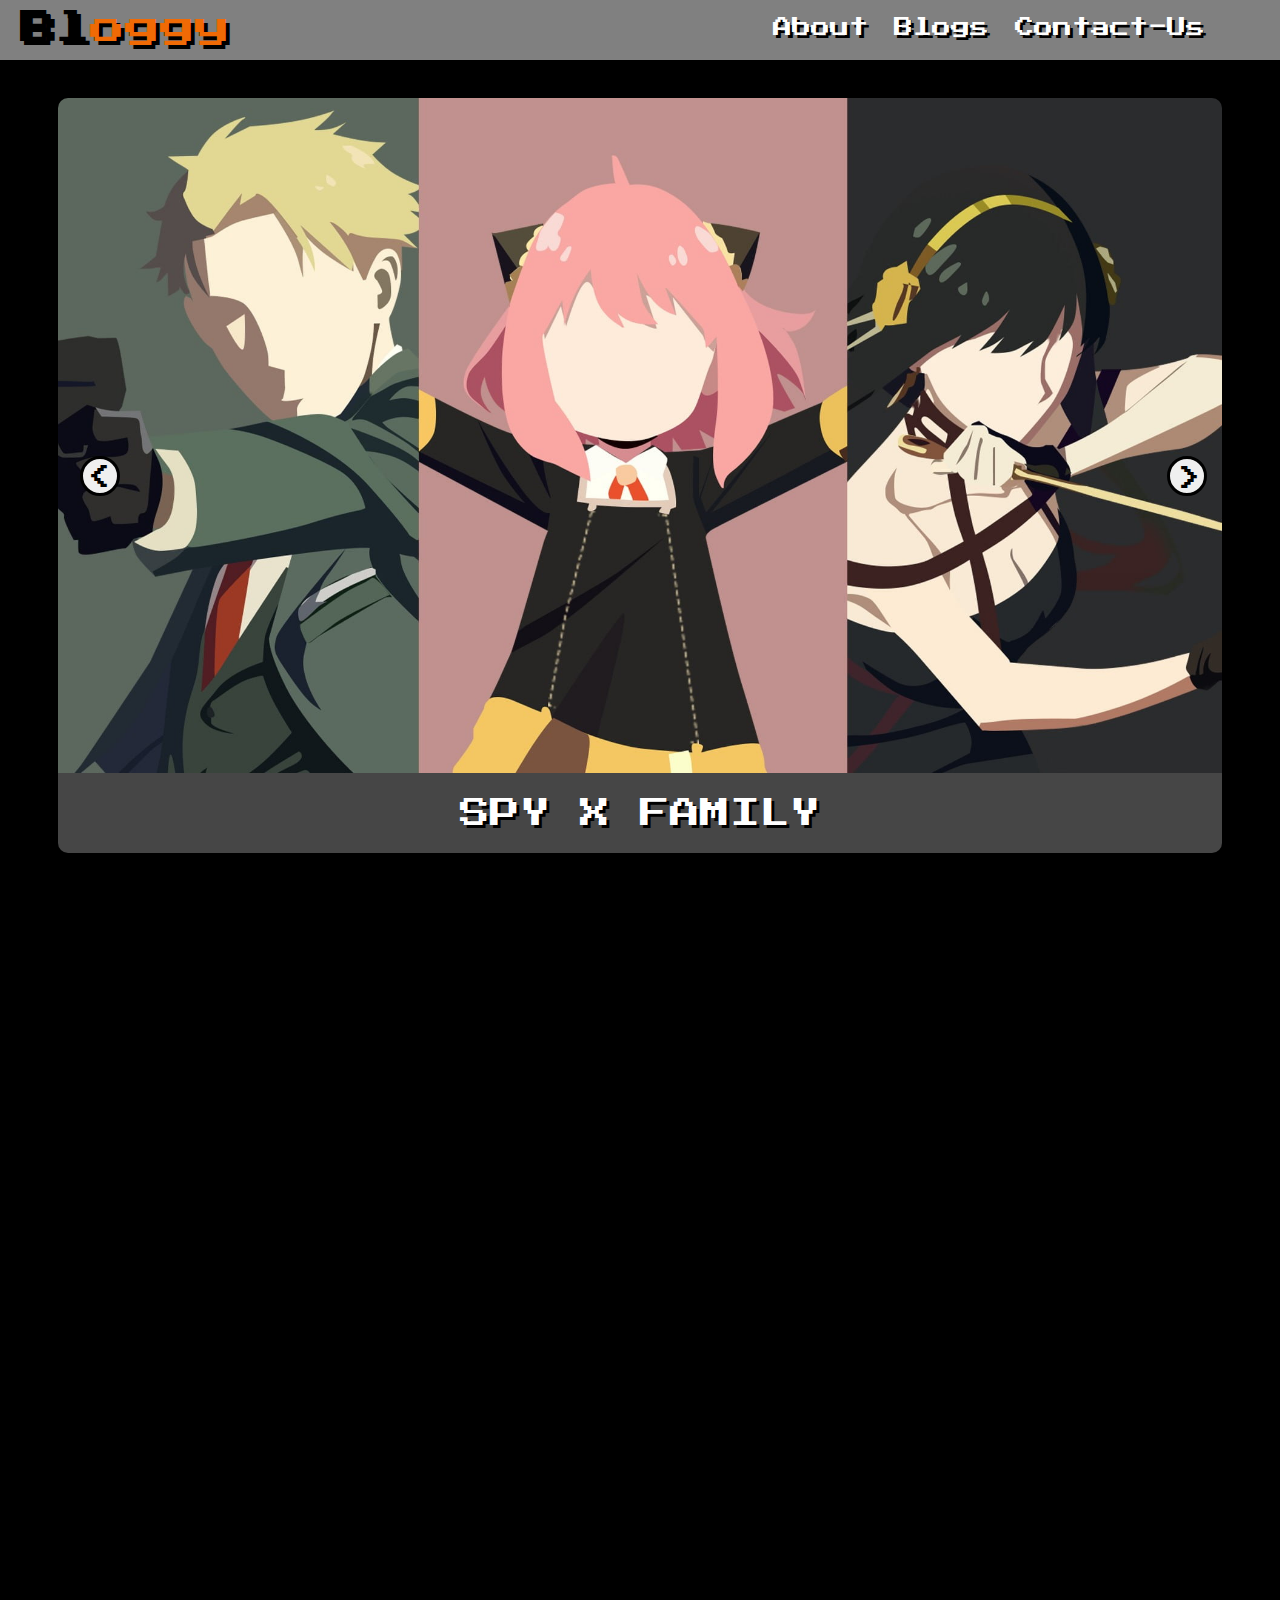
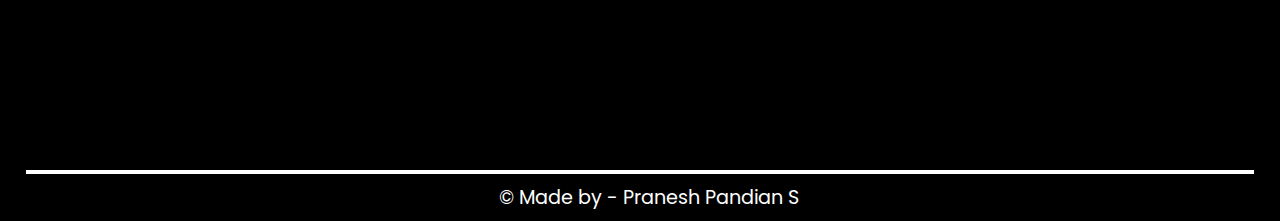
<file: index.html>
<!DOCTYPE html>
<html>
    <head>
        <meta charset="UTF-8">
        <meta http-equiv="X-UA-Compatible" content="IE=edge">
        <meta name="viewport" content="width=device-width, initial-scale=1.0">
        <link rel="stylesheet" href="css/Maincs.css">
        <link rel="icon" href="assets/Bloglogo.png">
        <title>Bloggy</title>
    </head>
    <body>
        <script src="js/Mainjs.js"></script> 

        <div id="loader"></div>

        <nav class="nav" id="homep">
            <div class="menurow">
                <div class="title"> 
                    <p href="#aboutb" id="name" onclick="about()">  Bl<span id="nsplit">oggy</span></p>
                </div>
                <div>
                    <ul class="items">
                        <li id="fst" class="navli" onclick="about()">About</li>
                        <li id="blgs" class="navli" onclick="blog()">Blogs</li>
                        <li id="cnct" class="navli" onclick="cnct()">Contact-Us</li>
                    </ul>
                </div>
            </div>
        </nav>

        <div class="summa">

            <div class="slider">
                <button id="prev" class="imgs" onclick="prev()"><</button><br>
                <img src="assets/spy.jpg" id="img" draggable="false">
                <button id="next" class="imgs" onclick="next()">></button><br>
                <div class="ll">
                <p id="imgp">SPY X FAMILY</p>
                </div>
            </div>

            <div id="pic">
                <img src="assets/jir.png" alt="" id="jir">
                <p id="jirp">Let's Goooo</p>
            </div>

            <div id="blogs" class="reveal">
                <h1 id="blgt">BLOGS</h1>
                <div id="first" class="blgss" onclick="spy()">
                    <img src="assets/spy.jpg" id="spyi" draggable="false">
                    <p id="spyp">SPY X FAMILY</p>
                </div>

                <div id="second" class="blgss" onclick="demon()">
                    <img src="assets/demon.jpg" id="dmi" draggable="false">
                    <p id="dmp">DEMON SLAYER</p>
                </div>

                <div id="third" class="blgss" onclick="jjk()">
                    <img src="assets/jjk.jpg" id="jjki" draggable="false">
                    <p id="jjkp">JUJUTSU KAISEN  </p>
                </div>

                <div id="fourth" class="blgss" onclick="pkm()">
                    <img src="assets/poke.jpg" id="pki" draggable="false">
                    <p id="pkp">POKEMON</p>
                </div>

                <div id="fifth" class="blgss" onclick="csm()">
                    <img src="assets/cs.jpg" id="csi" draggable="false">
                    <p id="csp">CHAINSAW MAN</p>
                </div>

                <div id="sixth" class="blgss" onclick="nar()">
                    <img src="assets/nar.jpg" id="nari" draggable="false">
                    <p id="narp">NARUTO</p>
                </div>

                <div id="seventh" class="blgss" onclick="mov()">
                    <img src="assets/mov.jpg" id="toki" draggable="false">
                    <p id="tokp">TOKYO REVENGERS</p>
                </div>

                <p id="prevb" onclick="prevb()"><</p>
                <p id="nextb" onclick="nextb()">></p>
                <p class="home" onclick="home()">↑</p>
            </div>

        </div>
        <div class="rgn"></div>
        <div id="last">
            <p>&#169; Made by - Pranesh Pandian S</p>
        </div>

    </body>
</html>
</file>
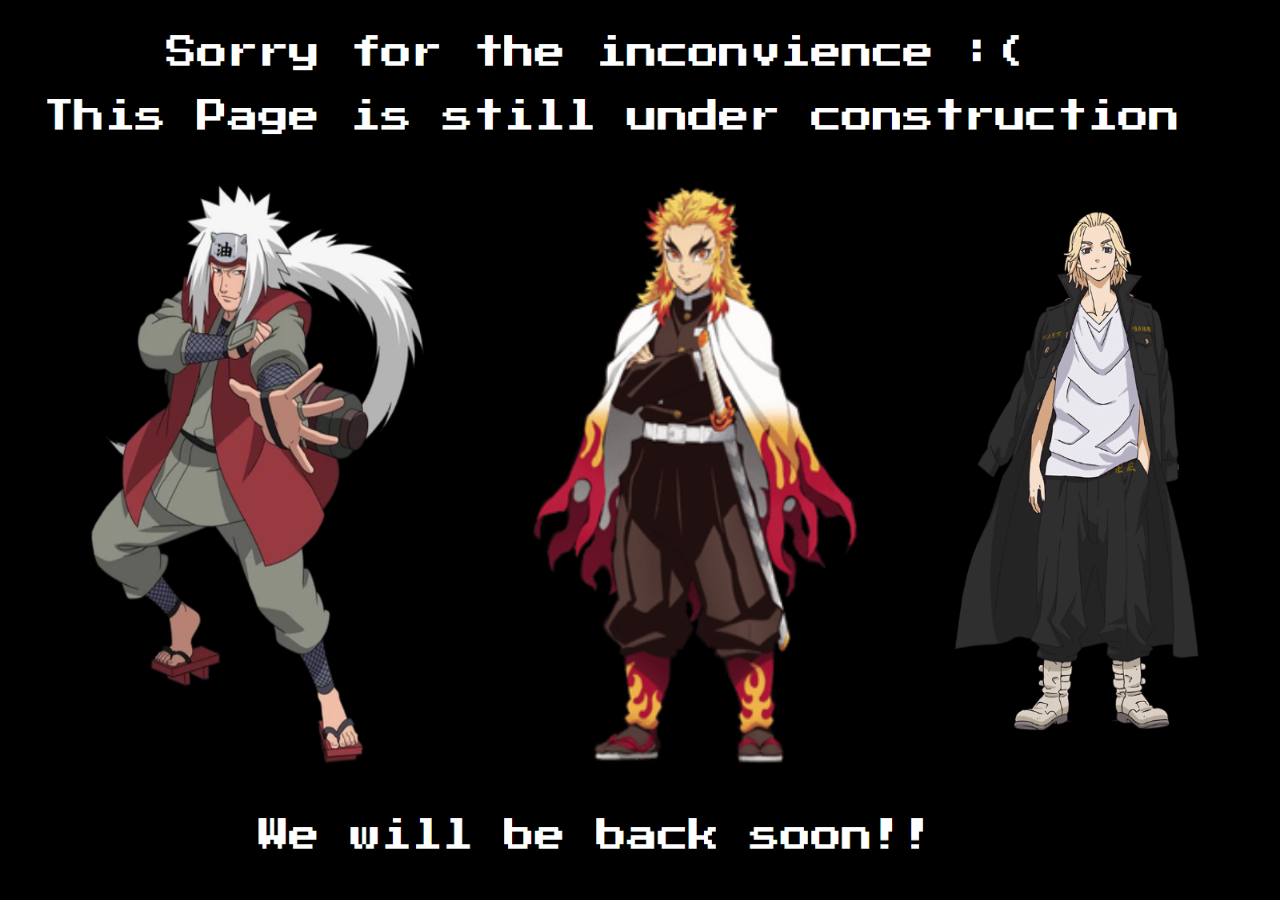
<file: html/about.html>
<!DOCTYPE html>
<html lang="en">
<head>
    <meta charset="UTF-8">
    <meta http-equiv="X-UA-Compatible" content="IE=edge">
    <meta name="viewport" content="width=device-width, initial-scale=1.0">
    <link rel="icon" href="../assets/Bloglogo.png">
    <title>Bloggy - About Us</title>
</head>
<body>
    <img src="../assets/bg2.png" id="pic1" draggable="false">
    <img src="../assets/bg1.png" id="pic2" draggable="false">
</body>
<style>
    body{
        margin: 0;
    }
    #pic1{
        width: 100vw;
        height:100vh;
        margin: 0;
    }
    #pic2{
        display: none;
    }
    @media screen and (max-width:767px) {
        body{
            margin: 0;
        }
        #pic1{
            display: none;
        }
        #pic2{
            display: block;
            width: 100vw;
            height: 100vh;
        }
        
    }
</style>
</html>
</file>
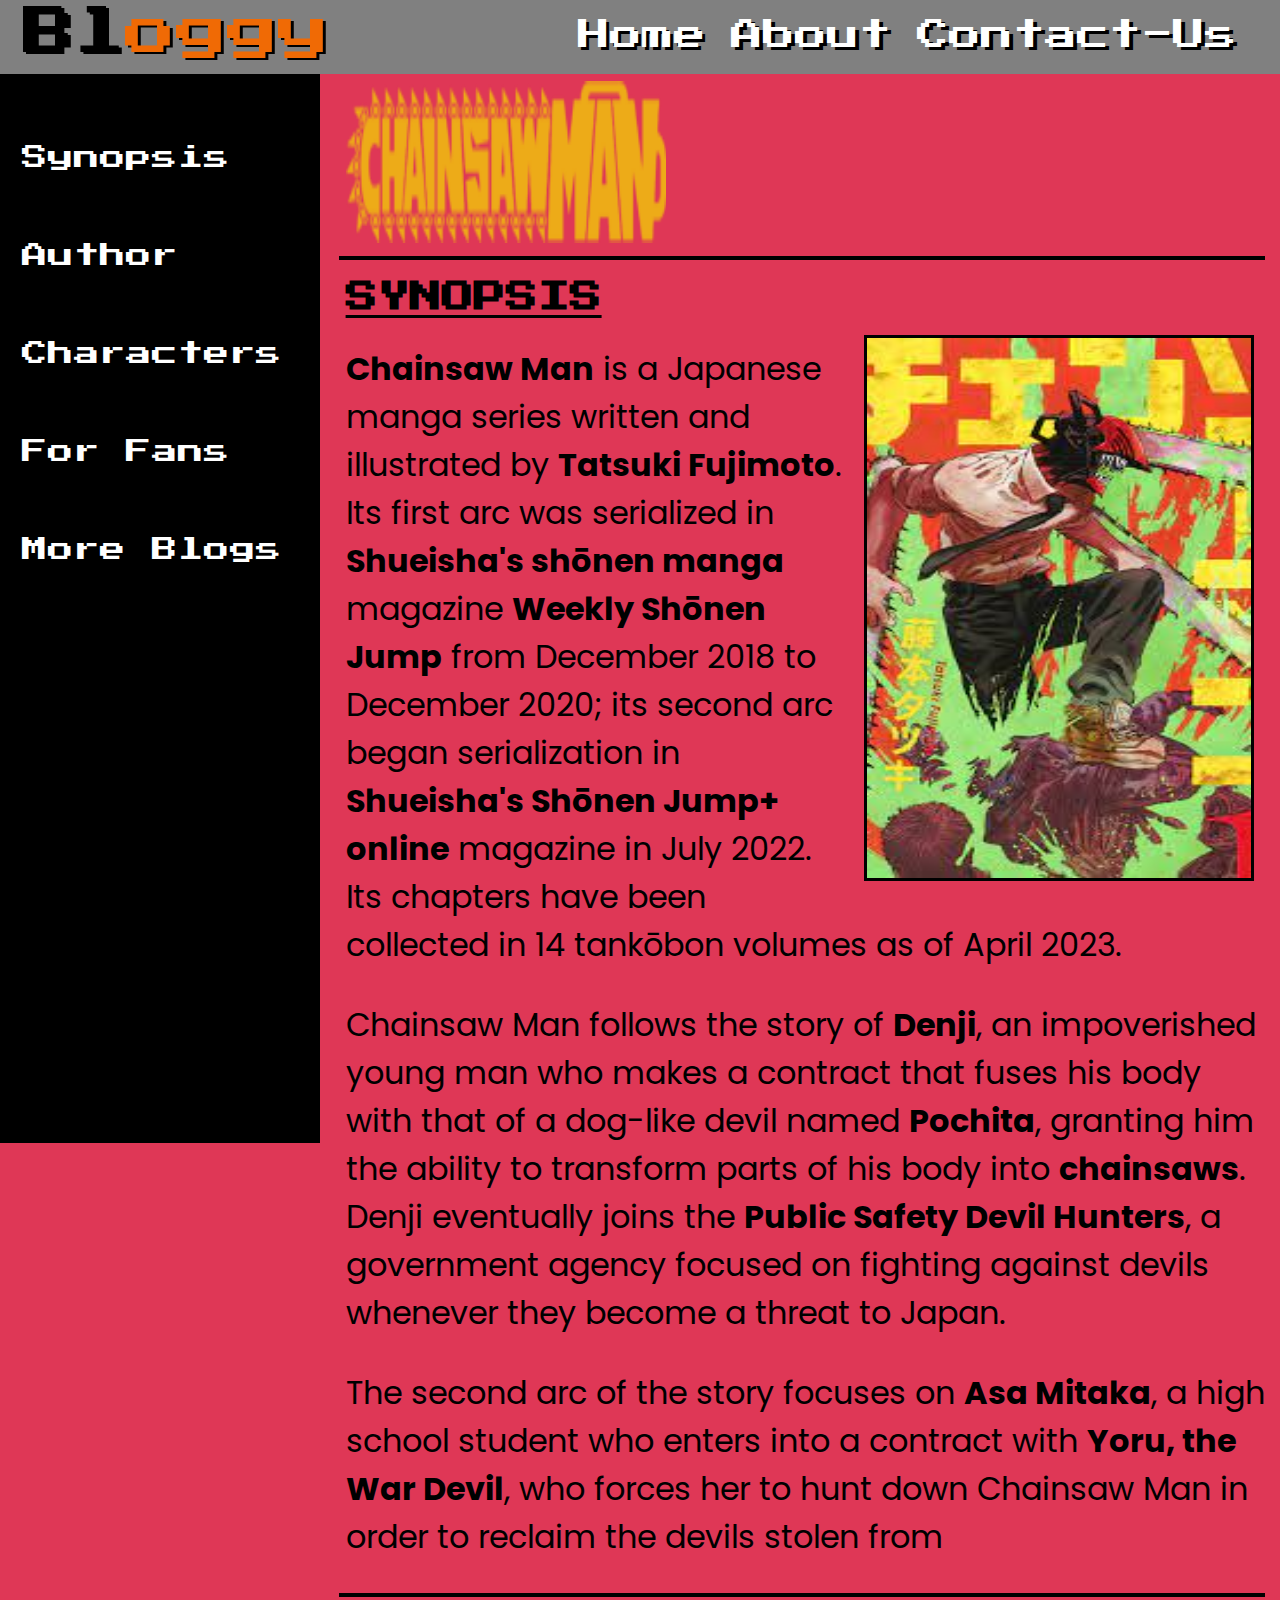
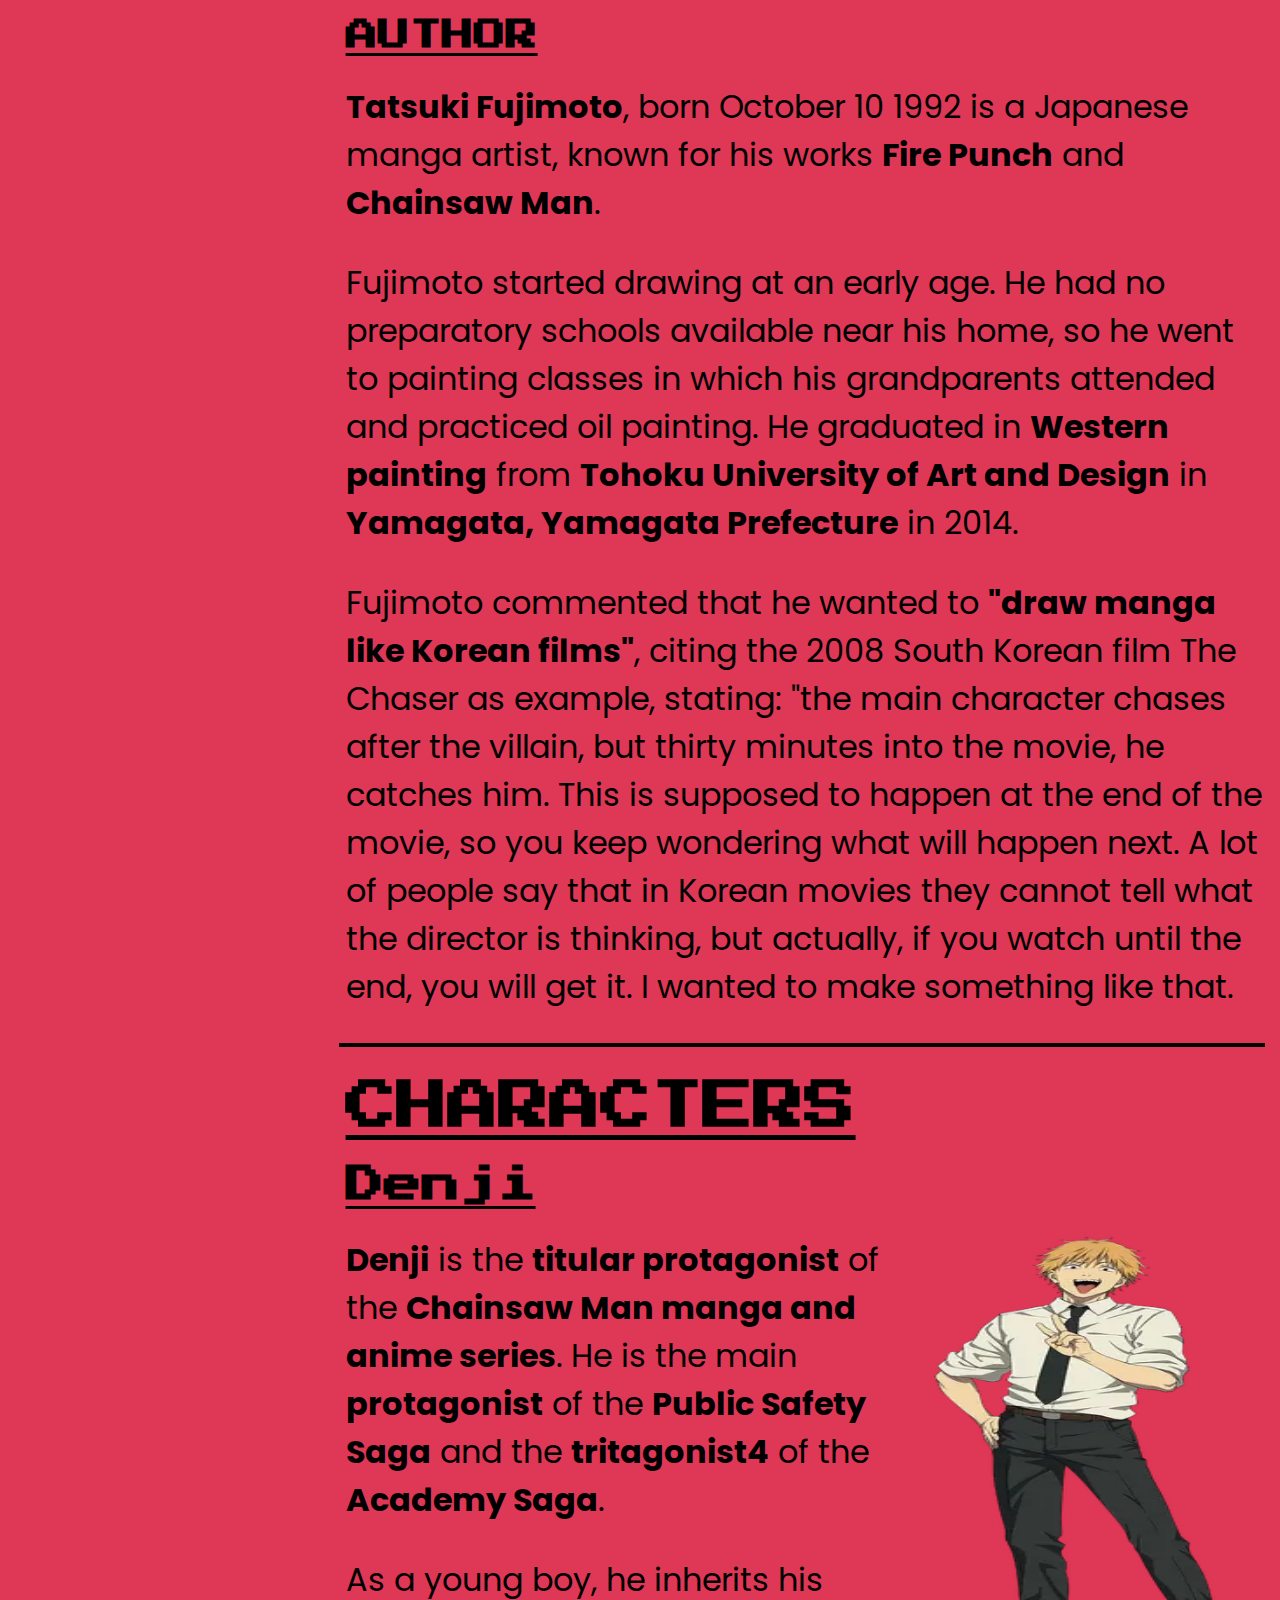
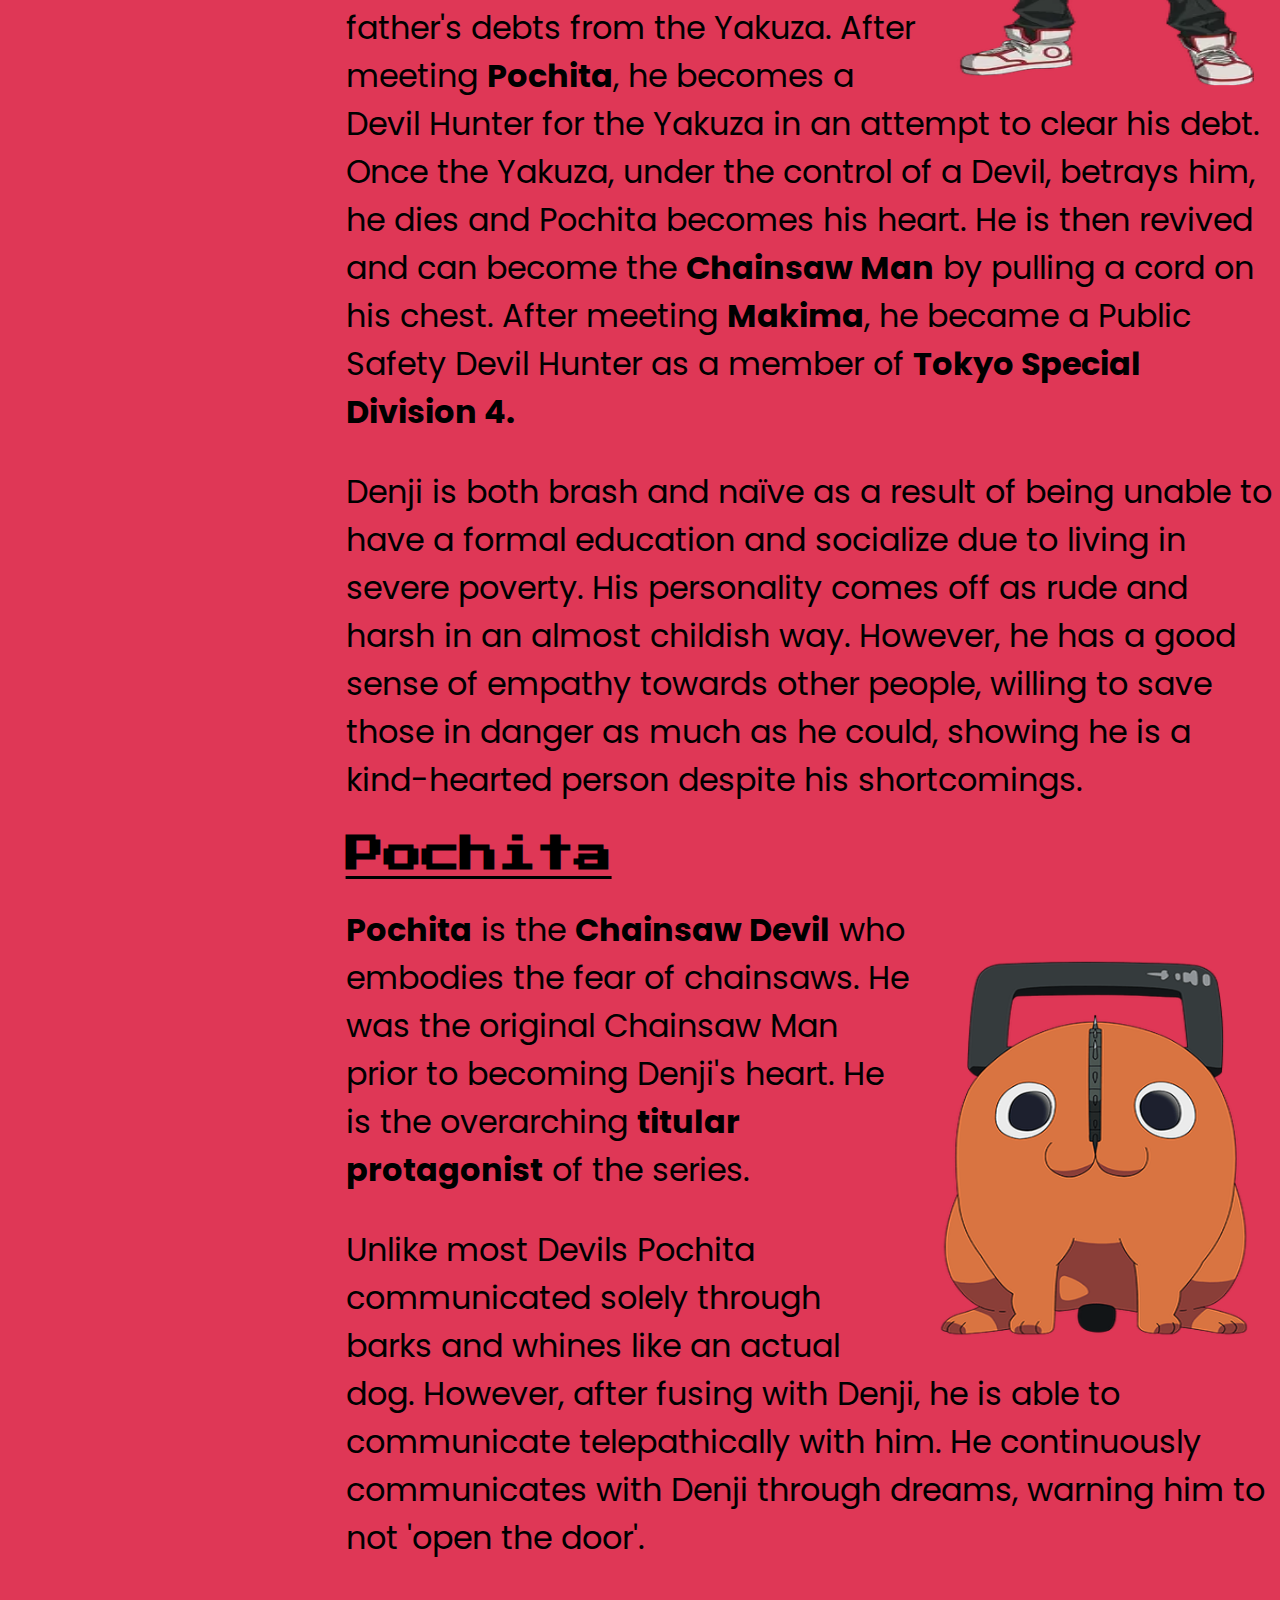
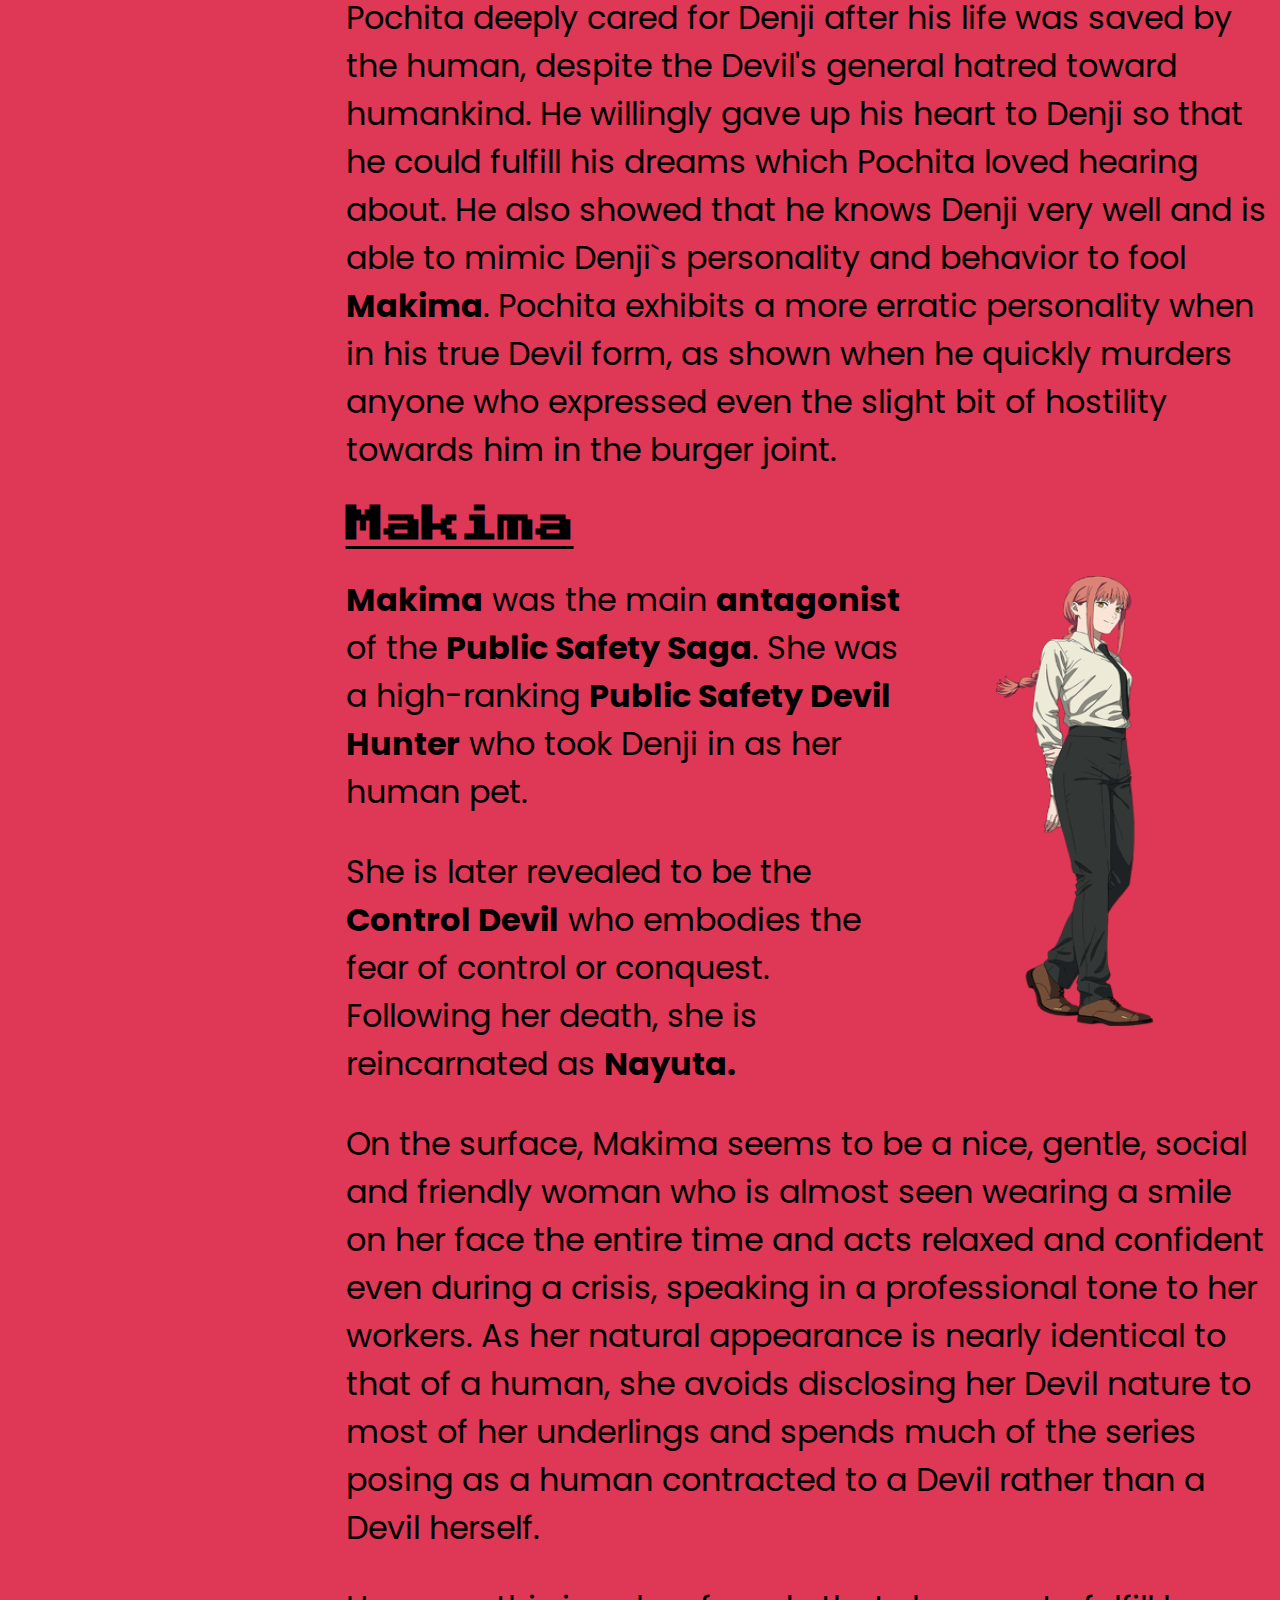
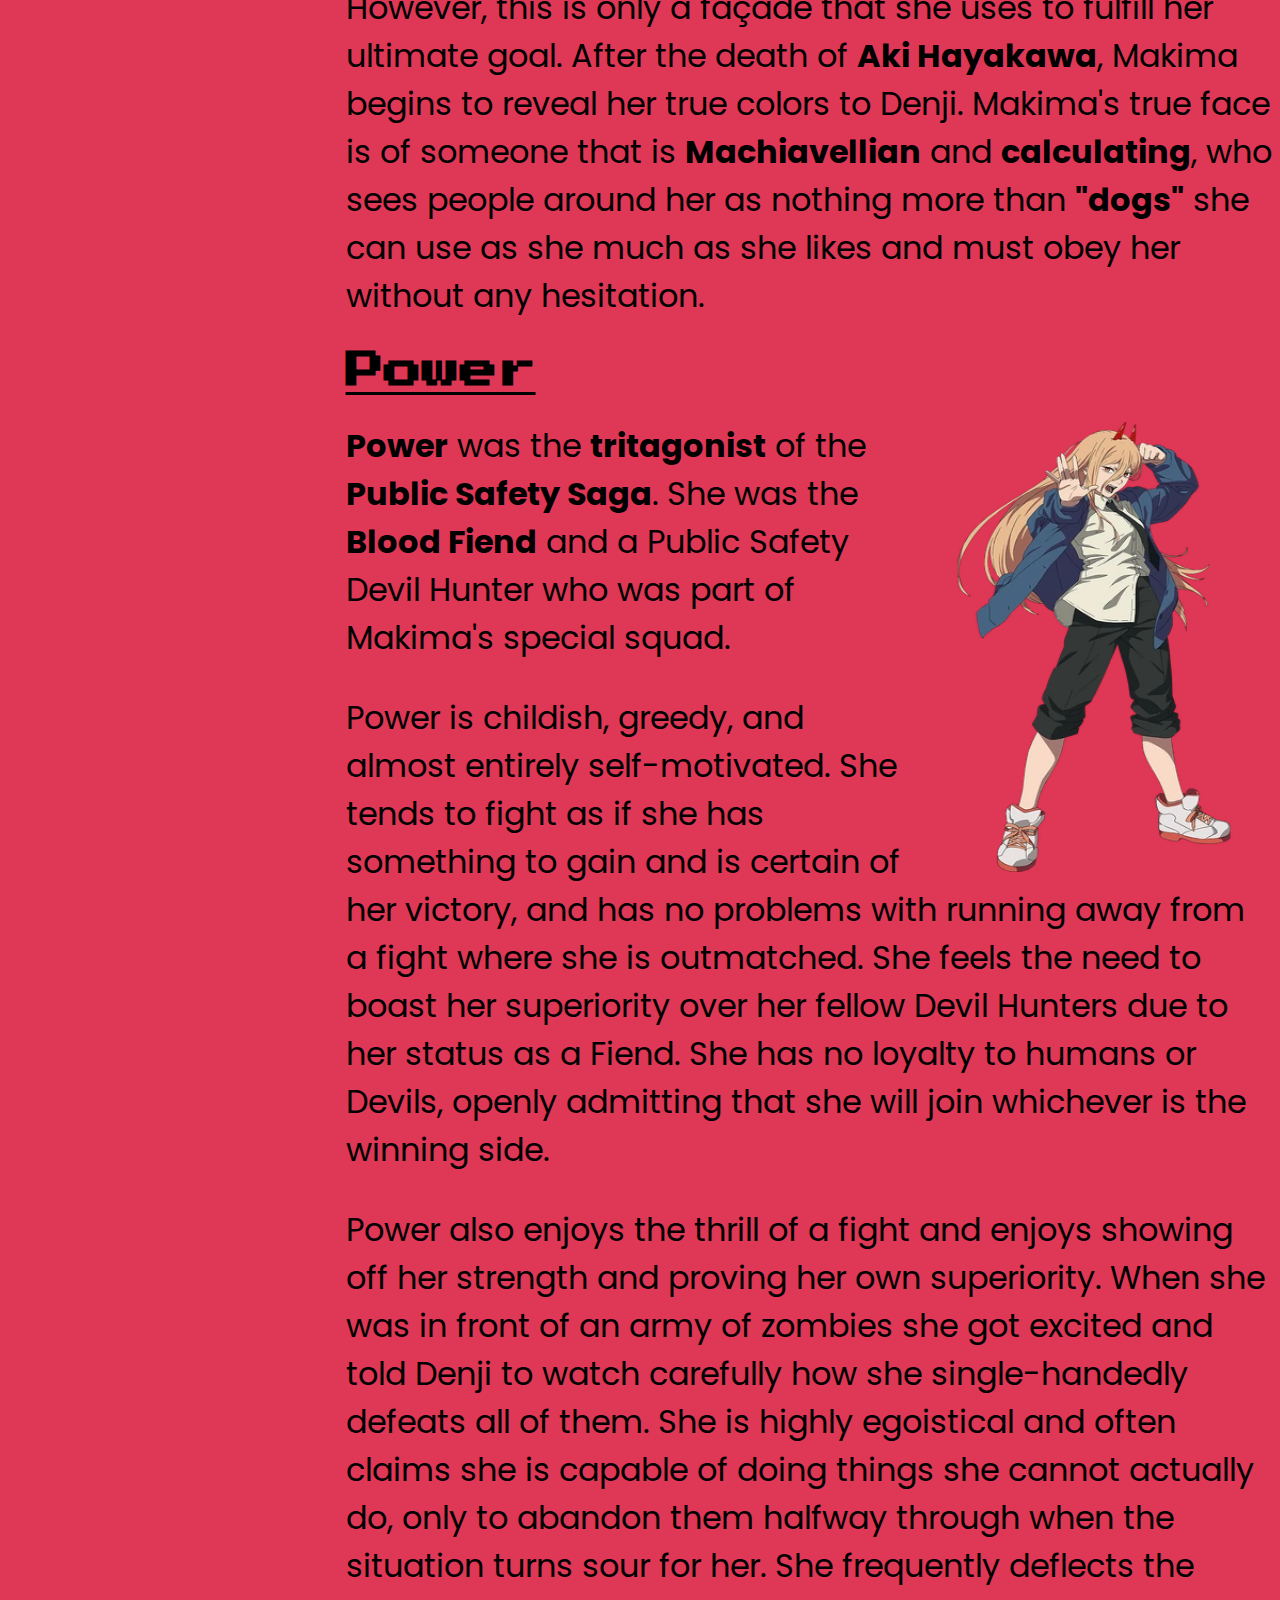
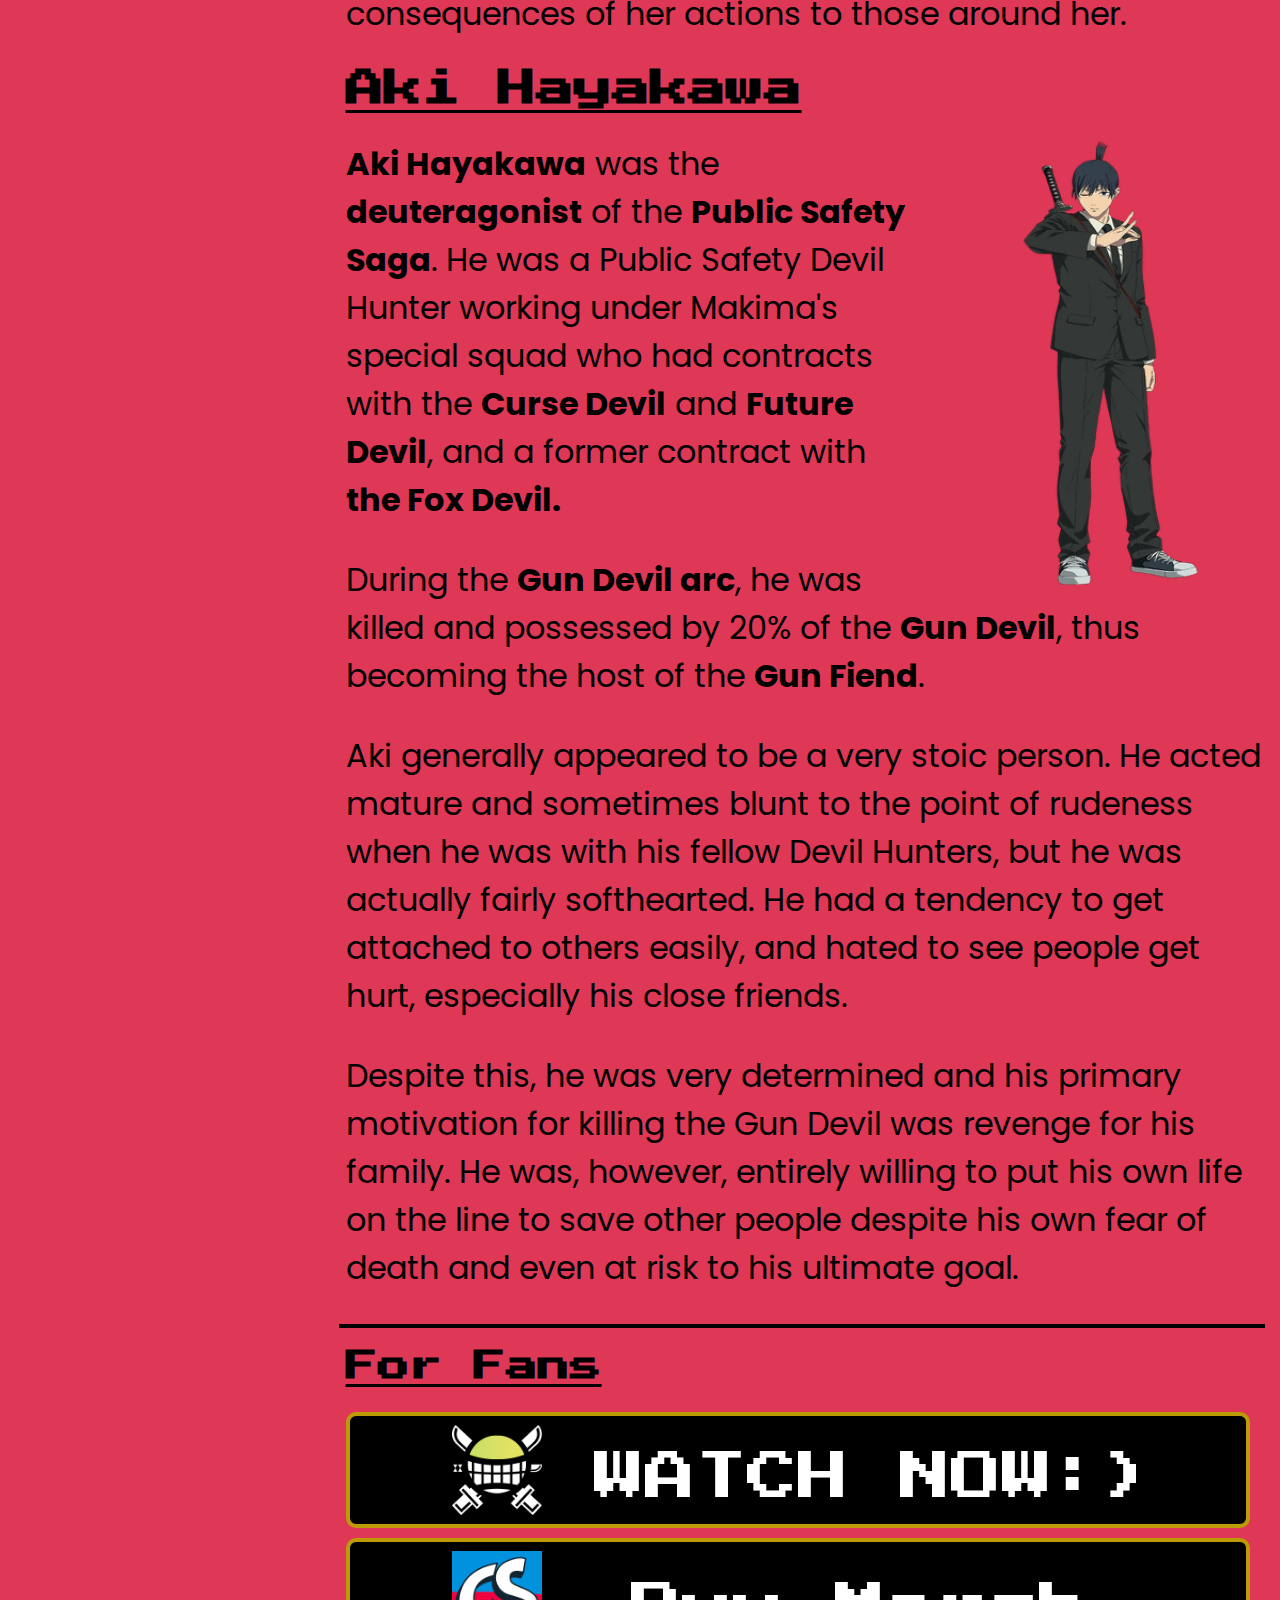
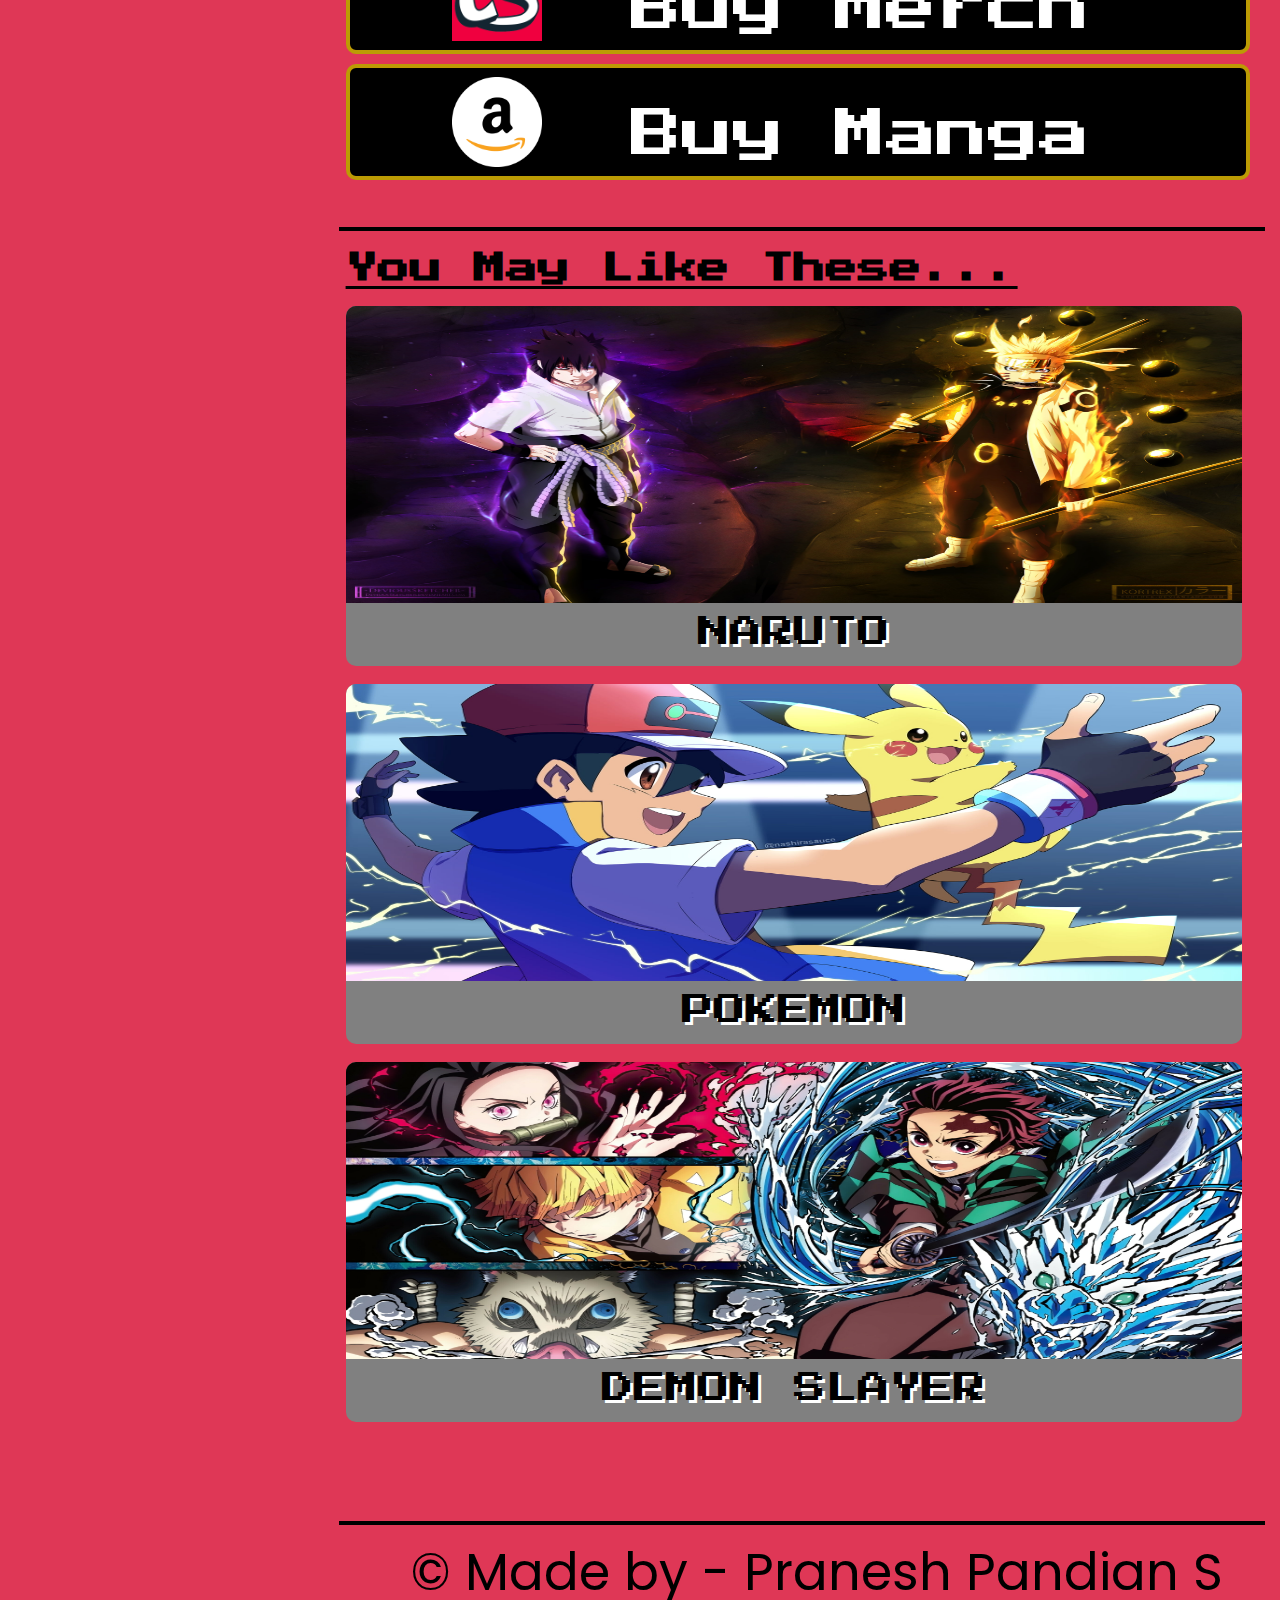
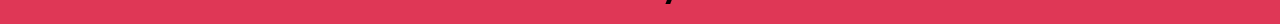
<file: html/chainsaw.html>
<!DOCTYPE html>
<html lang="en">
<head>
    <meta charset="UTF-8">
    <meta http-equiv="X-UA-Compatible" content="IE=edge">
    <meta name="viewport" content="width=device-width, initial-scale=1.0">
    <link rel="stylesheet" href="../css/chainsaw.css">
    <link rel="icon" href="../assets/Bloglogo.png">
    <title>Bloggy - Chainsaw Man</title>
</head>
<body>
    <script src="../js/chainsaw.js"></script>
    <div class="loader" id="loader"></div>
    
    <div class="nav" id="nav">
        <div class="title" onclick="lid()"> 
            <p href="#aboutb" id="name">Bl<span id="nsplit">oggy</span></p>
        </div> 
        <div>
            <ul class="items">
                <li id="fst" class="navli" onclick="home()">Home</li>
                <li id="abt" class="navli">About</li>
                <li id="cnct" class="navli">Contact-Us</li>
            </ul>
        </div>
    </div>

    <div class="main">
        <div id="sidebar">
            <ul>
                <li id="fir" onclick="synopsis()">Synopsis</li>
                <li id="sec" onclick="author()">Author</li>
                <li id="chr" onclick="charac()">Characters</li>
                <li id="forf" onclick="fans()">For Fans</li>
                <li id="mb" onclick="fans()">More Blogs</li>
            </ul>
        </div>
        <div id="else">
            <span id="lid"></span>
            <div id="title"><img src="../assets/Chainsaw/csm title.webp" alt="chainsaw-man" id="spy"><span id="synh"></span></div>
            <div class="rgn"></div>
            <div id="syn">
                <h1>SYNOPSIS</h1>
                <img src="../assets/Chainsaw/chainsaw poster.jpg" alt="chainsaw-man" id="poster" draggable="false">
                <p><b>Chainsaw Man</b> is a Japanese manga series written and illustrated by <b>Tatsuki Fujimoto</b>. Its first arc was serialized in <b>Shueisha's shōnen manga</b> magazine <b>Weekly Shōnen Jump</b> from December 2018 to December 2020; its second arc began serialization in <B>Shueisha's Shōnen Jump+ online</B> magazine in July 2022. Its chapters have been collected in 14 tankōbon volumes as of April 2023.</p>
                <p>Chainsaw Man follows the story of <b>Denji</b>, an impoverished young man who makes a contract that fuses his body with that of a dog-like devil named <b>Pochita</b>, granting him the ability to transform parts of his body into <b>chainsaws</b>. Denji eventually joins the <b>Public Safety Devil Hunters</b>, a government agency focused on fighting against devils whenever they become a threat to Japan.</p>
                <p>The second arc of the story focuses on <b>Asa Mitaka</b>, a high school student who enters into a contract with <b>Yoru, the War Devil</b>, who forces her to hunt down Chainsaw Man in order to reclaim the devils stolen from <her class="span" id="authh"></her></p>
            </div>
            <div class="rgn"></div>
            <div id="auth">
                <h1>AUTHOR</h1>
                <p><b>Tatsuki Fujimoto</b>, born October 10 1992 is a Japanese manga artist, known for his works <b>Fire Punch</b> and <b>Chainsaw Man</b>.</p>
                <p>Fujimoto started drawing at an early age. He had no preparatory schools available near his home, so he went to painting classes in which his grandparents attended and practiced oil painting. He graduated in <b>Western painting</b> from <b>Tohoku University of Art and Design</b> in <b>Yamagata, Yamagata Prefecture</b> in 2014.</p>
                <p>Fujimoto commented that he wanted to <b>"draw manga like Korean films"</b>, citing the 2008 South Korean film The Chaser as example, stating: "the main character chases after the villain, but thirty minutes into the movie, he catches him. This is supposed to happen at the end of the movie, so you keep wondering what will happen next. A lot of people say that in Korean movies they cannot tell what the director is thinking, but actually, if you watch until the end, you will get it. I wanted to make something like that. <span id="chrh"></span></p>
            </div>
            <div class="rgn"></div>
            <div id="char">
                <h1>CHARACTERS</h1>
                <h2>Denji</h2>
                <img src="../assets/Chainsaw/denji.webp" alt="" id="chpos">
                <p><b>Denji</b> is the <b>titular protagonist</b> of the <b>Chainsaw Man manga and anime series</b>. He is the main <b>protagonist</b> of the <b>Public Safety Saga</b> and the <b>tritagonist4</b> of the <b>Academy Saga</b>.</p>
                <p>As a young boy, he inherits his father's debts from the Yakuza. After meeting <b>Pochita</b>, he becomes a Devil Hunter for the Yakuza in an attempt to clear his debt. Once the Yakuza, under the control of a Devil, betrays him, he dies and Pochita becomes his heart. He is then revived and can become the <b>Chainsaw Man</b> by pulling a cord on his chest. After meeting <b>Makima</b>, he became a Public Safety Devil Hunter as a member of <b>Tokyo Special Division 4.</b></p>
                <p>Denji is both brash and naïve as a result of being unable to have a formal education and socialize due to living in severe poverty. His personality comes off as rude and harsh in an almost childish way. However, he has a good sense of empathy towards other people, willing to save those in danger as much as he could, showing he is a kind-hearted person despite his shortcomings. </p>
                <h2>Pochita</h2>
                <img src="../assets/Chainsaw/pochita.webp" alt="" id="chpos">
                <p><b>Pochita</b> is the <b>Chainsaw Devil</b> who embodies the fear of chainsaws. He was the original Chainsaw Man prior to becoming Denji's heart. He is the overarching <b>titular protagonist</b> of the series.</p>
                <p>Unlike most Devils Pochita communicated solely through barks and whines like an actual dog. However, after fusing with Denji, he is able to communicate telepathically with him. He continuously communicates with Denji through dreams, warning him to not 'open the door'.</p>
                <p>Pochita deeply cared for Denji after his life was saved by the human, despite the Devil's general hatred toward humankind. He willingly gave up his heart to Denji so that he could fulfill his dreams which Pochita loved hearing about. He also showed that he knows Denji very well and is able to mimic Denji`s personality and behavior to fool <b>Makima</b>. Pochita exhibits a more erratic personality when in his true Devil form, as shown when he quickly murders anyone who expressed even the slight bit of hostility towards him in the burger joint.</p>
                <h2>Makima</h2>
                <img src="../assets/Chainsaw/makima.webp" alt="" id="chpos">
                <p><b>Makima</b> was the main <b>antagonist</b> of the <b>Public Safety Saga</b>. She was a high-ranking <b>Public Safety Devil Hunter</b> who took Denji in as her human pet.</p>
                <p>She is later revealed to be the <b>Control Devil</b> who embodies the fear of control or conquest. Following her death, she is reincarnated as <b>Nayuta.</b></p>
                <p>On the surface, Makima seems to be a nice, gentle, social and friendly woman who is almost seen wearing a smile on her face the entire time and acts relaxed and confident even during a crisis, speaking in a professional tone to her workers. As her natural appearance is nearly identical to that of a human, she avoids disclosing her Devil nature to most of her underlings and spends much of the series posing as a human contracted to a Devil rather than a Devil herself.</p>
                <p>However, this is only a façade that she uses to fulfill her ultimate goal. After the death of <b>Aki Hayakawa</b>, Makima begins to reveal her true colors to Denji. Makima's true face is of someone that is <b>Machiavellian</b> and <b>calculating</b>, who sees people around her as nothing more than <b>"dogs"</b> she can use as she much as she likes and must obey her without any hesitation.</p>
                <h2>Power</h2>
                <img src="../assets/Chainsaw/power.webp" alt="" id="chpos">
                <p><b>Power</b> was the <b>tritagonist</b> of the <b>Public Safety Saga</b>. She was the <b>Blood Fiend</b> and a Public Safety Devil Hunter who was part of Makima's special squad.</p>
                <p>Power is childish, greedy, and almost entirely self-motivated. She tends to fight as if she has something to gain and is certain of her victory, and has no problems with running away from a fight where she is outmatched. She feels the need to boast her superiority over her fellow Devil Hunters due to her status as a Fiend. She has no loyalty to humans or Devils, openly admitting that she will join whichever is the winning side.</p>
                <p>Power also enjoys the thrill of a fight and enjoys showing off her strength and proving her own superiority. When she was in front of an army of zombies she got excited and told Denji to watch carefully how she single-handedly defeats all of them. She is highly egoistical and often claims she is capable of doing things she cannot actually do, only to abandon them halfway through when the situation turns sour for her. She frequently deflects the consequences of her actions to those around her.</p>
                <h2>Aki Hayakawa</h2>
                <img src="../assets/Chainsaw/aki.webp" alt="" id="chpos">
                <p><b>Aki Hayakawa</b> was the <b>deuteragonist</b> of the <b>Public Safety Saga</b>. He was a Public Safety Devil Hunter working under Makima's special squad who had contracts with the <b>Curse Devil</b> and <b>Future Devil</b>, and a former contract with <b>the Fox Devil.</b></p>
                <p>During the <b>Gun Devil arc</b>, he was killed and possessed by 20% of the <b>Gun Devil</b>, thus becoming the host of the <b>Gun Fiend</b>.</p>
                <p>Aki generally appeared to be a very stoic person. He acted mature and sometimes blunt to the point of rudeness when he was with his fellow Devil Hunters, but he was actually fairly softhearted. He had a tendency to get attached to others easily, and hated to see people get hurt, especially his close friends.</p>
                <p> Despite this, he was very determined and his primary motivation for killing the Gun Devil was revenge for his family. He was, however, entirely willing to put his own life on the line to save other people despite his own fear of death and even at risk to his ultimate goal.</p>
            </div>
            <div class="rgn"></div>
            <div id="ff">
                <h1>For Fans</h1>
                <div id="watch" class="blggs" onclick="watch()">
                    <img src="../assets/zoro.png" id="logo" alt="">
                    <p id="wn">&nbsp;WATCH NOW:) </p>
                </div>
                <div id="buy" class="blggs" onclick="manga()">
                    <img src="../assets/amazon.png" id="logo" alt="">
                    <p id="bm">Buy Manga</p>

                </div>
                <div id="merch" class="blggs" onclick="merch()">
                    <img src="../assets/comicsense.jpg" id="logo" alt="">
                    <p id="bm">Buy Merch</p>
                </div>
            </div>
            <div class="rgn"></div>
            <div id="mblg">
                <h1>You May Like These...</h1>
                
                <div id="third" class="blgss">
                    <img src="../assets/nar.jpg" id="jjki" draggable="false" onclick="pg1()">
                    <p id="jjkp">NARUTO</p>
                </div>
                <div id="sixth" class="blgss">
                    <img src="../assets/demon.jpg" id="nari" draggable="false" onclick="pg2()">
                    <p id="narp">DEMON SLAYER</p>
                </div>
                <div id="fifth" class="blgss">
                    <img src="../assets/poke.jpg" id="csi" draggable="false" onclick="pg3()">
                    <p id="csp">POKEMON</p>
                </div>

            </div>
            <div class="rgn"></div>
            <div id="last">
                <p>&#169; Made by - Pranesh Pandian S</p>
            </div>
        </div>
    </div>
</body>
</html>
</file>
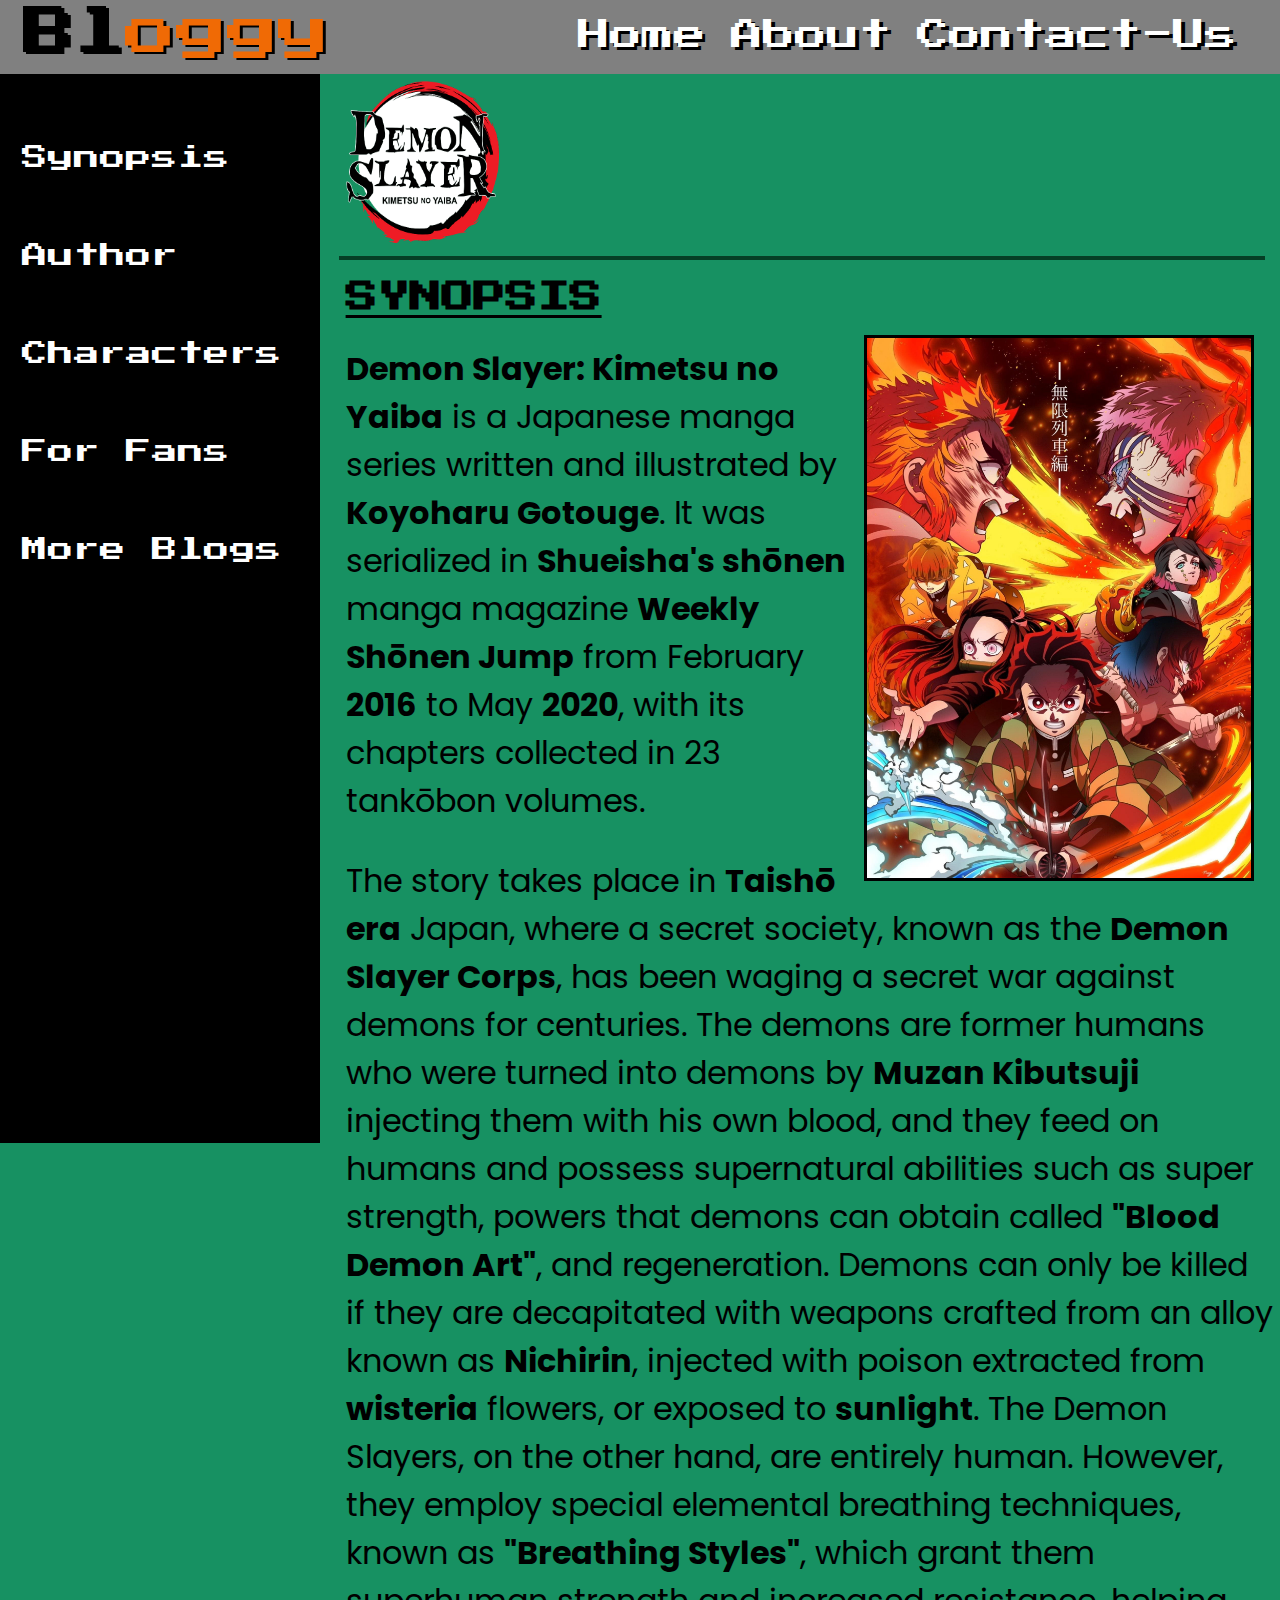
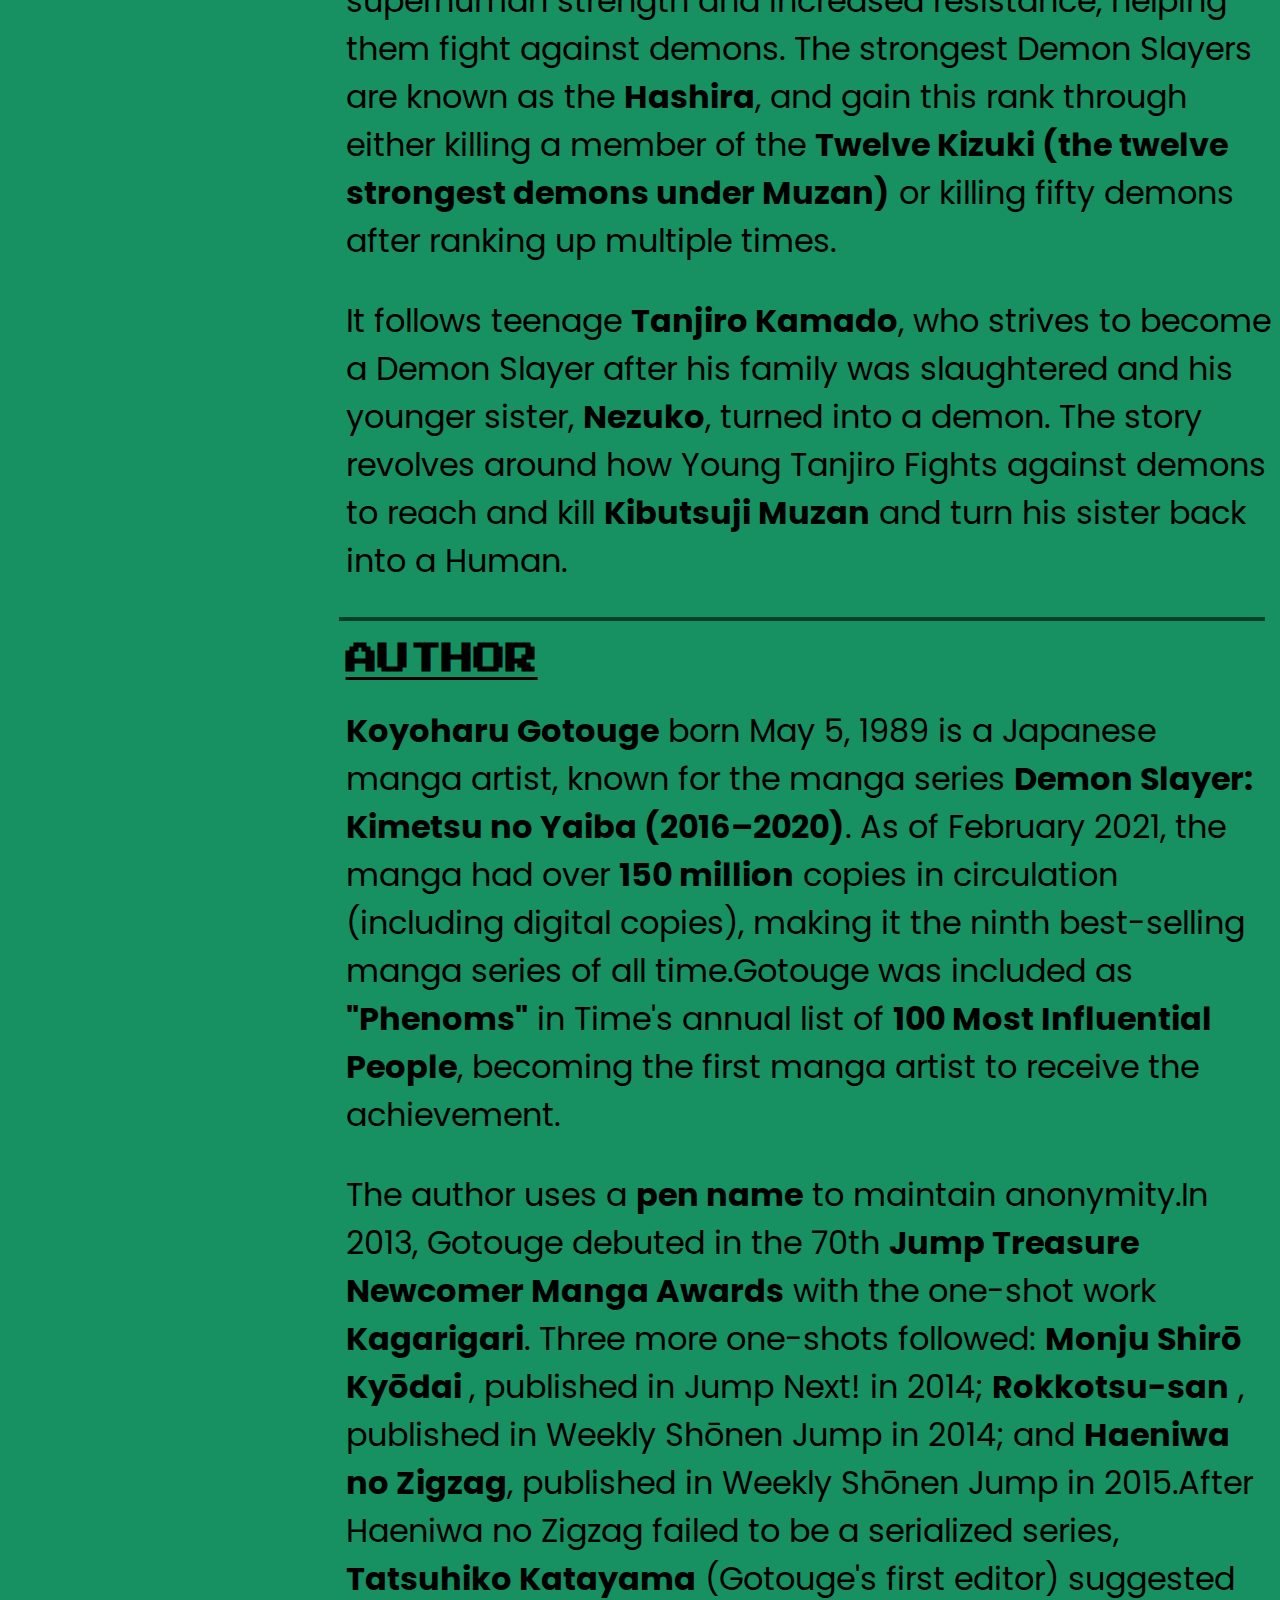
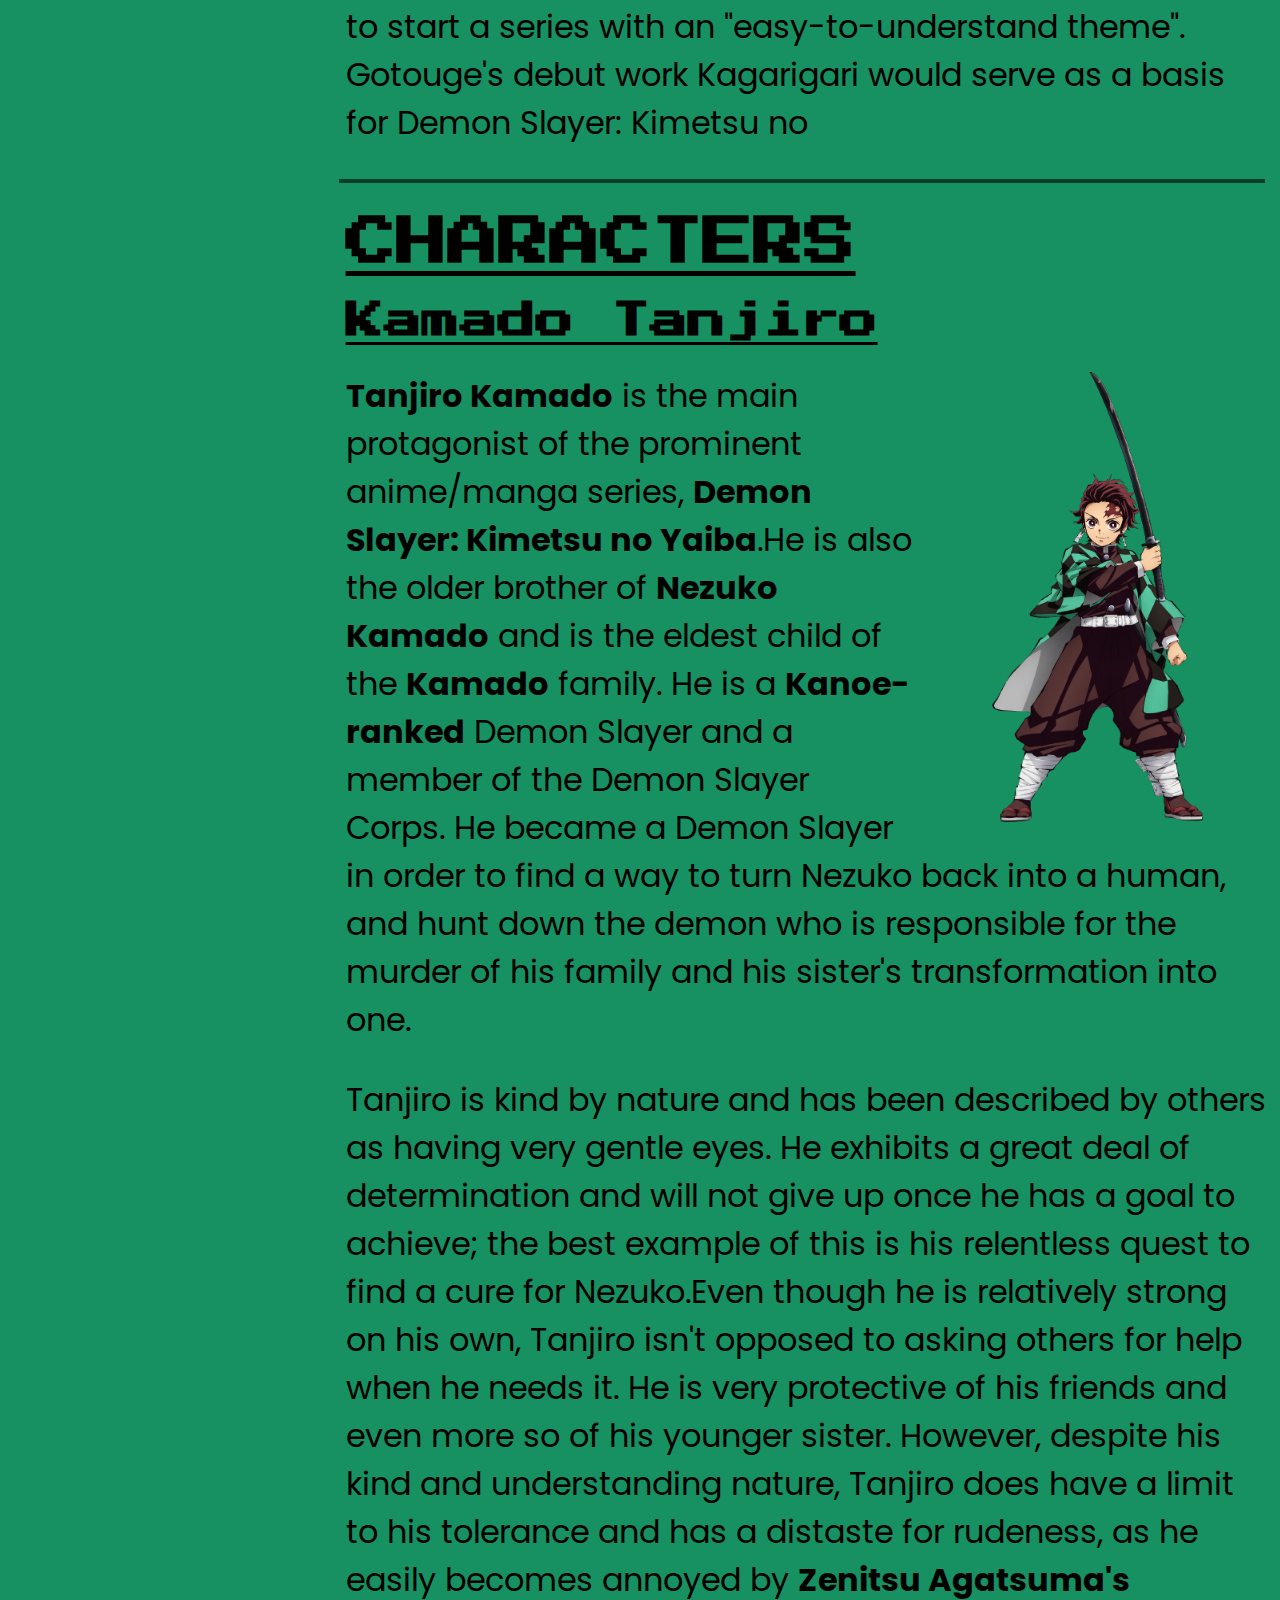
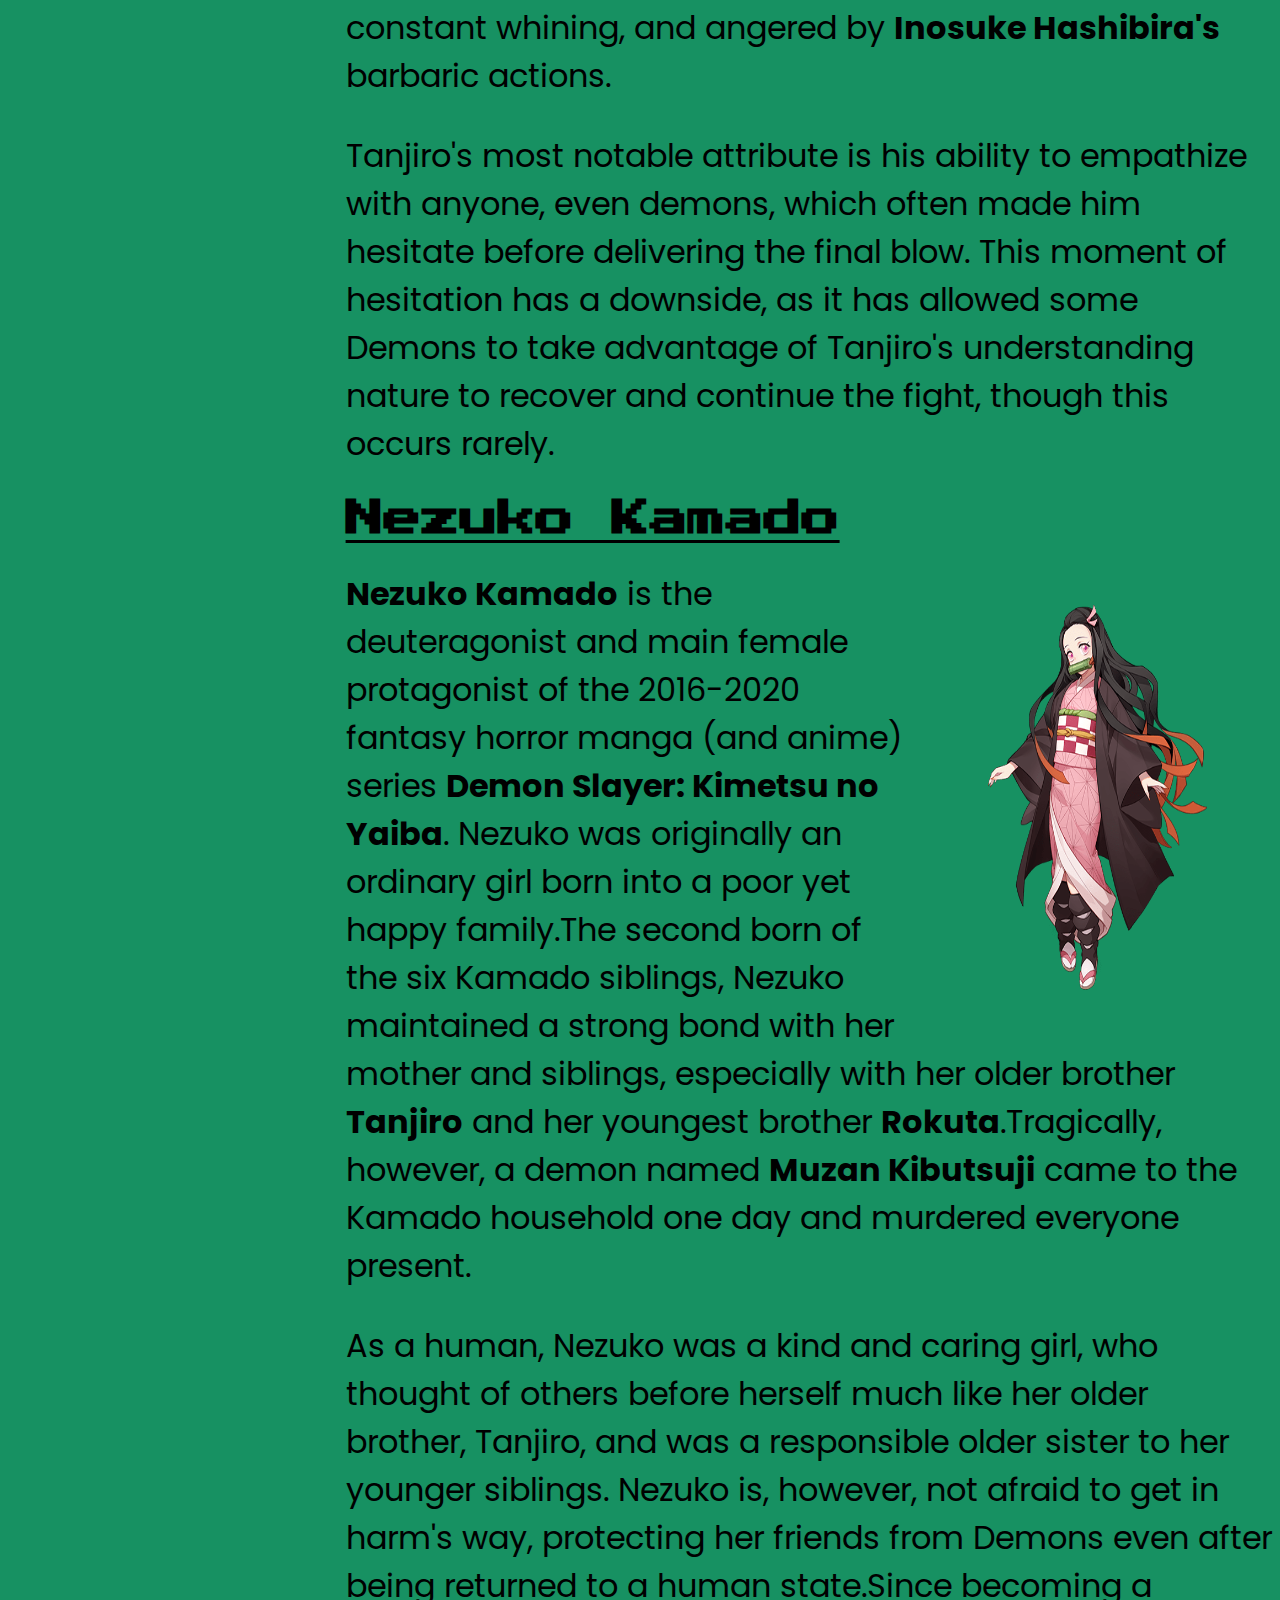
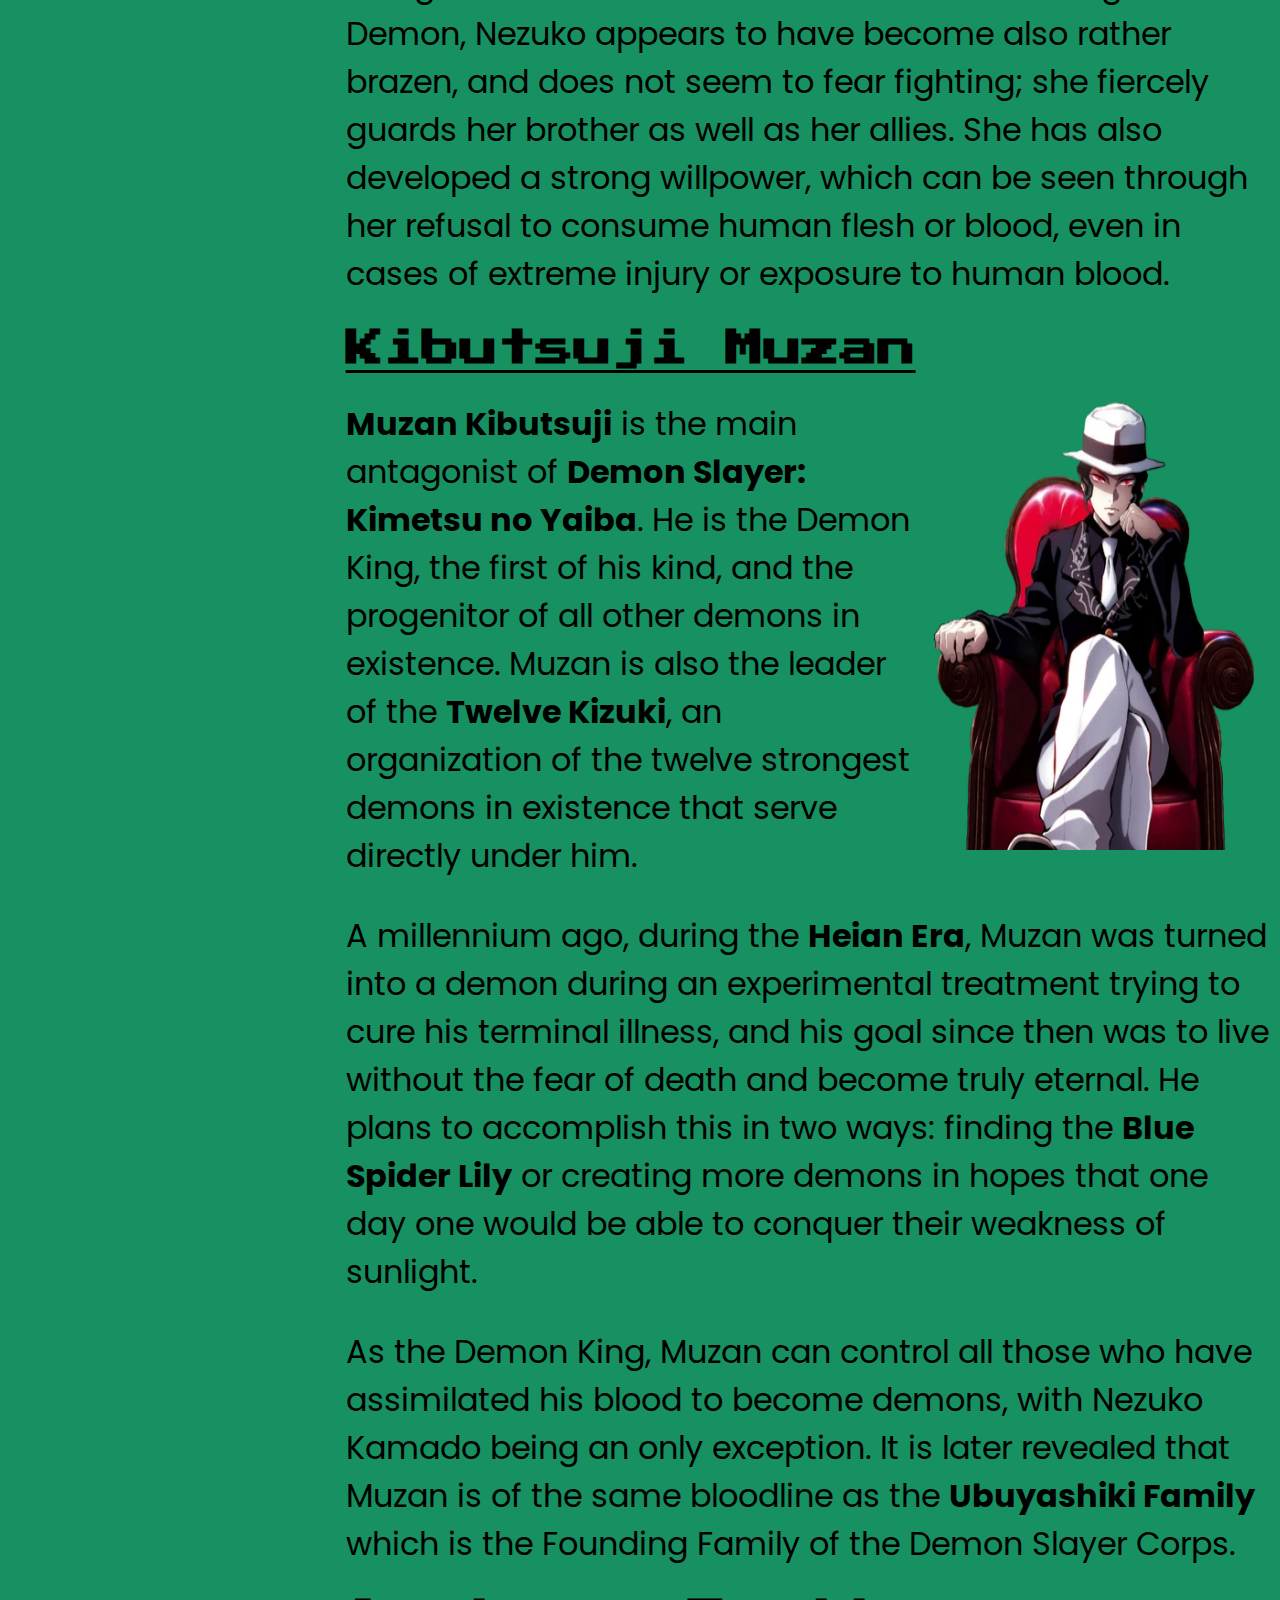
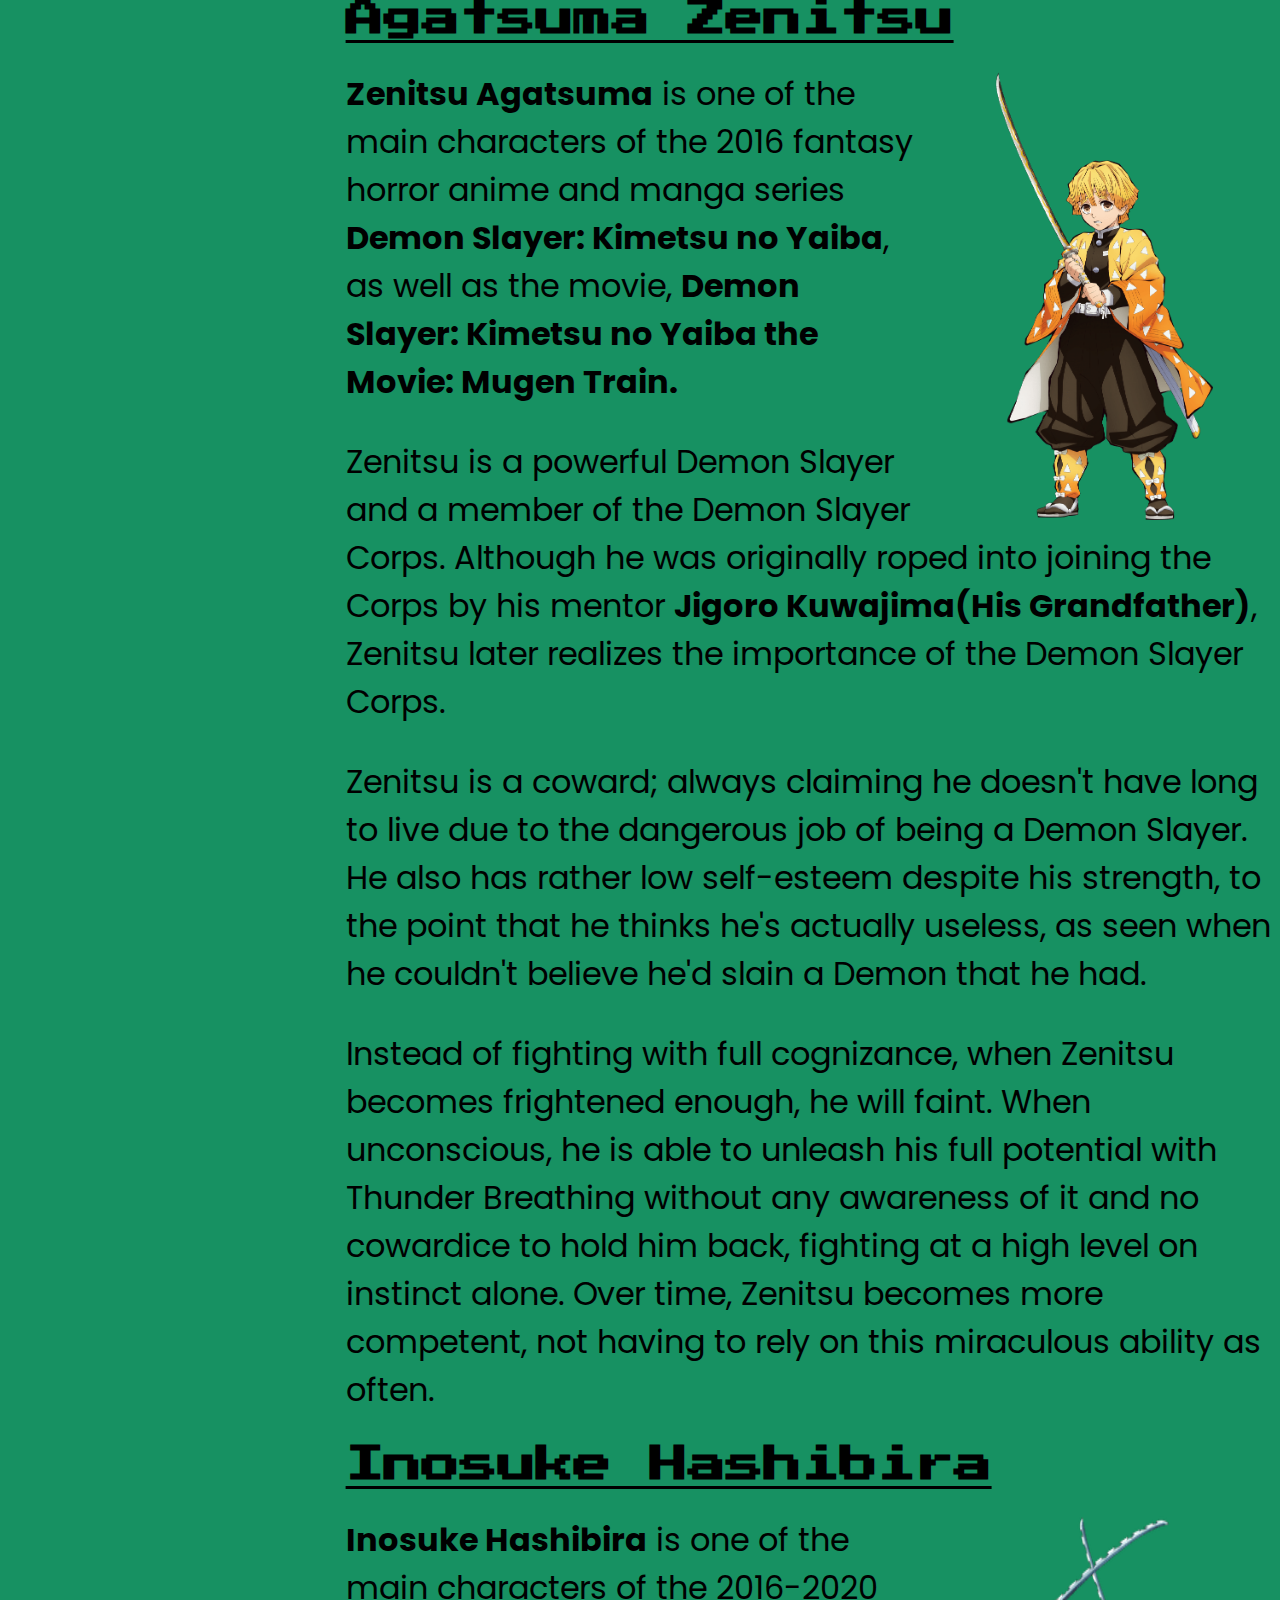
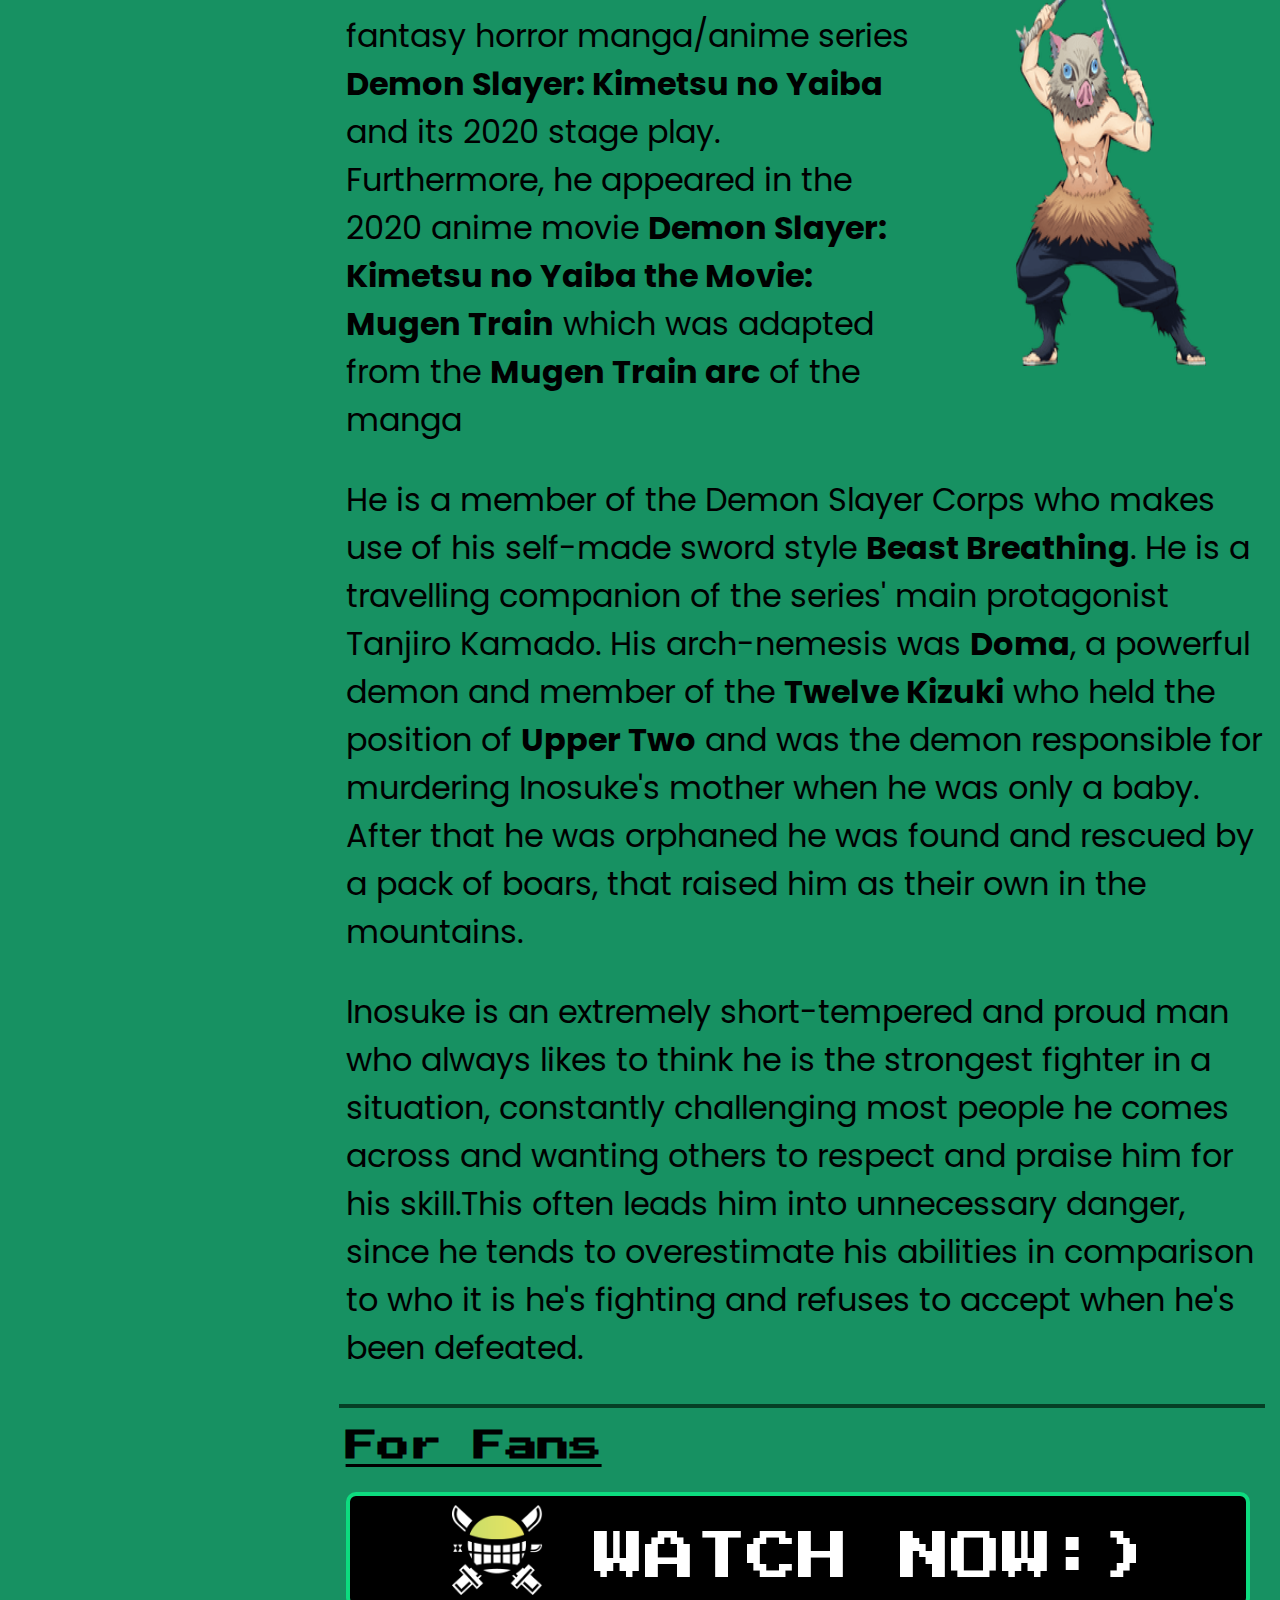
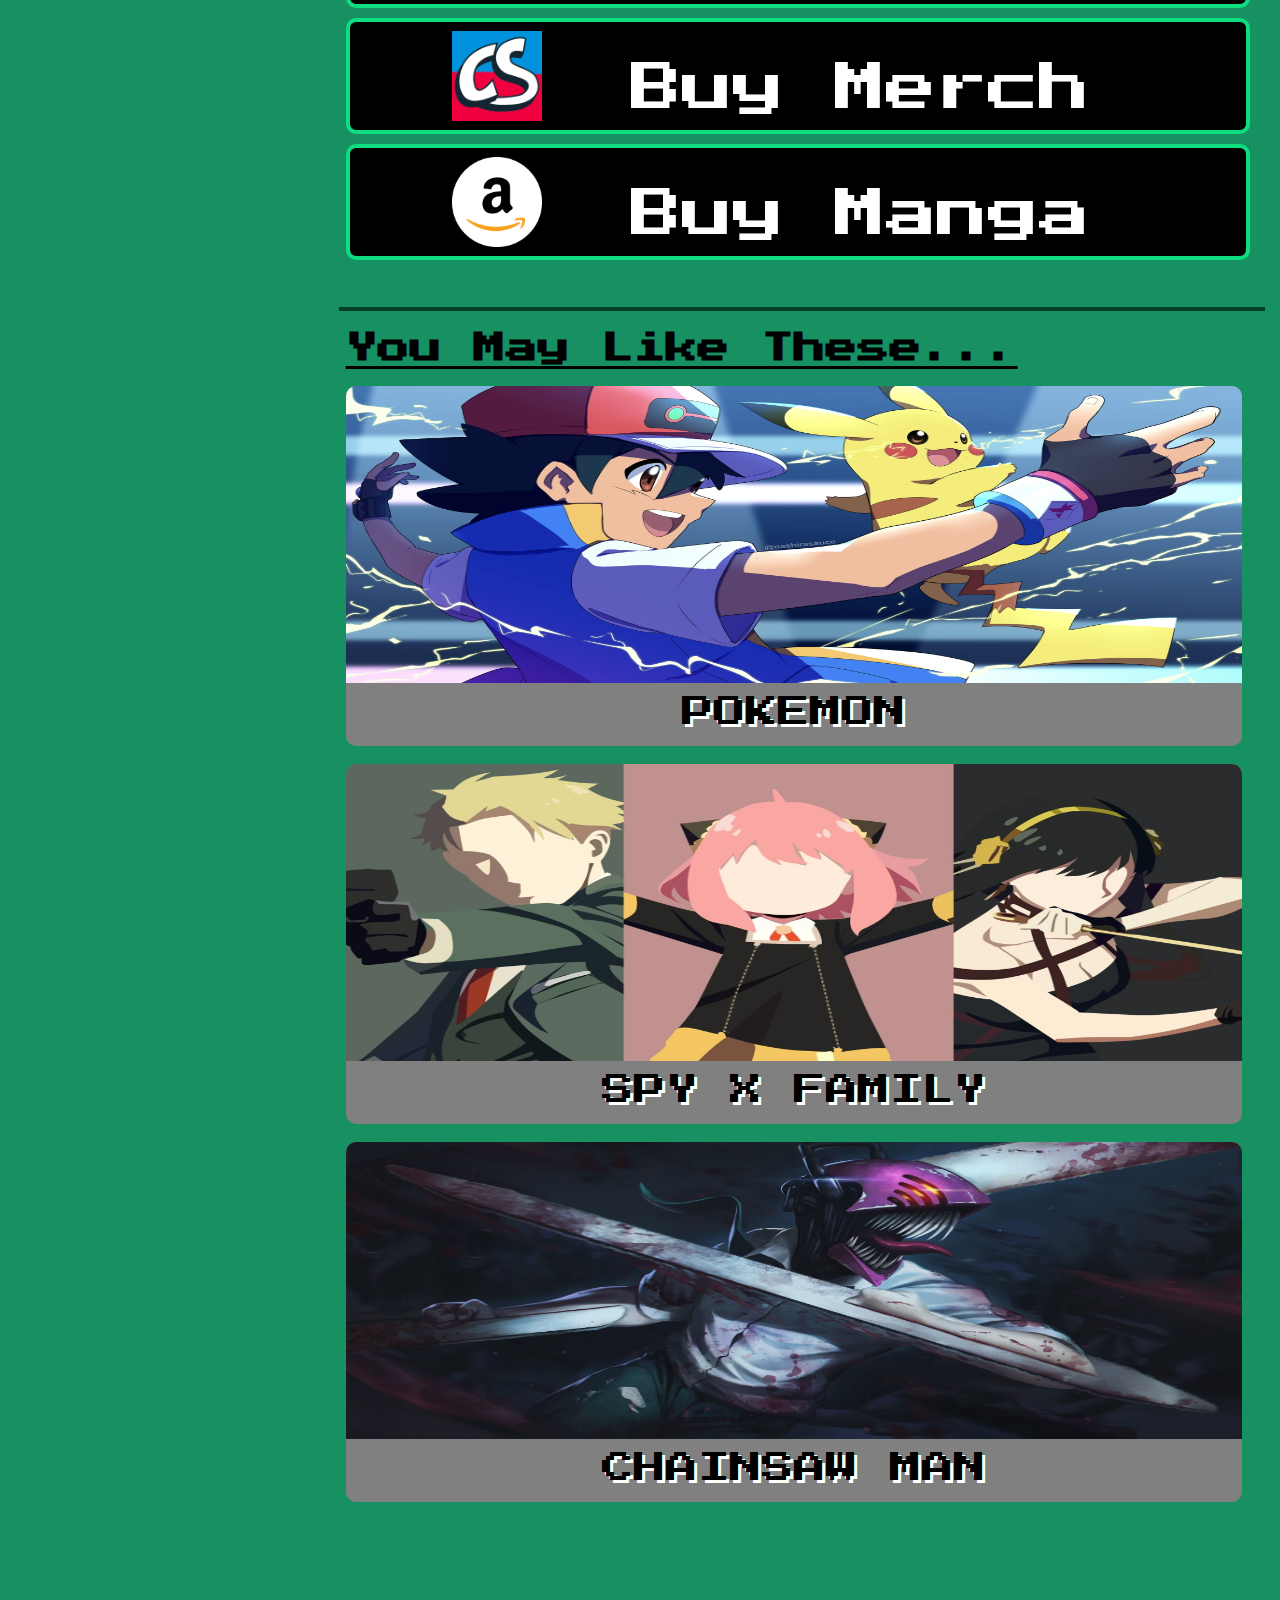
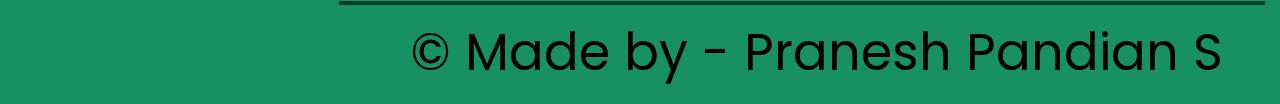
<file: html/demon.html>
<!DOCTYPE html>
<html lang="en">
<head>
    <meta charset="UTF-8">
    <meta http-equiv="X-UA-Compatible" content="IE=edge">
    <meta name="viewport" content="width=device-width, initial-scale=1.0">
    <link rel="stylesheet" href="../css/demon.css">
    <link rel="icon" href="../assets/Bloglogo.png">
    <title>Bloggy - Demon Slayer</title>
</head>
<body>
    <script src="../js/demon.js"></script>
    <div class="loader" id="loader"></div>
    
    <div class="nav" id="nav">
        <div class="title" onclick="lid()"> 
            <p href="#aboutb" id="name">Bl<span id="nsplit">oggy</span></p>
        </div>
        <div>
            <ul class="items">
                <li id="fst" class="navli" onclick="home()">Home</li>
                <li id="abt" class="navli">About</li>
                <li id="cnct" class="navli">Contact-Us</li>
            </ul>
        </div>
    </div>

    <div class="main">
        <div id="sidebar">
            <ul>
                <li id="fir" onclick="synopsis()">Synopsis</li>
                <li id="sec" onclick="author()">Author</li>
                <li id="chr" onclick="charac()">Characters</li>
                <li id="forf" onclick="fans()">For Fans</li>
                <li id="mb" onclick="fans()">More Blogs</li>
            </ul>
        </div>
        <div id="else">
            <span id="lid"></span>
            <div id="title"><img src="../assets/Demon-slayer/demon slayer title.png" alt="demonslayer" id="spy"><span id="synh"></span></div>
            <div class="rgn"></div>
            <div id="syn">
                <h1>SYNOPSIS</h1>
                <img src="../assets/Demon-slayer/demon slayer poster.jpg" alt="demon-slayer" id="poster" draggable="false">
                <p><b>Demon Slayer: Kimetsu no Yaiba</b> is a Japanese manga series written and illustrated by <b>Koyoharu Gotouge</b>. It was serialized in <b>Shueisha's shōnen</b> manga magazine <b>Weekly Shōnen Jump</b> from February <b>2016</b> to May <b>2020</b>, with its chapters collected in 23 tankōbon volumes.</p>
                <p>The story takes place in <b>Taishō era</b> Japan, where a secret society, known as the <b>Demon Slayer Corps</b>, has been waging a secret war against demons for centuries. The demons are former humans who were turned into demons by <b>Muzan Kibutsuji</b> injecting them with his own blood, and they feed on humans and possess supernatural abilities such as super strength, powers that demons can obtain called <b>"Blood Demon Art"</b>, and regeneration. Demons can only be killed if they are decapitated with weapons crafted from an alloy known as <b>Nichirin</b>, injected with poison extracted from <b>wisteria</b> flowers, or exposed to <b>sunlight</b>. The Demon Slayers, on the other hand, are entirely human. However, they employ special elemental breathing techniques, known as <b>"Breathing Styles"</b>, which grant them superhuman strength and increased resistance, helping them fight against demons. The strongest Demon Slayers are known as the <b>Hashira</b>, and gain this rank through either killing a member of the <b>Twelve Kizuki (the twelve strongest demons under Muzan)</b> or killing fifty demons after ranking up multiple times.</p>
                <p> It follows teenage <b>Tanjiro Kamado</b>, who strives to become a Demon Slayer after his family was slaughtered and his younger sister, <b>Nezuko</b>, turned into a demon. The story revolves around how Young Tanjiro Fights against demons to reach and kill <b>Kibutsuji Muzan</b><span id="authh"></span> and turn his sister back into a Human.</p>
            </div>
            <div class="rgn"></div>
            <div id="auth">
                <h1>AUTHOR</h1>
                <p><b>Koyoharu Gotouge</b> born May 5, 1989 is a Japanese manga artist, known for the manga series <b>Demon Slayer: Kimetsu no Yaiba (2016–2020)</b>. As of February 2021, the manga had over <b>150 million</b> copies in circulation (including digital copies), making it the ninth best-selling manga series of all time.Gotouge was included as <b>"Phenoms"</b> in Time's annual list of <b>100 Most Influential People</b>, becoming the first manga artist to receive the achievement.</p>
                <p>The author uses a <b>pen name</b> to maintain anonymity.In 2013, Gotouge debuted in the 70th <b>Jump Treasure Newcomer Manga Awards</b> with the one-shot work <b>Kagarigari</b>. Three more one-shots followed: <b>Monju Shirō Kyōdai </b>, published in Jump Next! in 2014; <b>Rokkotsu-san</b> , published in Weekly Shōnen Jump in 2014; and <b>Haeniwa no Zigzag</b>, published in Weekly Shōnen Jump in 2015.After Haeniwa no Zigzag failed to be a serialized series, <b>Tatsuhiko Katayama</b> (Gotouge's first editor) suggested to start a series with an "easy-to-understand theme". Gotouge's debut work Kagarigari would serve as a basis for Demon Slayer: Kimetsu no <Yaiba class="span" id="chrh"></Yaiba></p>
            </div>
            <div class="rgn"></div>
            <div id="char">
                <h1>CHARACTERS</h1>
                <h2>Kamado Tanjiro</h2>
                <img src="../assets/Demon-slayer/tanjiro.png" alt="" id="chpos">
                <p><b>Tanjiro Kamado</b> is the main protagonist of the prominent anime/manga series, <b>Demon Slayer: Kimetsu no Yaiba</b>.He is also the older brother of <b>Nezuko Kamado</b> and is the eldest child of the <b>Kamado</b> family. He is a <b>Kanoe-ranked</b> Demon Slayer and a member of the Demon Slayer Corps. He became a Demon Slayer in order to find a way to turn Nezuko back into a human, and hunt down the demon who is responsible for the murder of his family and his sister's transformation into one.</p>
                <p>Tanjiro is kind by nature and has been described by others as having very gentle eyes. He exhibits a great deal of determination and will not give up once he has a goal to achieve; the best example of this is his relentless quest to find a cure for Nezuko.Even though he is relatively strong on his own, Tanjiro isn't opposed to asking others for help when he needs it. He is very protective of his friends and even more so of his younger sister. However, despite his kind and understanding nature, Tanjiro does have a limit to his tolerance and has a distaste for rudeness, as he easily becomes annoyed by <b>Zenitsu Agatsuma's</b> constant whining, and angered by <b>Inosuke Hashibira's</b> barbaric actions.</p>
                <p>Tanjiro's most notable attribute is his ability to empathize with anyone, even demons, which often made him hesitate before delivering the final blow. This moment of hesitation has a downside, as it has allowed some Demons to take advantage of Tanjiro's understanding nature to recover and continue the fight, though this occurs rarely.</p>
                <h2>Nezuko Kamado</h2>
                <img src="../assets/Demon-slayer/nezuko.png" alt="" id="chpos">
                <p><b>Nezuko Kamado</b> is the deuteragonist and main female protagonist of the 2016-2020 fantasy horror manga (and anime) series <b>Demon Slayer: Kimetsu no Yaiba</b>. Nezuko was originally an ordinary girl born into a poor yet happy family.The second born of the six Kamado siblings, Nezuko maintained a strong bond with her mother and siblings, especially with her older brother <b>Tanjiro</b> and her youngest brother <b>Rokuta</b>.Tragically, however, a demon named <b>Muzan Kibutsuji</b> came to the Kamado household one day and murdered everyone present.</p>
                <p>As a human, Nezuko was a kind and caring girl, who thought of others before herself much like her older brother, Tanjiro, and was a responsible older sister to her younger siblings. Nezuko is, however, not afraid to get in harm's way, protecting her friends from Demons even after being returned to a human state.Since becoming a Demon, Nezuko appears to have become also rather brazen, and does not seem to fear fighting; she fiercely guards her brother as well as her allies. She has also developed a strong willpower, which can be seen through her refusal to consume human flesh or blood, even in cases of extreme injury or exposure to human blood.</p>
                <h2>Kibutsuji Muzan</h2>
                <img src="../assets/Demon-slayer/muzan.webp" alt="" id="chpos">
                <p><b>Muzan Kibutsuji</b> is the main antagonist of <b>Demon Slayer: Kimetsu no Yaiba</b>. He is the Demon King, the first of his kind, and the progenitor of all other demons in existence. Muzan is also the leader of the <b>Twelve Kizuki</b>, an organization of the twelve strongest demons in existence that serve directly under him.</p>
                <p>A millennium ago, during the <b>Heian Era</b>, Muzan was turned into a demon during an experimental treatment trying to cure his terminal illness, and his goal since then was to live without the fear of death and become truly eternal. He plans to accomplish this in two ways: finding the <b>Blue Spider Lily</b> or creating more demons in hopes that one day one would be able to conquer their weakness of sunlight.</p>
                <p>As the Demon King, Muzan can control all those who have assimilated his blood to become demons, with Nezuko Kamado being an only exception. It is later revealed that Muzan is of the same bloodline as the <b>Ubuyashiki Family</b> which is the Founding Family of the Demon Slayer Corps.</p>
                <h2>Agatsuma Zenitsu</h2>
                <img src="../assets/Demon-slayer/zenistu.png" alt="" id="chpos">
                <p><b>Zenitsu Agatsuma</b> is one of the main characters of the 2016 fantasy horror anime and manga series <b>Demon Slayer: Kimetsu no Yaiba</b>, as well as the movie, <b>Demon Slayer: Kimetsu no Yaiba the Movie: Mugen Train.</b></p>
                <p>Zenitsu is a powerful Demon Slayer and a member of the Demon Slayer Corps. Although he was originally roped into joining the Corps by his mentor <b>Jigoro Kuwajima(His Grandfather)</b>, Zenitsu later realizes the importance of the Demon Slayer Corps.</p>
                <p>Zenitsu is a coward; always claiming he doesn't have long to live due to the dangerous job of being a Demon Slayer. He also has rather low self-esteem despite his strength, to the point that he thinks he's actually useless, as seen when he couldn't believe he'd slain a Demon that he had. </p>
                <p>Instead of fighting with full cognizance, when Zenitsu becomes frightened enough, he will faint. When unconscious, he is able to unleash his full potential with Thunder Breathing without any awareness of it and no cowardice to hold him back, fighting at a high level on instinct alone. Over time, Zenitsu becomes more competent, not having to rely on this miraculous ability as often.</p>
                <h2>Inosuke Hashibira</h2>
                <img src="../assets/Demon-slayer/inosuke.png" alt="" id="chpos">
                <p><b>Inosuke Hashibira</b> is one of the main characters of the 2016-2020 fantasy horror manga/anime series <b>Demon Slayer: Kimetsu no Yaiba</b> and its 2020 stage play. Furthermore, he appeared in the 2020 anime movie <b>Demon Slayer: Kimetsu no Yaiba the Movie: Mugen Train</b> which was adapted from the <b>Mugen Train arc</b> of the manga</p>
                <p>He is a member of the Demon Slayer Corps who makes use of his self-made sword style <b>Beast Breathing</b>. He is a travelling companion of the series' main protagonist Tanjiro Kamado. His arch-nemesis was <b>Doma</b>, a powerful demon and member of the <b>Twelve Kizuki</b> who held the position of <b>Upper Two</b> and was the demon responsible for murdering Inosuke's mother when he was only a baby. After that he was orphaned he was found and rescued by a pack of boars, that raised him as their own in the mountains.</p>
                <p>Inosuke is an extremely short-tempered and proud man who always likes to think he is the strongest fighter in a situation, constantly challenging most people he comes across and wanting others to respect and praise him for his skill.This often leads him into unnecessary danger, since he tends to overestimate his abilities in comparison to who it is he's fighting and refuses to accept when he's been defeated.</p>
            </div>
            <div class="rgn"></div>
            <div id="ff">
                <h1>For Fans</h1>
                <div id="watch" class="blggs" onclick="watch()">
                    <img src="../assets/zoro.png" id="logo" alt="">
                    <p id="wn">&nbsp;WATCH NOW:) </p>
                </div>
                <div id="buy" class="blggs" onclick="manga()">
                    <img src="../assets/amazon.png" id="logo" alt="">
                    <p id="bm">Buy Manga</p>

                </div>
                <div id="merch" class="blggs" onclick="merch()">
                    <img src="../assets/comicsense.jpg" id="logo" alt="">
                    <p id="bm">Buy Merch</p>
                </div>
            </div>
            <div class="rgn"></div>
            <div id="mblg">
                <h1>You May Like These...</h1>
                
                <div id="third" class="blgss">
                    <img src="../assets/poke.jpg" id="jjki" draggable="false" onclick="pg1()">
                    <p id="jjkp">POKEMON  </p>
                </div>
                <div id="sixth" class="blgss">
                    <img src="../assets/cs.jpg" id="nari" draggable="false" onclick="pg2()">
                    <p id="narp">CHAINSAW MAN</p>
                </div>
                <div id="fifth" class="blgss">
                    <img src="../assets/spy.jpg" id="csi" draggable="false" onclick="pg3()">
                    <p id="csp">SPY X FAMILY</p>
                </div>

            </div>
            <div class="rgn"></div>
            <div id="last">
                <p>&#169; Made by - Pranesh Pandian S</p>
            </div>
        </div>
    </div>
</body>
</html>
</file>
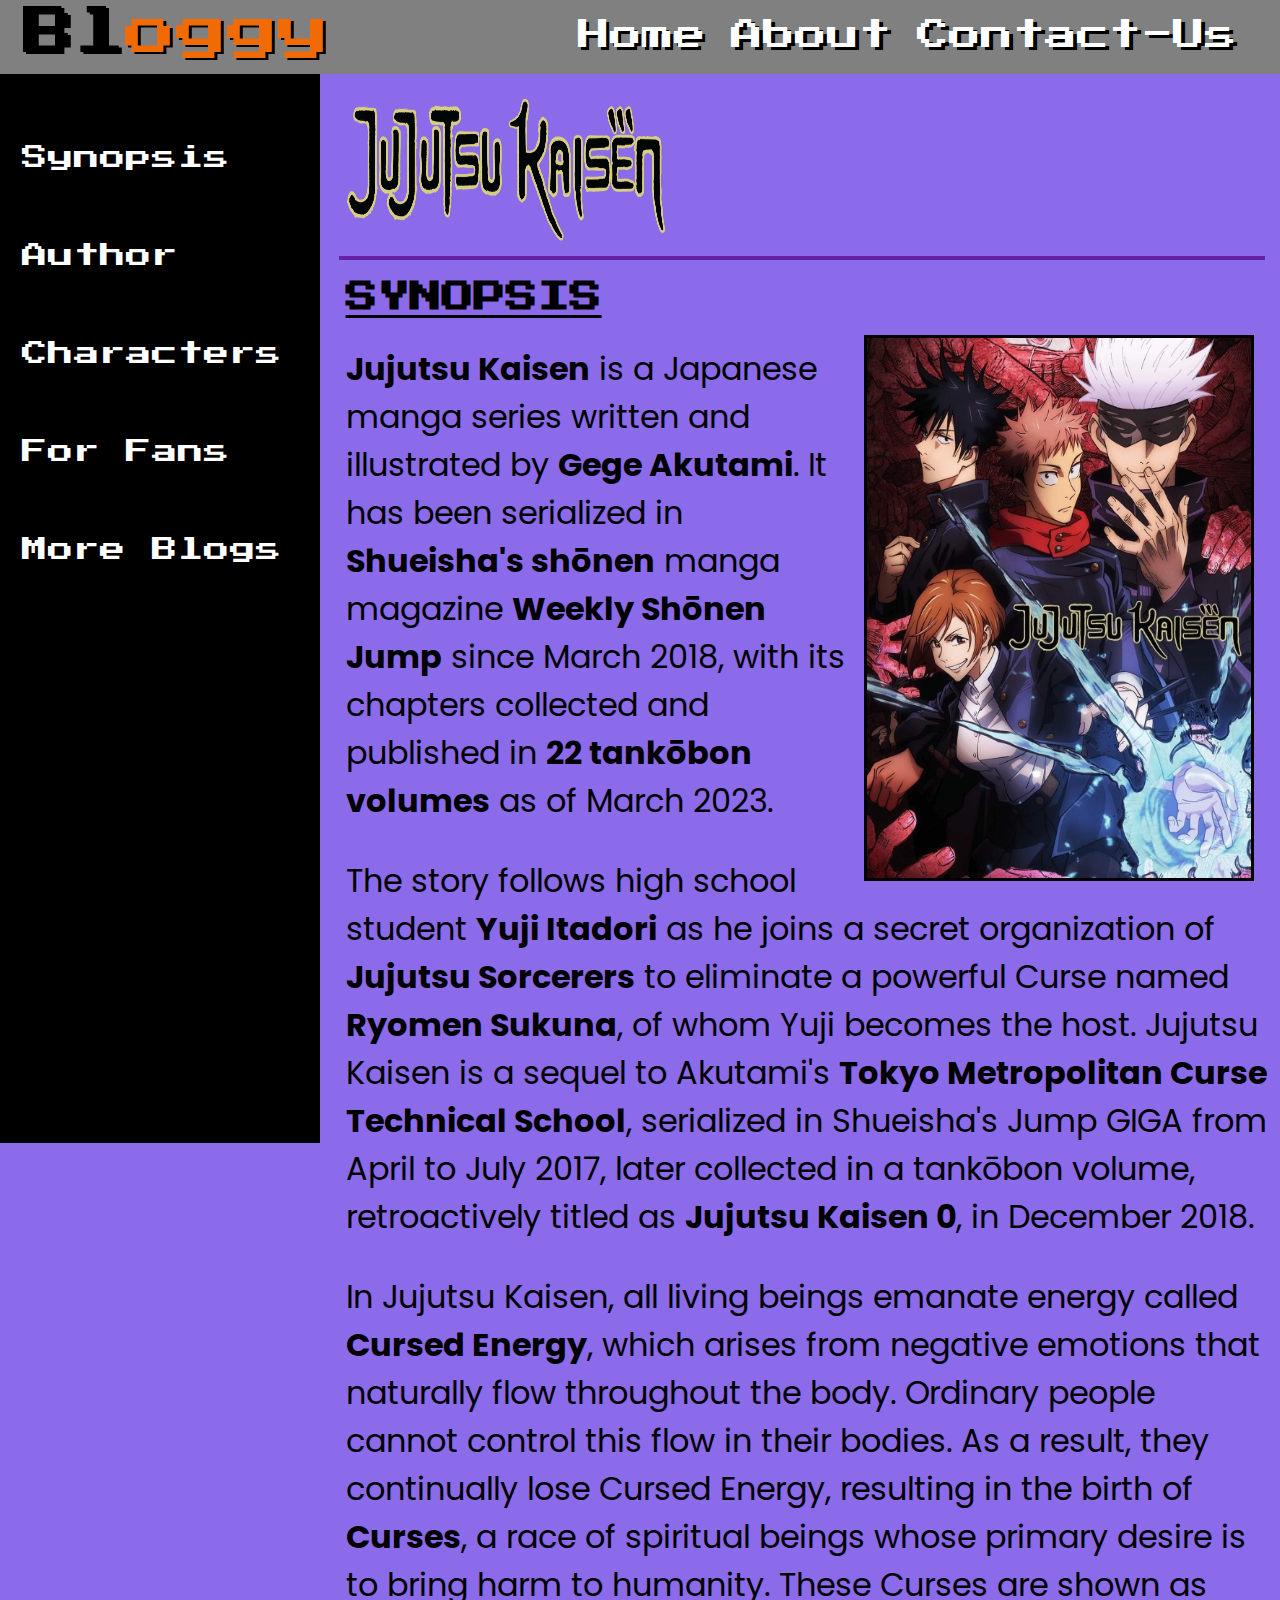
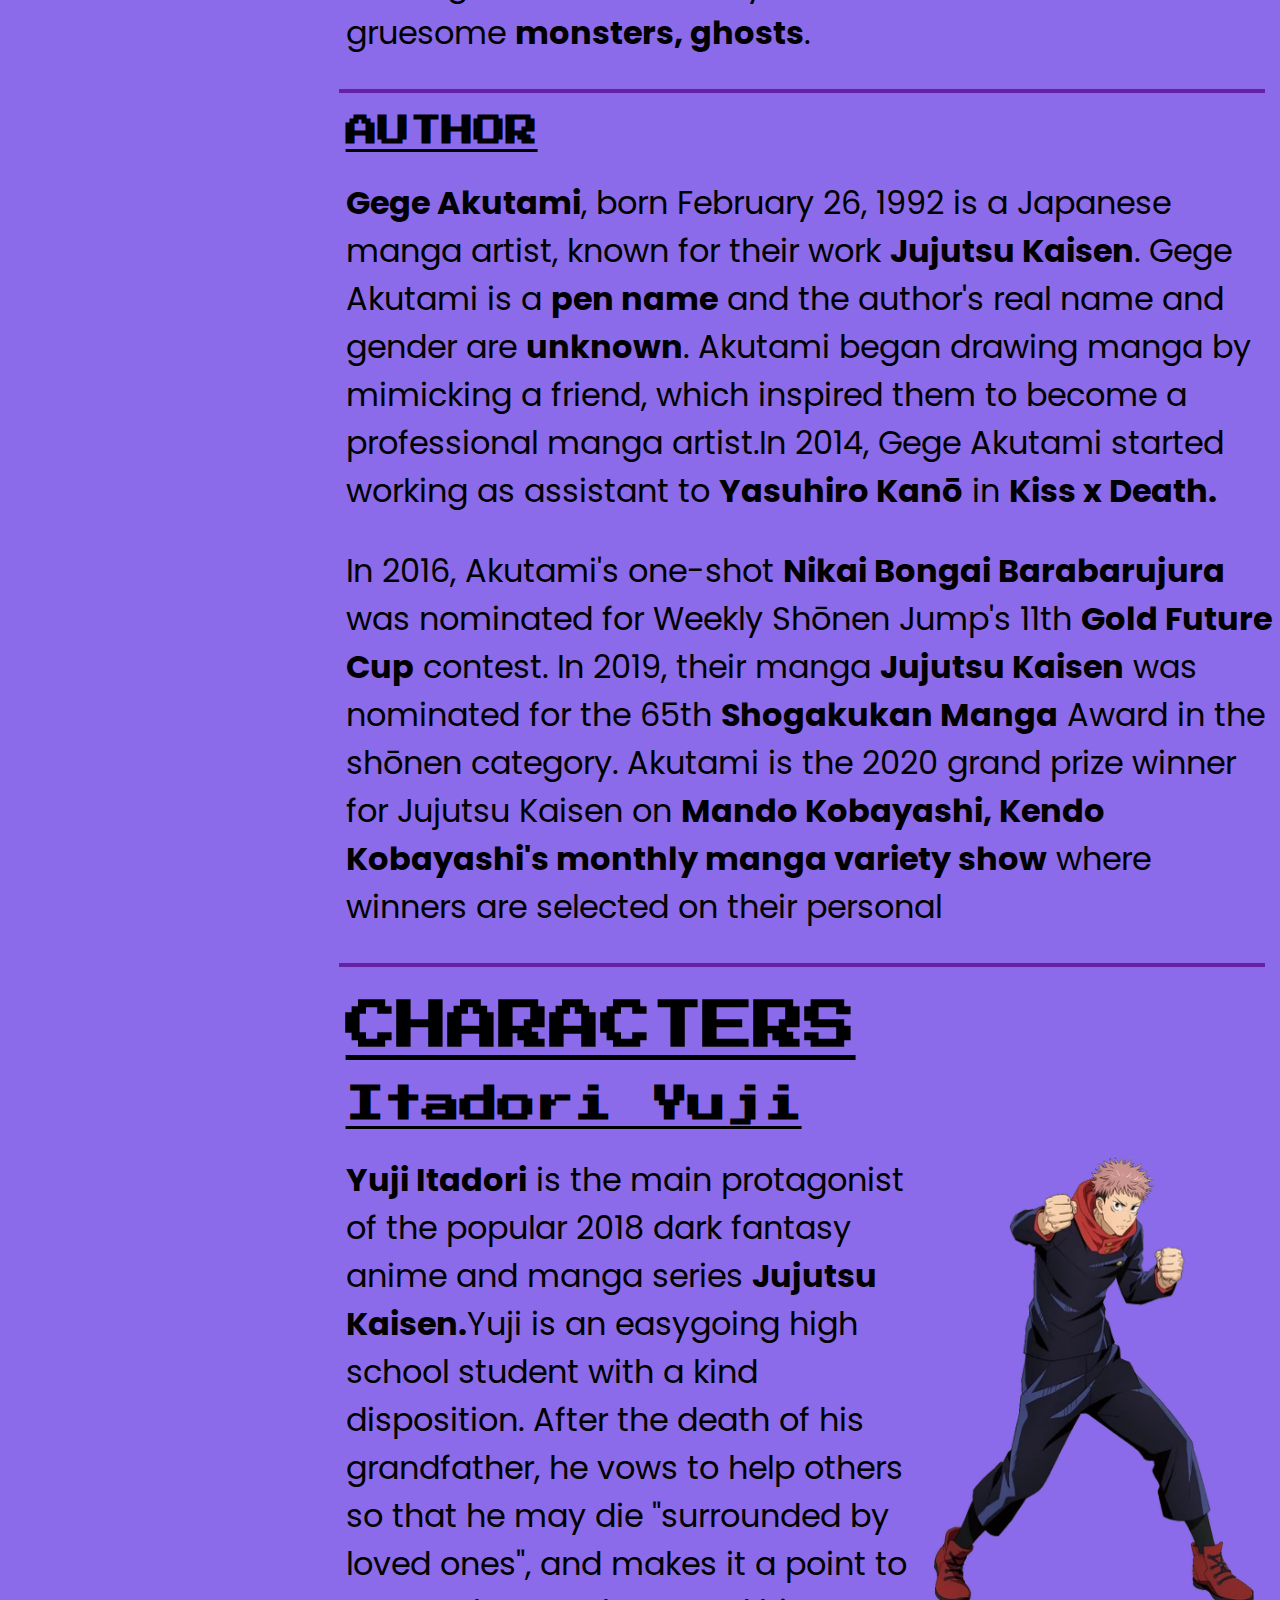
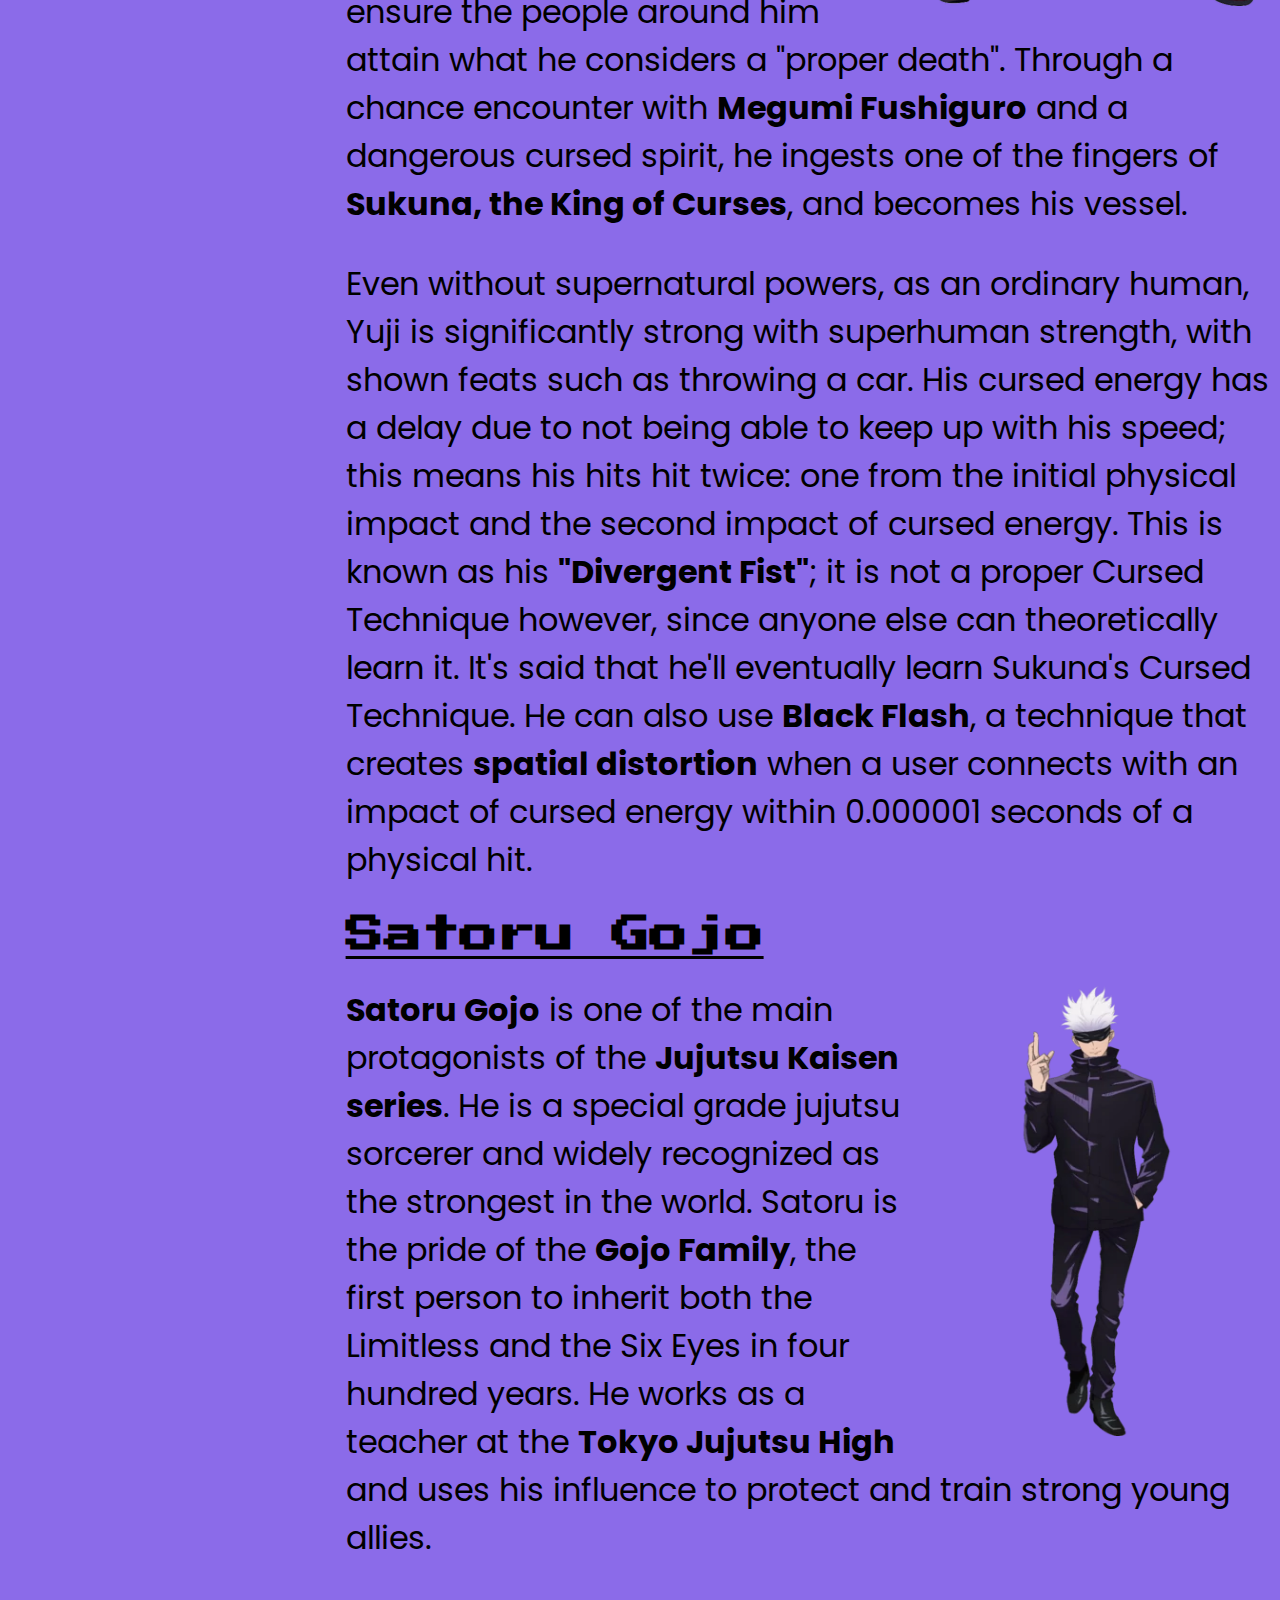
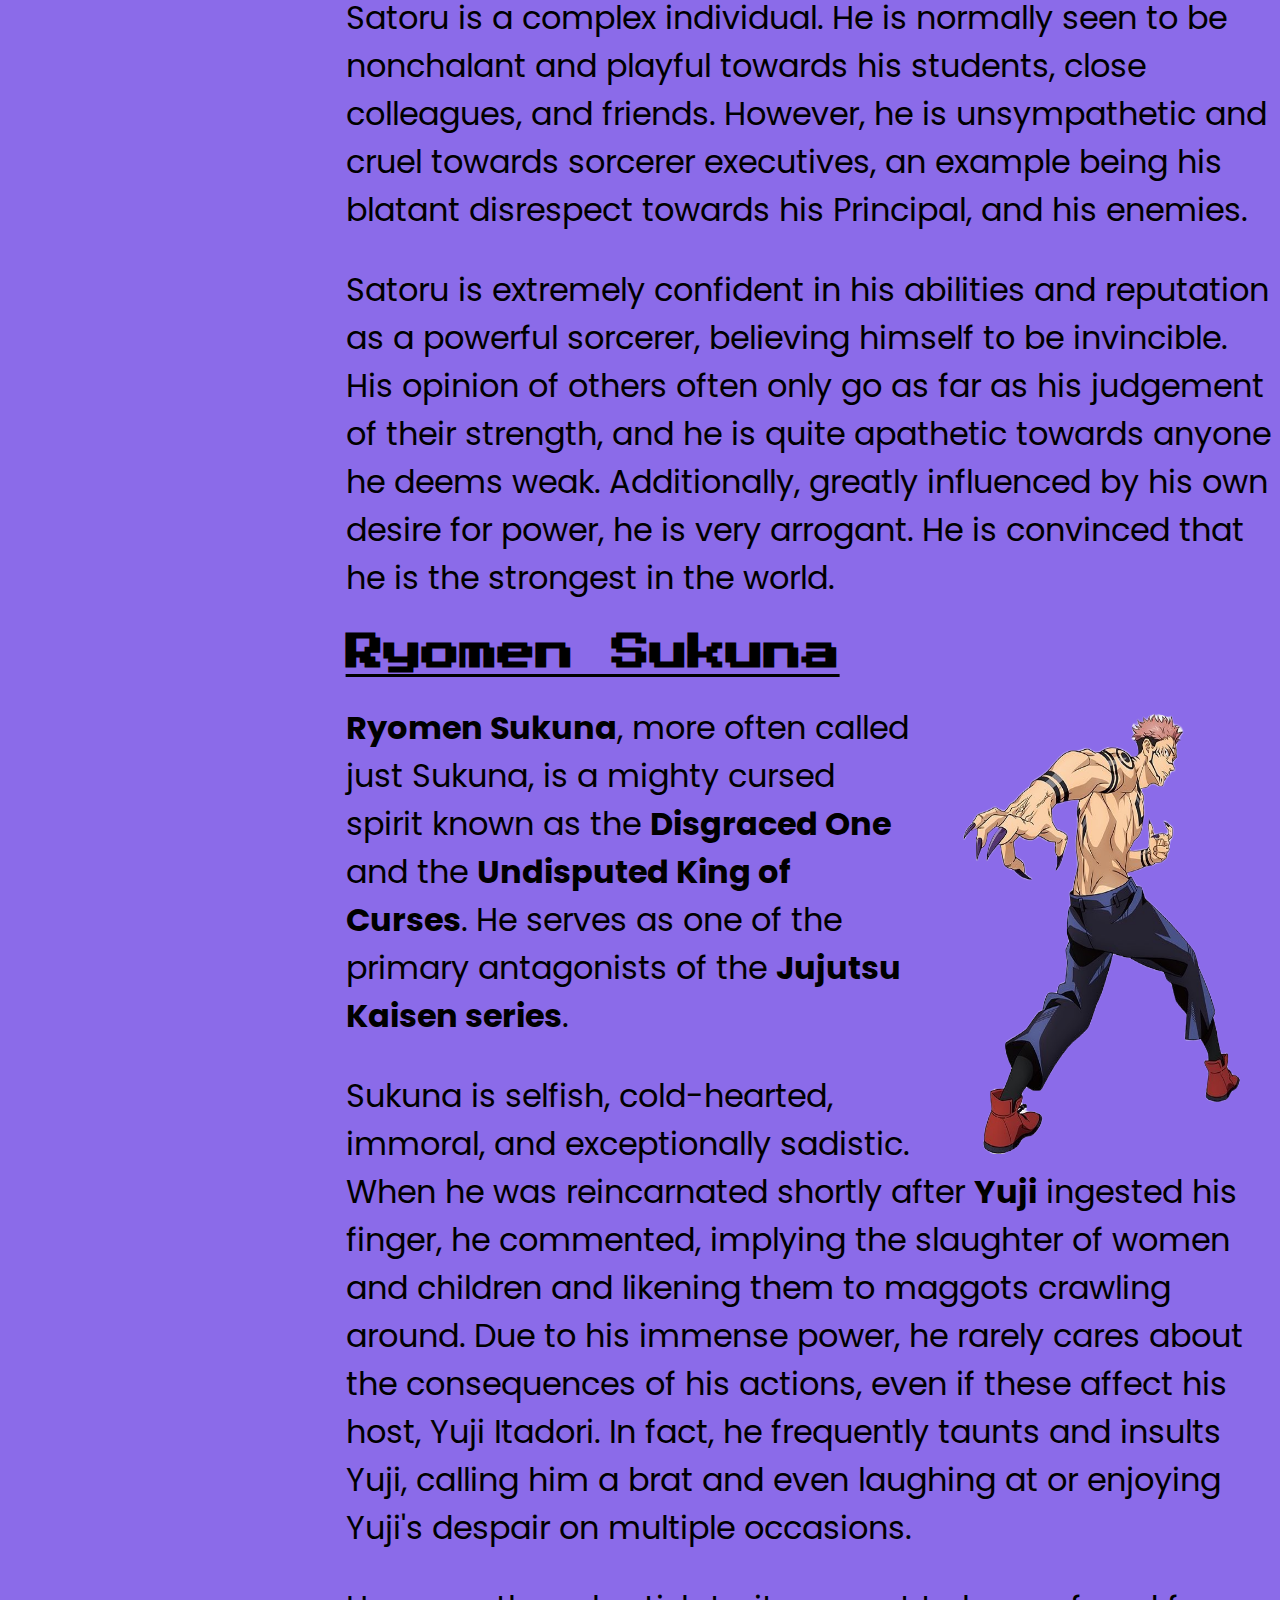
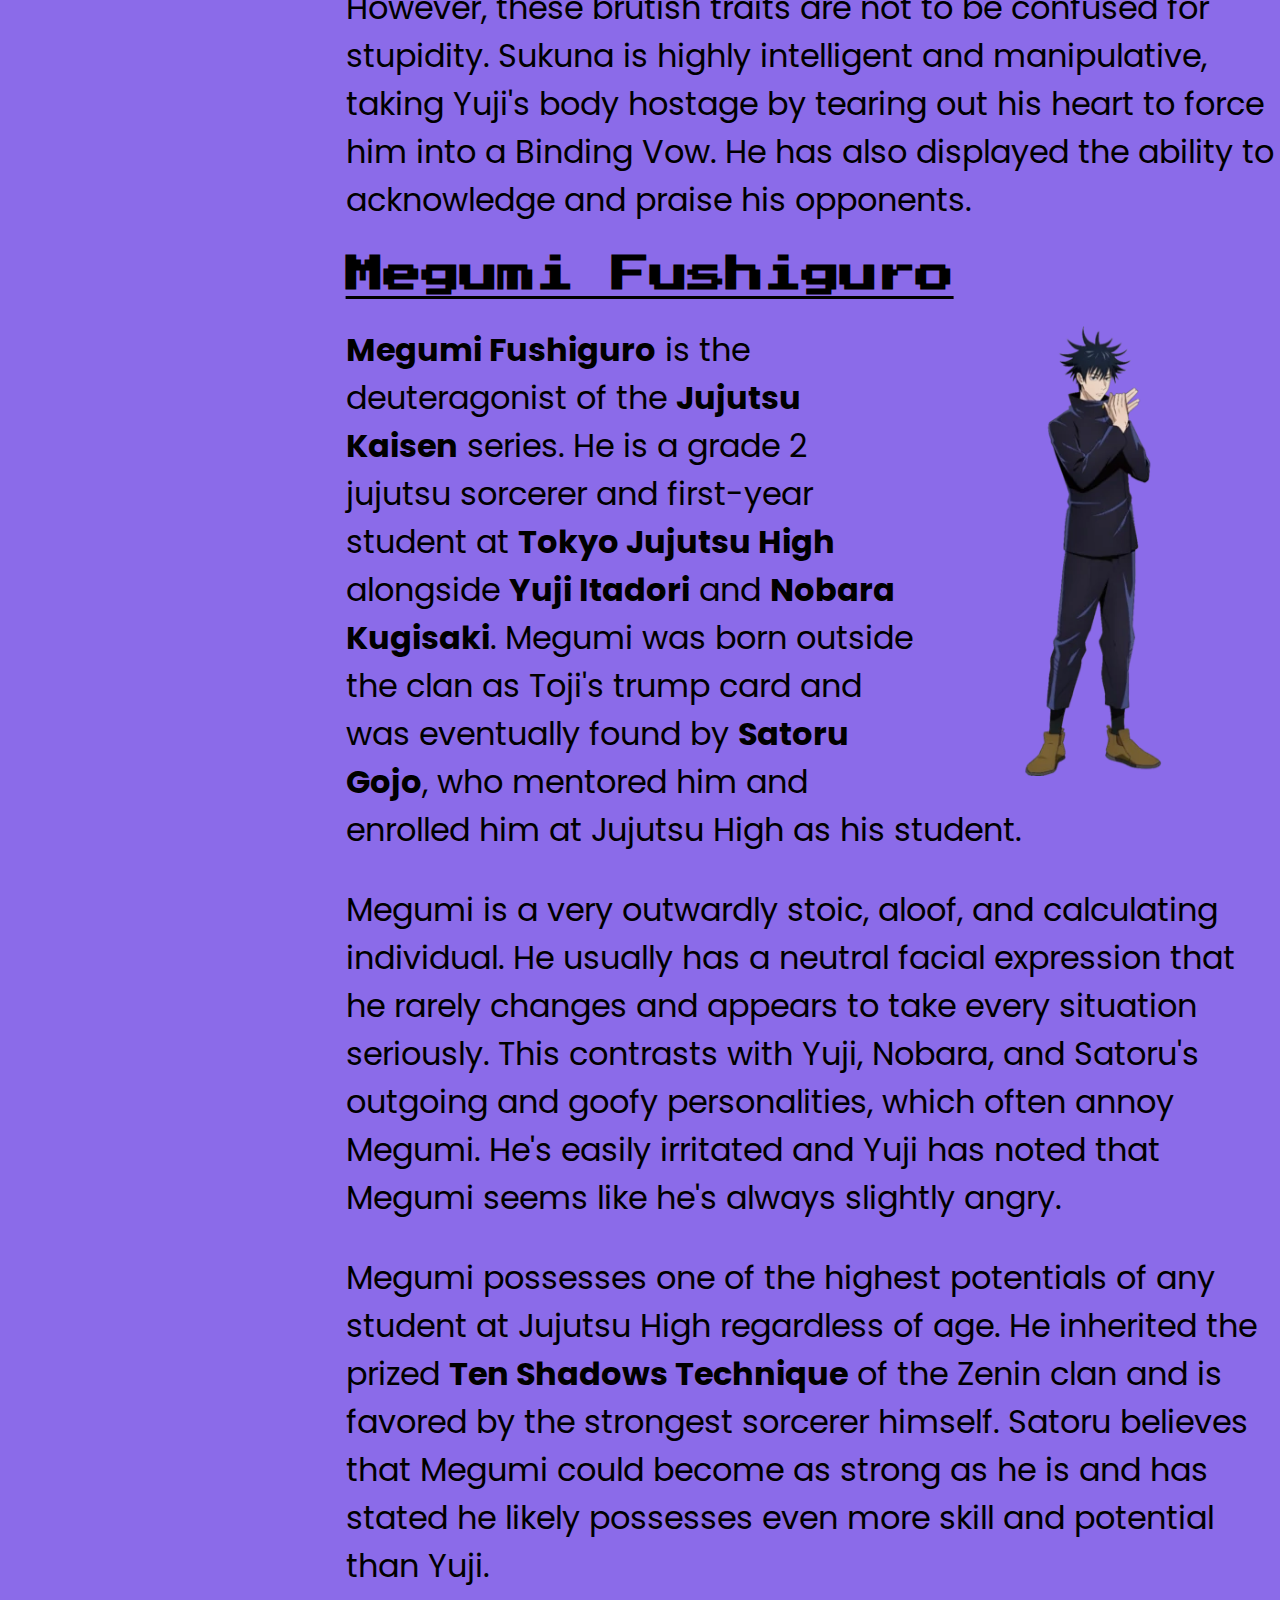
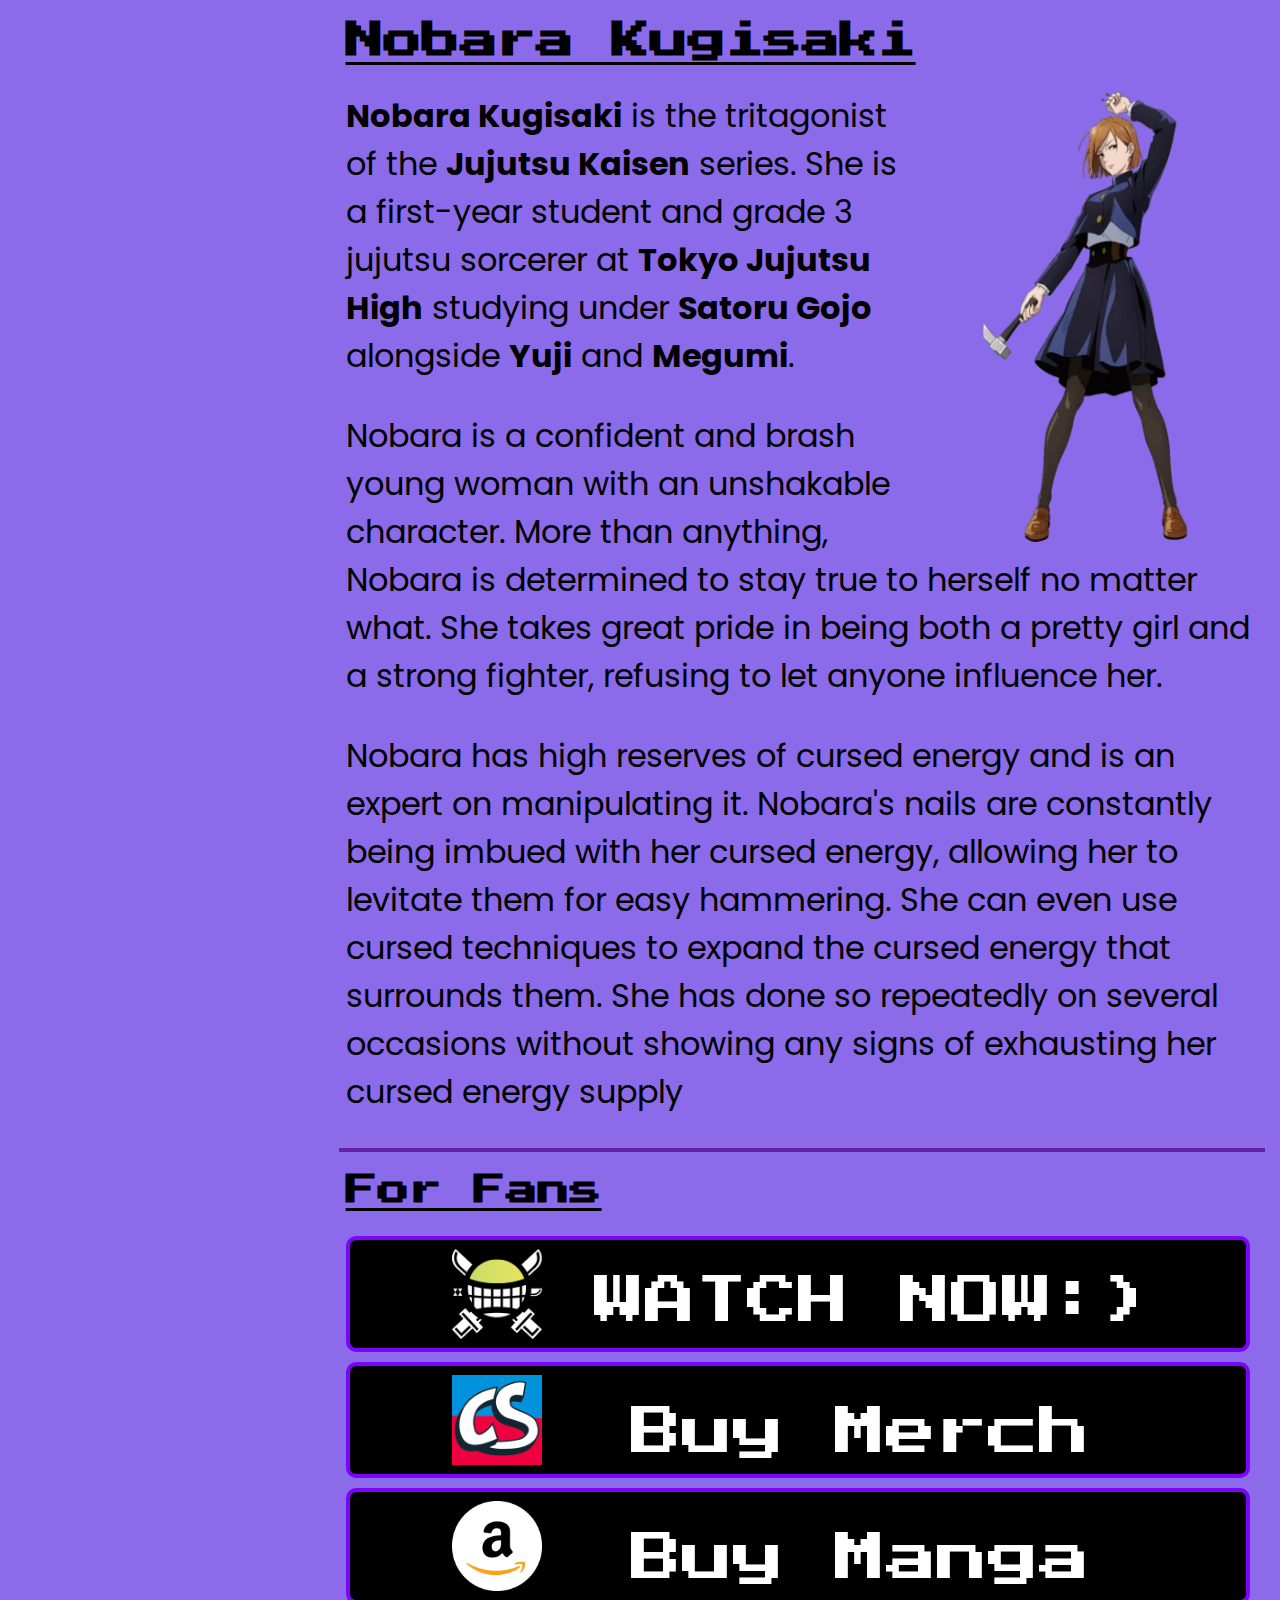
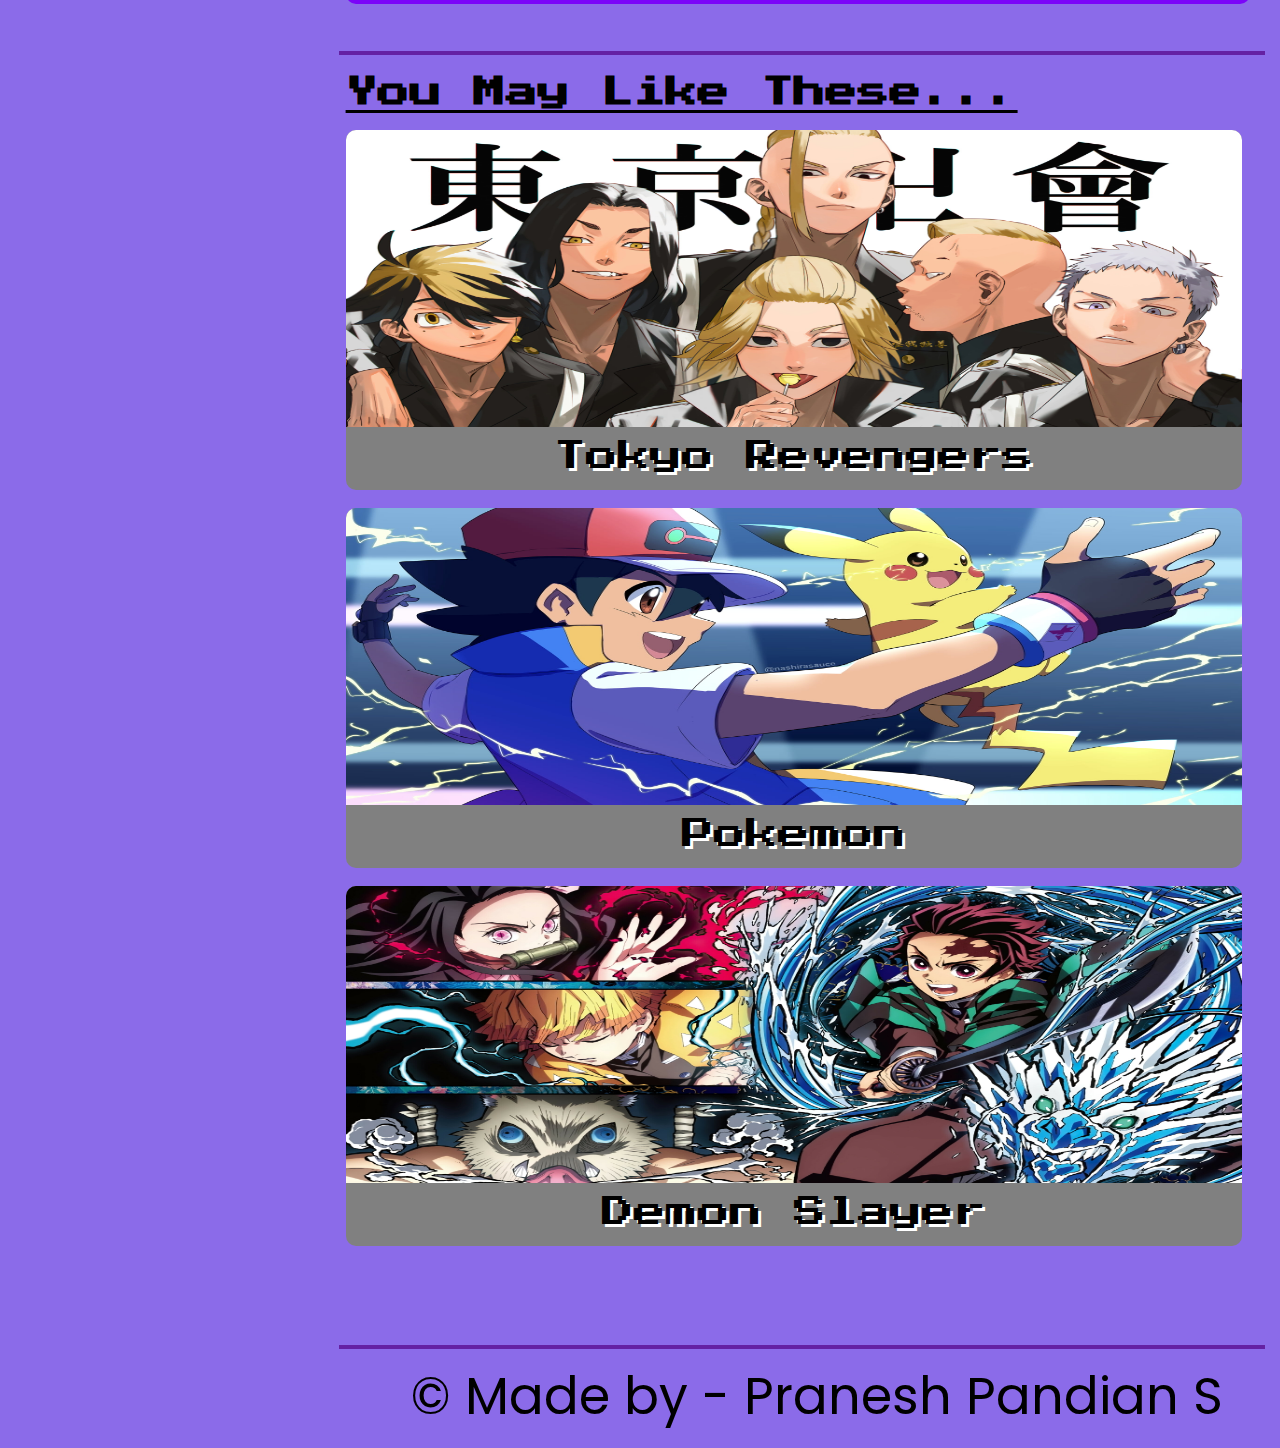
<file: html/jujutsu.html>
<!DOCTYPE html>
<html lang="en">
<head>
    <meta charset="UTF-8">
    <meta http-equiv="X-UA-Compatible" content="IE=edge">
    <meta name="viewport" content="width=device-width, initial-scale=1.0">
    <link rel="stylesheet" href="../css/jujutsu.css">
    <link rel="icon" href="../assets/Bloglogo.png">
    <title>Bloggy - Jujutsu Kaisen</title>
</head>
<body>
    <script src="../js/jujutsu.js"></script>
    <div class="loader" id="loader"></div>
    
    <div class="nav" id="nav">
        <div class="title" onclick="lid()"> 
            <p href="#aboutb" id="name">Bl<span id="nsplit">oggy</span></p>
        </div>
        <div>
            <ul class="items">
                <li id="fst" class="navli" onclick="home()">Home</li>
                <li id="abt" class="navli">About</li>
                <li id="cnct" class="navli">Contact-Us</li>
            </ul>
        </div>
    </div>

    <div class="main">
        <div id="sidebar">
            <ul>
                <li id="fir" onclick="synopsis()">Synopsis</li>
                <li id="sec" onclick="author()">Author</li>
                <li id="chr" onclick="charac()">Characters</li>
                <li id="forf" onclick="fans()">For Fans</li>
                <li id="mb" onclick="fans()">More Blogs</li>
            </ul>
        </div>
        <div id="else">
            <span id="lid"></span>
            <span id="synh"></span>
            <div id="title"><img src="../assets/Jujutsu Kaisen/jjk title.png" alt="jujutsu-kaisen" id="spy"><span id="synh"></span></div>
            <div class="rgn"></div>
            <div id="syn">
                <h1>SYNOPSIS</h1>
                <img src="../assets/Jujutsu Kaisen/jjk poster.jpg" alt="jujutsu-kaisen" id="poster" draggable="false">
                <p><b>Jujutsu Kaisen</b> is a Japanese manga series written and illustrated by <b>Gege Akutami</b>. It has been serialized in <b>Shueisha's shōnen</b> manga magazine <b>Weekly Shōnen Jump</b> since March 2018, with its chapters collected and published in <b>22 tankōbon volumes</b> as of March 2023.</p>
                <p>The story follows high school student <b>Yuji Itadori</b> as he joins a secret organization of <b>Jujutsu Sorcerers</b> to eliminate a powerful Curse named <b>Ryomen Sukuna</b>, of whom Yuji becomes the host. Jujutsu Kaisen is a sequel to Akutami's <b>Tokyo Metropolitan Curse Technical School</b>, serialized in Shueisha's Jump GIGA from April to July 2017, later collected in a tankōbon volume, retroactively titled as <b>Jujutsu Kaisen 0</b>, in December 2018.</p>
                <p>In Jujutsu Kaisen, all living beings emanate energy called <b>Cursed Energy</b>, which arises from negative emotions that naturally flow throughout the body. Ordinary people cannot control this flow in their bodies. As a result, they continually lose Cursed Energy, resulting in the birth of <b>Curses</b>, a race of spiritual beings whose primary desire is to bring harm to humanity. These Curses are shown as gruesome <b>monsters, ghosts<span id="authh"></span></b>.</p>
            </div>
            <div class="rgn"></div>
            <div id="auth">
                <h1>AUTHOR</h1>
                <p><b>Gege Akutami</b>, born February 26, 1992 is a Japanese manga artist, known for their work <b>Jujutsu Kaisen</b>. Gege Akutami is a <b>pen name</b> and the author's real name and gender are <b>unknown</b>. Akutami began drawing manga by mimicking a friend, which inspired them to become a professional manga artist.In 2014, Gege Akutami started working as assistant to <b>Yasuhiro Kanō</b> in <b>Kiss x Death.</b></p>
                <p>In 2016, Akutami's one-shot <b>Nikai Bongai Barabarujura</b> was nominated for Weekly Shōnen Jump's 11th <b>Gold Future Cup</b> contest. In 2019, their manga <b>Jujutsu Kaisen</b> was nominated for the 65th <b>Shogakukan Manga</b> Award in the shōnen category. Akutami is the 2020 grand prize winner for Jujutsu Kaisen on <b>Mando Kobayashi, Kendo Kobayashi's monthly manga variety show</b> where winners are selected on their personal <taste class="span" id="chrh"></taste></p>
            </div>
            <div class="rgn"></div>
            <div id="char">
                <h1>CHARACTERS</h1>
                <h2>Itadori Yuji</h2>
                <img src="../assets/Jujutsu Kaisen/yuji.webp" alt="" id="chpos">
                <p><b>Yuji Itadori</b> is the main protagonist of the popular 2018 dark fantasy anime and manga series <b>Jujutsu Kaisen.</b>Yuji is an easygoing high school student with a kind disposition. After the death of his grandfather, he vows to help others so that he may die "surrounded by loved ones", and makes it a point to ensure the people around him attain what he considers a "proper death". Through a chance encounter with <b>Megumi Fushiguro</b> and a dangerous cursed spirit, he ingests one of the fingers of <b>Sukuna, the King of Curses</b>, and becomes his vessel.</p>
                <p>Even without supernatural powers, as an ordinary human, Yuji is significantly strong with superhuman strength, with shown feats such as throwing a car. His cursed energy has a delay due to not being able to keep up with his speed; this means his hits hit twice: one from the initial physical impact and the second impact of cursed energy. This is known as his <b>"Divergent Fist"</b>; it is not a proper Cursed Technique however, since anyone else can theoretically learn it. It's said that he'll eventually learn Sukuna's Cursed Technique. He can also use <b>Black Flash</b>, a technique that creates <b>spatial distortion</b> when a user connects with an impact of cursed energy within 0.000001 seconds of a physical hit.</p>
                <h2>Satoru Gojo</h2>
                <img src="../assets/Jujutsu Kaisen/gojo.webp" alt="" id="chpos">
                <p><b>Satoru Gojo</b> is one of the main protagonists of the <b>Jujutsu Kaisen series</b>. He is a special grade jujutsu sorcerer and widely recognized as the strongest in the world. Satoru is the pride of the <b>Gojo Family</b>, the first person to inherit both the Limitless and the Six Eyes in four hundred years. He works as a teacher at the <b>Tokyo Jujutsu High</b> and uses his influence to protect and train strong young allies.</p>
                <p>Satoru is a complex individual. He is normally seen to be nonchalant and playful towards his students, close colleagues, and friends. However, he is unsympathetic and cruel towards sorcerer executives, an example being his blatant disrespect towards his Principal, and his enemies.</p>
                <p>Satoru is extremely confident in his abilities and reputation as a powerful sorcerer, believing himself to be invincible. His opinion of others often only go as far as his judgement of their strength, and he is quite apathetic towards anyone he deems weak. Additionally, greatly influenced by his own desire for power, he is very arrogant. He is convinced that he is the strongest in the world.</p>
                <h2>Ryomen Sukuna</h2>
                <img src="../assets/Jujutsu Kaisen/sukuna.png" alt="" id="chpos">
                <p><b>Ryomen Sukuna</b>, more often called just Sukuna, is a mighty cursed spirit known as the <b>Disgraced One</b> and the <b>Undisputed King of Curses</b>. He serves as one of the primary antagonists of the <b>Jujutsu Kaisen series</b>.</p>
                <p>Sukuna is selfish, cold-hearted, immoral, and exceptionally sadistic. When he was reincarnated shortly after <b>Yuji</b> ingested his finger, he commented, implying the slaughter of women and children and likening them to maggots crawling around. Due to his immense power, he rarely cares about the consequences of his actions, even if these affect his host, Yuji Itadori. In fact, he frequently taunts and insults Yuji, calling him a brat and even laughing at or enjoying Yuji's despair on multiple occasions.</p>
                <p>However, these brutish traits are not to be confused for stupidity. Sukuna is highly intelligent and manipulative, taking Yuji's body hostage by tearing out his heart to force him into a Binding Vow. He has also displayed the ability to acknowledge and praise his opponents.</p>
                <h2>Megumi Fushiguro</h2>
                <img src="../assets/Jujutsu Kaisen/megumi.webp" alt="" id="chpos">
                <p><b>Megumi Fushiguro</b> is the deuteragonist of the <b>Jujutsu Kaisen</b> series. He is a grade 2 jujutsu sorcerer and first-year student at <b>Tokyo Jujutsu High</b> alongside <b>Yuji Itadori</b> and <b>Nobara Kugisaki</b>. Megumi was born outside the clan as Toji's trump card and was eventually found by <b>Satoru Gojo</b>, who mentored him and enrolled him at Jujutsu High as his student.</p>
                <p>Megumi is a very outwardly stoic, aloof, and calculating individual. He usually has a neutral facial expression that he rarely changes and appears to take every situation seriously. This contrasts with Yuji, Nobara, and Satoru's outgoing and goofy personalities, which often annoy Megumi. He's easily irritated and Yuji has noted that Megumi seems like he's always slightly angry.</p>
                <p> Megumi possesses one of the highest potentials of any student at Jujutsu High regardless of age.  He inherited the prized <b>Ten Shadows Technique</b> of the Zenin clan and is favored by the strongest sorcerer himself. Satoru believes that Megumi could become as strong as he is and has stated he likely possesses even more skill and potential than Yuji.</p>
                <h2>Nobara Kugisaki</h2>
                <img src="../assets/Jujutsu Kaisen/nobara.webp" alt="" id="chpos">
                <p><b>Nobara Kugisaki</b> is the tritagonist of the <b>Jujutsu Kaisen</b> series. She is a first-year student and grade 3 jujutsu sorcerer at <b>Tokyo Jujutsu High</b> studying under <b>Satoru Gojo</b> alongside <b>Yuji</b> and <b>Megumi</b>.</p>
                <p>Nobara is a confident and brash young woman with an unshakable character. More than anything, Nobara is determined to stay true to herself no matter what. She takes great pride in being both a pretty girl and a strong fighter, refusing to let anyone influence her.</p>
                <p>Nobara has high reserves of cursed energy and is an expert on manipulating it. Nobara's nails are constantly being imbued with her cursed energy, allowing her to levitate them for easy hammering. She can even use cursed techniques to expand the cursed energy that surrounds them. She has done so repeatedly on several occasions without showing any signs of exhausting her cursed energy supply</p>
            </div>
            <div class="rgn"></div>
            <div id="ff">
                <h1>For Fans</h1>
                <div id="watch" class="blggs" onclick="watch()">
                    <img src="../assets/zoro.png" id="logo" alt="">
                    <p id="wn">&nbsp;WATCH NOW:) </p>
                </div>
                <div id="buy" class="blggs" onclick="manga()">
                    <img src="../assets/amazon.png" id="logo" alt="">
                    <p id="bm">Buy Manga</p>

                </div>
                <div id="merch" class="blggs" onclick="merch()">
                    <img src="../assets/comicsense.jpg" id="logo" alt="">
                    <p id="bm">Buy Merch</p>
                </div>
            </div>
            <div class="rgn"></div>
            <div id="mblg">
                <h1>You May Like These...</h1>
                
                <div id="third" class="blgss">
                    <img src="../assets/mov.jpg" id="jjki" draggable="false" onclick="pg1()">
                    <p id="jjkp">Tokyo Revengers</p>
                </div>
                <div id="sixth" class="blgss">
                    <img src="../assets/demon.jpg" id="nari" draggable="false" onclick="pg2()">
                    <p id="narp">Demon Slayer</p>
                </div>
                <div id="fifth" class="blgss">
                    <img src="../assets/poke.jpg" id="csi" draggable="false" onclick="pg3()">
                    <p id="csp">Pokemon</p>
                </div>

            </div>
            <div class="rgn"></div>
            <div id="last">
                <p>&#169; Made by - Pranesh Pandian S</p>
            </div>
        </div>
    </div>
</body>
</html>
</file>
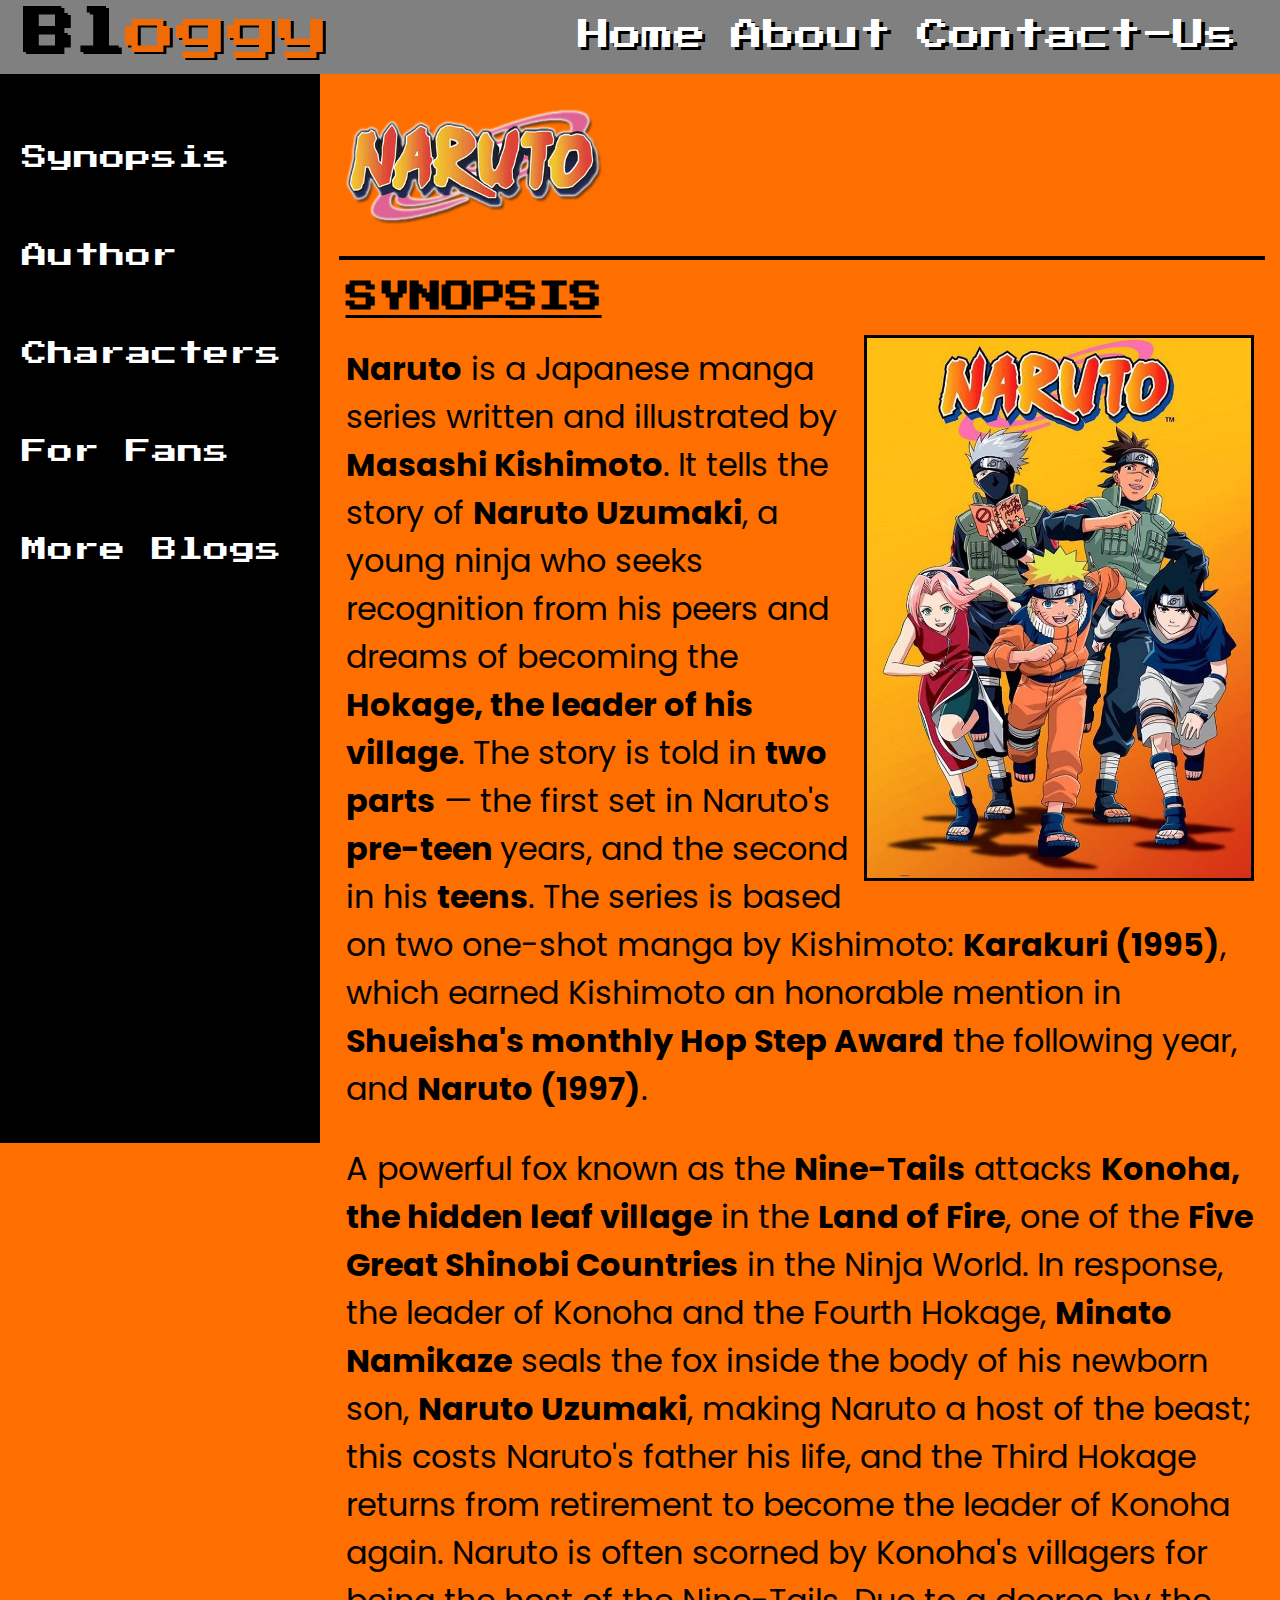
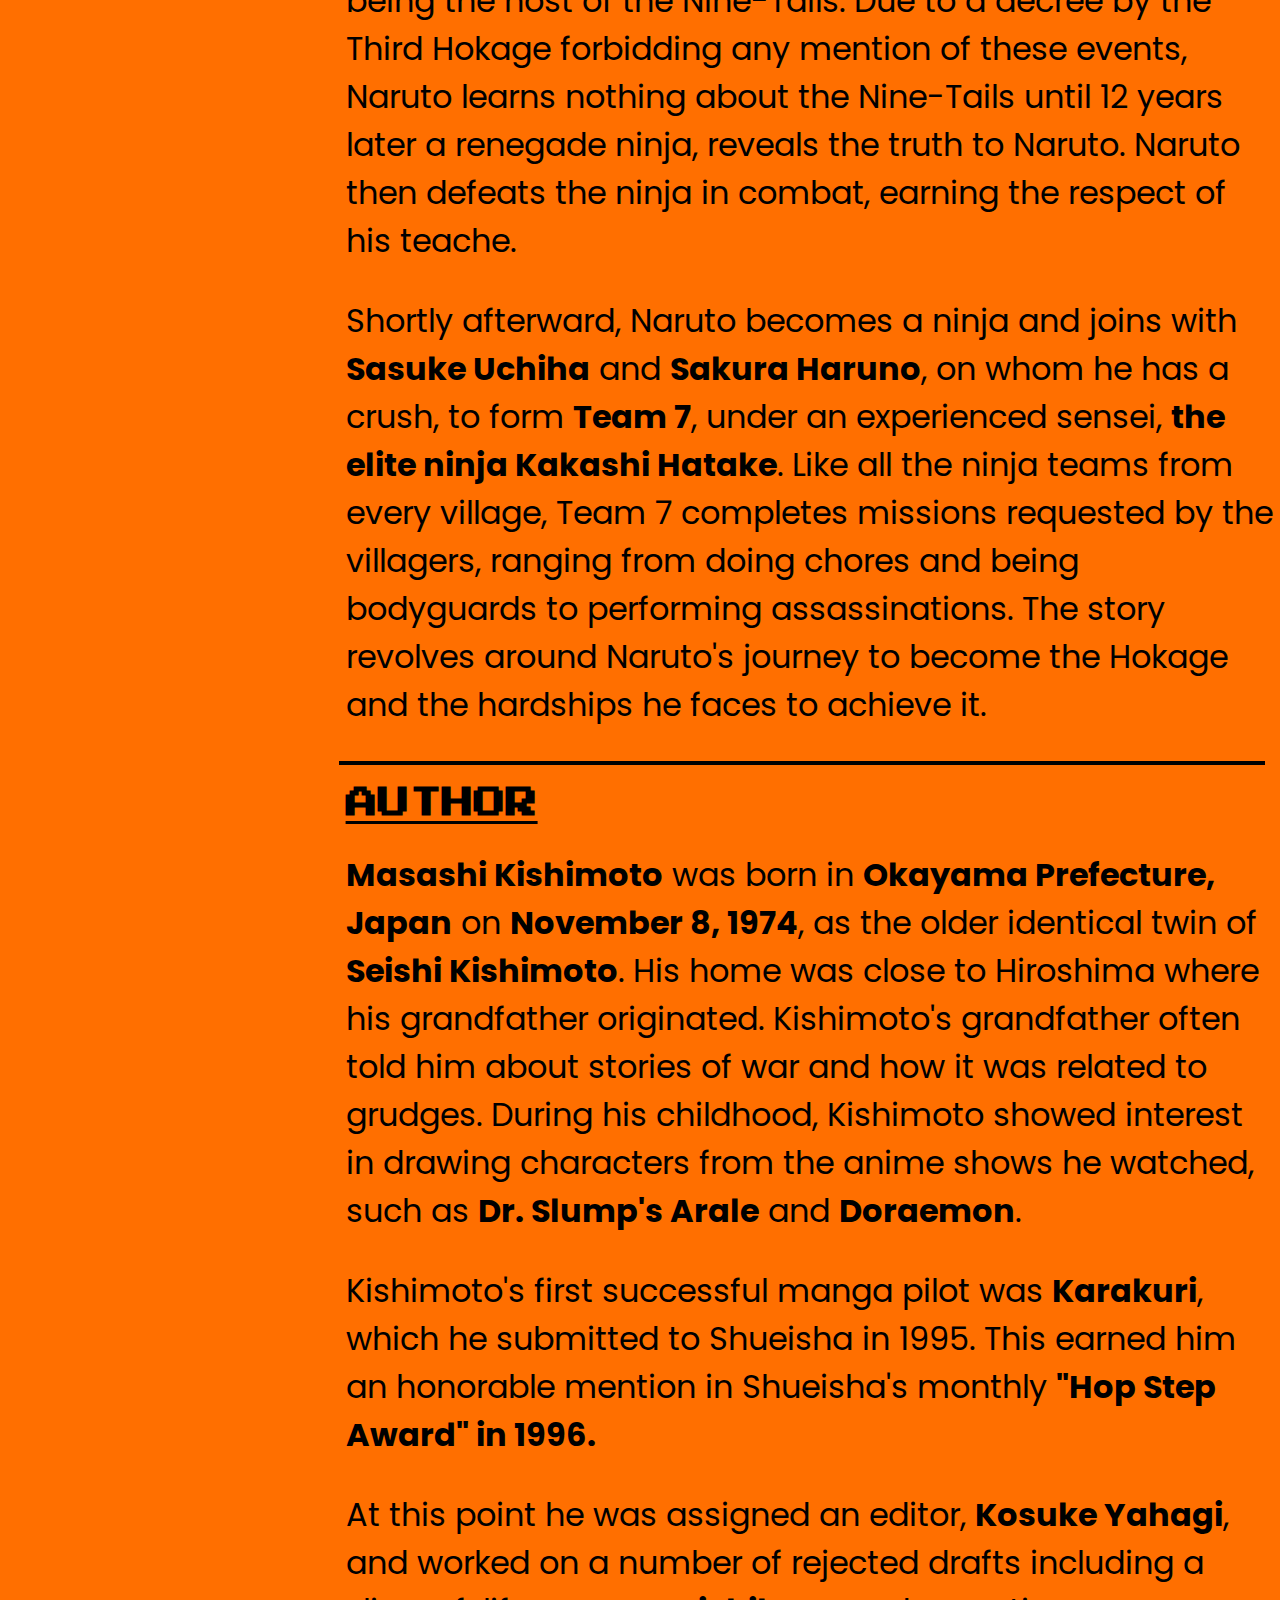
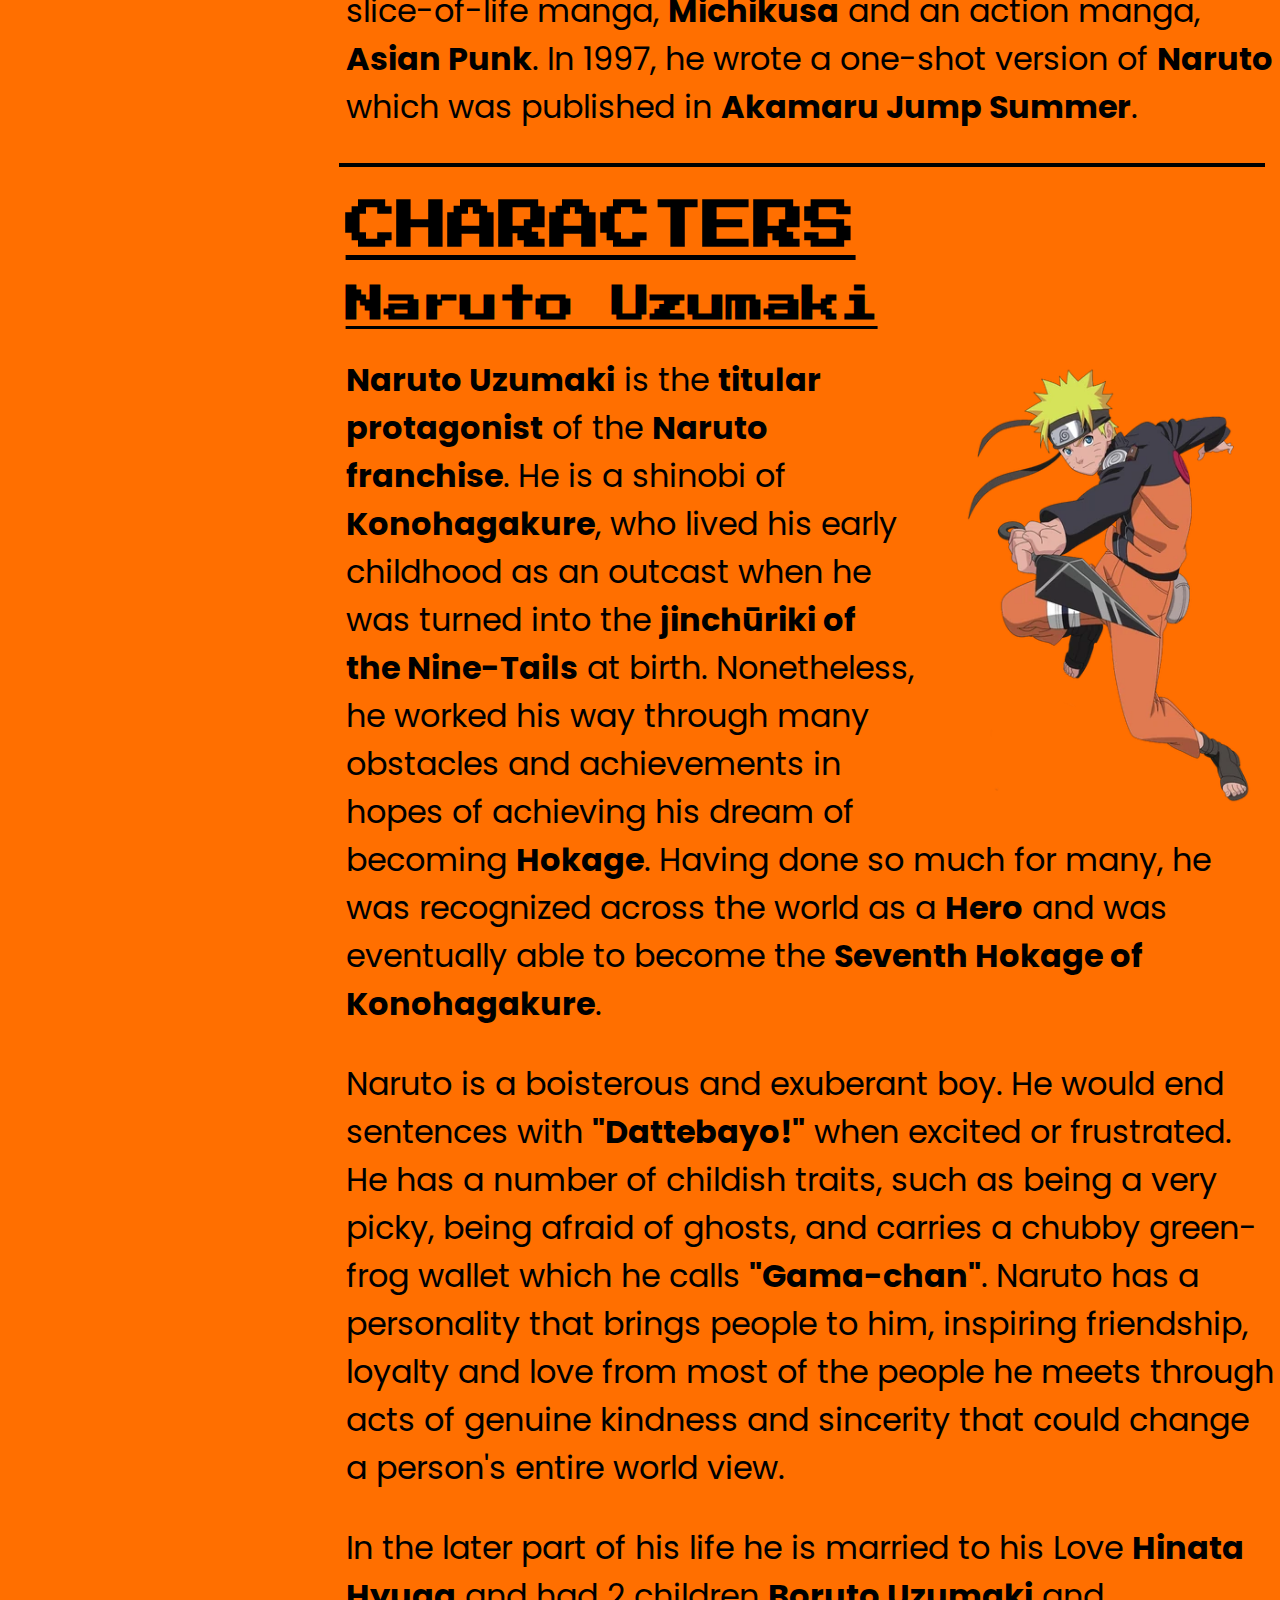
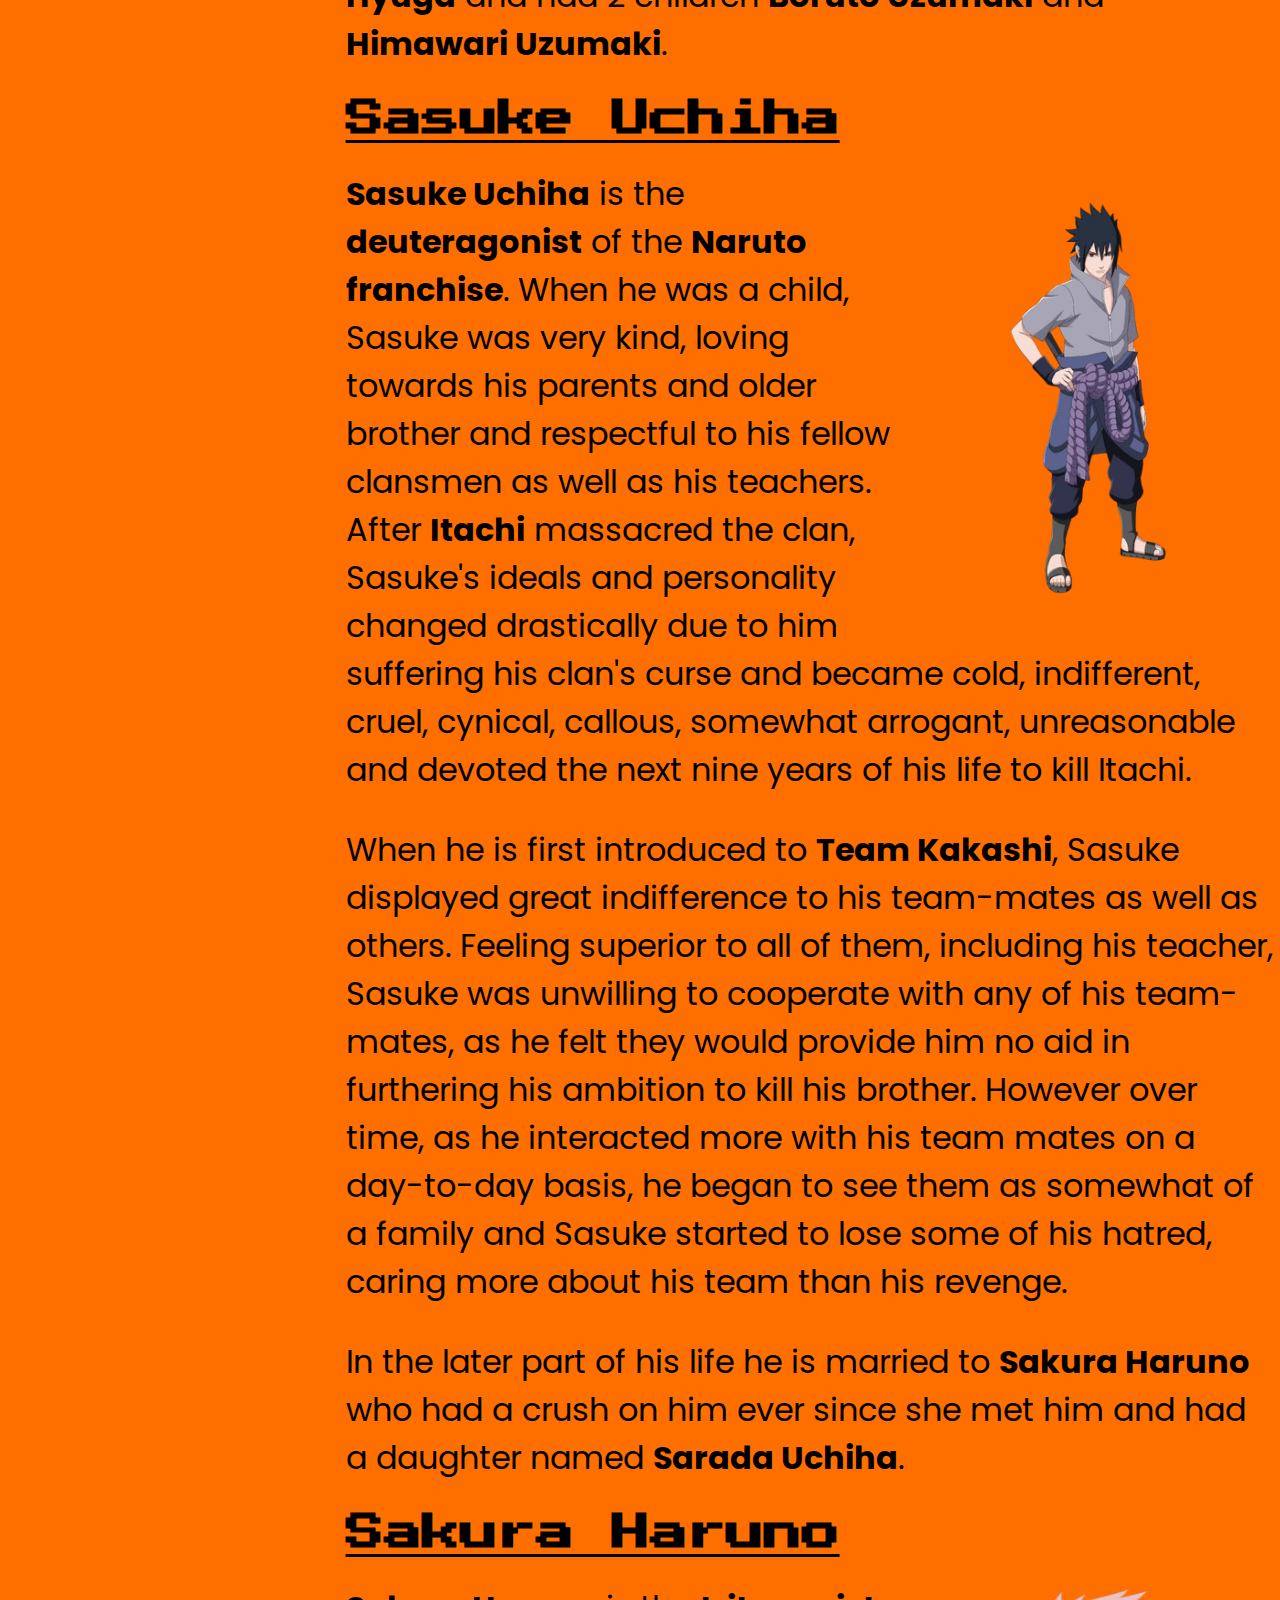
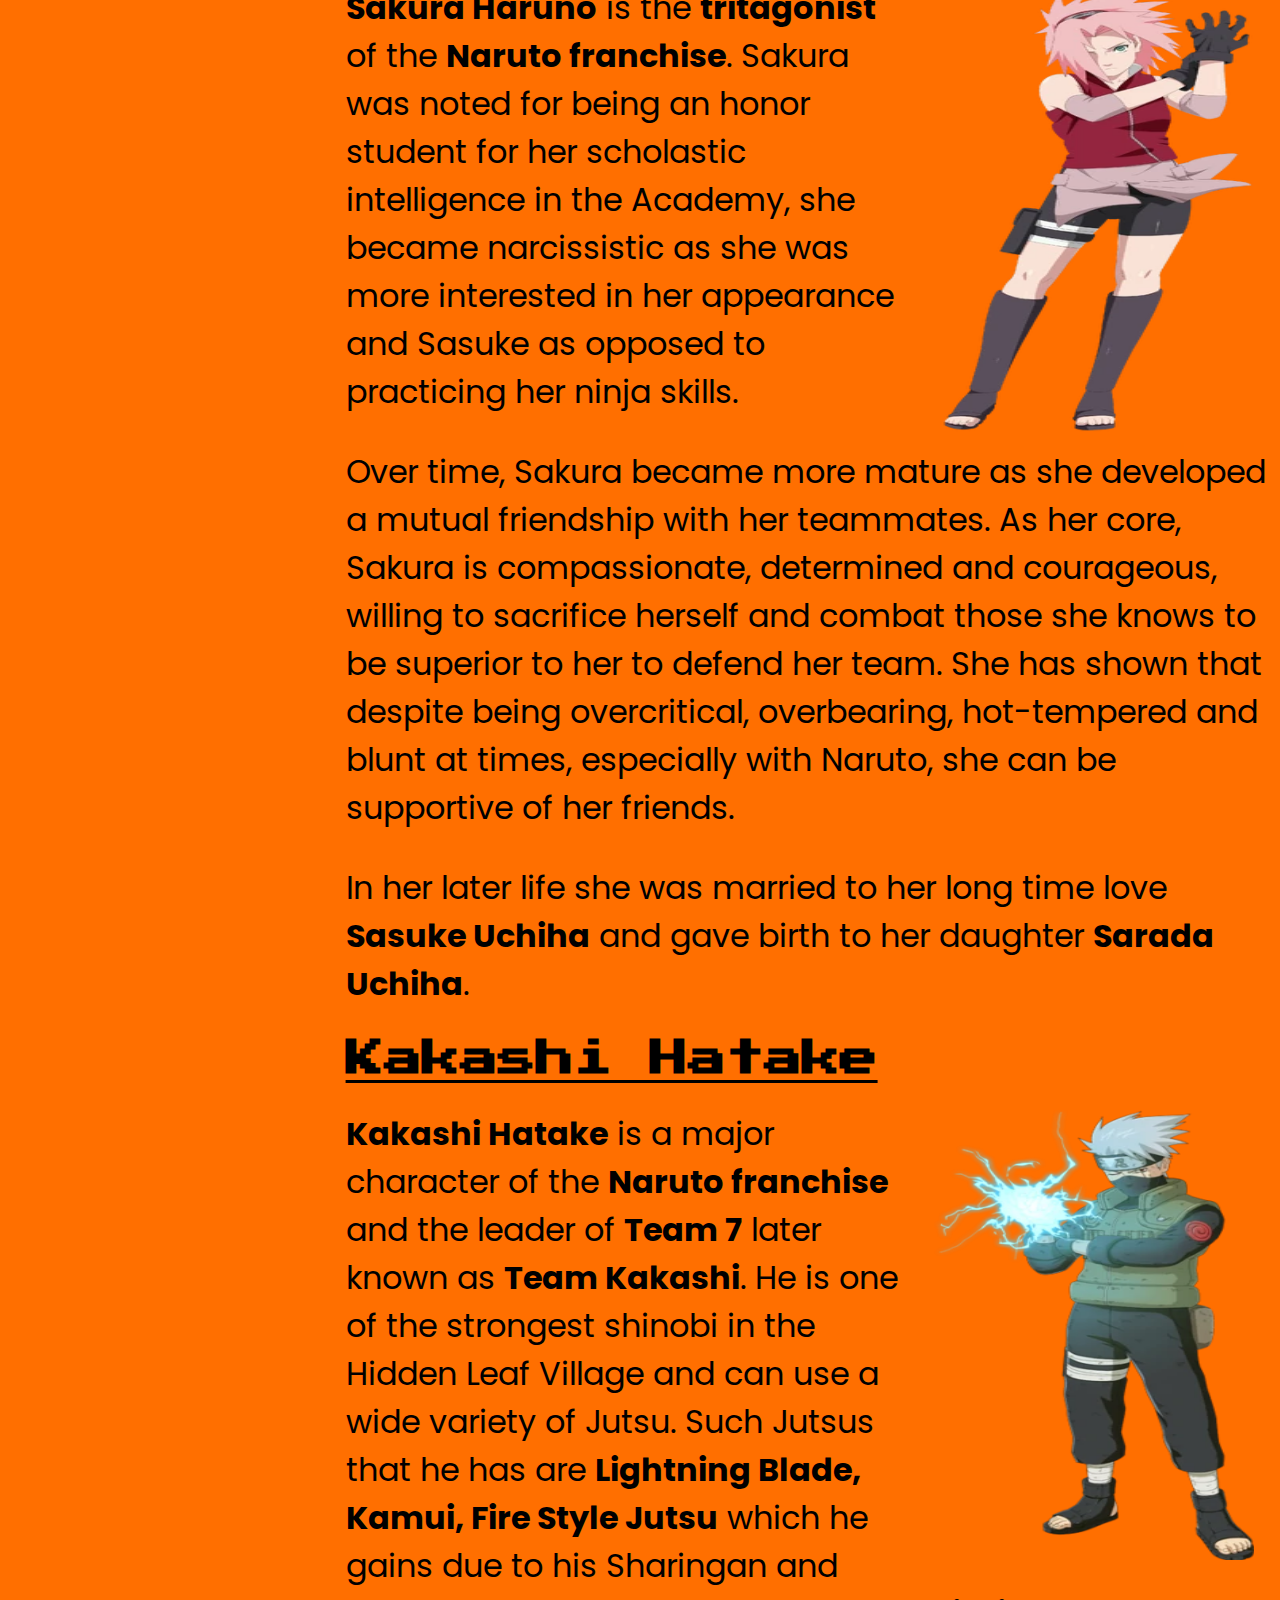
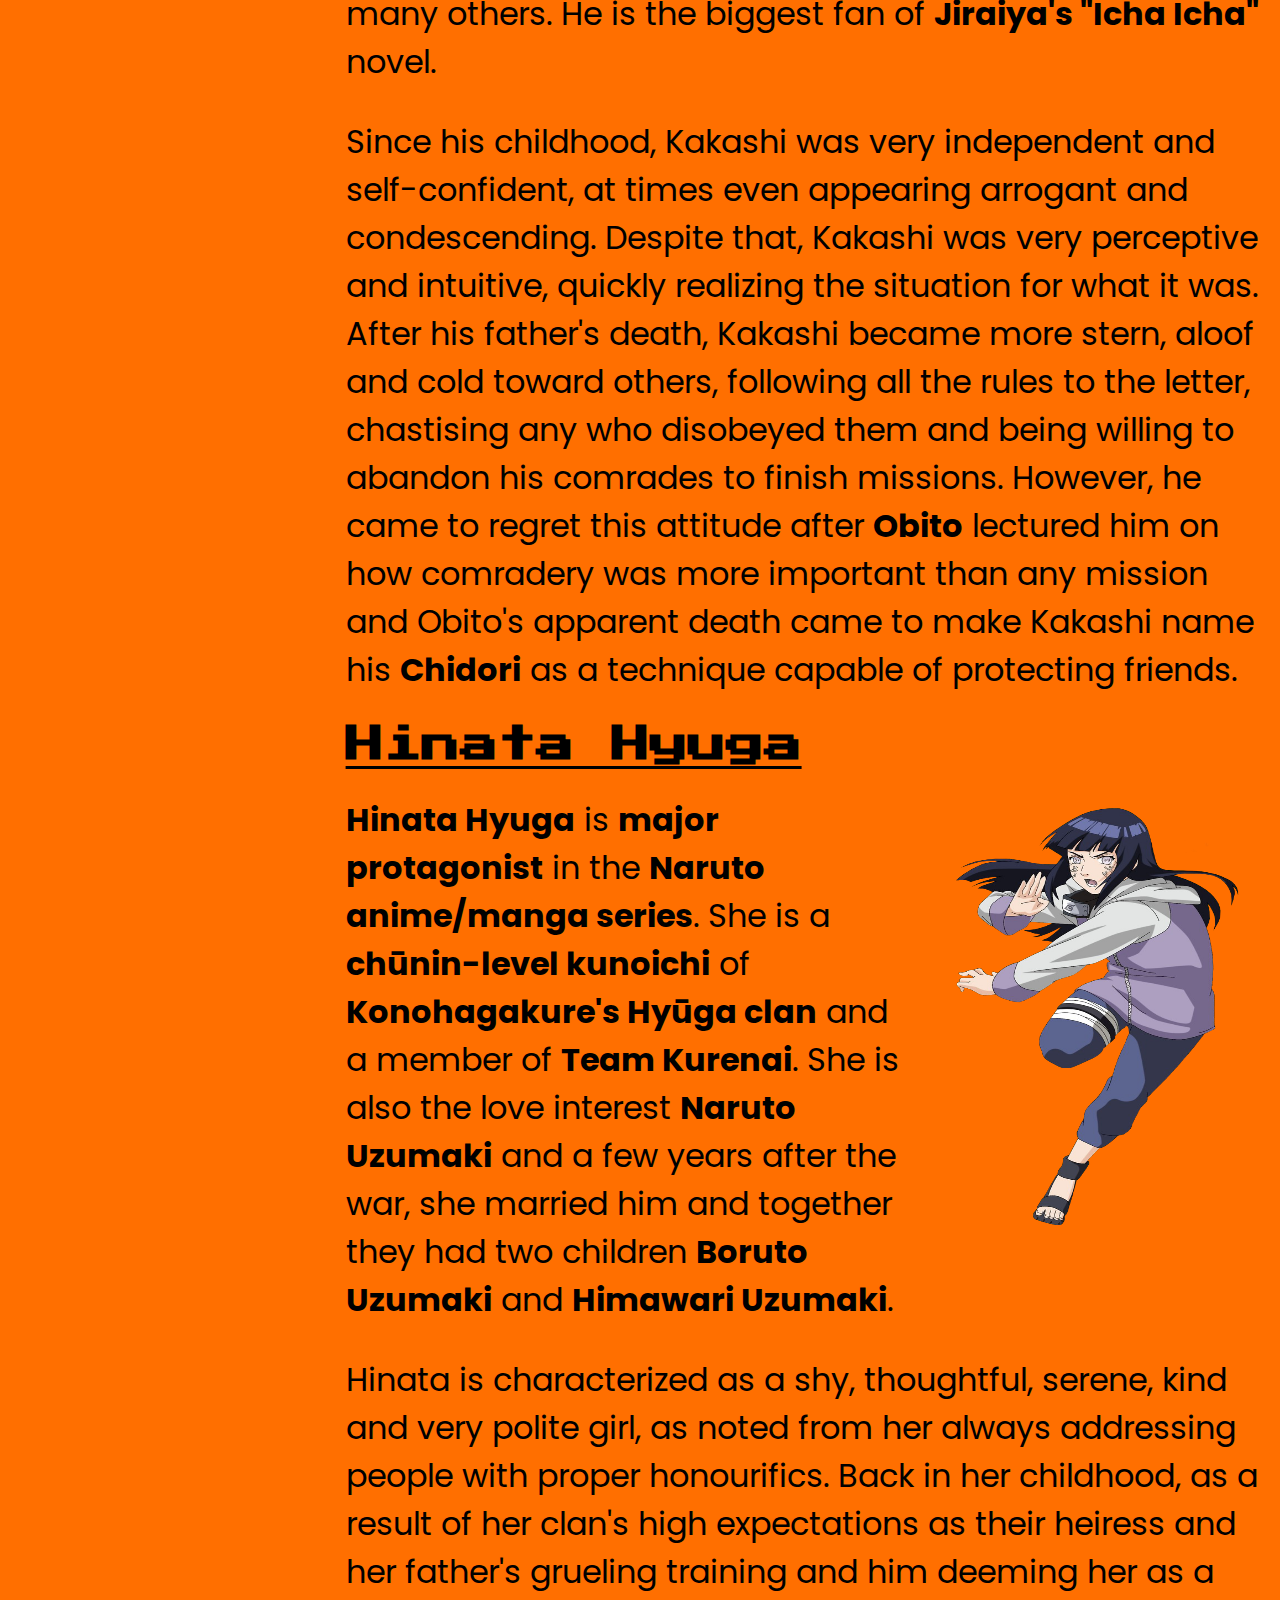
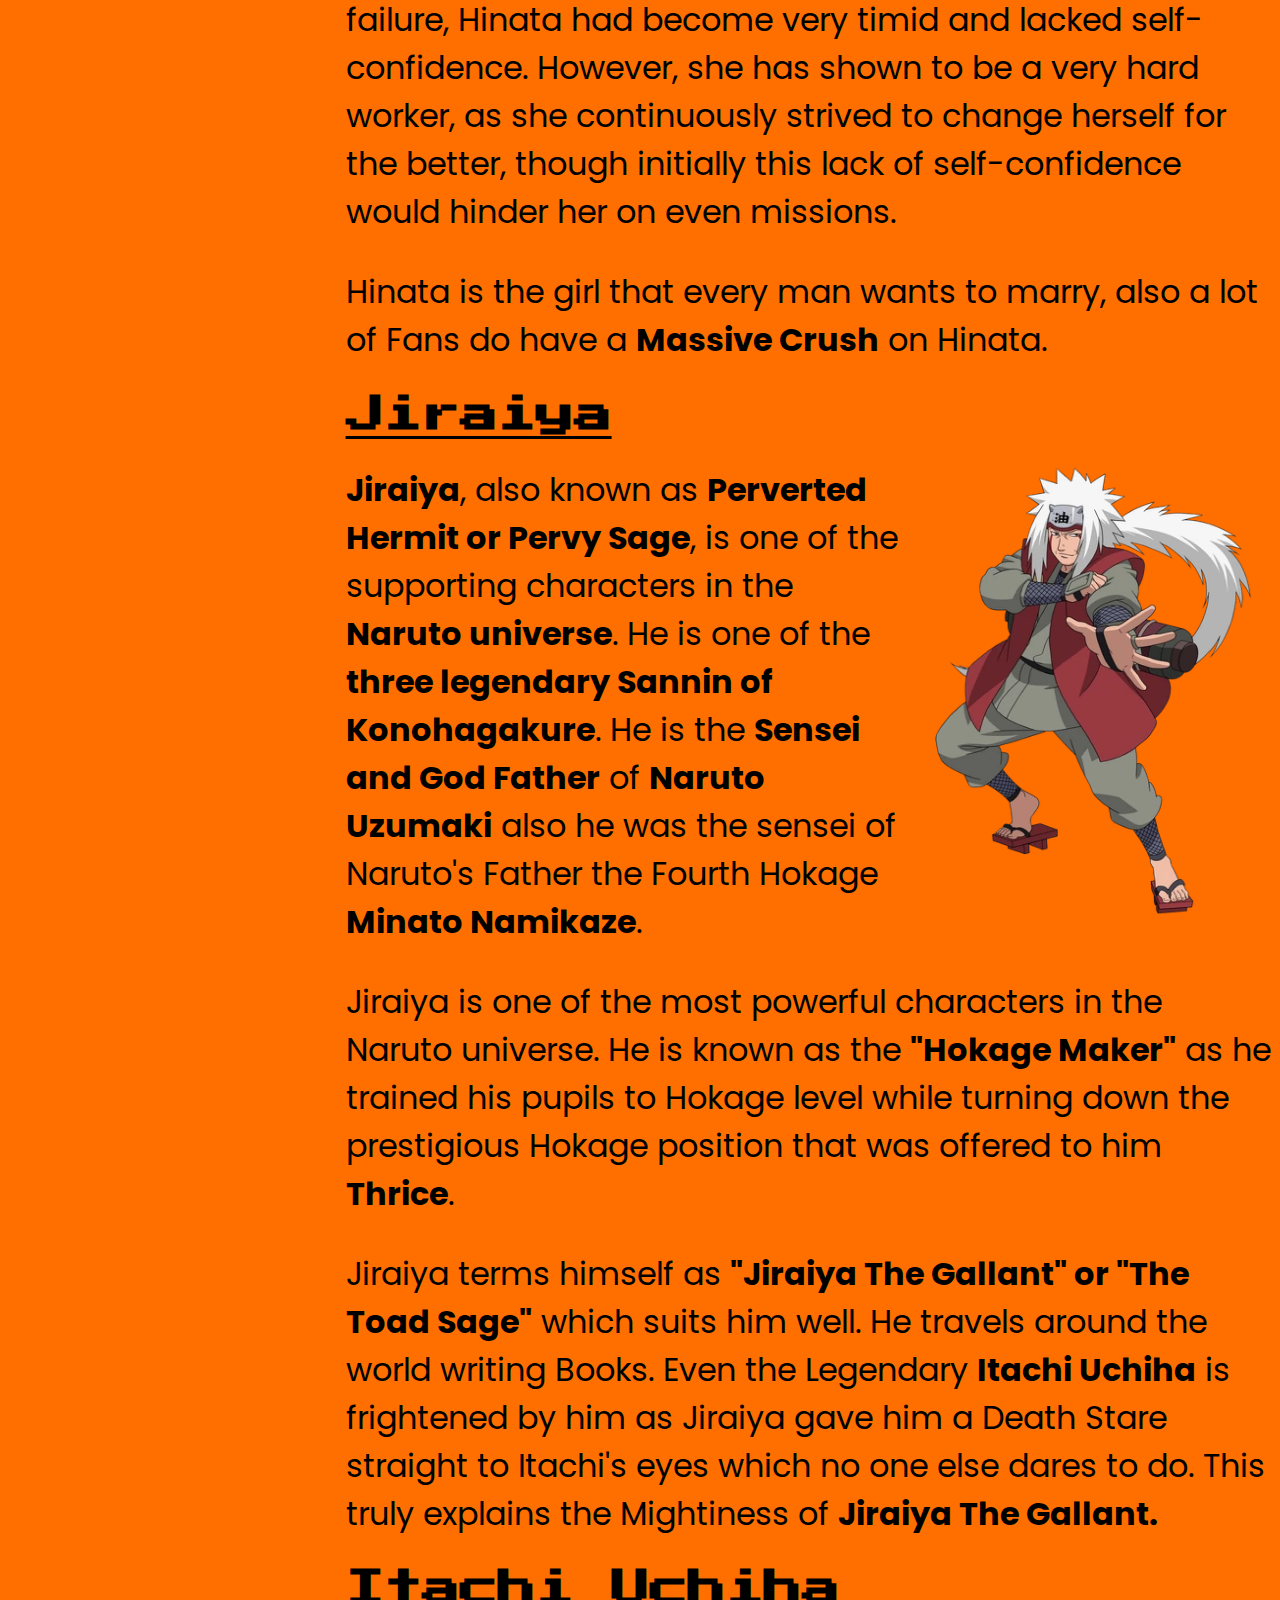
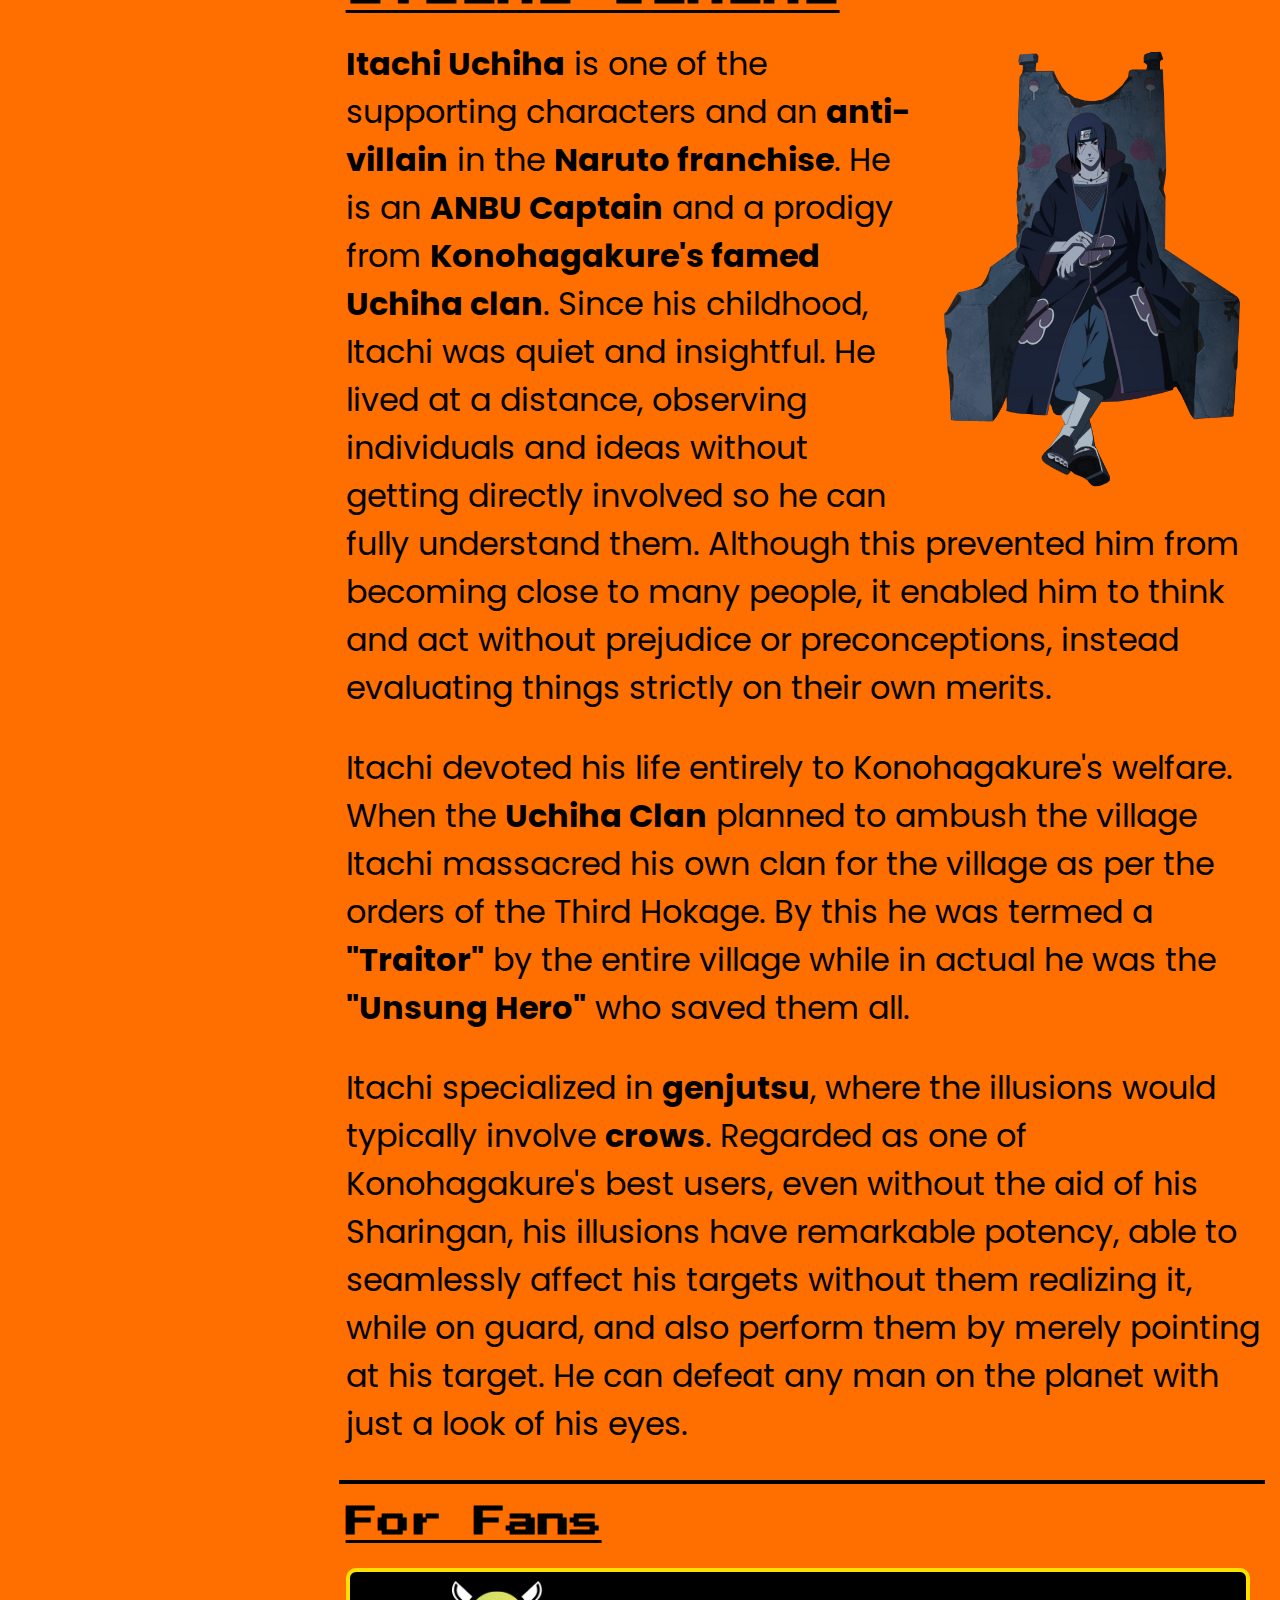
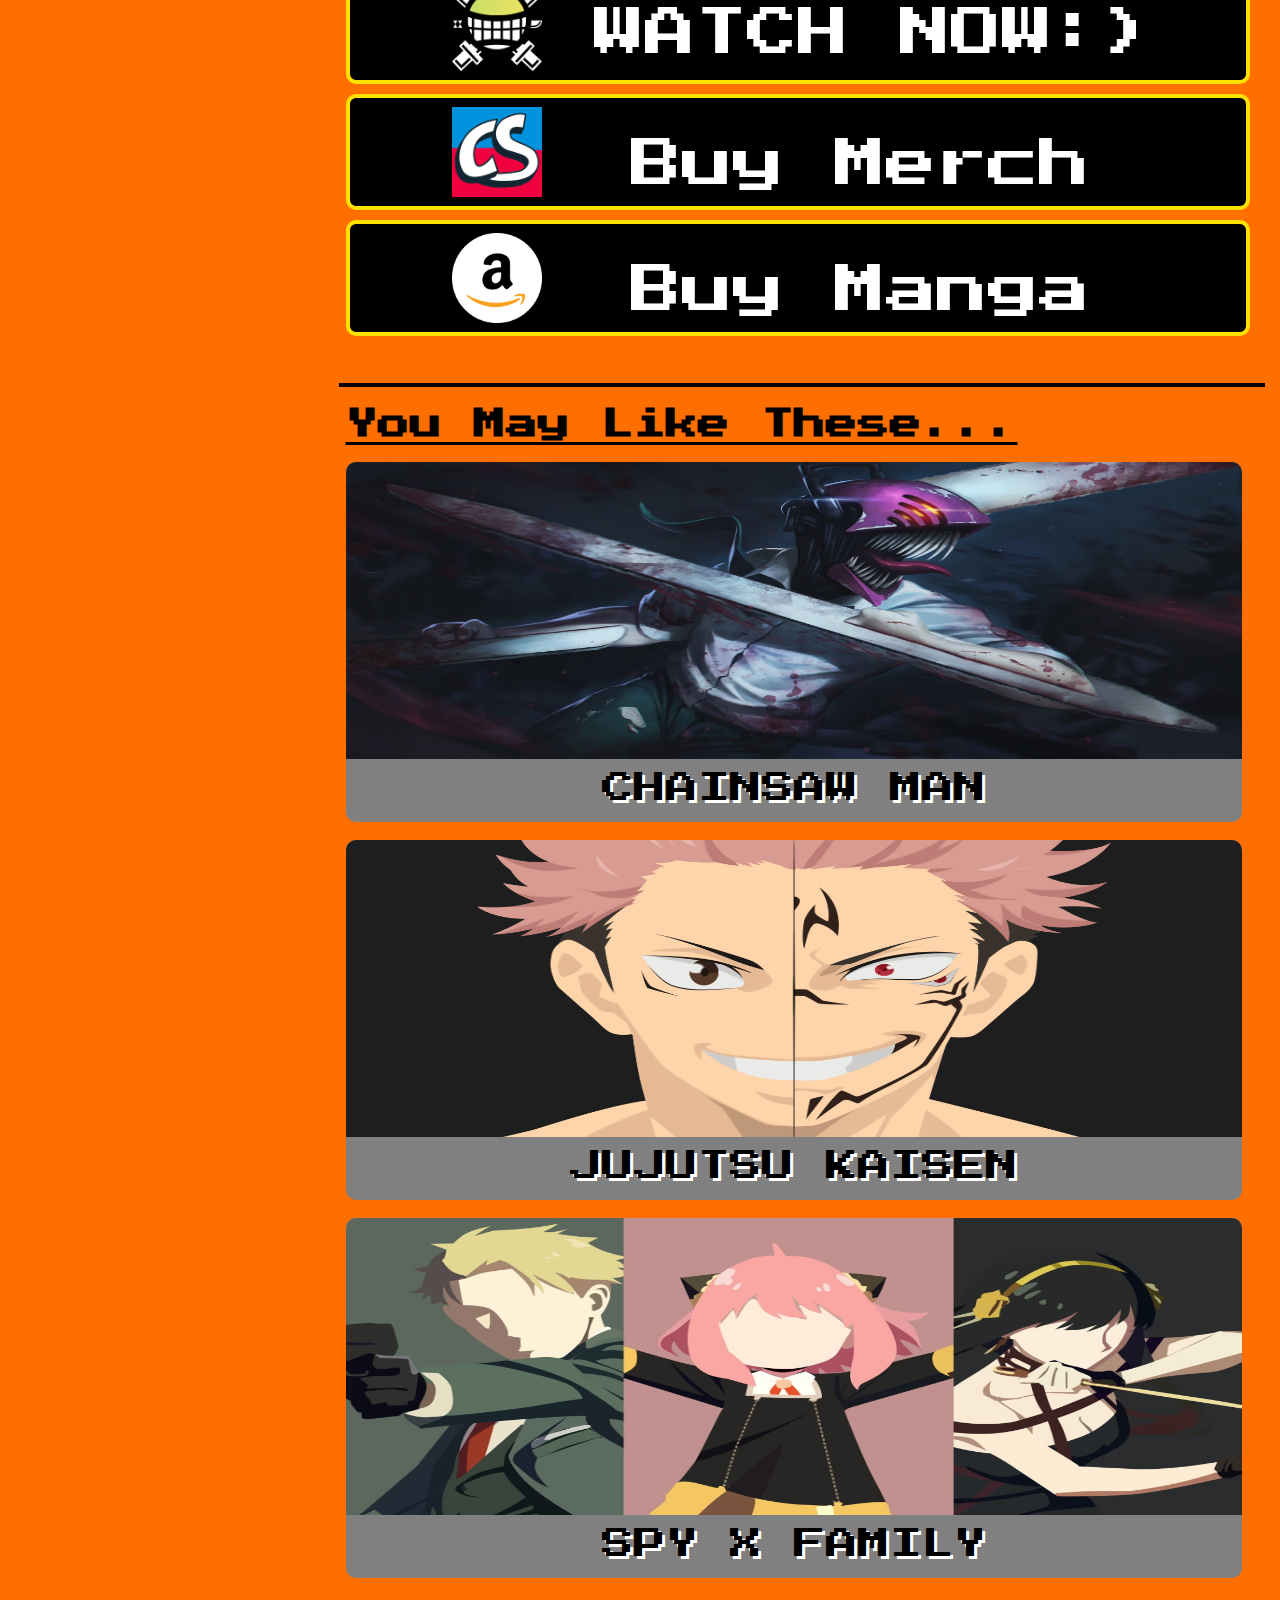
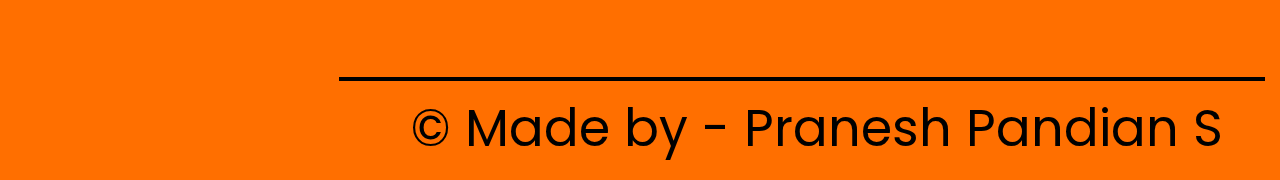
<file: html/naruto.html>
<!DOCTYPE html>
<html lang="en">
<head>
    <meta charset="UTF-8">
    <meta http-equiv="X-UA-Compatible" content="IE=edge">
    <meta name="viewport" content="width=device-width, initial-scale=1.0">
    <link rel="stylesheet" href="../css/naruto.css">
    <link rel="icon" href="../assets/Bloglogo.png">
    <title>Bloggy - Naruto</title>
</head>
<body>
    <script src="../js/naruto.js"></script>
    <div class="loader" id="loader"></div>
    
    <div class="nav" id="nav">
        <div class="title" onclick="lid()"> 
            <p href="#aboutb" id="name">Bl<span id="nsplit">oggy</span></p>
        </div> 
        <div>
            <ul class="items">
                <li id="fst" class="navli" onclick="home()">Home</li>
                <li id="abt" class="navli">About</li>
                <li id="cnct" class="navli">Contact-Us</li>
            </ul>
        </div>
    </div>

    <div class="main">
        <div id="sidebar">
            <ul>
                <li id="fir" onclick="synopsis()">Synopsis</li>
                <li id="sec" onclick="author()">Author</li>
                <li id="chr" onclick="charac()">Characters</li>
                <li id="forf" onclick="fans()">For Fans</li>
                <li id="mb" onclick="fans()">More Blogs</li>
            </ul>
        </div>
        <div id="else">
            <span id="lid"></span>
            <div id="title"><img src="../assets/Naruto/naruto title.png" alt="naruto" id="spy"><span id="synh"></span></div>
            <div class="rgn"></div>
            <div id="syn">
                <h1>SYNOPSIS</h1>
                <img src="../assets/Naruto/naruto poster.jpg" alt="naruto" id="poster" draggable="false">
                <p><b>Naruto</b> is a Japanese manga series written and illustrated by <b>Masashi Kishimoto</b>. It tells the story of <b>Naruto Uzumaki</b>, a young ninja who seeks recognition from his peers and dreams of becoming the <b>Hokage, the leader of his village</b>. The story is told in <b>two parts</b> — the first set in Naruto's <b>pre-teen </b> years, and the second in his <b>teens</b>. The series is based on two one-shot manga by Kishimoto: <b>Karakuri (1995)</b>, which earned Kishimoto an honorable mention in <b>Shueisha's monthly Hop Step Award</b> the following year, and <b>Naruto (1997)</b>.</p>
                <p>A powerful fox known as the <b>Nine-Tails</b> attacks <b>Konoha, the hidden leaf village</b> in the <b>Land of Fire</b>, one of the <b>Five Great Shinobi Countries</b> in the Ninja World. In response, the leader of Konoha and the Fourth Hokage, <b>Minato Namikaze</b> seals the fox inside the body of his newborn son, <b>Naruto Uzumaki</b>, making Naruto a host of the beast; this costs Naruto's father his life, and the Third Hokage returns from retirement to become the leader of Konoha again. Naruto is often scorned by Konoha's villagers for being the host of the Nine-Tails. Due to a decree by the Third Hokage forbidding any mention of these events, Naruto learns nothing about the Nine-Tails until 12 years later a renegade ninja, reveals the truth to Naruto. Naruto then defeats the ninja in combat, earning the respect of his teache.</p>
                <p>Shortly afterward, Naruto becomes a ninja and joins with <b>Sasuke Uchiha</b> and <b>Sakura Haruno</b>, on whom he has a crush, to form <b>Team 7</b>, under an experienced sensei, <b>the elite ninja Kakashi Hatake</b>. Like all the ninja teams from every village, Team 7 completes missions requested by the villagers, ranging from doing chores and being bodyguards to performing assassinations. The story revolves around Naruto's journey to become the Hokage and the hardships he faces to achieve it. <span id="authh"></span></p>
            </div>
            <div class="rgn"></div>
            <div id="auth">
                <h1>AUTHOR</h1>
                <p><b>Masashi Kishimoto</b> was born in <b>Okayama Prefecture, Japan</b> on <b>November 8, 1974</b>, as the older identical twin of <b>Seishi Kishimoto</b>. His home was close to Hiroshima where his grandfather originated. Kishimoto's grandfather often told him about stories of war and how it was related to grudges. During his childhood, Kishimoto showed interest in drawing characters from the anime shows he watched, such as <b>Dr. Slump's Arale</b> and <b>Doraemon</b>.</p>
                <p>Kishimoto's first successful manga pilot was <b>Karakuri</b>, which he submitted to Shueisha in 1995. This earned him an honorable mention in Shueisha's monthly <b>"Hop Step Award" in 1996.</b></p>
                <p>At this point he was assigned an editor, <b>Kosuke Yahagi</b>, and worked on a number of rejected drafts including a slice-of-life manga, <b>Michikusa</b> and an action manga, <b>Asian Punk</b>. In 1997, he wrote a one-shot version of <b>Naruto</b> which was published in <b>Akamaru Jump Summer</b>. <span id="chrh"></span></p>
            </div>
            <div class="rgn"></div>
            <div id="char">
                <h1>CHARACTERS</h1>
                <h2>Naruto Uzumaki</h2>
                <img src="../assets/Naruto/naruto.webp" alt="" id="chpos">
                <p><b>Naruto Uzumaki</b> is the <b>titular protagonist</b> of the <b>Naruto franchise</b>. He is a shinobi of <b>Konohagakure</b>, who lived his early childhood as an outcast when he was turned into the <b>jinchūriki of the Nine-Tails</b> at birth. Nonetheless, he worked his way through many obstacles and achievements in hopes of achieving his dream of becoming <b>Hokage</b>. Having done so much for many, he was recognized across the world as a <b>Hero</b> and was eventually able to become the <b>Seventh Hokage of Konohagakure</b>.</p>
                <p>Naruto is a boisterous and exuberant boy. He would end sentences with <b>"Dattebayo!"</b> when excited or frustrated. He has a number of childish traits, such as being a very picky, being afraid of ghosts, and carries a chubby green-frog wallet which he calls <b>"Gama-chan"</b>. Naruto has a personality that brings people to him, inspiring friendship, loyalty and love from most of the people he meets through acts of genuine kindness and sincerity that could change a person's entire world view.</p>
                <p>In the later part of his life he is married to his Love <b>Hinata Hyuga</b> and had 2 children <b>Boruto Uzumaki</b> and <b>Himawari Uzumaki</b>.</p>
                <h2>Sasuke Uchiha</h2>
                <img src="../assets/Naruto/sasuke.webp" alt="" id="chpos">
                <p><b>Sasuke Uchiha</b> is the <b>deuteragonist</b> of the <b>Naruto franchise</b>. When he was a child, Sasuke was very kind, loving towards his parents and older brother and respectful to his fellow clansmen as well as his teachers. After <b>Itachi</b> massacred the clan, Sasuke's ideals and personality changed drastically due to him suffering his clan's curse and became cold, indifferent, cruel, cynical, callous, somewhat arrogant, unreasonable and devoted the next nine years of his life to kill Itachi.</p>
                <p>When he is first introduced to <b>Team Kakashi</b>, Sasuke displayed great indifference to his team-mates as well as others. Feeling superior to all of them, including his teacher, Sasuke was unwilling to cooperate with any of his team-mates, as he felt they would provide him no aid in furthering his ambition to kill his brother. However over time, as he interacted more with his team mates on a day-to-day basis, he began to see them as somewhat of a family and Sasuke started to lose some of his hatred, caring more about his team than his revenge.</p>
                <p>In the later part of his life he is married to <b>Sakura Haruno</b> who had a crush on him ever since she met him and had a daughter named <b>Sarada Uchiha</b>.</p>
                <h2>Sakura Haruno</h2>
                <img src="../assets/Naruto/sakura.webp" alt="" id="chpos">
                <p><b>Sakura Haruno</b> is the <b>tritagonist</b> of the <b>Naruto franchise</b>. Sakura was noted for being an honor student for her scholastic intelligence in the Academy, she became narcissistic as she was more interested in her appearance and Sasuke as opposed to practicing her ninja skills.</p>
                <p>Over time, Sakura became more mature as she developed a mutual friendship with her teammates. As her core, Sakura is compassionate, determined and courageous, willing to sacrifice herself and combat those she knows to be superior to her to defend her team. She has shown that despite being overcritical, overbearing, hot-tempered and blunt at times, especially with Naruto, she can be supportive of her friends.</p>
                <p>In her later life she was married to her long time love <b>Sasuke Uchiha</b> and gave birth to her daughter <b>Sarada Uchiha</b>.</p>
                <h2>Kakashi Hatake</h2>
                <img src="../assets/Naruto/kakashi.webp" alt="" id="chpos">
                <p><b>Kakashi Hatake</b> is a major character of the <b>Naruto franchise</b> and the leader of <b>Team 7</b> later known as <b>Team Kakashi</b>. He is one of the strongest shinobi in the Hidden Leaf Village and can use a wide variety of Jutsu. Such Jutsus that he has are <b>Lightning Blade, Kamui, Fire Style Jutsu</b> which he gains due to his Sharingan and many others. He is the biggest fan of <b>Jiraiya's "Icha Icha"</b> novel.</p>
                <p>Since his childhood, Kakashi was very independent and self-confident, at times even appearing arrogant and condescending. Despite that, Kakashi was very perceptive and intuitive, quickly realizing the situation for what it was. After his father's death, Kakashi became more stern, aloof and cold toward others, following all the rules to the letter, chastising any who disobeyed them and being willing to abandon his comrades to finish missions. However, he came to regret this attitude after <b>Obito</b> lectured him on how comradery was more important than any mission and Obito's apparent death came to make Kakashi name his <b>Chidori</b> as a technique capable of protecting friends.</p>
                <h2>Hinata Hyuga</h2>
                <img src="../assets/Naruto/hinata.png" alt="" id="chpos">
                <p><b>Hinata Hyuga</b> is <b>major protagonist</b> in the <b>Naruto anime/manga series</b>. She is a <b>chūnin-level kunoichi</b> of <b>Konohagakure's Hyūga clan</b> and a member of <b>Team Kurenai</b>. She is also the love interest <b>Naruto Uzumaki</b> and a few years after the war, she married him and together they had two children <b>Boruto Uzumaki</b> and <b>Himawari Uzumaki</b>.</p>
                <p>Hinata is characterized as a shy, thoughtful, serene, kind and very polite girl, as noted from her always addressing people with proper honourifics. Back in her childhood, as a result of her clan's high expectations as their heiress and her father's grueling training and him deeming her as a failure, Hinata had become very timid and lacked self-confidence. However, she has shown to be a very hard worker, as she continuously strived to change herself for the better, though initially this lack of self-confidence would hinder her on even missions.</p>
                <p>Hinata is the girl that every man wants to marry, also a  lot of Fans do have a <b>Massive Crush</b> on Hinata.</p>
                <h2>Jiraiya</h2>
                <img src="../assets/Naruto/jiraiya.webp" alt="" id="chpos">
                <p><b>Jiraiya</b>, also known as <b>Perverted Hermit or Pervy Sage</b>, is one of the supporting characters in the <b>Naruto universe</b>. He is one of the <b>three legendary Sannin of Konohagakure</b>. He is the <b>Sensei and God Father</b> of <b>Naruto Uzumaki</b> also he was the sensei of Naruto's Father the Fourth Hokage <b>Minato Namikaze</b>.</p>
                <p>Jiraiya is one of the most powerful characters in the Naruto universe. He is known as the <b>"Hokage Maker"</b> as he trained his pupils to Hokage level while turning down the prestigious Hokage position that was offered to him <b>Thrice</b>. </p>
                <p>Jiraiya terms himself as <b>"Jiraiya The Gallant" or "The Toad Sage"</b> which suits him well. He travels around the world writing Books. Even the Legendary <b>Itachi Uchiha</b> is frightened by him as Jiraiya gave him a Death Stare straight to Itachi's eyes which no one else dares to do. This truly explains the Mightiness of <b>Jiraiya The Gallant.</b></p>
                <h2>Itachi Uchiha</h2>
                <img src="../assets/Naruto/itachi.png" alt="" id="chpos">   
                <p><b>Itachi Uchiha</b> is one of the supporting characters and an <b>anti-villain</b> in the <b>Naruto franchise</b>. He is an <b>ANBU Captain</b> and a prodigy from <b>Konohagakure's famed Uchiha clan</b>. Since his childhood, Itachi was quiet and insightful. He lived at a distance, observing individuals and ideas without getting directly involved so he can fully understand them. Although this prevented him from becoming close to many people, it enabled him to think and act without prejudice or preconceptions, instead evaluating things strictly on their own merits.</p>
                <p>Itachi devoted his life entirely to Konohagakure's welfare. When the <b>Uchiha Clan</b> planned to ambush the village Itachi massacred his own clan for the village as per the orders of the Third Hokage. By this he was termed a <b>"Traitor"</b> by the entire village while in actual he was the <b>"Unsung Hero"</b> who saved them all.</p>
                <p>Itachi specialized in <b>genjutsu</b>, where the illusions would typically involve <b>crows</b>. Regarded as one of Konohagakure's best users, even without the aid of his Sharingan, his illusions have remarkable potency, able to seamlessly affect his targets without them realizing it, while on guard, and also perform them by merely pointing at his target. He can defeat any man on the planet with just a look of his eyes.</p>
            </div>
            <div class="rgn"></div>
            <div id="ff">
                <h1>For Fans</h1>
                <div id="watch" class="blggs" onclick="watch()">
                    <img src="../assets/zoro.png" id="logo" alt="">
                    <p id="wn">&nbsp;WATCH NOW:) </p>
                </div>
                <div id="buy" class="blggs" onclick="manga()">
                    <img src="../assets/amazon.png" id="logo" alt="">
                    <p id="bm">Buy Manga</p>

                </div>
                <div id="merch" class="blggs" onclick="merch()">
                    <img src="../assets/comicsense.jpg" id="logo" alt="">
                    <p id="bm">Buy Merch</p>
                </div>
            </div>
            <div class="rgn"></div>
            <div id="mblg">
                <h1>You May Like These...</h1>
                
                <div id="third" class="blgss">
                    <img src="../assets/cs.jpg" id="jjki" draggable="false" onclick="pg1()">
                    <p id="jjkp">CHAINSAW MAN</p>
                </div>
                <div id="sixth" class="blgss">
                    <img src="../assets/spy.jpg" id="nari" draggable="false" onclick="pg2()">
                    <p id="narp">SPY X FAMILY</p>
                </div>
                <div id="fifth" class="blgss">
                    <img src="../assets/jjk.jpg" id="csi" draggable="false" onclick="pg3()">
                    <p id="csp">JUJUTSU KAISEN</p>
                </div>

            </div>
            <div class="rgn"></div>
            <div id="last">
                <p>&#169; Made by - Pranesh Pandian S</p>
            </div>
        </div>
    </div>
</body>
</html>
</file>
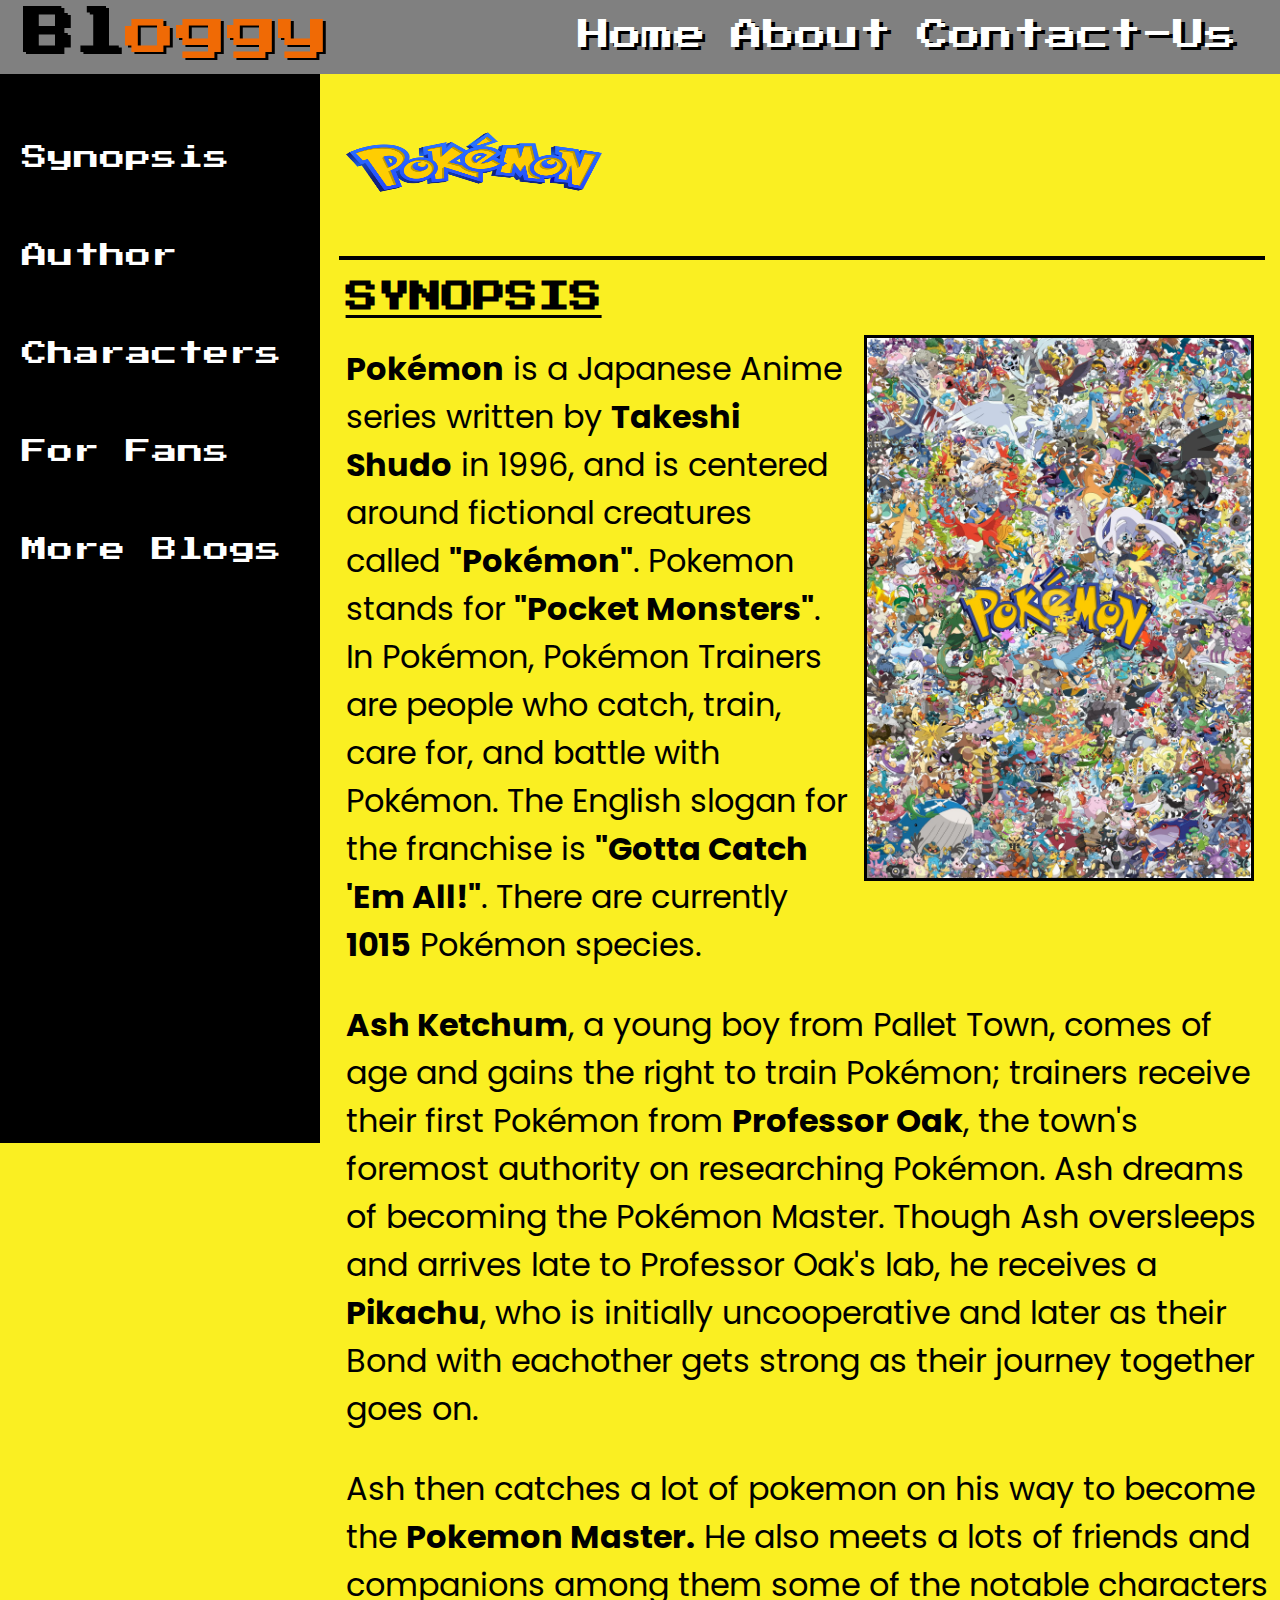
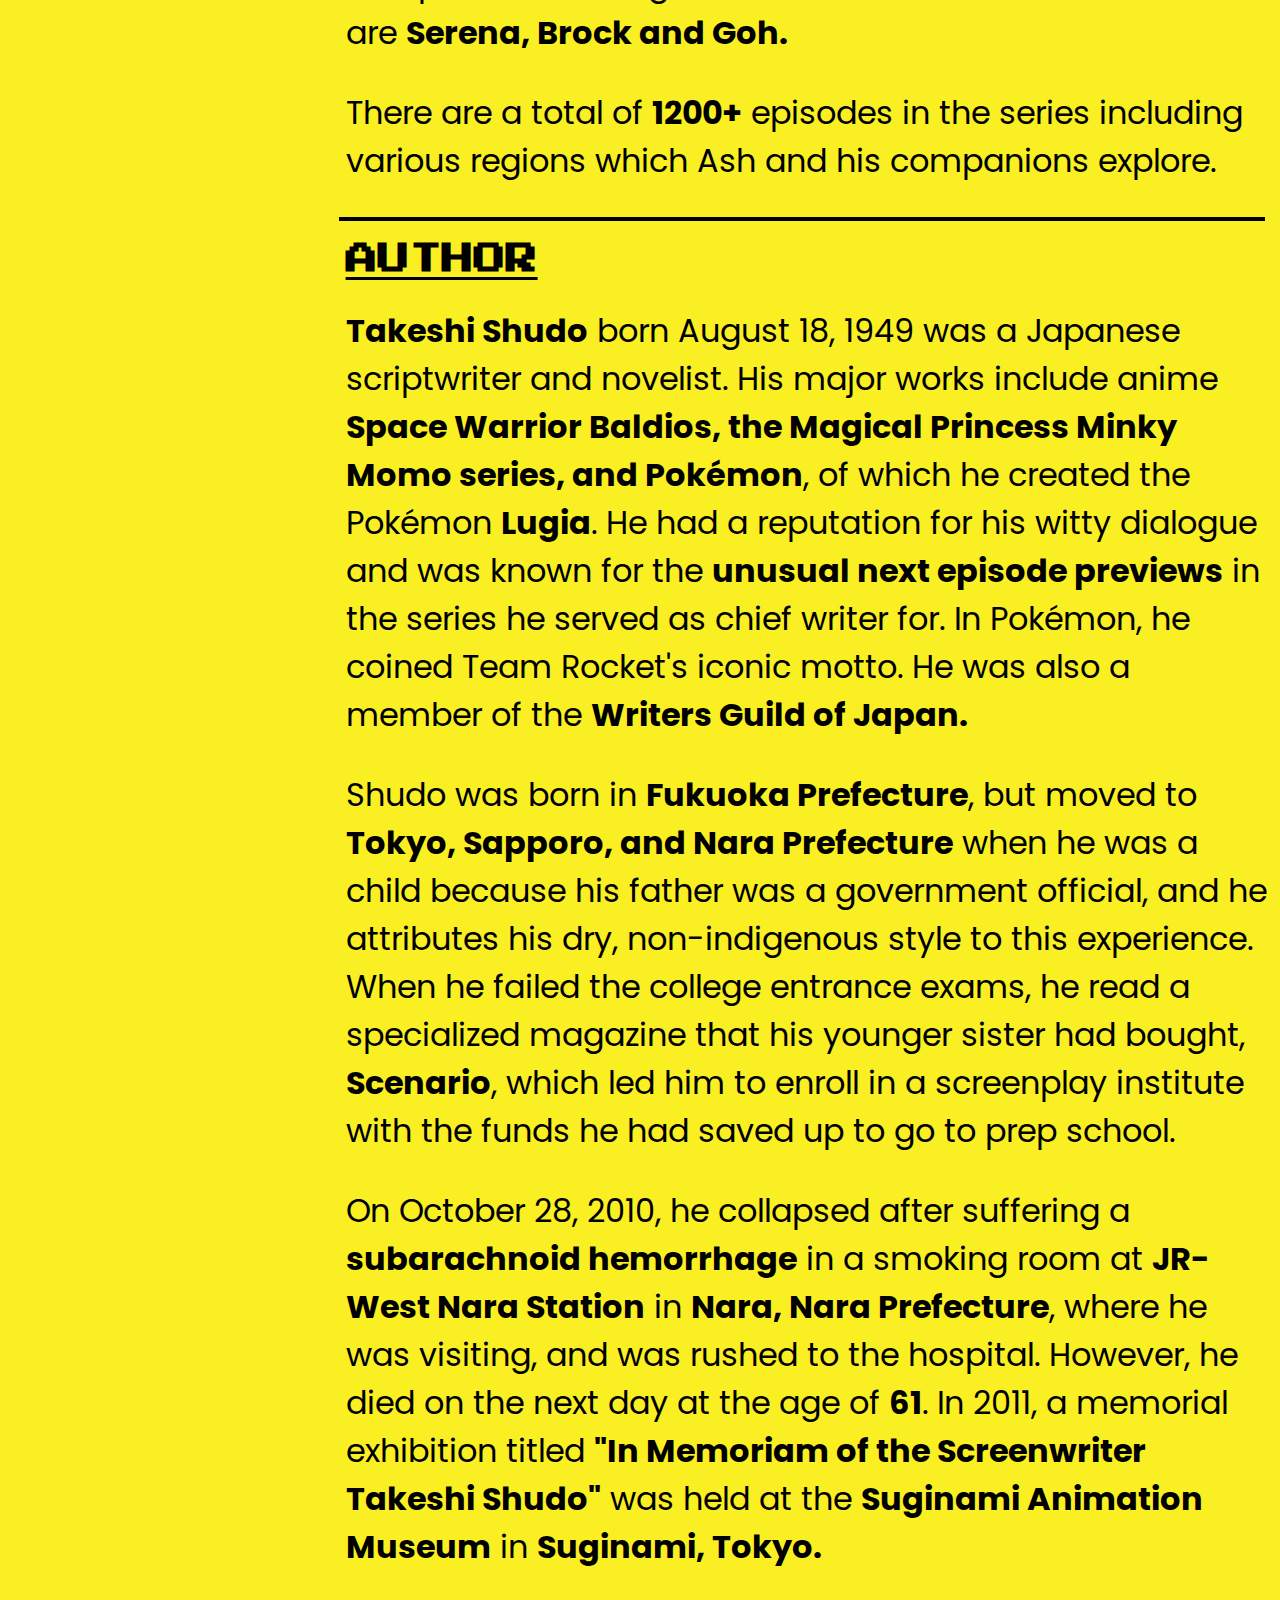
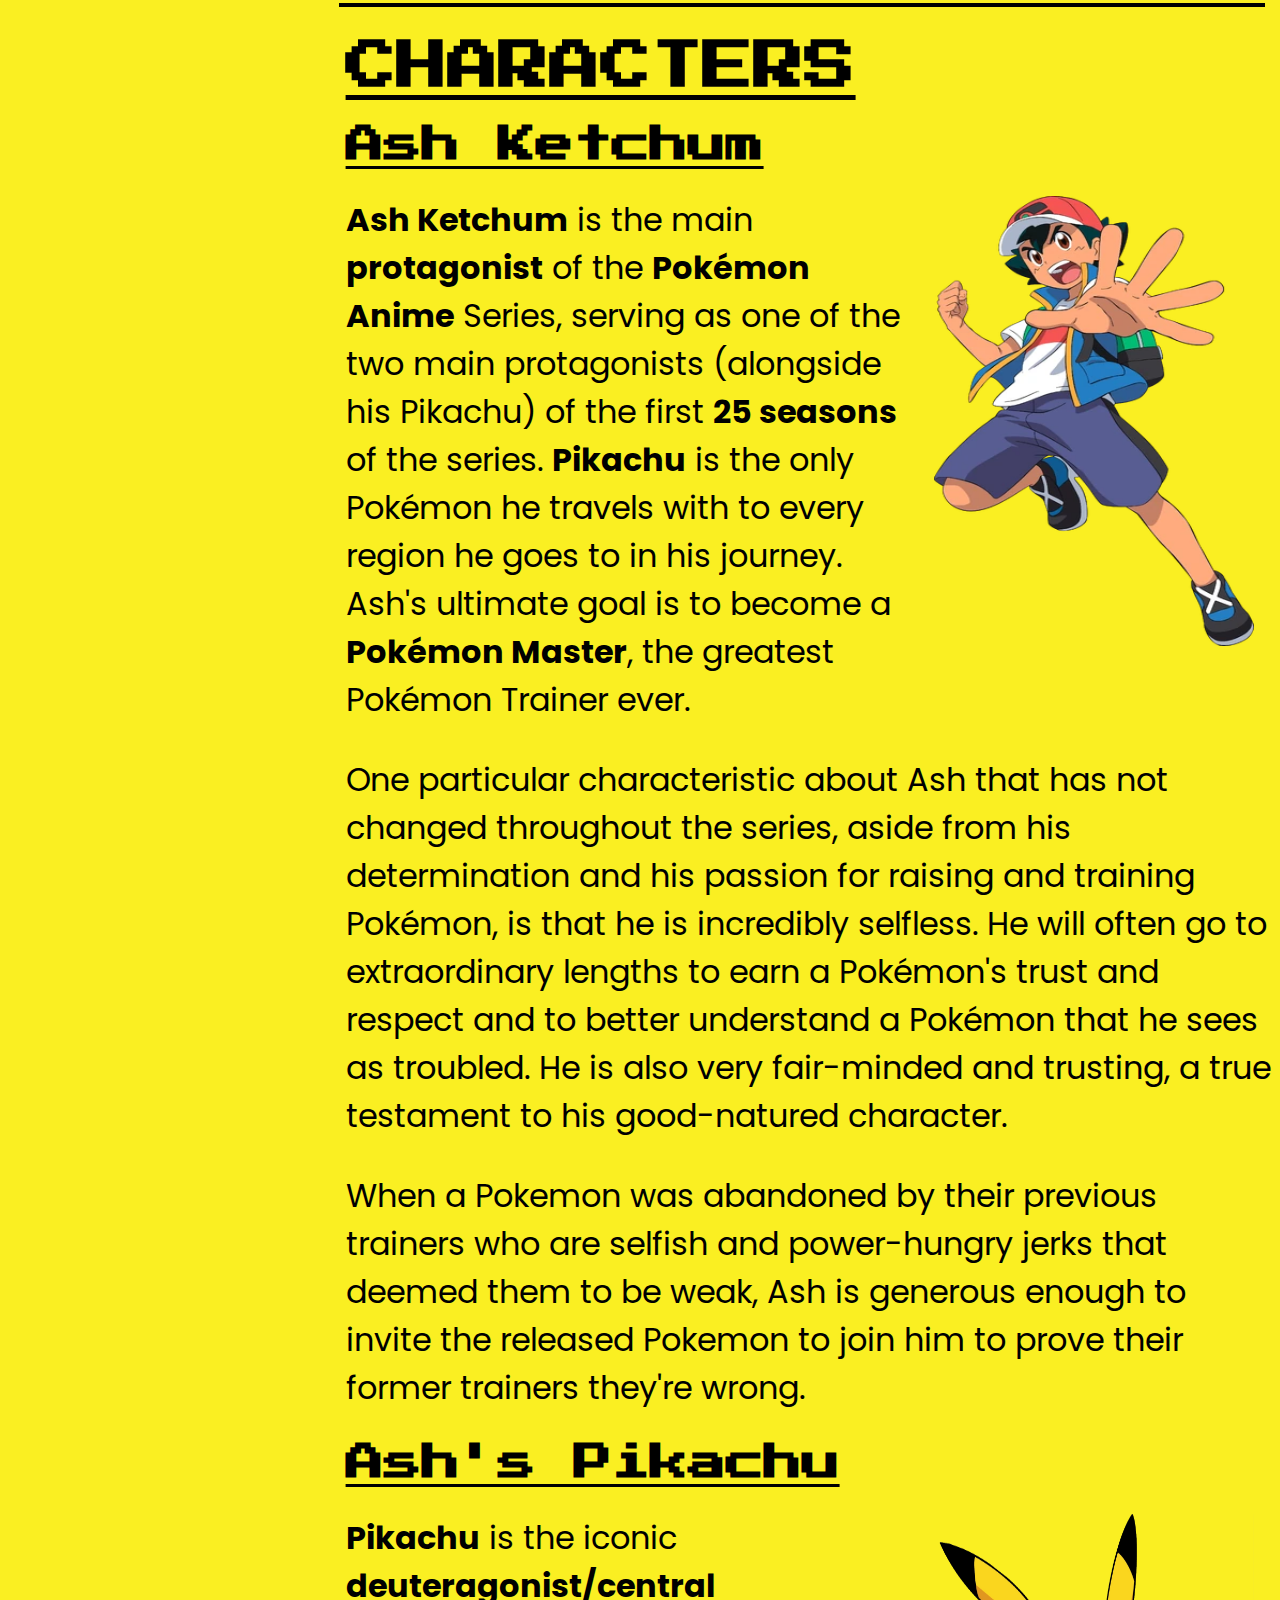
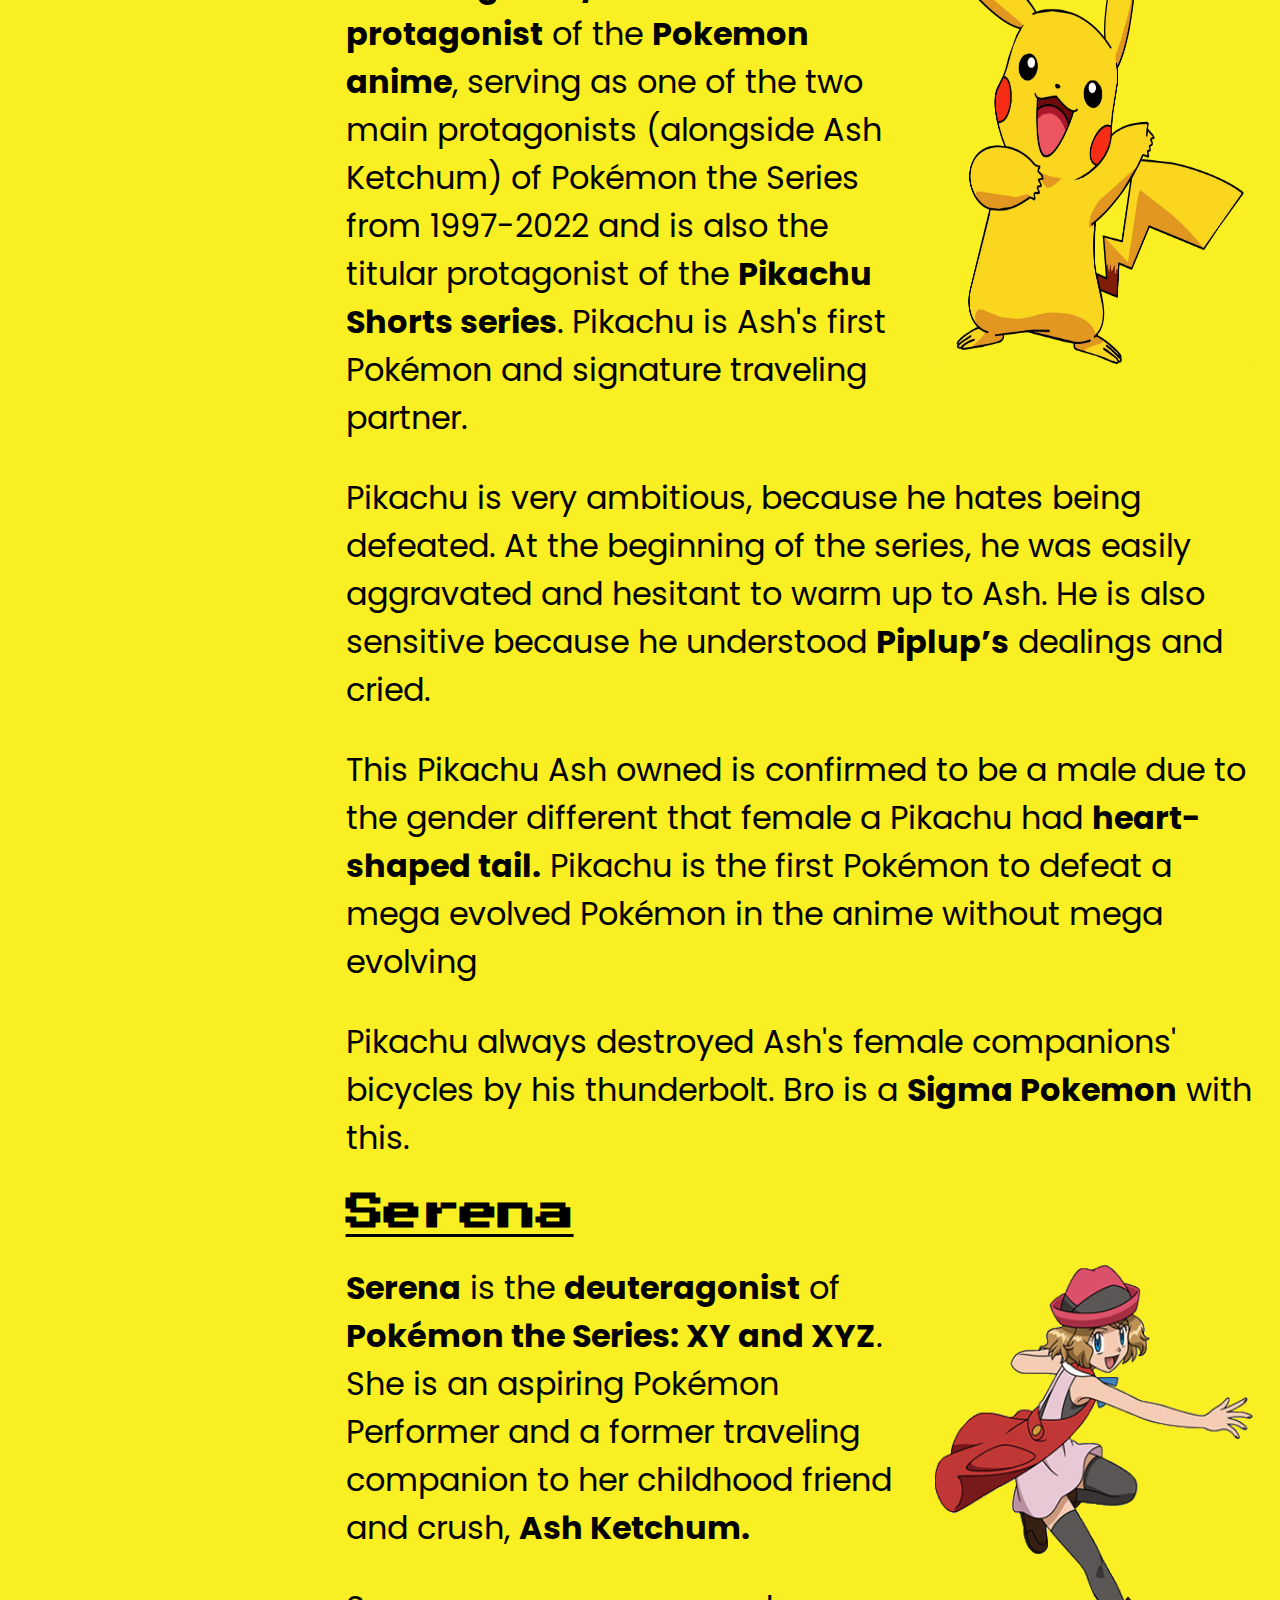
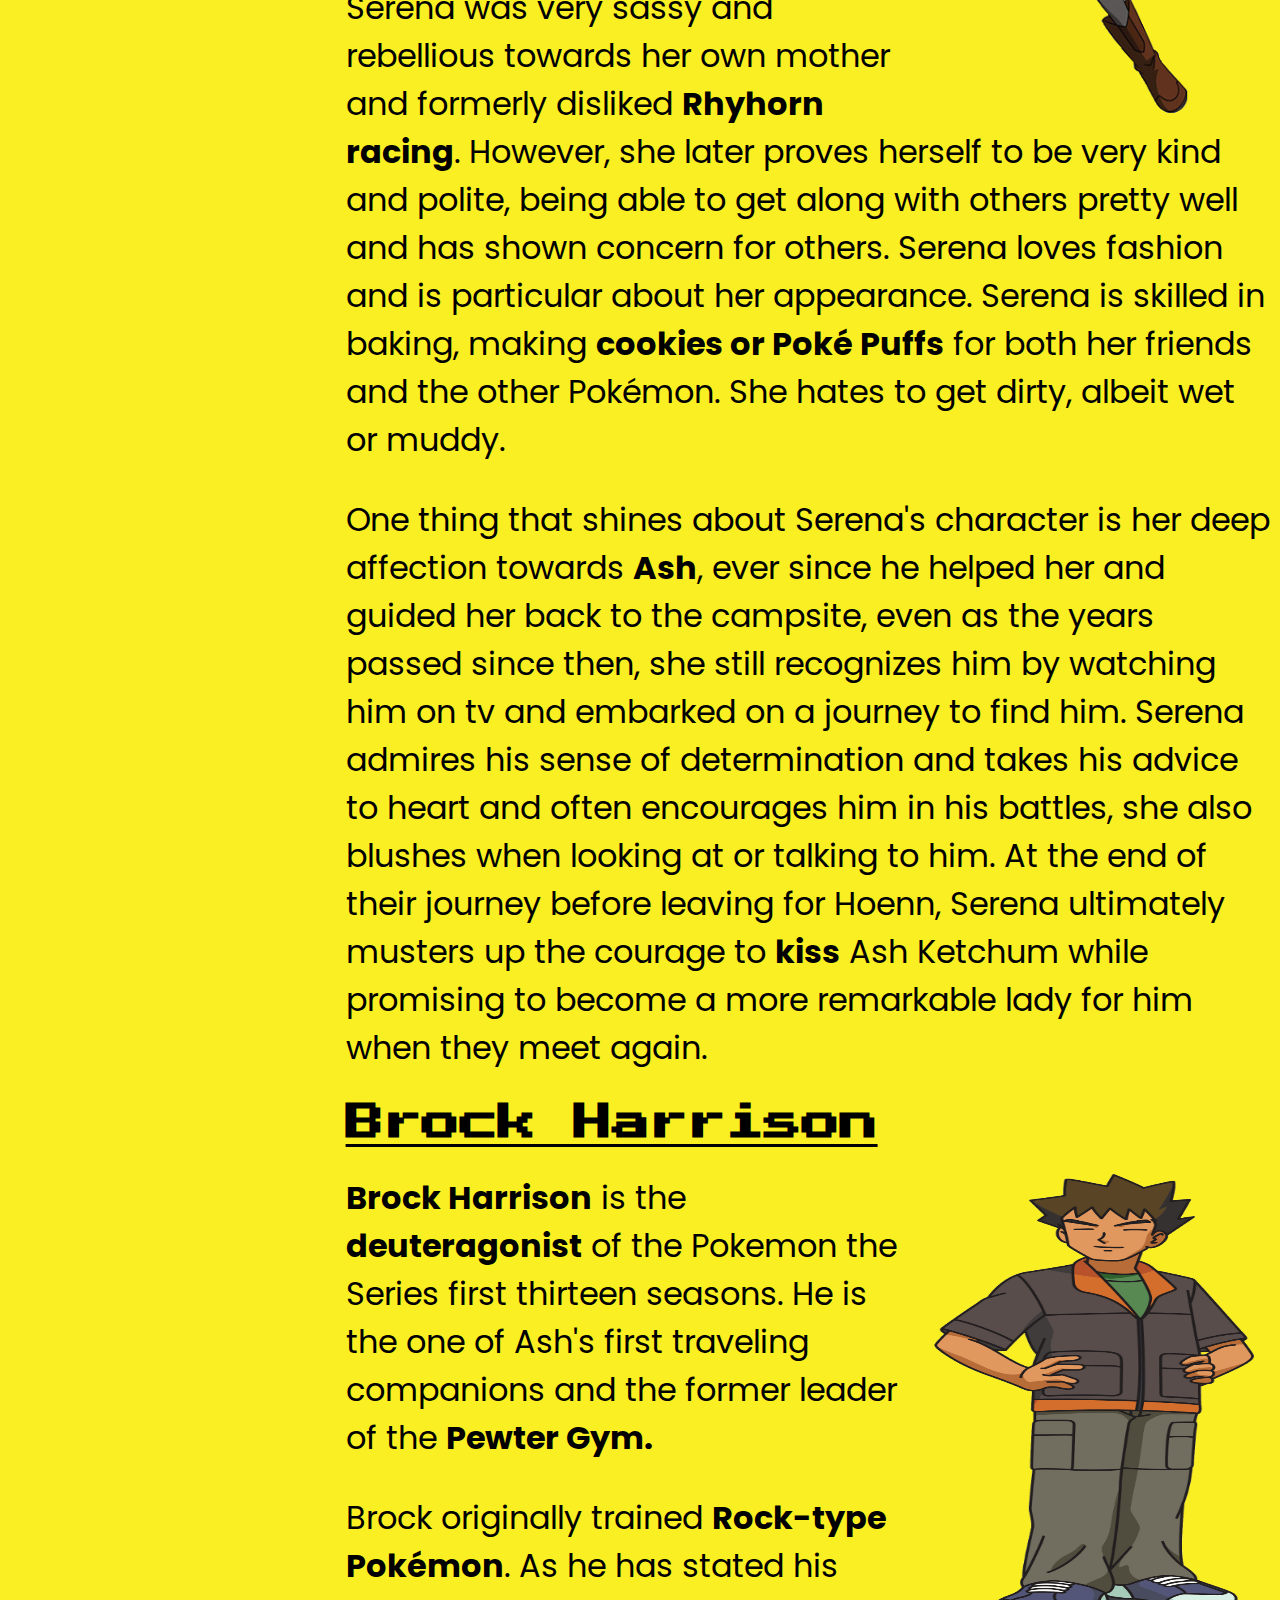
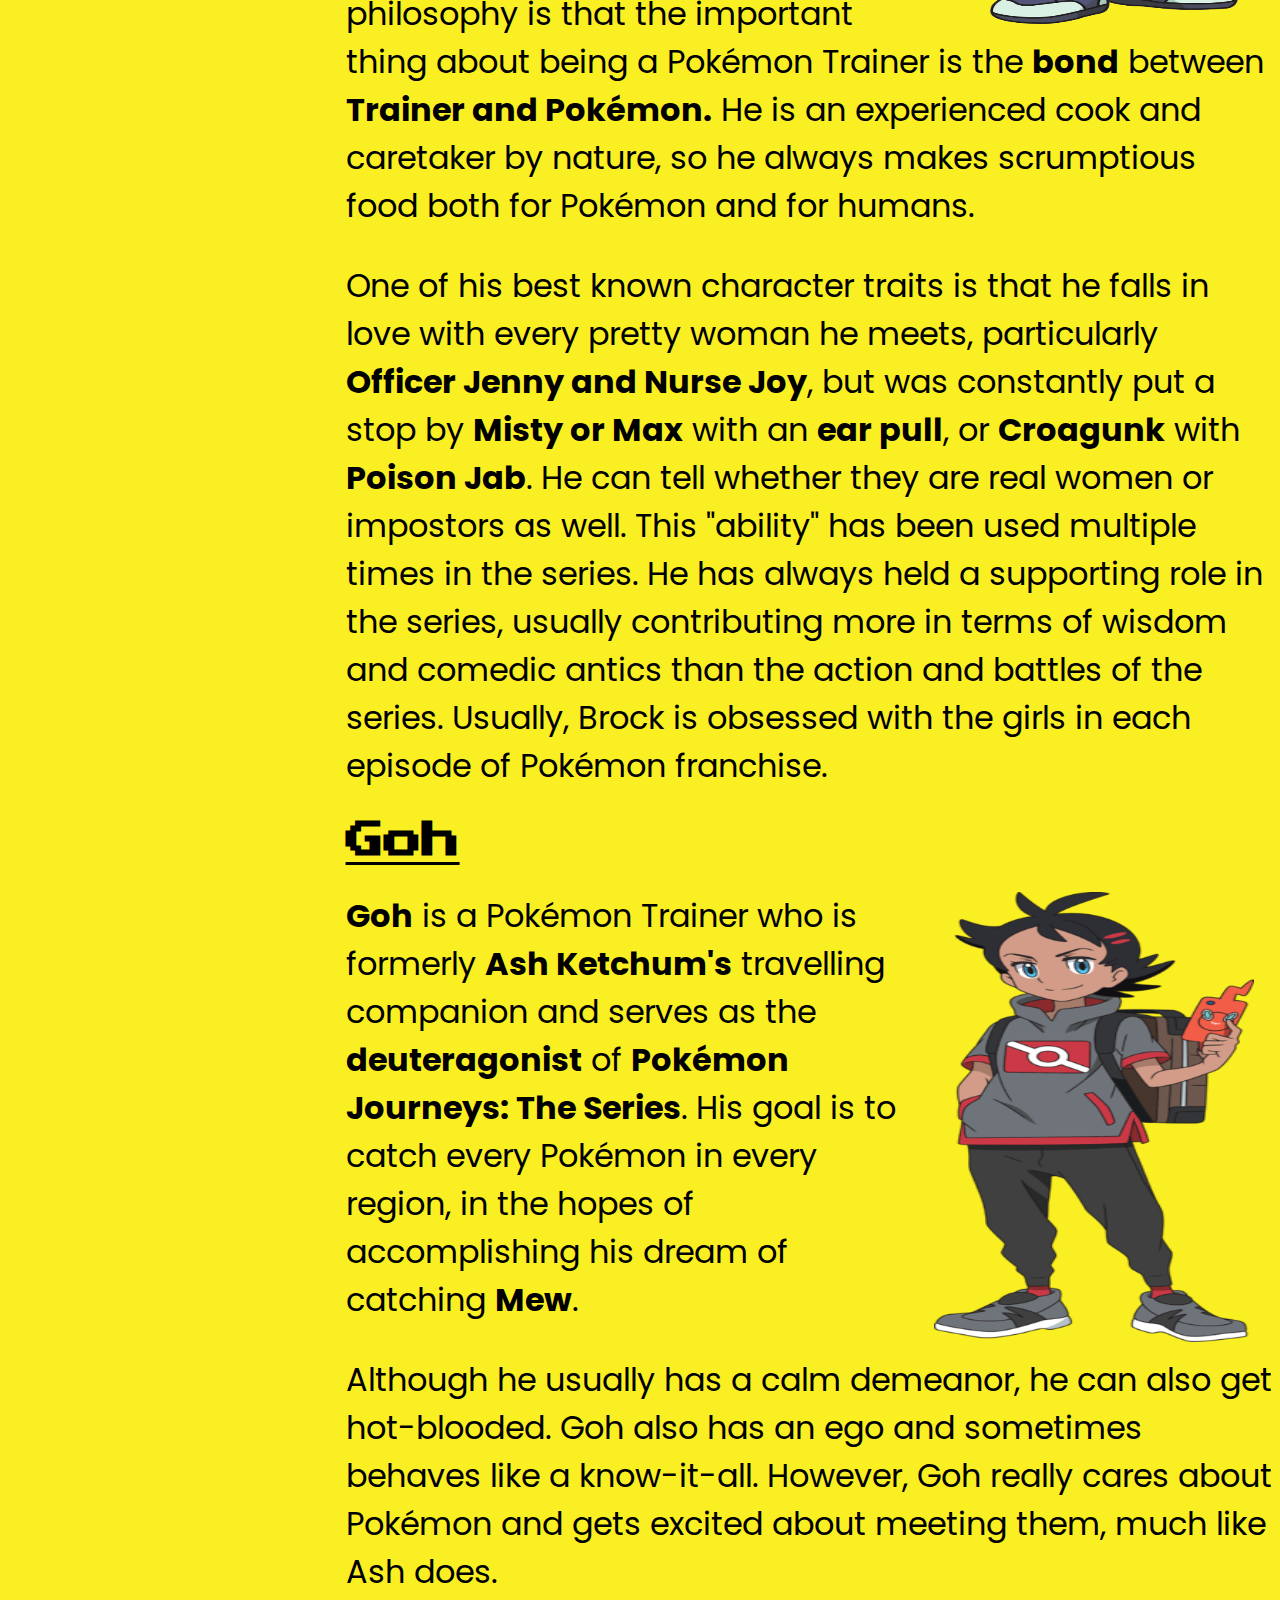
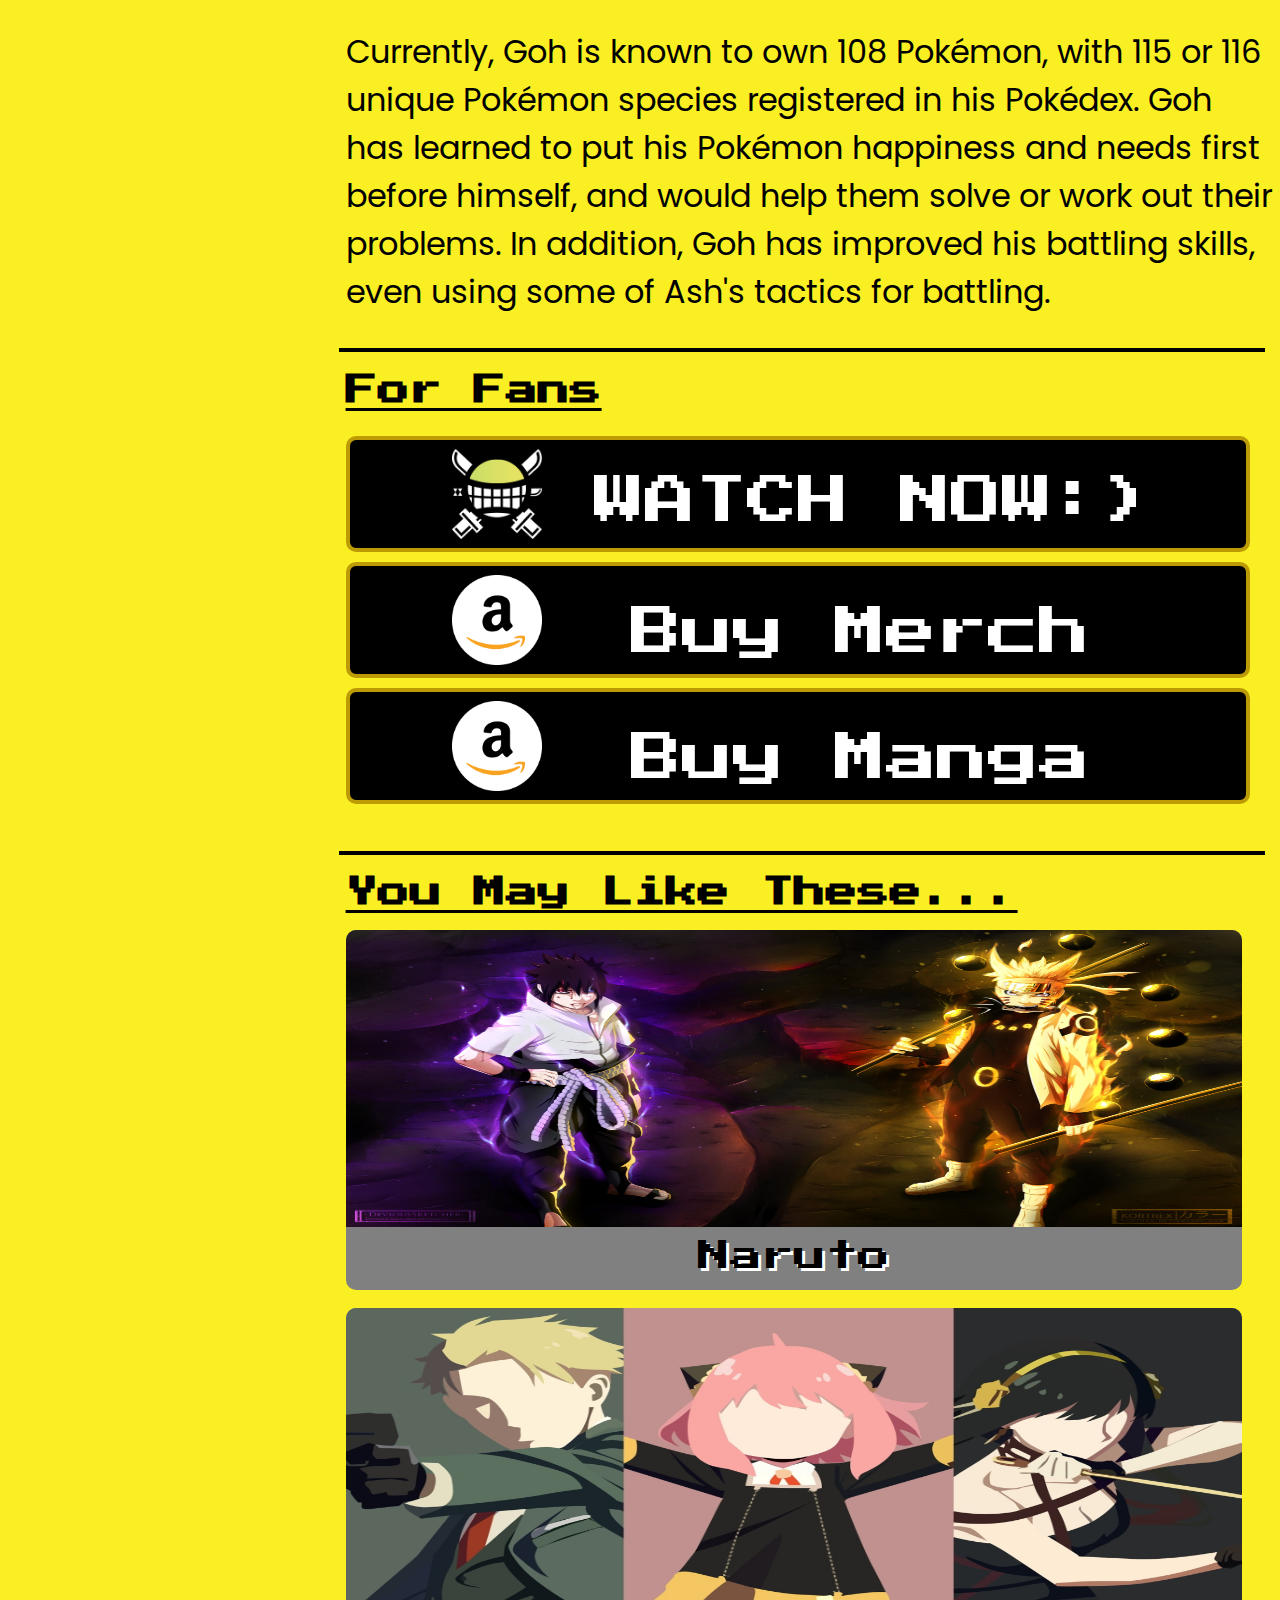
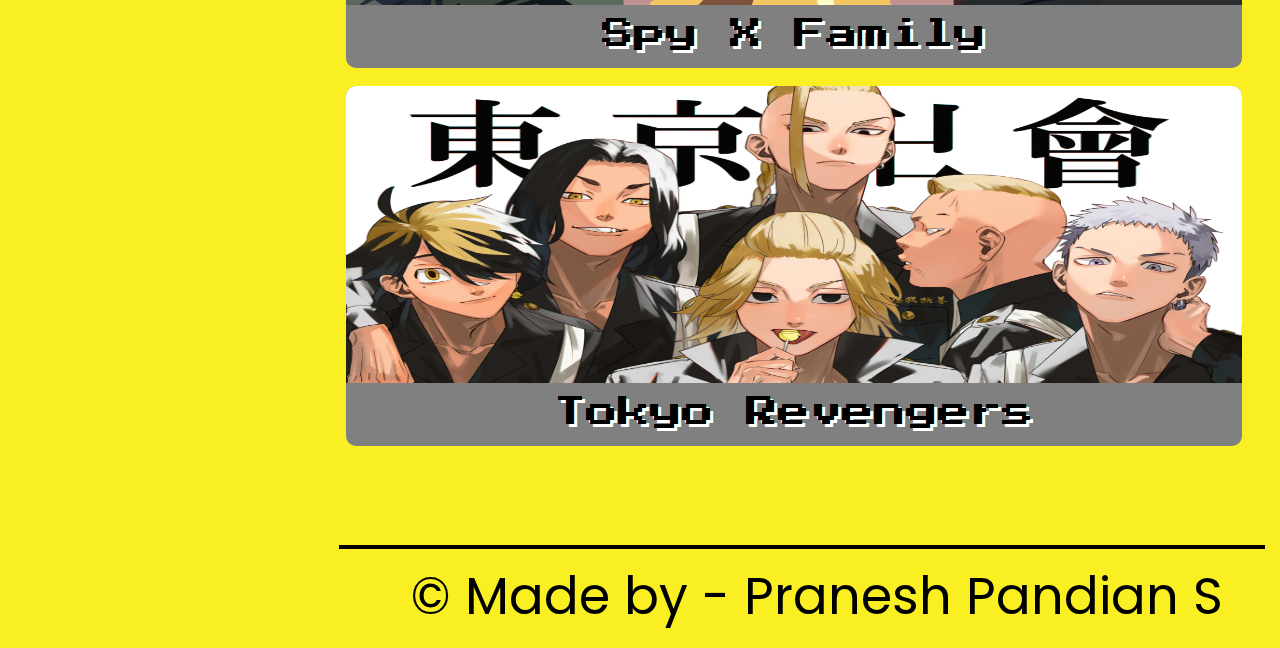
<file: html/pokemon.html>
<!DOCTYPE html>
<html lang="en">
<head>
    <meta charset="UTF-8">
    <meta http-equiv="X-UA-Compatible" content="IE=edge">
    <meta name="viewport" content="width=device-width, initial-scale=1.0">
    <link rel="stylesheet" href="../css/pokemon.css">
    <link rel="icon" href="../assets/Bloglogo.png">
    <title>Bloggy - Pokemon</title>
</head>
<body>
    <script src="../js/pokemon.js"></script>
    <div class="loader" id="loader"></div>
    
    <div class="nav" id="nav">
        <div class="title" onclick="lid()"> 
            <p href="#aboutb" id="name">Bl<span id="nsplit">oggy</span></p>
        </div>
        <div>
            <ul class="items">
                <li id="fst" class="navli" onclick="home()">Home</li>
                <li id="abt" class="navli">About</li>
                <li id="cnct" class="navli">Contact-Us</li>
            </ul>
        </div>
    </div>

    <div class="main">
        <div id="sidebar">
            <ul>
                <li id="fir" onclick="synopsis()">Synopsis</li>
                <li id="sec" onclick="author()">Author</li>
                <li id="chr" onclick="charac()">Characters</li>
                <li id="forf" onclick="fans()">For Fans</li>
                <li id="mb" onclick="fans()">More Blogs</li>
            </ul>
        </div>
        <div id="else">
            <span id="lid"></span>
            <span id="synh"></span>
            <div id="title"><img src="../assets/Pokemon/pokemon title.png" alt="pokemon" id="spy"><span id="synh"></span></div>
            <div class="rgn"></div>
            <div id="syn">
                <h1>SYNOPSIS</h1>
                <img src="../assets/Pokemon/pokemon poster.jpg" alt="pokemon" id="poster" draggable="false">
                <p><b>Pokémon</b> is a Japanese Anime series written by <b>Takeshi Shudo</b> in 1996, and is centered around fictional creatures called <b>"Pokémon"</b>. Pokemon stands for <b>"Pocket Monsters"</b>. In Pokémon, Pokémon Trainers are people who catch, train, care for, and battle with Pokémon. The English slogan for the franchise is <b>"Gotta Catch 'Em All!"</b>. There are currently <b>1015</b> Pokémon species.</p>
                <p><b>Ash Ketchum</b>, a young boy from Pallet Town, comes of age and gains the right to train Pokémon; trainers receive their first Pokémon from <b>Professor Oak</b>, the town's foremost authority on researching Pokémon. Ash dreams of becoming the Pokémon Master. Though Ash oversleeps and arrives late to Professor Oak's lab, he receives a <b>Pikachu</b>, who is initially uncooperative and later as their Bond with eachother gets strong as their journey together goes on.</p>
                <p>Ash then catches a lot of pokemon on his way to become the <b>Pokemon Master.</b> He also meets a lots of friends and companions among them some of the notable characters are <b>Serena, Brock and Goh.</b></p>
                <p>There are a total of <b>1200+</b> episodes in the series including various regions which Ash and his companions explore.<span id="authh"></span></p>
            </div>
            <div class="rgn"></div>
            <div id="auth">
                <h1>AUTHOR</h1>
                <p><b>Takeshi Shudo</b> born August 18, 1949 was a Japanese scriptwriter and novelist. His major works include anime <b>Space Warrior Baldios, the Magical Princess Minky Momo series, and Pokémon</b>, of which he created the Pokémon <b>Lugia</b>. He had a reputation for his witty dialogue and was known for the <b>unusual next episode previews</b> in the series he served as chief writer for. In Pokémon, he coined Team Rocket's iconic motto. He was also a member of the <b>Writers Guild of Japan.</b></p>
                <p>Shudo was born in <b>Fukuoka Prefecture</b>, but moved to <b>Tokyo, Sapporo, and Nara Prefecture</b> when he was a child because his father was a government official, and he attributes his dry, non-indigenous style to this experience. When he failed the college entrance exams, he read a specialized magazine that his younger sister had bought, <b>Scenario</b>, which led him to enroll in a screenplay institute with the funds he had saved up to go to prep school.</p>
                <p>On October 28, 2010, he collapsed after suffering a <b>subarachnoid hemorrhage</b> in a smoking room at <b>JR-West Nara Station</b> in <b>Nara, Nara Prefecture</b>, where he was visiting, and was rushed to the hospital. However, he died on the next day at the age of <b>61</b>. In 2011, a memorial exhibition titled <b>"In Memoriam of the Screenwriter Takeshi Shudo"</b> was held at the <b>Suginami Animation Museum</b> in <b>Suginami, Tokyo.</b><span id="chrh"></span></p>
            </div>
            <div class="rgn"></div>
            <div id="char">
                <h1>CHARACTERS</h1>
                <h2>Ash Ketchum</h2>
                <img src="../assets/Pokemon/ash.webp" alt="" id="chpos">
                <p><b>Ash Ketchum</b> is the main <b>protagonist</b> of the <b>Pokémon Anime</b> Series, serving as one of the two main protagonists (alongside his Pikachu) of the first <b>25 seasons</b> of the series. <b>Pikachu</b> is the only Pokémon he travels with to every region he goes to in his journey. Ash's ultimate goal is to become a <b>Pokémon Master</b>, the greatest Pokémon Trainer ever.</p>
                <p>One particular characteristic about Ash that has not changed throughout the series, aside from his determination and his passion for raising and training Pokémon, is that he is incredibly selfless. He will often go to extraordinary lengths to earn a Pokémon's trust and respect and to better understand a Pokémon that he sees as troubled. He is also very fair-minded and trusting, a true testament to his good-natured character.</p>
                <p>When a Pokemon was abandoned by their previous trainers who are selfish and power-hungry jerks that deemed them to be weak, Ash is generous enough to invite the released Pokemon to join him to prove their former trainers they're wrong.</p>
                <h2>Ash's Pikachu</h2>
                <img src="../assets/Pokemon/pikachu.png" alt="" id="chpos">
                <p><b>Pikachu</b> is the iconic <b>deuteragonist/central protagonist</b> of the <b>Pokemon anime</b>, serving as one of the two main protagonists (alongside Ash Ketchum) of Pokémon the Series from 1997-2022 and is also the titular protagonist of the <b>Pikachu Shorts series</b>. Pikachu is Ash's first Pokémon and signature traveling partner.</p>
                <p>Pikachu is very ambitious, because he hates being defeated. At the beginning of the series, he was easily aggravated and hesitant to warm up to Ash. He is also sensitive because he understood <b>Piplup’s</b> dealings and cried.</p>
                <p>This Pikachu Ash owned is confirmed to be a male due to the gender different that female a Pikachu had <b>heart-shaped tail.</b> Pikachu is the first Pokémon to defeat a mega evolved Pokémon in the anime without mega evolving</p>
                <p>Pikachu always destroyed Ash's female companions' bicycles by his thunderbolt. Bro is a <b>Sigma Pokemon</b> with this.</p>
                <h2>Serena</h2>
                <img src="../assets/Pokemon/serena.png" alt="" id="chpos">
                <p><b>Serena</b> is the <b>deuteragonist</b> of <b>Pokémon the Series: XY and XYZ</b>. She is an aspiring Pokémon Performer and a former traveling companion to her childhood friend and crush, <b>Ash Ketchum.</b></p>
                <p> Serena was very sassy and rebellious towards her own mother and formerly disliked <b>Rhyhorn racing</b>. However, she later proves herself to be very kind and polite, being able to get along with others pretty well and has shown concern for others. Serena loves fashion and is particular about her appearance. Serena is skilled in baking, making <b>cookies or Poké Puffs</b> for both her friends and the other Pokémon. She hates to get dirty, albeit wet or muddy.</p>
                <p>One thing that shines about Serena's character is her deep affection towards <b>Ash</b>, ever since he helped her and guided her back to the campsite, even as the years passed since then, she still recognizes him by watching him on tv and embarked on a journey to find him. Serena admires his sense of determination and takes his advice to heart and often encourages him in his battles, she also blushes when looking at or talking to him. At the end of their journey before leaving for Hoenn, Serena ultimately musters up the courage to <b>kiss</b> Ash Ketchum while promising to become a more remarkable lady for him when they meet again.</p>
                <h2>Brock Harrison</h2>
                <img src="../assets/Pokemon/brock.png" alt="" id="chpos">
                <p><B>Brock Harrison</B> is the <b>deuteragonist</b> of the Pokemon the Series first thirteen seasons. He is the one of Ash's first traveling companions and the former leader of the <B>Pewter Gym.</B></p>
                <p>Brock originally trained <b>Rock-type Pokémon</b>. As he has stated his philosophy is that the important thing about being a Pokémon Trainer is the <b>bond</b> between <b>Trainer and Pokémon.</b> He is an experienced cook and caretaker by nature, so he always makes scrumptious food both for Pokémon and for humans.</p>
                <p>One of his best known character traits is that he falls in love with every pretty woman he meets, particularly <b> Officer Jenny and Nurse Joy</b>, but was constantly put a stop by <b>Misty or Max</b> with an <b>ear pull</b>, or <b>Croagunk</b> with <b>Poison Jab</b>. He can tell whether they are real women or impostors as well. This "ability" has been used multiple times in the series. He has always held a supporting role in the series, usually contributing more in terms of wisdom and comedic antics than the action and battles of the series. Usually, Brock is obsessed with the girls in each episode of Pokémon franchise.</p>
                <h2>Goh</h2>
                <img src="../assets/Pokemon/goh.png" alt="" id="chpos">
                <p><b>Goh</b> is a Pokémon Trainer who is formerly <b>Ash Ketchum's</b> travelling companion and serves as the <b>deuteragonist</b> of <b>Pokémon Journeys: The Series</b>. His goal is to catch every Pokémon in every region, in the hopes of accomplishing his dream of catching <b>Mew</b>.</p>
                <p>Although he usually has a calm demeanor, he can also get hot-blooded. Goh also has an ego and sometimes behaves like a know-it-all. However, Goh really cares about Pokémon and gets excited about meeting them, much like Ash does.</p>
                <p> Currently, Goh is known to own 108 Pokémon, with 115 or 116 unique Pokémon species registered in his Pokédex. Goh has learned to put his Pokémon happiness and needs first before himself, and would help them solve or work out their problems. In addition, Goh has improved his battling skills, even using some of Ash's tactics for battling.</p>
            </div>
            <div class="rgn"></div>
            <div id="ff">
                <h1>For Fans</h1>
                <div id="watch" class="blggs" onclick="watch()">
                    <img src="../assets/zoro.png" id="logo" alt="">
                    <p id="wn">&nbsp;WATCH NOW:) </p>
                </div>
                <div id="buy" class="blggs" onclick="manga()">
                    <img src="../assets/amazon.png" id="logo" alt="">
                    <p id="bm">Buy Manga</p>

                </div>
                <div id="merch" class="blggs" onclick="merch()">
                    <img src="../assets/amazon.png" id="logo" alt="">
                    <p id="bm">Buy Merch</p>
                </div>
            </div>
            <div class="rgn"></div>
            <div id="mblg">
                <h1>You May Like These...</h1>
                
                <div id="third" class="blgss">
                    <img src="../assets/nar.jpg" id="jjki" draggable="false" onclick="pg1()">
                    <p id="jjkp">Naruto</p>
                </div>
                <div id="sixth" class="blgss">
                    <img src="../assets/mov.jpg" id="nari" draggable="false" onclick="pg2()">
                    <p id="narp">Tokyo Revengers</p>
                </div>
                <div id="fifth" class="blgss">
                    <img src="../assets/spy.jpg" id="csi" draggable="false" onclick="pg3()">
                    <p id="csp">Spy X Family</p>
                </div>

            </div>
            <div class="rgn"></div>
            <div id="last">
                <p>&#169; Made by - Pranesh Pandian S</p>
            </div>
        </div>
    </div>
</body>
</html>
</file>
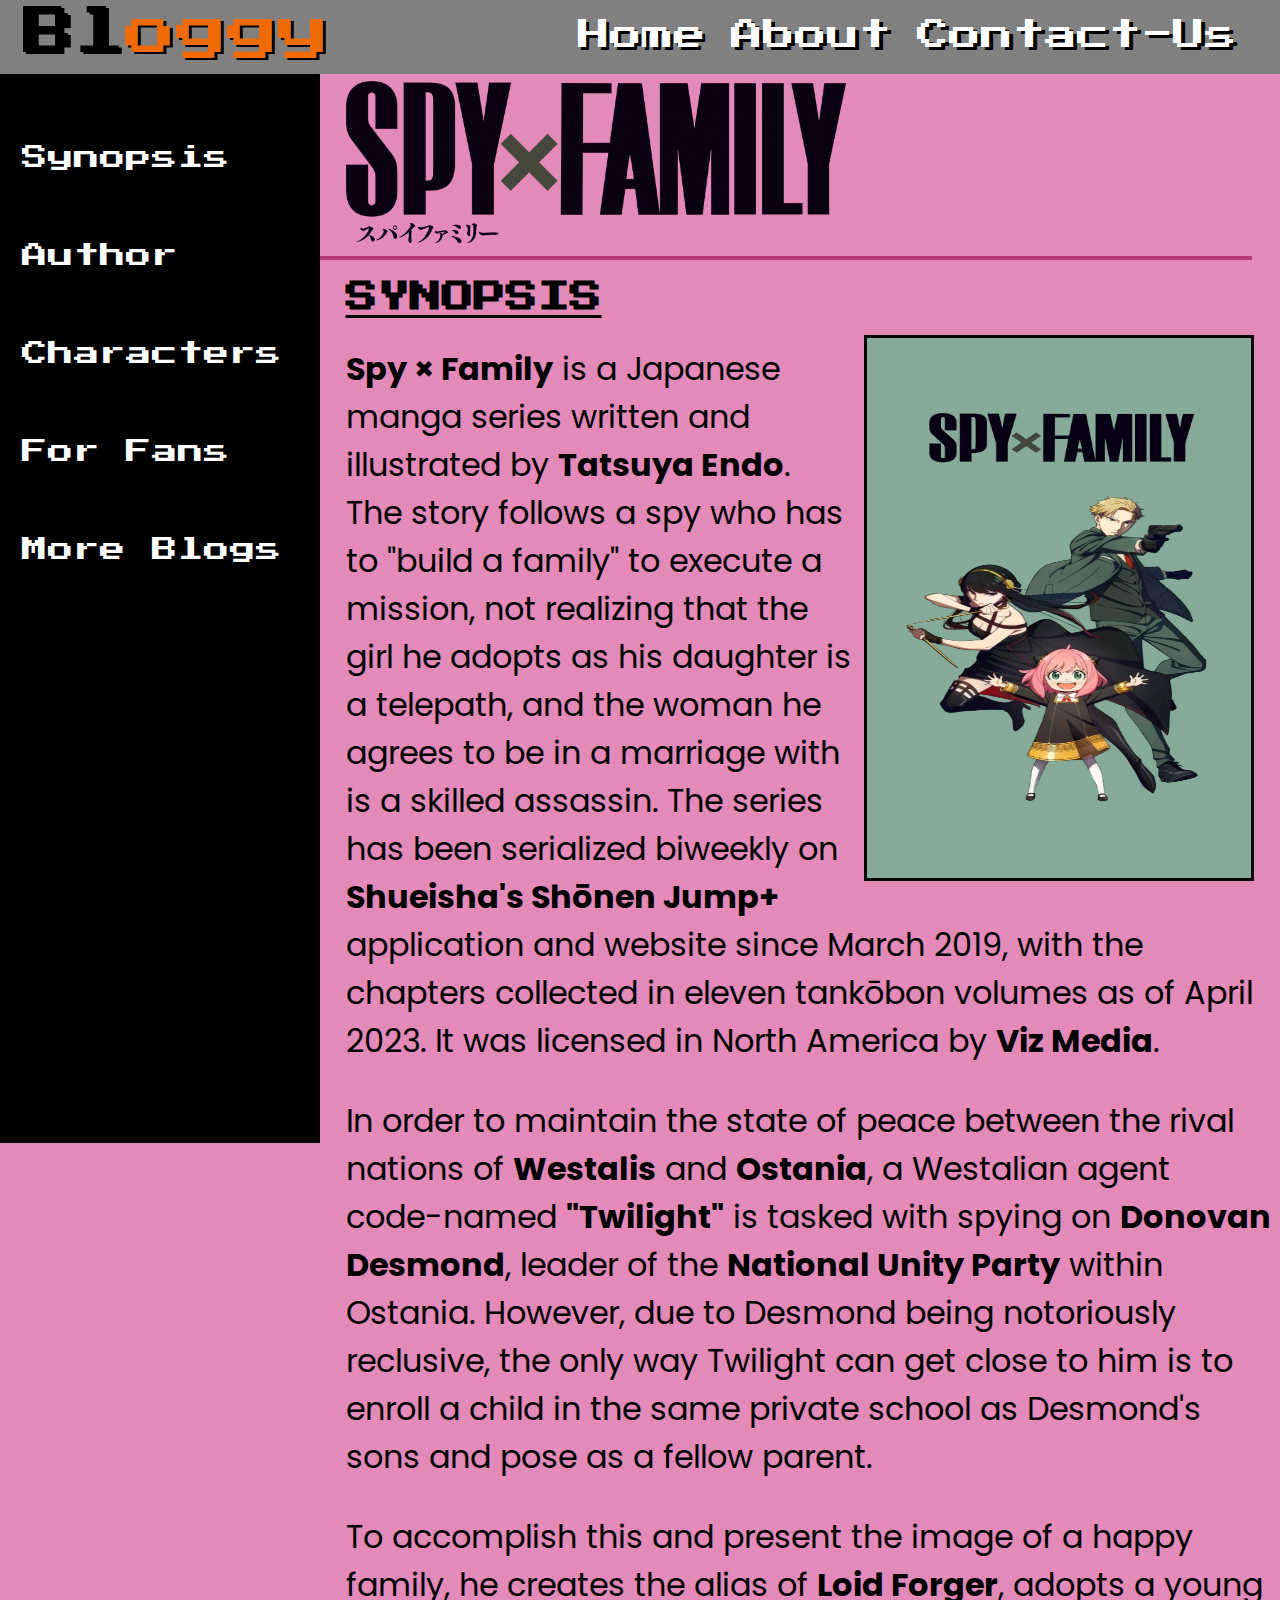
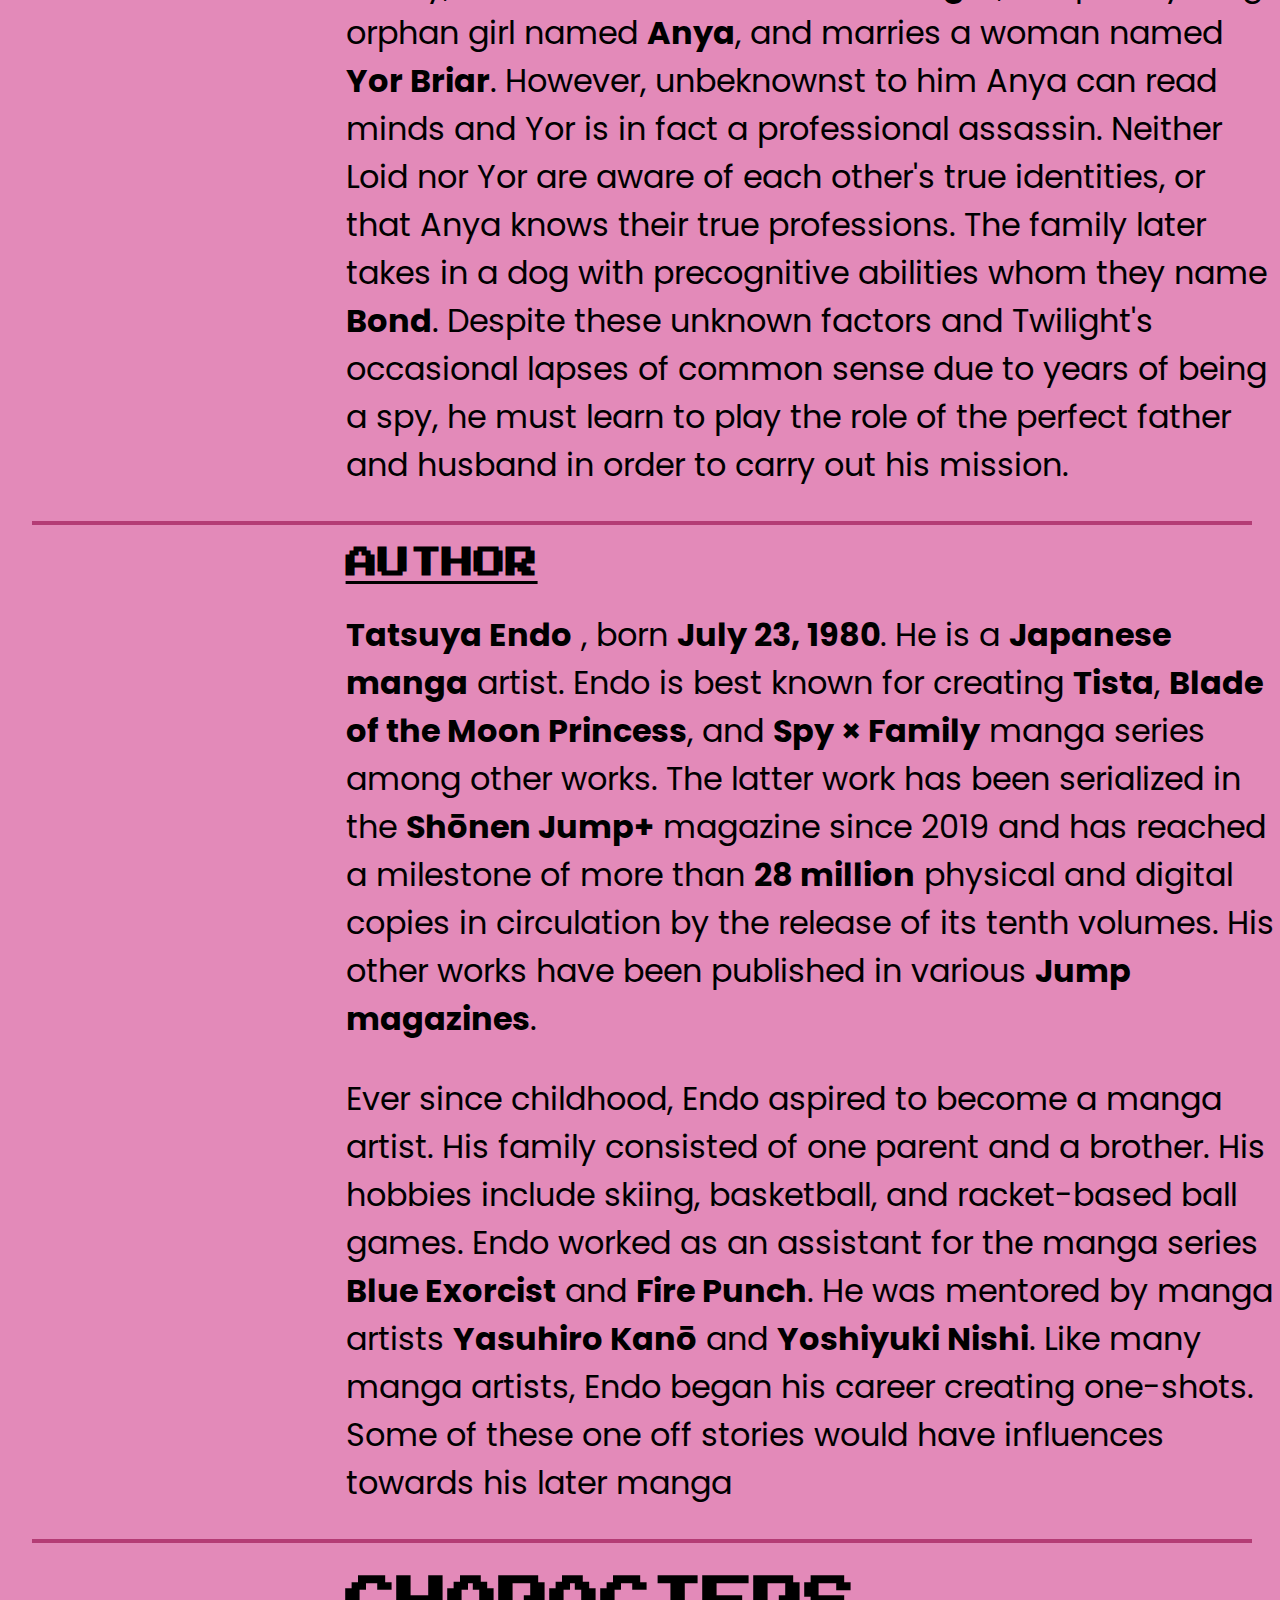
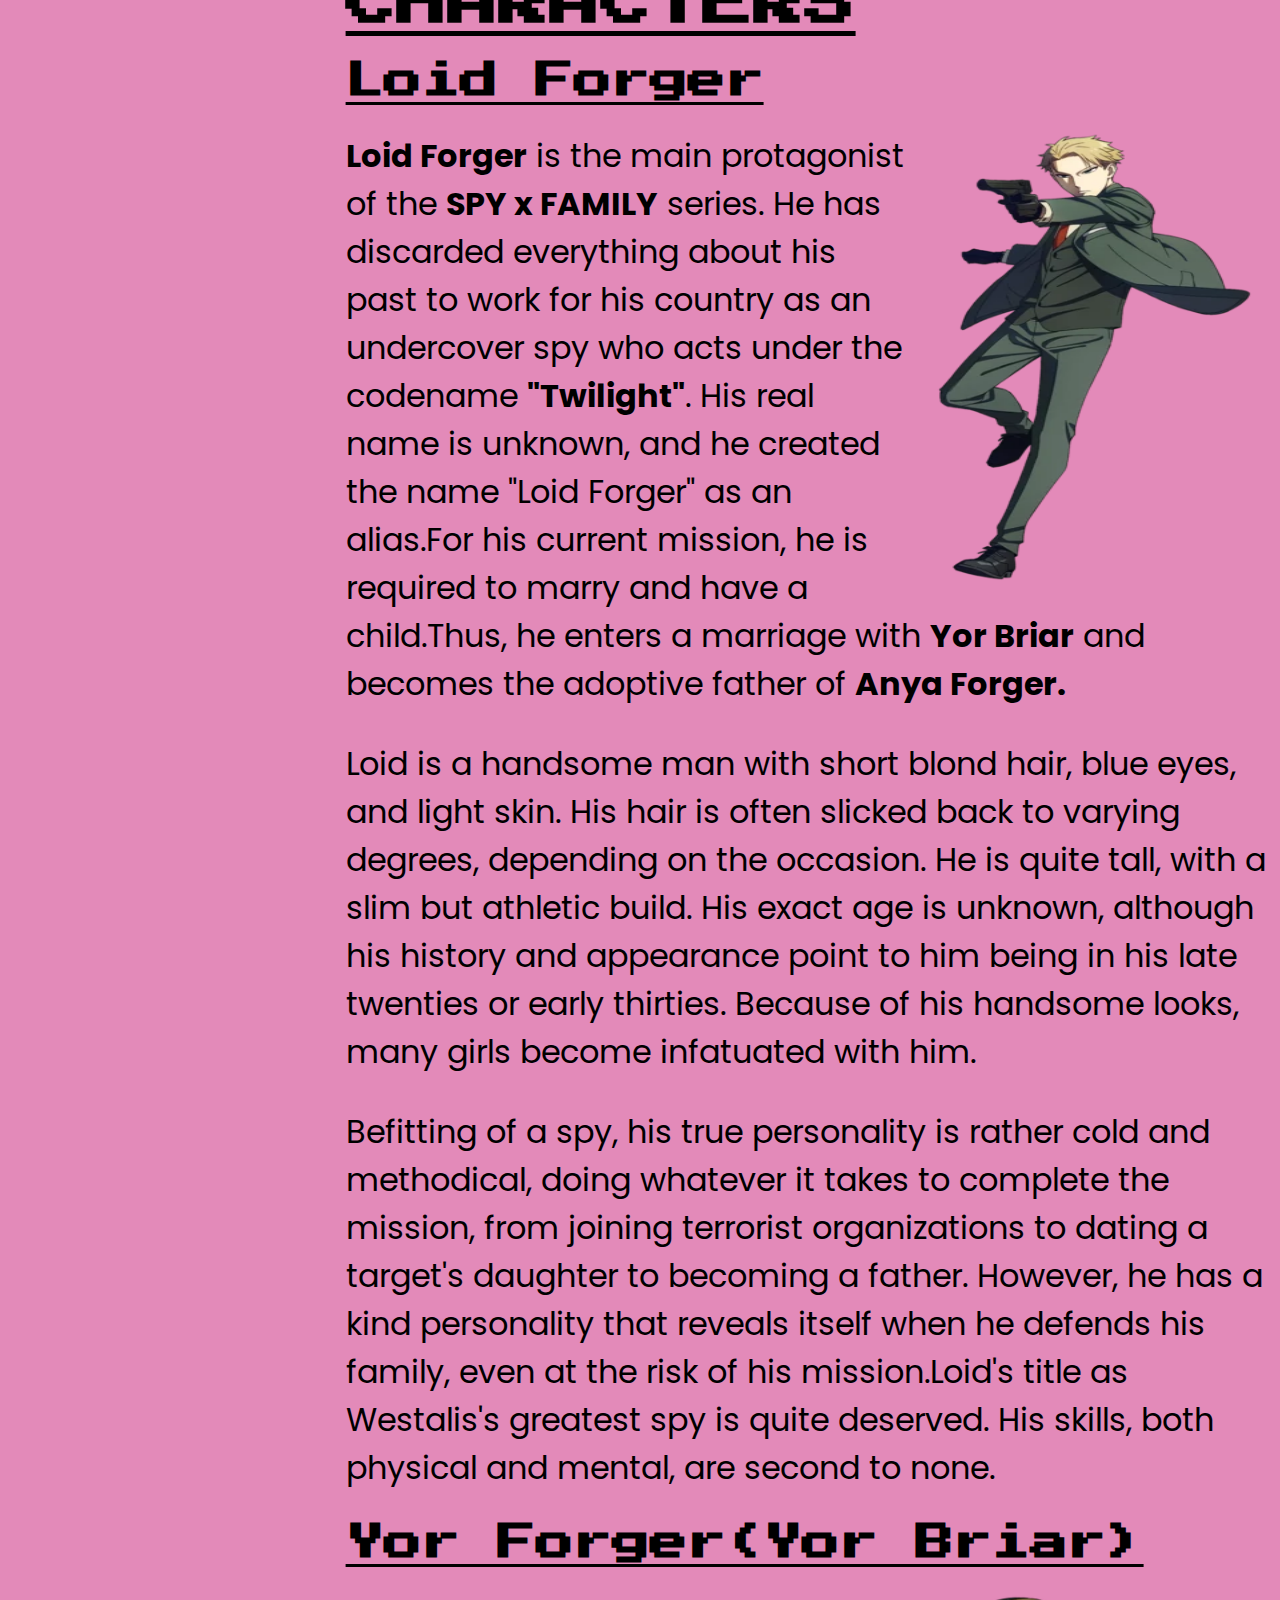
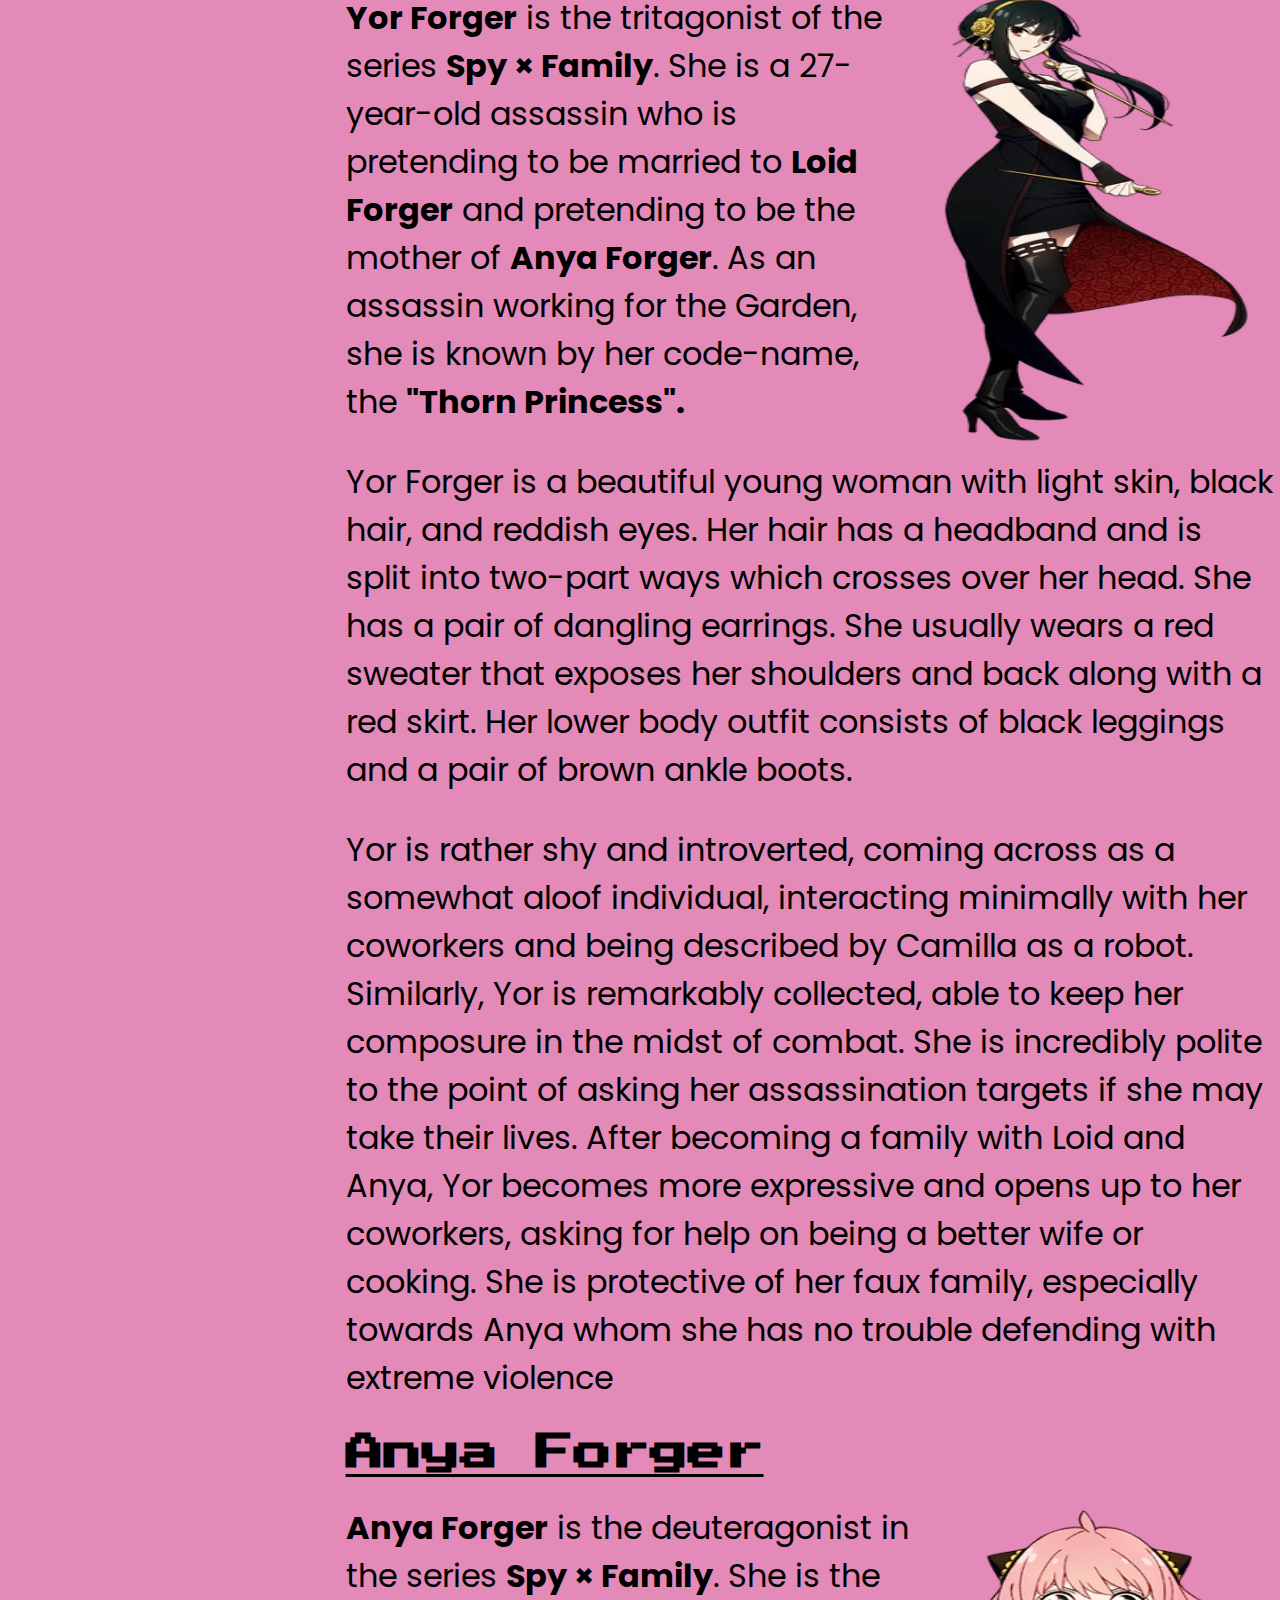
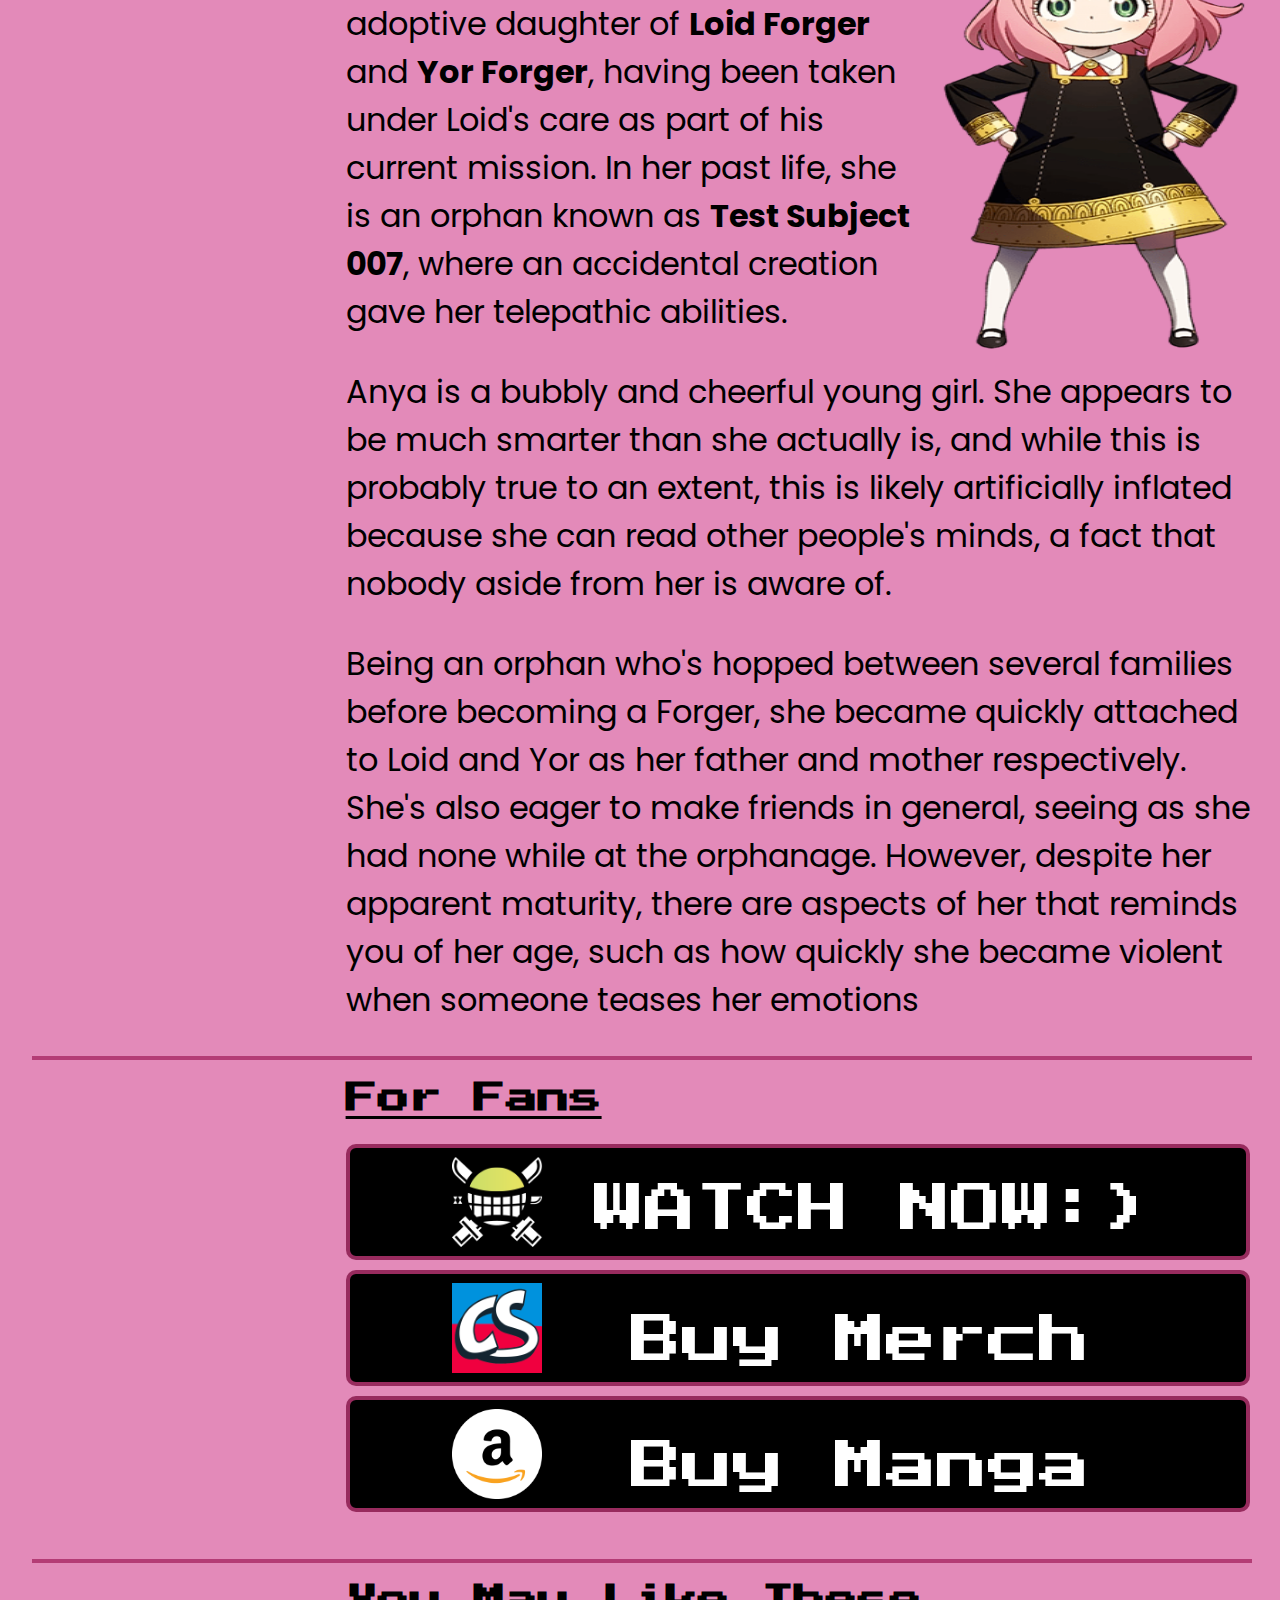
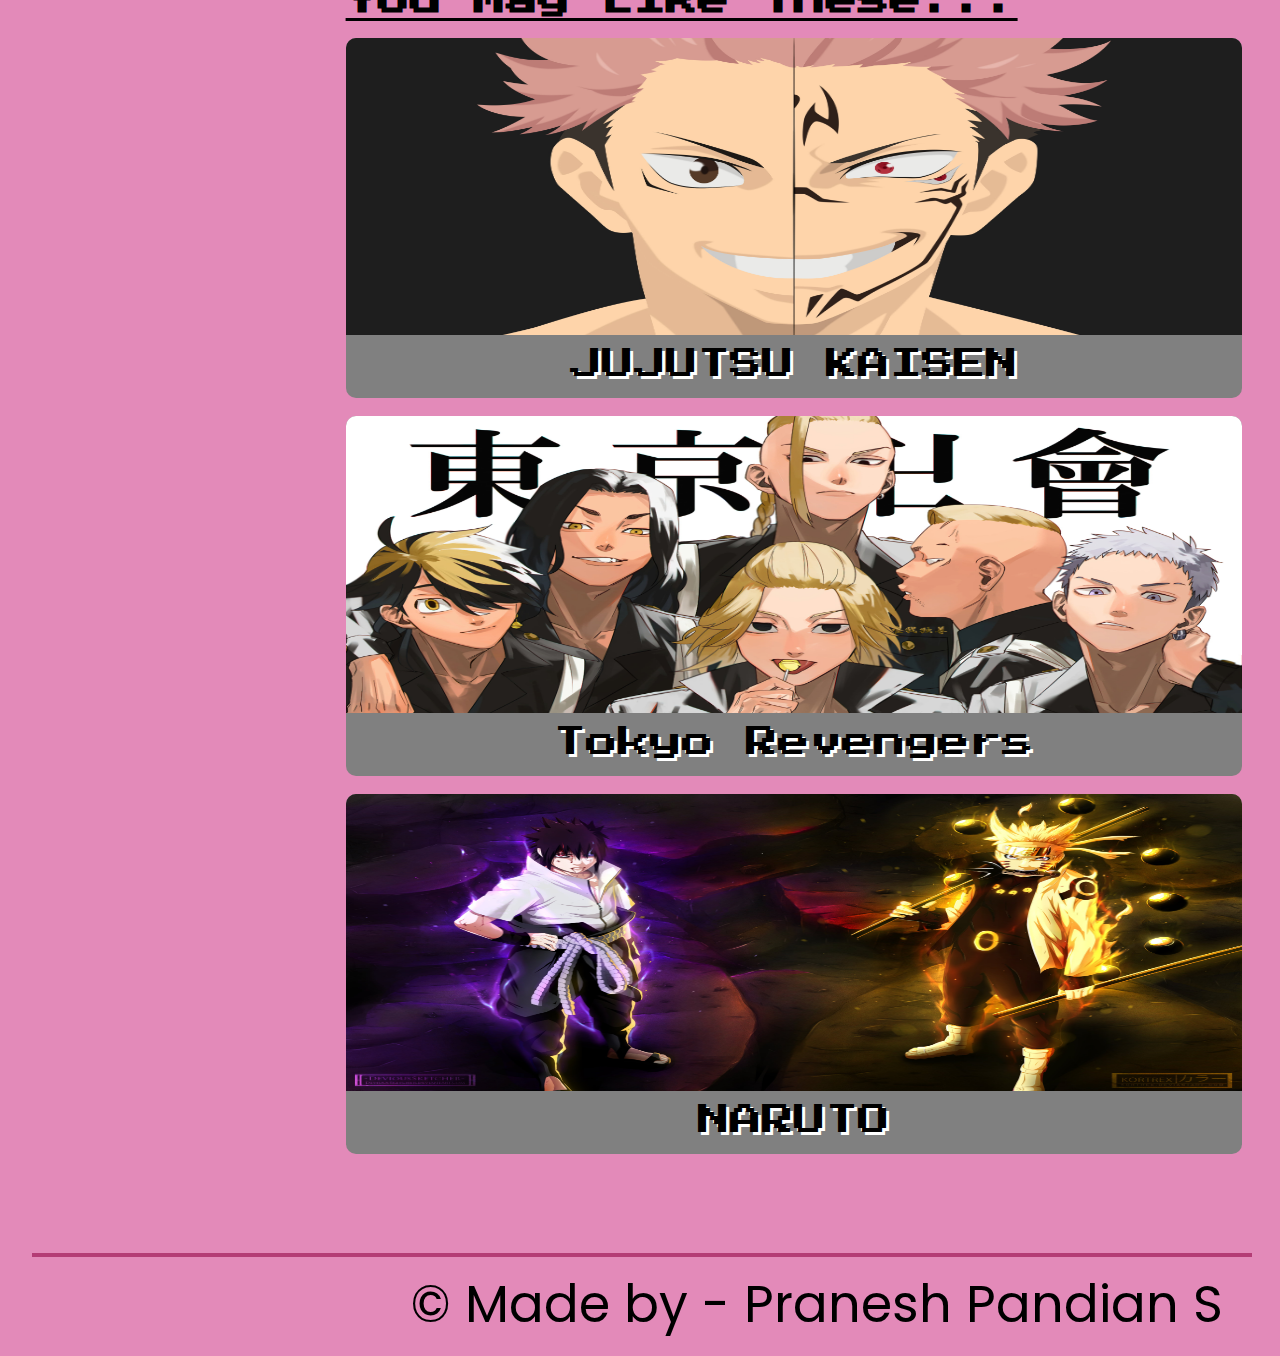
<file: html/spy.html>
<!DOCTYPE html>
<html lang="en">
<head>
    <meta charset="UTF-8">
    <meta http-equiv="X-UA-Compatible" content="IE=edge">
    <meta name="viewport" content="width=device-width, initial-scale=1.0">
    <link rel="stylesheet" href="../css/spy.css">
    <link rel="icon" href="../assets/Bloglogo.png">
    <title>Bloggy - Spy X Family</title>
</head>
<body>
    <script src="../js/spy.js"></script>
    <div class="loader" id="loader">

    </div>
     
    <div class="nav" id="nav">
        <div class="title" onclick="lid()"> 
            <p href="#aboutb" id="name">Bl<span id="nsplit">oggy</span></p>
        </div>
        <div>
            <ul class="items">
                <li id="fst" class="navli" onclick="home()">Home</li>
                <li id="abt" class="navli">About</li>
                <li id="cnct" class="navli">Contact-Us</li>
            </ul>
        </div>
    </div>

    <div class="main">
        <div id="sidebar">
            <ul>
                <li id="fir" onclick="synopsis()">Synopsis</li>
                <li id="sec" onclick="author()">Author</li>
                <li id="chr" onclick="charac()">Characters</li>
                <li id="forf" onclick="fans()">For Fans</li>
                <li id="mb" onclick="fans()">More Blogs</li>
            </ul>
            
        </div>
        <div id="else">
            <span id="lid"></span>
            <div id="title"><img src="../assets/Spy X Family/Spy_×_Family_logo.png" alt="spyXFamily" id="spy"><span id="synh"></span></div>
            <div class="rgn"></div>
            <div id="syn">
                <h1>SYNOPSIS</h1>
                <img src="../assets/Spy X Family/spyposter.jpg" alt="spy-x-family" id="poster" draggable="false">
                <p><b>Spy × Family</b> is a Japanese manga series written and illustrated by <b>Tatsuya Endo</b>. The story follows a spy who has to "build a family" to execute a mission, not realizing that the girl he adopts as his daughter is a telepath, and the woman he agrees to be in a marriage <span id="rgn1"></span> with is a skilled assassin. The series has been serialized biweekly on <b>Shueisha's Shōnen Jump+</b> application and website since March 2019, with the chapters collected in eleven tankōbon volumes as of April 2023. It was licensed in North America by <b>Viz Media</b>.</p>
                <p>In order to maintain the state of peace between the rival nations of <b>Westalis</b> and <b>Ostania</b>, a Westalian agent code-named <b>"Twilight"</b> is tasked with spying on <b>Donovan Desmond</b>, leader of the <b>National Unity Party</b> within Ostania. However, due to Desmond being notoriously reclusive, the only way Twilight can get close to him is to enroll a child in the same private school as Desmond's sons and pose as a fellow parent.</p>
                <p>To accomplish this and present the image of a happy family, he creates the alias of <b>Loid Forger</b>, adopts a young orphan girl named <b>Anya</b>, and marries a woman named <b>Yor Briar</b>. However, unbeknownst to him Anya can read minds and Yor is in fact a professional assassin. Neither Loid nor Yor are aware of each other's true identities, or that Anya knows their true professions. The family later takes in a dog with precognitive abilities whom they name <b>Bond</b>. Despite these unknown factors and Twilight's occasional lapses of common sense due to years of being a spy, he must learn to play the role of the perfect father and husband in order to carry out his mission.<span id="authh"></span></p>
            </div>
            <div class="rgn"></div>
            <div id="auth">
                <h1>AUTHOR</h1>
                <p><b>Tatsuya Endo</b> , born <b>July 23, 1980</b>. He is a <b>Japanese manga</b> artist. Endo is best known for creating <b>Tista</b>, <b>Blade of the Moon Princess</b>, and <b>Spy × Family</b> manga series among other works. The latter work has been serialized in the <b>Shōnen Jump+</b> magazine since 2019 and has reached a milestone of more than <b>28 million</b> physical and digital copies in circulation by the release of its tenth volumes. His other works have been published in various <b>Jump magazines</b>.</p>
                <p>Ever since childhood, Endo aspired to become a manga artist. His family consisted of one parent and a brother. His hobbies include skiing, basketball, and racket-based ball games. Endo worked as an assistant for the manga series <b>Blue Exorcist</b> and <b>Fire Punch</b>. He was mentored by manga artists <b>Yasuhiro Kanō</b> and <b>Yoshiyuki Nishi</b>. Like many manga artists, Endo began his career creating one-shots. Some of these one off stories would <span id="chrh"></span>have influences towards his later manga</p>
            </div>
            <div class="rgn"></div>
            <div id="char">
                <h1>CHARACTERS</h1>
                <h2>Loid Forger</h2>
                <img src="../assets/Spy X Family/Loid Forger.webp" alt="" id="chpos">
                <p><b>Loid Forger</b> is the main protagonist of the <b>SPY x FAMILY</b> series. He has discarded everything about his past to work for his country as an undercover spy who acts under the codename <b>"Twilight"</b>. His real name is unknown, and he created the name "Loid Forger" as an alias.For his current mission, he is required to marry and have a child.Thus, he enters a marriage with <b>Yor Briar</b> and becomes the adoptive father of <b>Anya Forger.</b></p>
                <p>Loid is a handsome man with short blond hair, blue eyes, and light skin. His hair is often slicked back to varying degrees, depending on the occasion. He is quite tall, with a slim but athletic build. His exact age is unknown, although his history and appearance point to him being in his late twenties or early thirties. Because of his handsome looks, many girls become infatuated with him. </p>
                <p>Befitting of a spy, his true personality is rather cold and methodical, doing whatever it takes to complete the mission, from joining terrorist organizations to dating a target's daughter to becoming a father. However, he has a kind personality that reveals itself when he defends his family, even at the risk of his mission.Loid's title as Westalis's greatest spy is quite deserved. His skills, both physical and mental, are second to none.</p>
                <h2>Yor Forger(Yor Briar)</h2>
                <img src="../assets/Spy X Family/Yor briar.webp" alt="" id="chpos">
                <p><b>Yor Forger</b> is the tritagonist of the series <b>Spy × Family</b>. She is a 27-year-old assassin who is pretending to be married to <b>Loid Forger</b> and pretending to be the mother of <b>Anya Forger</b>. As an assassin working for the Garden, she is known by her code-name, the <b>"Thorn Princess".</b></p>
                <p>Yor Forger is a beautiful young woman with light skin, black hair, and reddish eyes. Her hair has a headband and is split into two-part ways which crosses over her head. She has a pair of dangling earrings. She usually wears a red sweater that exposes her shoulders and back along with a red skirt. Her lower body outfit consists of black leggings and a pair of brown ankle boots.</p>
                <p>Yor is rather shy and introverted, coming across as a somewhat aloof individual, interacting minimally with her coworkers and being described by Camilla as a robot. Similarly, Yor is remarkably collected, able to keep her composure in the midst of combat. She is incredibly polite to the point of asking her assassination targets if she may take their lives. After becoming a family with Loid and Anya, Yor becomes more expressive and opens up to her coworkers, asking for help on being a better wife or cooking. She is protective of her faux family, especially towards Anya whom she has no trouble defending with extreme violence</p>
                <h2>Anya Forger</h2>
                <img src="../assets/Spy X Family/Anya Forger.webp" alt="" id="chpos">
                <p><b>Anya Forger</b> is the deuteragonist in the series <b>Spy × Family</b>. She is the adoptive daughter of <b>Loid Forger</b> and <b>Yor Forger</b>, having been taken under Loid's care as part of his current mission. In her past life, she is an orphan known as <b>Test Subject 007</b>, where an accidental creation gave her telepathic abilities.</p>
                <p>Anya is a bubbly and cheerful young girl. She appears to be much smarter than she actually is, and while this is probably true to an extent, this is likely artificially inflated because she can read other people's minds, a fact that nobody aside from her is aware of.</p>
                <p>Being an orphan who's hopped between several families before becoming a Forger, she became quickly attached to Loid and Yor as her father and mother respectively. She's also eager to make friends in general, seeing as she had none while at the orphanage. However, despite her apparent maturity, there are aspects of her that reminds you of her age, such as how quickly she became violent when someone teases her emotions</p>
            </div>
            <div class="rgn"></div>
            <div id="ff">
                <h1>For Fans</h1>
                <div id="watch" class="blggs" onclick="watch()">
                    <img src="../assets/zoro.png" id="logo" alt="">
                    <p id="wn">&nbsp;WATCH NOW:) </p>
                </div>
                <div id="buy" class="blggs" onclick="manga()">
                    <img src="../assets/amazon.png" id="logo" alt="">
                    <p id="bm">Buy Manga</p>

                </div>
                <div id="merch" class="blggs" onclick="merch()">
                    <img src="../assets/comicsense.jpg" id="logo" alt="">
                    <p id="bm">Buy Merch</p>
                </div>
            </div>
            <div class="rgn"></div>
            <div id="mblg">
                <h1>You May Like These...</h1>
                
                <div id="third" class="blgss">
                    <img src="../assets/jjk.jpg" id="jjki" draggable="false" onclick="pg1()">
                    <p id="jjkp">JUJUTSU KAISEN  </p>
                </div>
                <div id="sixth" class="blgss">
                    <img src="../assets/nar.jpg" id="nari" draggable="false" onclick="pg2()">
                    <p id="narp">NARUTO</p>
                </div>
                <div id="fifth" class="blgss">
                    <img src="../assets/mov.jpg" id="csi" draggable="false" onclick="pg3()">
                    <p id="csp">Tokyo Revengers</p>
                </div>

            </div>
            <div class="rgn"></div>
            <div id="last">
                <p>&#169; Made by - Pranesh Pandian S</p>
            </div>
        </div>
    </div>
</body>
</html>
</file>
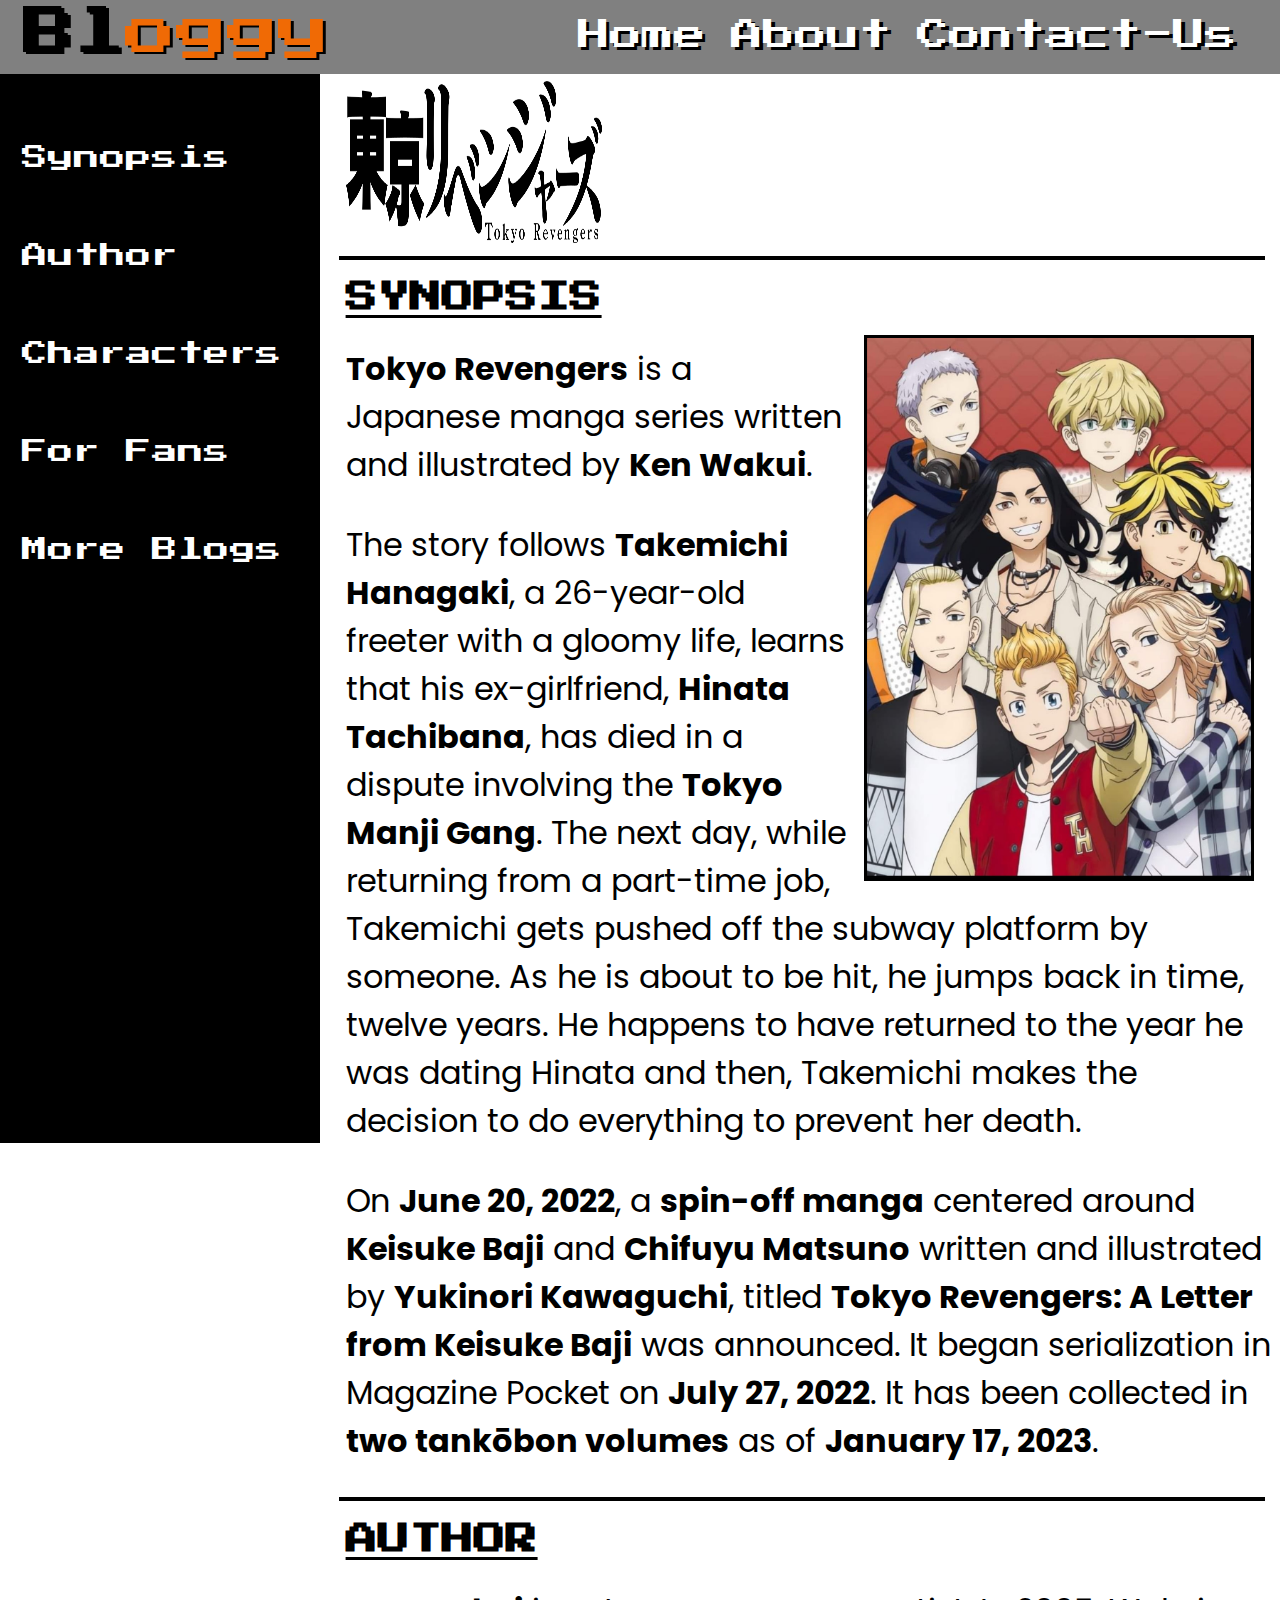
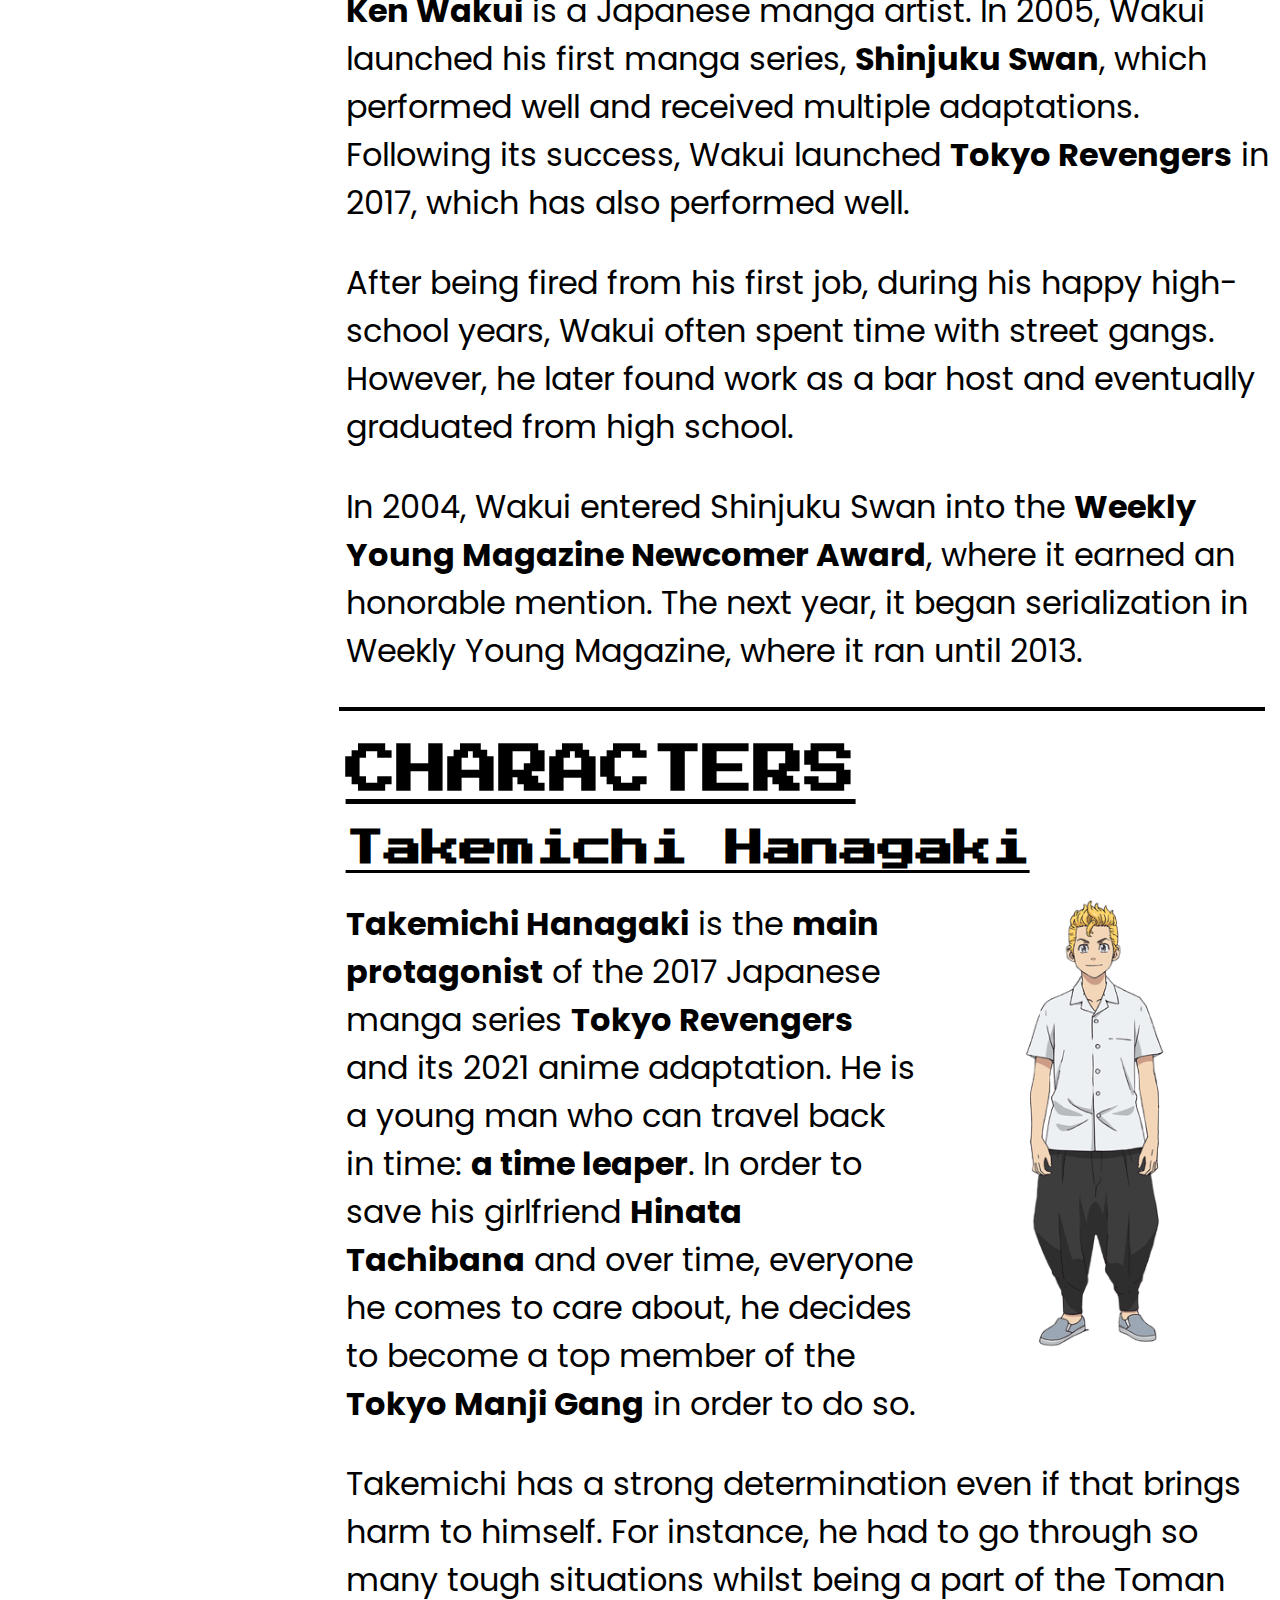
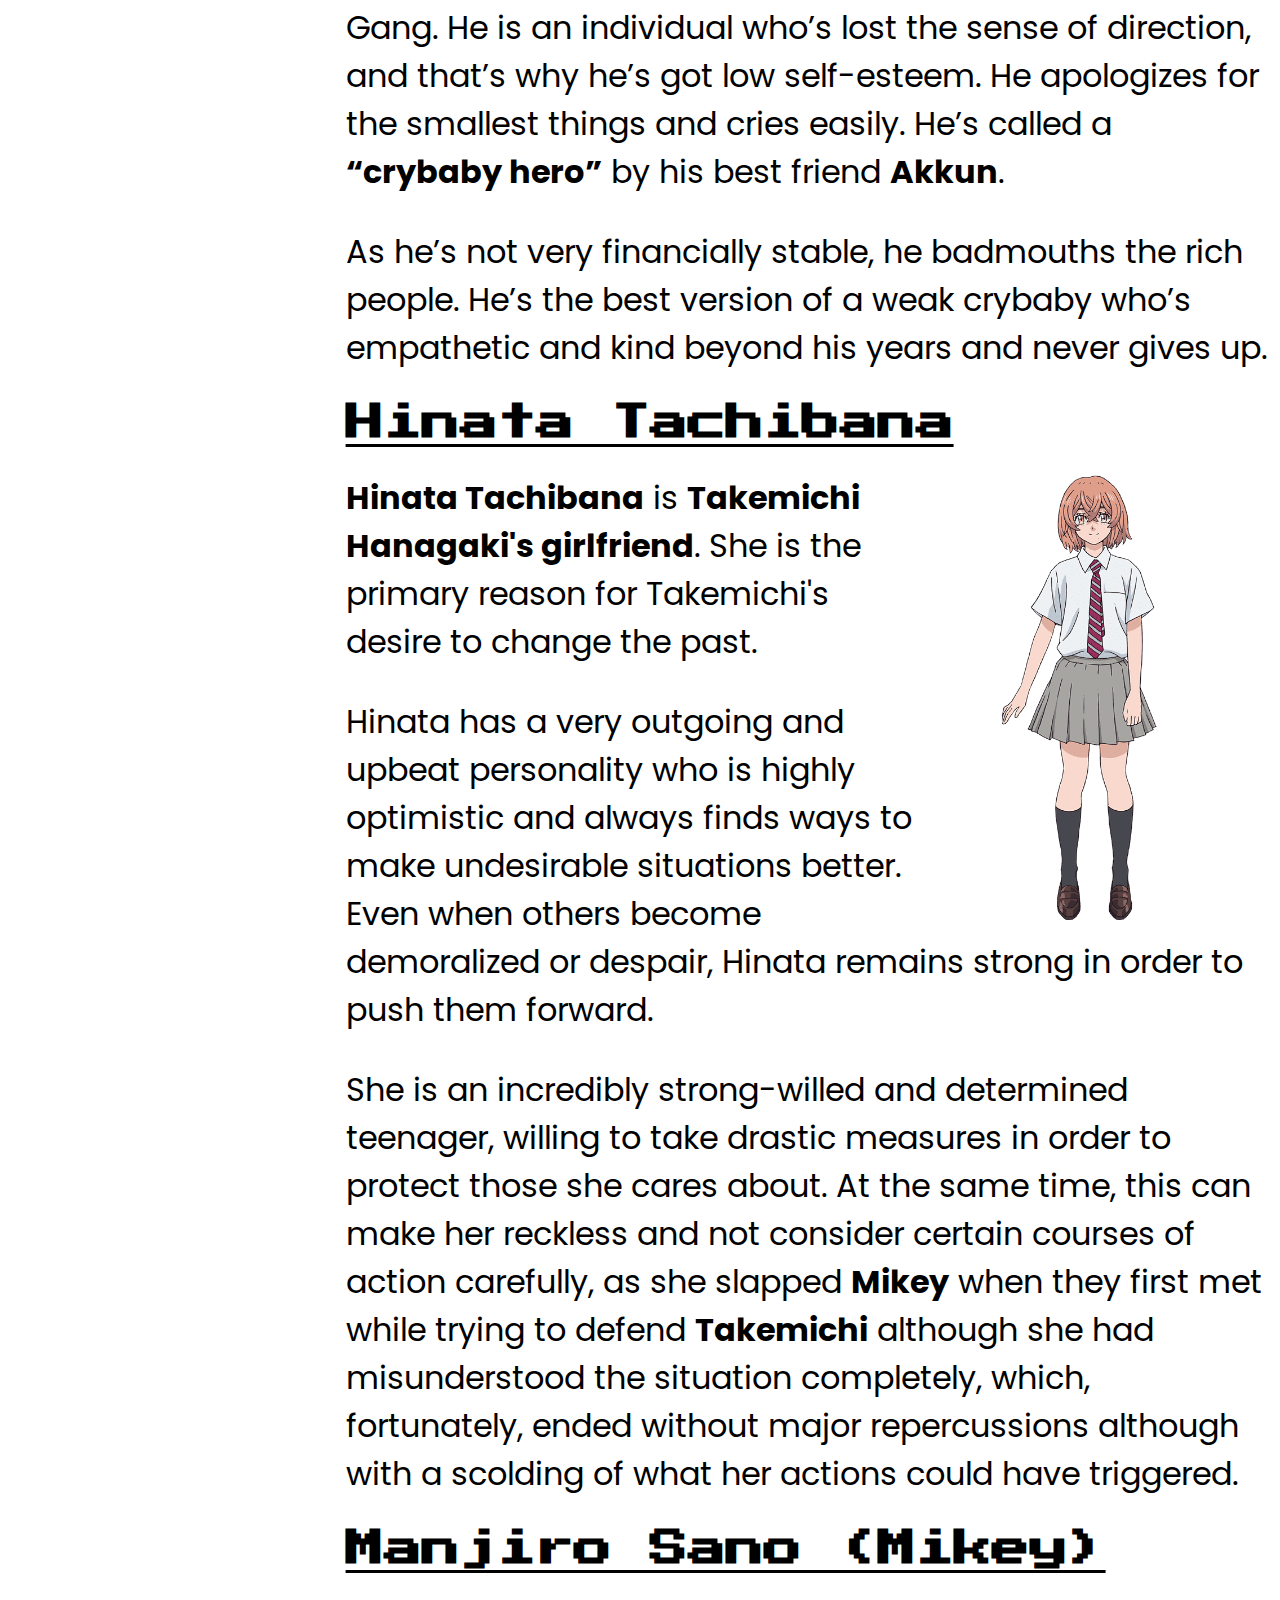
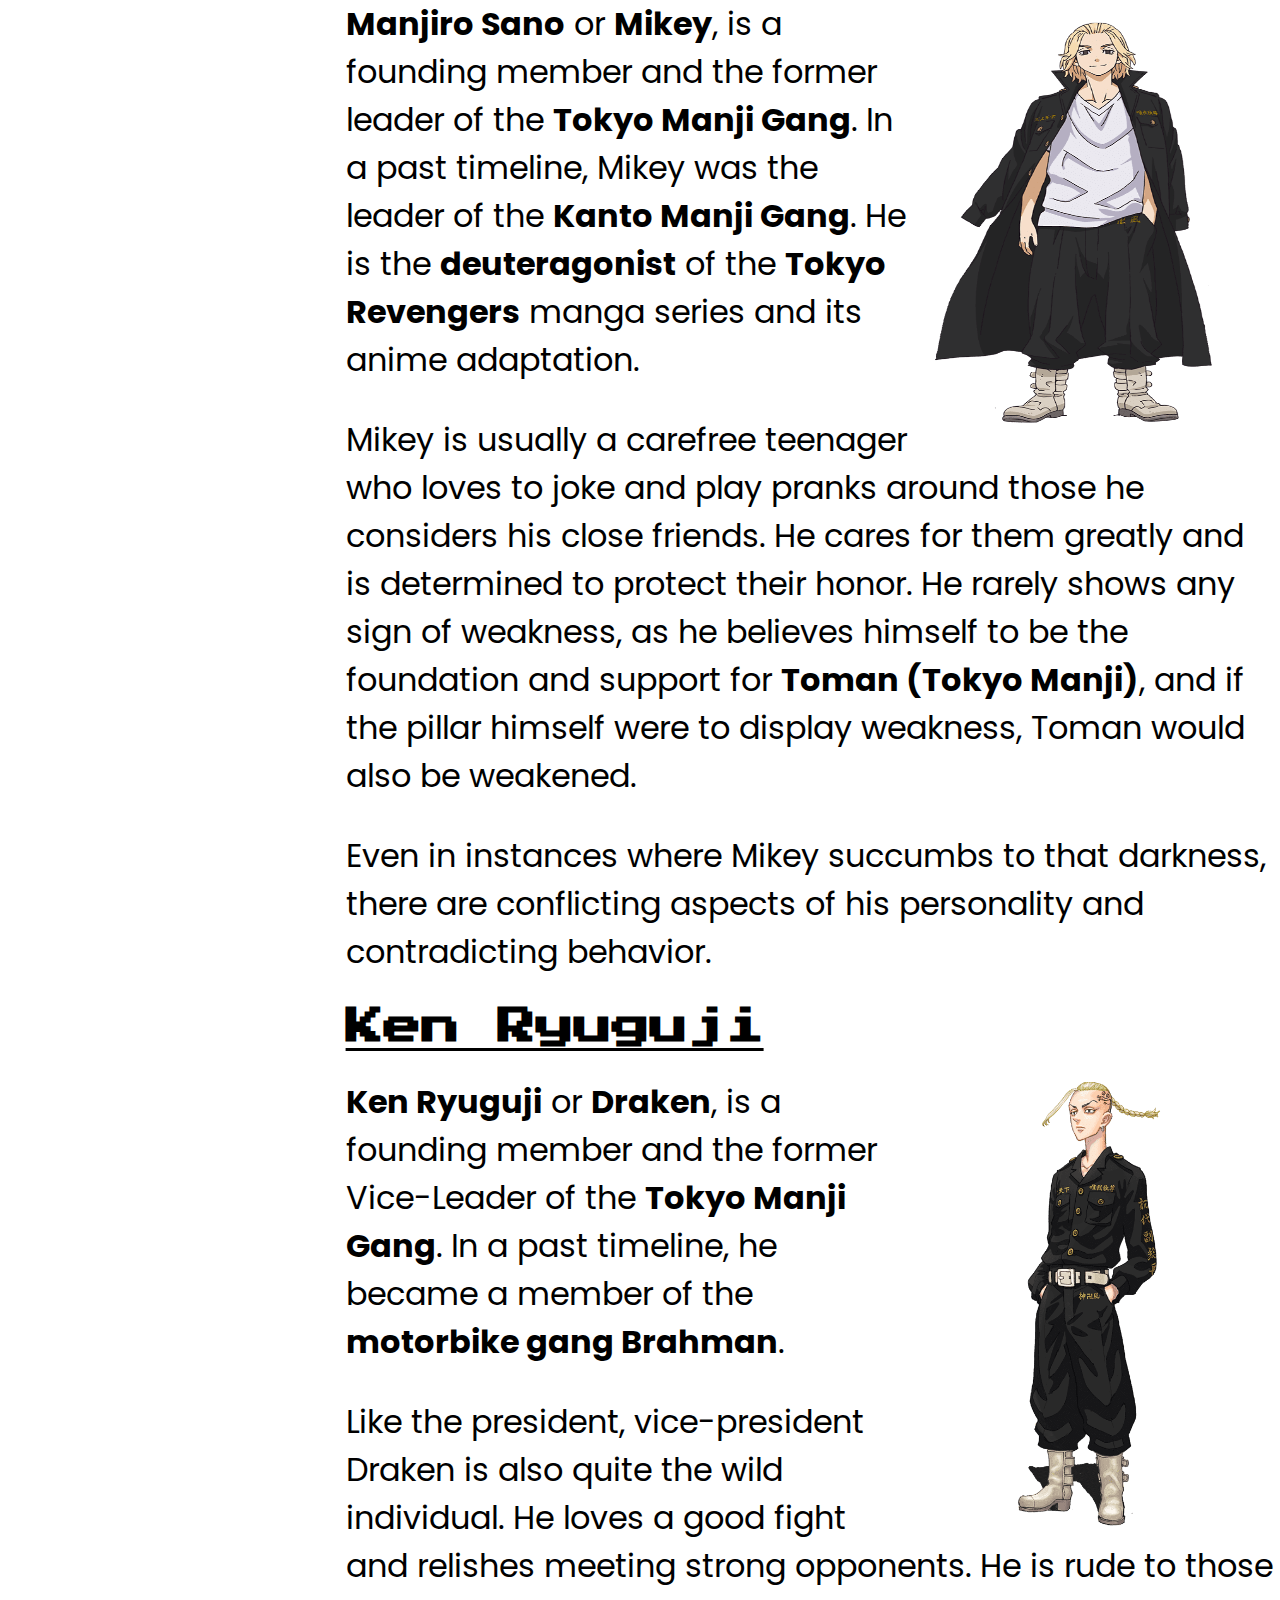
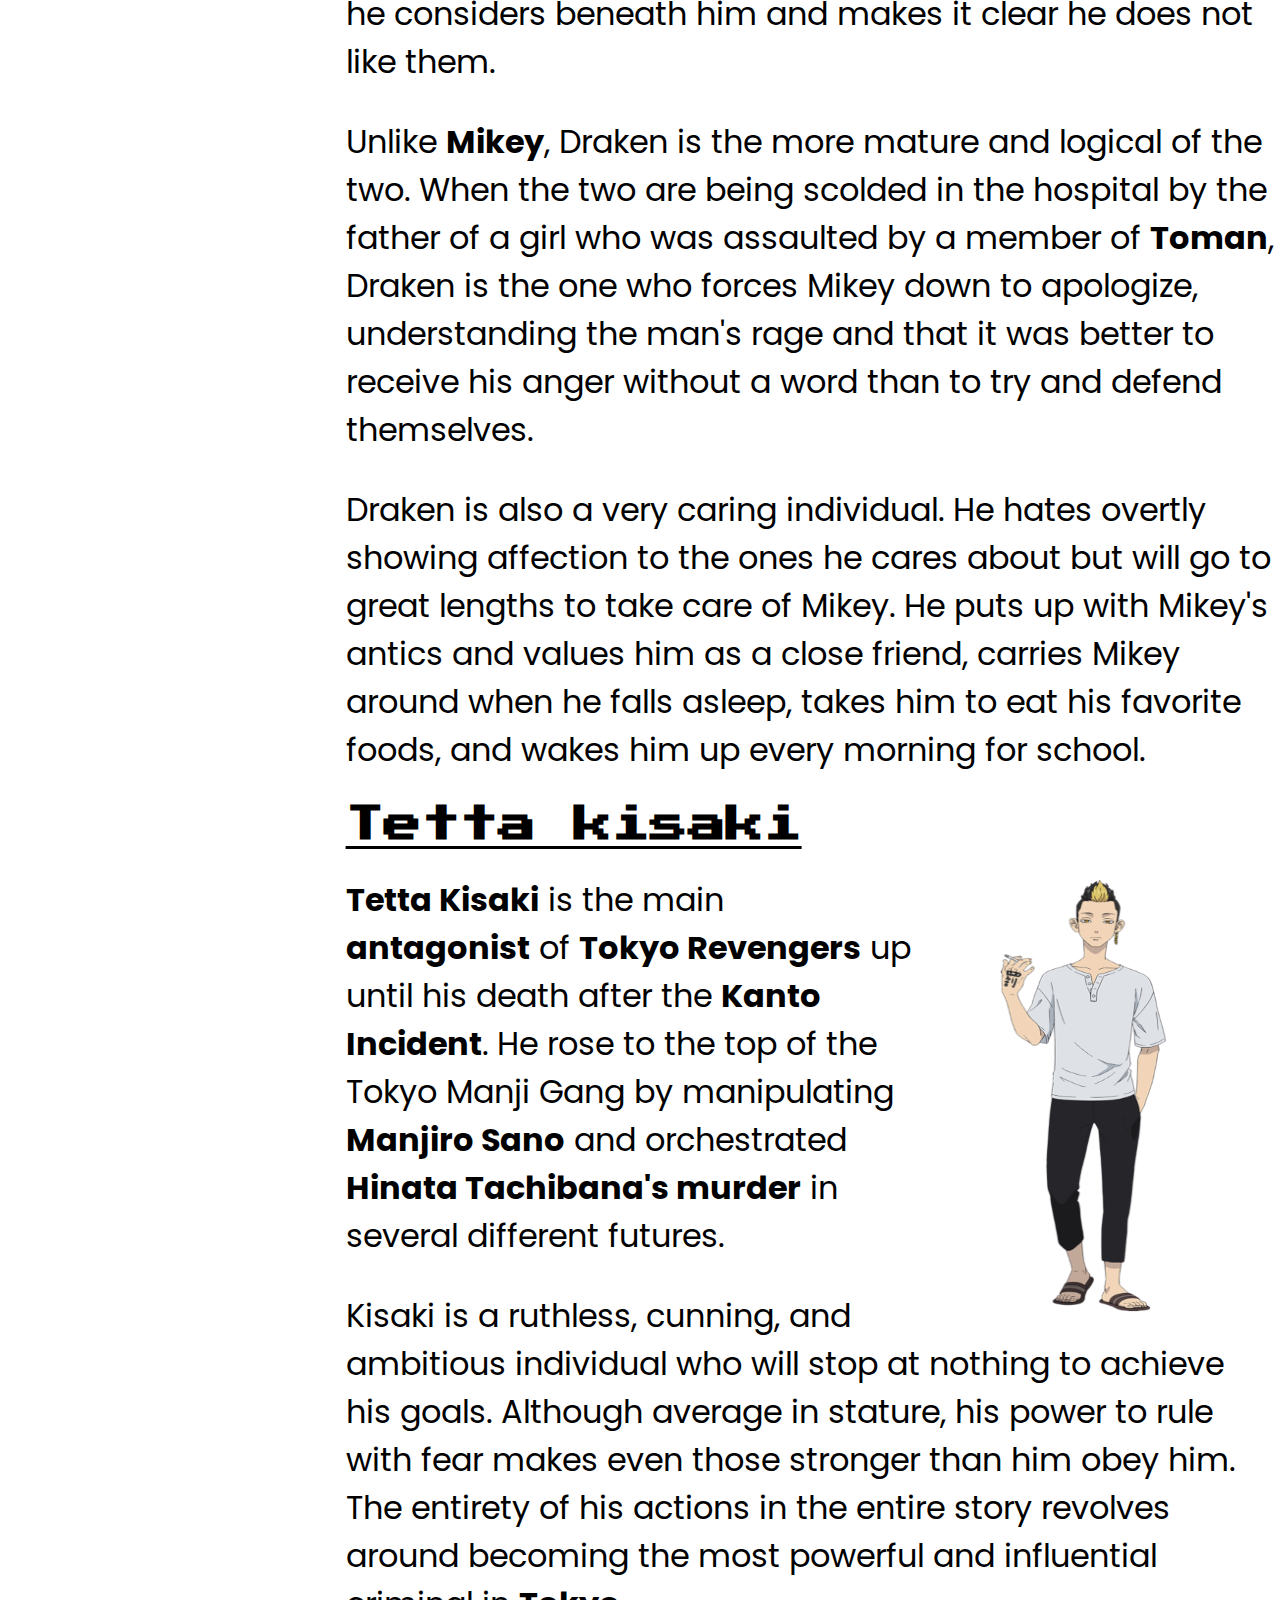
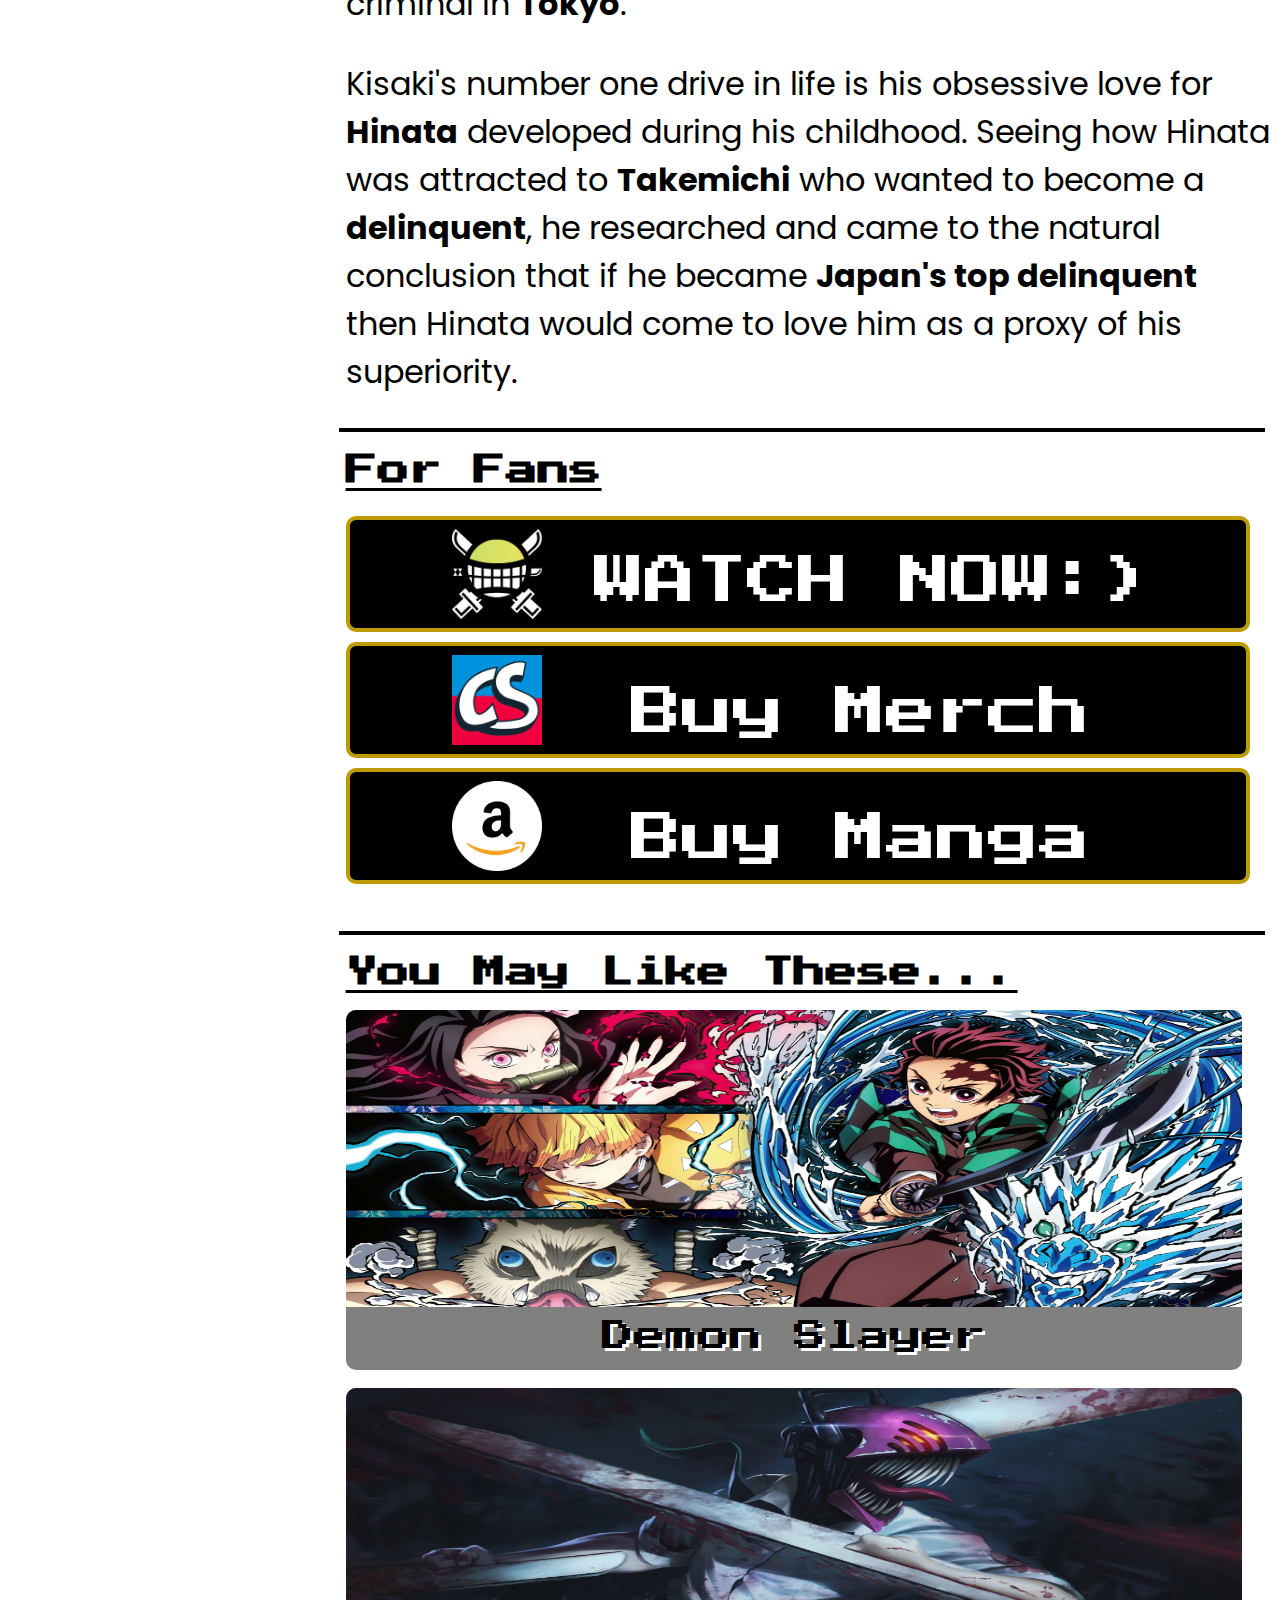
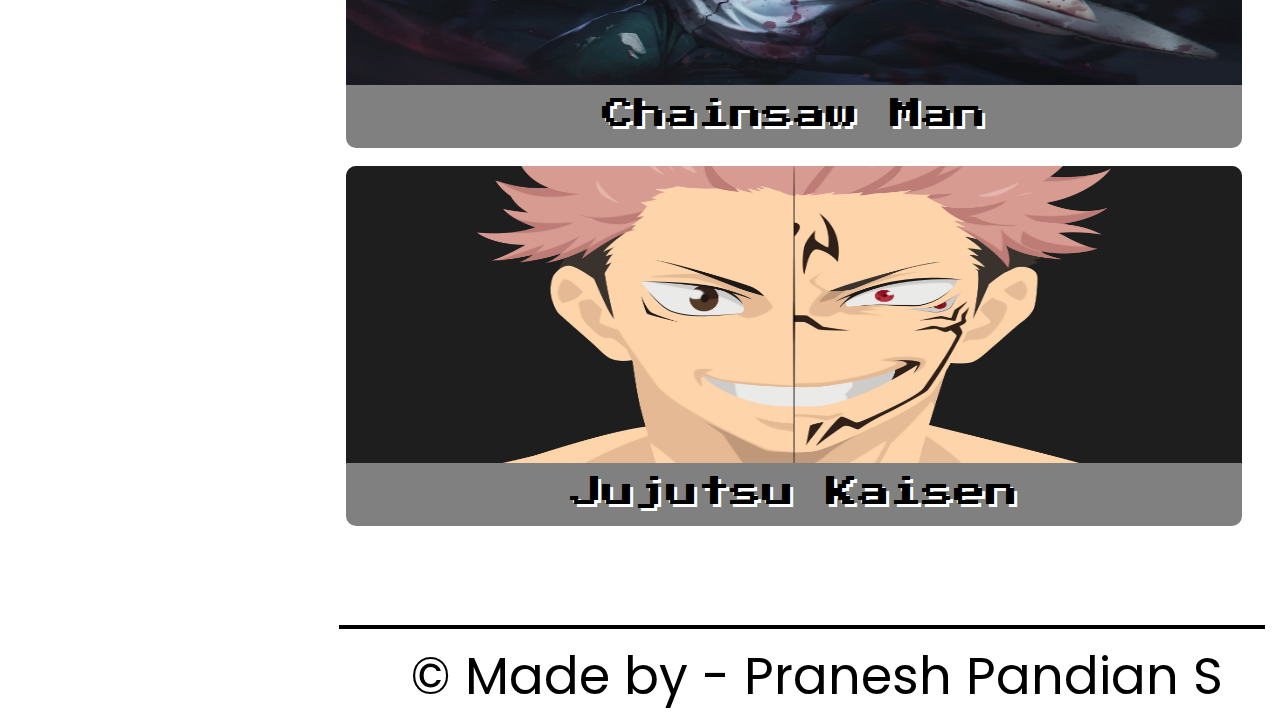
<file: html/tokyo.html>
<!DOCTYPE html>
<html lang="en">
<head>
    <meta charset="UTF-8">
    <meta http-equiv="X-UA-Compatible" content="IE=edge">
    <meta name="viewport" content="width=device-width, initial-scale=1.0">
    <link rel="stylesheet" href="../css/tokyo.css">
    <link rel="icon" href="../assets/Bloglogo.png">
    <title>Bloggy - Tokyo Revengers</title>
</head>
<body>
    <script src="../js/tokyo.js"></script>
    <div class="loader" id="loader"></div>
    
    <div class="nav" id="nav">
        <div class="title" onclick="lid()"> 
            <p href="#aboutb" id="name">Bl<span id="nsplit">oggy</span></p>
        </div>
        <div>
            <ul class="items">
                <li id="fst" class="navli" onclick="home()">Home</li>
                <li id="abt" class="navli">About</li>
                <li id="cnct" class="navli">Contact-Us</li>
            </ul>
        </div>
    </div>

    <div class="main">
        <div id="sidebar">
            <ul>
                <li id="fir" onclick="synopsis()">Synopsis</li>
                <li id="sec" onclick="author()">Author</li>
                <li id="chr" onclick="charac()">Characters</li>
                <li id="forf" onclick="fans()">For Fans</li>
                <li id="mb" onclick="fans()">More Blogs</li>
            </ul>
        </div>
        <div id="else">
            <span id="lid"></span>
            <span id="synh"></span>
            <div id="title"><img src="../assets/Tokyo/tokyo title.png" alt="pokemon" id="spy"><span id="synh"></span></div>
            <div class="rgn"></div>
            <div id="syn">
                <h1>SYNOPSIS</h1>
                <img src="../assets/Tokyo/tokyo poster.jpg" alt="pokemon" id="poster" draggable="false">
                <p><b>Tokyo Revengers</b> is a Japanese manga series written and illustrated by <b>Ken Wakui</b>. </p>
                <p>The story follows <b>Takemichi Hanagaki</b>, a 26-year-old freeter with a gloomy life, learns that his ex-girlfriend, <b>Hinata Tachibana</b>, has died in a dispute involving the <b>Tokyo Manji Gang</b>. The next day, while returning from a part-time job, Takemichi gets pushed off the subway platform by someone. As he is about to be hit, he jumps back in time, twelve years. He happens to have returned to the year he was dating Hinata and then, Takemichi makes the decision to do everything to prevent her death.</p>
                <p>On <b>June 20, 2022</b>, a <b>spin-off manga</b> centered around <b>Keisuke Baji</b> and <b>Chifuyu Matsuno</b> written and illustrated by <b>Yukinori Kawaguchi</b>, titled <b>Tokyo Revengers: A Letter from Keisuke Baji</b> was announced. It began serialization in Magazine Pocket on <b>July 27, 2022</b>. It has been collected in <b>two tankōbon volumes</b> as of <b>January 17, 2023</b>. <span id="authh"></span></p>
            </div>
            <div class="rgn"></div> 
            <div id="auth">
                <h1>AUTHOR</h1>
                <p><b>Ken Wakui</b> is a Japanese manga artist. In 2005, Wakui launched his first manga series, <b>Shinjuku Swan</b>, which performed well and received multiple adaptations. Following its success, Wakui launched <b>Tokyo Revengers</b> in 2017, which has also performed well.</p>
                <p>After being fired from his first job, during his happy high-school years, Wakui often spent time with street gangs. However, he later found work as a bar host and eventually graduated from high school.</p>
                <p>In 2004, Wakui entered Shinjuku Swan into the <b>Weekly Young Magazine Newcomer Award</b>, where it earned an honorable mention. The next year, it began serialization in Weekly Young Magazine, where it ran until 2013. <span id="chrh"></span></p>
            </div>
            <div class="rgn"></div>
            <div id="char">
                <h1>CHARACTERS</h1>
                <h2>Takemichi Hanagaki</h2>
                <img src="../assets/Tokyo/takemichi.webp" alt="" id="chpos">
                <p><b>Takemichi Hanagaki</b> is the <b>main protagonist</b> of the 2017 Japanese manga series <b>Tokyo Revengers</b> and its 2021 anime adaptation. He is a young man who can travel back in time: <b>a time leaper</b>. In order to save his girlfriend <b>Hinata Tachibana</b> and over time, everyone he comes to care about, he decides to become a top member of the <b>Tokyo Manji Gang</b> in order to do so.</p>
                <p>Takemichi has a strong determination even if that brings harm to himself. For instance, he had to go through so many tough situations whilst being a part of the Toman Gang. He is an individual who’s lost the sense of direction, and that’s why he’s got low self-esteem. He apologizes for the smallest things and cries easily. He’s called a <b>“crybaby hero”</b> by his best friend <b>Akkun</b>.</p>
                <p>As he’s not very financially stable, he badmouths the rich people. He’s the best version of a weak crybaby who’s empathetic and kind beyond his years and never gives up.                </p>
                <h2>Hinata Tachibana</h2>
                <img src="../assets/Tokyo/hinata.png" alt="" id="chpos">
                <p><b>Hinata Tachibana</b> is <b>Takemichi Hanagaki's girlfriend</b>. She is the primary reason for Takemichi's desire to change the past.</p>
                <p>Hinata has a very outgoing and upbeat personality who is highly optimistic and always finds ways to make undesirable situations better. Even when others become demoralized or despair, Hinata remains strong in order to push them forward. </p>
                <p>She is an incredibly strong-willed and determined teenager, willing to take drastic measures in order to protect those she cares about. At the same time, this can make her reckless and not consider certain courses of action carefully, as she slapped <b>Mikey</b> when they first met while trying to defend <b>Takemichi</b> although she had misunderstood the situation completely, which, fortunately, ended without major repercussions although with a scolding of what her actions could have triggered.</p>
                <h2>Manjiro Sano (Mikey)</h2>
                <img src="../assets/Tokyo/mikey.png" alt="" id="chpos">
                <p><b>Manjiro Sano</b> or <b>Mikey</b>, is a founding member and the former leader of the <b>Tokyo Manji Gang</b>. In a past timeline, Mikey was the leader of the <b>Kanto Manji Gang</b>. He is the <b>deuteragonist</b> of the <b>Tokyo Revengers</b> manga series and its anime adaptation.</p>
                <p>Mikey is usually a carefree teenager who loves to joke and play pranks around those he considers his close friends. He cares for them greatly and is determined to protect their honor. He rarely shows any sign of weakness, as he believes himself to be the foundation and support for <b>Toman (Tokyo Manji)</b>, and if the pillar himself were to display weakness, Toman would also be weakened.</p>
                <p>Even in instances where Mikey succumbs to that darkness, there are conflicting aspects of his personality and contradicting behavior. </p>
                <h2>Ken Ryuguji</h2>
                <img src="../assets/Tokyo/draken.png" alt="" id="chpos">
                <p><b>Ken Ryuguji</b> or <b>Draken</b>, is a founding member and the former Vice-Leader of the <b>Tokyo Manji Gang</b>. In a past timeline, he became a member of the <b>motorbike gang Brahman</b>.</p>
                <p>Like the president, vice-president Draken is also quite the wild individual. He loves a good fight and relishes meeting strong opponents. He is rude to those he considers beneath him and makes it clear he does not like them.</p>
                <p>Unlike <b>Mikey</b>, Draken is the more mature and logical of the two. When the two are being scolded in the hospital by the father of a girl who was assaulted by a member of <b>Toman</b>, Draken is the one who forces Mikey down to apologize, understanding the man's rage and that it was better to receive his anger without a word than to try and defend themselves.</p>
                <p>Draken is also a very caring individual. He hates overtly showing affection to the ones he cares about but will go to great lengths to take care of Mikey. He puts up with Mikey's antics and values him as a close friend, carries Mikey around when he falls asleep, takes him to eat his favorite foods, and wakes him up every morning for school.</p>
                <h2>Tetta kisaki</h2>
                <img src="../assets/Tokyo/kisaki.png" alt="" id="chpos">
                <p><b>Tetta Kisaki</b> is the main <b>antagonist</b> of <b>Tokyo Revengers</b> up until his death after the <b>Kanto Incident</b>. He rose to the top of the Tokyo Manji Gang by manipulating <b>Manjiro Sano</b> and orchestrated <b>Hinata Tachibana's murder</b> in several different futures.</p>
                <p>Kisaki is a ruthless, cunning, and ambitious individual who will stop at nothing to achieve his goals. Although average in stature, his power to rule with fear makes even those stronger than him obey him. The entirety of his actions in the entire story revolves around becoming the most powerful and influential criminal in <b>Tokyo</b>.</p>
                <p>Kisaki's number one drive in life is his obsessive love for <b>Hinata</b> developed during his childhood. Seeing how Hinata was attracted to <b>Takemichi</b> who wanted to become a <b>delinquent</b>, he researched and came to the natural conclusion that if he became <b>Japan's top delinquent</b> then Hinata would come to love him as a proxy of his superiority.</p>
            </div>
            <div class="rgn"></div>
            <div id="ff">
                <h1>For Fans</h1>
                <div id="watch" class="blggs" onclick="watch()">
                    <img src="../assets/zoro.png" id="logo" alt="">
                    <p id="wn">&nbsp;WATCH NOW:) </p>
                </div>
                <div id="buy" class="blggs" onclick="manga()">
                    <img src="../assets/amazon.png" id="logo" alt="">
                    <p id="bm">Buy Manga</p>

                </div>
                <div id="merch" class="blggs" onclick="merch()">
                    <img src="../assets/comicsense.jpg" id="logo" alt="">
                    <p id="bm">Buy Merch</p>
                </div>
            </div>
            <div class="rgn"></div>
            <div id="mblg">
                <h1>You May Like These...</h1>
                
                <div id="third" class="blgss">
                    <img src="../assets/demon.jpg" id="jjki" draggable="false" onclick="pg1()">
                    <p id="jjkp">Demon Slayer</p>
                </div>
                <div id="sixth" class="blgss">
                    <img src="../assets/jjk.jpg" id="nari" draggable="false" onclick="pg2()">
                    <p id="narp">Jujutsu Kaisen</p>
                </div>
                <div id="fifth" class="blgss">
                    <img src="../assets/cs.jpg" id="csi" draggable="false" onclick="pg3()">
                    <p id="csp">Chainsaw Man</p>
                </div>

            </div>
            <div class="rgn"></div>
            <div id="last">
                <p>&#169; Made by - Pranesh Pandian S</p>
            </div>
        </div>
    </div>
</body>
</html>
</file>
<file: css/Maincs.css>
@import url('https://fonts.googleapis.com/css2?family=Press+Start+2P&display=swap');
@import url('https://fonts.googleapis.com/css2?family=Poppins&display=swap');

#loader{
    height: 100vh;
    width: 100%;
    background:black url(../assets/Loader.gif) no-repeat center center;
    position: fixed;
    z-index: 99;
}

*{
    scroll-behavior: smooth;
}

body{
    margin: 0;
    background-color: black;
}

nav{
    background-color: grey;
    padding:20px 2px 0 0 ;
    height: 0px;
    min-height: 40px;
    overflow: hidden;
}

ul{
    display: flex;
    list-style-type: none;
    font-size: 20px;
    font-family:'Press Start 2P', cursive;
    color: white;
    text-shadow: 3px 3px black;
    position: absolute;
    margin: -15px 0 0 80px;
}

.items li{
    padding: 15px;
}

#fst{
    margin:0 0 0 630px ;
}
.navli:hover{
    cursor: pointer;
    color: black;
    text-shadow: 3px 3px aliceblue;
}


#name{
    margin: -10px 0 0 40px;
    font-size: 40px;
    color: black;
    font-family: 'Press Start 2P', cursive;
    text-shadow: 4px 4px black;
    position:absolute;
    z-index: 1;
}
#name:hover{
    cursor: pointer;
}
#nsplit{
    color: rgb(240, 106, 5);
}
a{
    text-decoration: none;
}

.summa{ 
    width: 100%;
    background-color: black;
}

.slider{
    height: 90vh;
    width: 100%;
    margin: -0px 0 0 0;
}
#img{
    height:75vh;
    width:91vw;
    margin: 20px 0 0 4.5vw;
    border-radius: 10px 10px 0 0;
}

#ll{
    display: flex;
}   
#imgp{
    background-color: rgb(70, 70, 70);
    width: 91vw;
    height: 5vh;
    border-radius: 0 0 10px 10px;
    margin: -5px 0 0 4.5vw;
    color: white;
    text-align: center;
    padding: 3vh 0 1vh 0;
    font-family: 'Press Start 2P';
    font-size: 30px;
    text-shadow: 3px 3px black;
} 

#prev{
    position: absolute;
    margin: 44vh 0 0 80px;
    height: 40px;
    width: 40px;
    padding:2px 0px 0 0;
    border-radius: 25px;
    font-family: 'Press Start 2P';
    font-size: 25px;
    border: 3px solid black;
}
#prev:hover{
    cursor: pointer;
}

#next{
    position: absolute;
    margin: 42vh 0 0 -55px;
    height: 40px;
    width: 40px;
    border-radius: 25px;
    padding:4px 0 0 7px;
    font-family: 'Press Start 2P';
    font-size: 25px;
    border: 3px solid black;
}   
#next:hover{
    cursor: pointer;
}
#pic{
    display: none;
}
#blogs{
    height: 100vh;
    width: 100%;
}

.blgss{
    position: absolute;
    height: 40vh;
    width: 26vw;
    background-color: #ffffff90;
    border-radius: 10px;
}

#first{
    margin: 10.3vh 0 0 6.4vw;
}
#spyi{
    height: 33vh;
    width: 26vw;
    border-radius: 10px 10px 0 0;
}
#spyp{
    text-align: center;
    font-family: 'Press Start 2P';
    font-size: 25px;
    margin: 1.5vh 0 0 0;
    text-shadow: 3px 3px white;
}
#first:hover{
    cursor: pointer;
    transform: translateY(-2%);
    box-shadow: 5px 5px 5px 5px white;
}
#first:hover #spyp{
    color: white;
    text-shadow: 3px 3px black;
}

#second{
    margin: 10.3vh 0 0 36.4vw;
}
#dmi{
    height: 33vh;
    width: 26vw;
    border-radius: 10px 10px 0 0;
}
#dmp{
    text-align: center;
    font-family: 'Press Start 2P';
    font-size: 25px;
    margin: 1.5vh 0 0 0;
    text-shadow: 3px 3px white;
}
#second:hover{
    cursor: pointer;
    transform: translateY(-2%);
    box-shadow: 5px 5px 5px 5px white;
}
#second:hover #dmp{
    color: white;
    text-shadow: 3px 3px black;
}


#third{
    margin: 10.3vh 0 0 66.3vw;
}
#jjki{
    height: 33vh;
    width: 26vw;
    border-radius: 10px 10px 0 0;
}
#jjkp{
    text-align: center;
    font-family: 'Press Start 2P';
    font-size: 25px;
    margin: 1.5vh 0 0 0;
    text-shadow: 3px 3px white;
}   
#third:hover{
    cursor: pointer;
    transform: translateY(-2%);
    box-shadow: 5px 5px 5px 5px white;
}
#third:hover #jjkp{
    color: white;
    text-shadow: 3px 3px black;
    cursor:pointer;
}

#fourth{
    margin:56.2vh 0 0 6.4vw;
}
#pki{
    height: 33vh;
    width: 26vw;
    border-radius: 10px 10px 0 0;
}
#pkp{
    text-align: center;
    font-family: 'Press Start 2P';
    font-size: 25px;
    margin: 1.5vh 0 0 0;
    text-shadow: 3px 3px white;
}
#fourth:hover{
    cursor: pointer;
    transform: translateY(-2%);
    box-shadow: 5px 5px 5px 5px white;
}
#fourth:hover #pkp{
    color: white;
    text-shadow: 3px 3px black;
}

#fifth{
    margin: 56.2vh 0 0 36.4vw;
}
#csi{
    height: 33vh;
    width: 26vw;
    border-radius: 10px 10px 0 0;
}
#csp{
    text-align: center;
    font-family: 'Press Start 2P';
    font-size: 25px;
    margin: 1.5vh 0 0 0;
    text-shadow: 3px 3px white;
}
#fifth:hover{
    cursor: pointer;
    transform: translateY(-2%);
    box-shadow: 5px 5px 5px 5px white;
}
#fifth:hover #csp{
    color: white;
    text-shadow: 3px 3px black;
}

#sixth{
    margin: 56.2vh 0 0 66.3vw;
}
#nari{
    height: 33vh;
    width: 26vw;
    border-radius: 10px 10px 0 0;
}
#narp{
    text-align: center;
    font-family: 'Press Start 2P';
    font-size: 25px;
    margin: 1.5vh 0 0 0;
    text-shadow: 3px 3px white;
}
#sixth:hover{
    cursor: pointer;
    transform: translateY(-2%);
    box-shadow: 5px 5px 5px 5px white;
}
#sixth:hover #narp{
    color: white;
    text-shadow: 3px 3px black;
}
#seventh{
    display: none;
}

#blgt{
    position: absolute;
    font-family: 'Press Start 2P';
    color: white;
    margin: 3vh 0 0 45vw;
}

#nextb{
    color: white;
    font-family: 'Press Start 2P';
    position: absolute;
    margin: 50vh 0 0 94.5vw;
    font-size: 45px;
}
#nextb:hover{
    cursor: pointer;
}

#prevb{
    color: white;
    font-family: 'Press Start 2P';
    position: absolute;
    font-size: 45px;
    margin: 50vh 0 0 1vw;
    display: none;
}
#prevb:hover{
    cursor: pointer;
}

.home{
    color: white;
    position: absolute  ;
    font-size: 35px;
    font-family: 'Press Start 2P';
    margin: 93vh 0 0 96vw;
  }
  .home:hover{
    cursor: pointer;
  }

.reveal{
    position: relative;
    transform: translateX(-50px);
    opacity: 0;
    transition: all 2s ease;
}

.reveal.active{
    transform: translateX(0px);
    opacity: 1;
} 

.rgn{
    border: 2px solid white;
    margin: 0 2vw 0 2vw;
}
#last p{
    font-family: 'Poppins';
    color: white;
    margin: 1vh 0 1vh 39vw;
    font-size: 1.5vw;
}


@media screen and (min-width:1023px) {
    
    #name{
        margin: -10px 0 0 20px;
        font-size: 35px;
        color: black;
        font-family: 'Press Start 2P', cursive;
        text-shadow: 4px 4px black;
        position:absolute;
        z-index: 1;
    }
    ul{
        display: flex;
        list-style-type: none;
        font-size: 1.5vw;
        font-family:'Press Start 2P', cursive;
        color: white;
        text-shadow: 3px 3px black;
        position: absolute;
        margin: -15px 0 0 80px;
    }
    #fst{
        margin:0 0 0 50vw ;
    }
    .items li{
        padding: 13px;
    }
    .blgp{
        font-size: 10px;
    }
    #spyp,#dmp,#jjkp,#pkp,#csp,#narp{
        font-size: 1.7vw;
    }
    #nextb{
        color: white;
        font-family: 'Press Start 2P';
        position: absolute;
        margin: 50vh 0 0 94vw;
        font-size: 45px;
    }
    #prevb{
        color: white;
        font-family: 'Press Start 2P';
        position: absolute;
        font-size: 45px;
        margin: 50vh 0 0 0.5vw;
        display: none;
    }
}
@media screen and (min-width:1441px) {
    #name{
        margin: -10px 0 0 20px;
        font-size: 35px;
        color: black;
        font-family: 'Press Start 2P', cursive;
        text-shadow: 4px 4px black;
        position:absolute;
        z-index: 1;
    }
    ul{
    display: flex;
    list-style-type: none;
    font-size: 1.4vw;
    font-family:'Press Start 2P', cursive;
    color: white;
    text-shadow: 3px 3px black;
    position: absolute;
    margin: -15px 0 0 80px;
}
    #fst{
        margin:0 0 0 56vw ;
    }
    .items li{
        padding:10px 15px 0 15px;
    }
    .blgp{
        font-size: 10px;
    }
    #spyp,#dmp,#jjkp,#pkp,#csp,#narp{
        font-size: 1.7vw;
    }
    
}

@media screen and (max-width:1023px) {
    .items{
        display: none;
    }
    #name{
        font-size: 5.5vw;
        margin: -1.5vh 0 0 35vw;
        text-shadow: 4px 3px black;
    }
    #loader{
        height: 100vh;
        width: 100%;
        background:black url(../assets/Loader.gif) no-repeat center center  ;
        background-size: 50%;
        position: fixed;
        z-index: 99;
    }

    #img{
        height:30vh;
        width: 90vw;
        margin: 20px 0 0 5.4vw;
        border-radius: 10px 10px 0 0;
    }
    #imgp{
        background-color: rgb(70, 70, 70);
        width: 90vw;
        height: 5vh;
        border-radius: 0 0 10px 10px;
        margin: -5px 0 0 5.4vw;
        color: white;
        text-align: center;
        padding: 3vh 0 1vh 0;
        font-family: 'Press Start 2P';
        font-size: 6vw;
        text-shadow: 3px 3px black;
    } 

    .slider{
        height: 50vh;
        width: 100%;
        margin: -0px 0 0 0;
    }
    #prev{
        position: absolute;
        margin: 45vh 0 0 10vw;
        height: 40px;
        width: 40px;
        padding:2px 0px 0 0;
        border-radius: 2px;
        font-family: 'Press Start 2P';
        font-size: 25px;
        border: 3px solid rgb(255, 255, 255);
        background-color: black;
        color: white;
    }
    #next{
        position: absolute;
        margin: 42.9vh 0 0 -9vw;
        height: 40px;
        width: 40px;
        border-radius: 2px;
        padding:4px 0 0 7px;
        font-family: 'Press Start 2P';
        font-size: 25px;
        border: 3px solid rgb(255, 255, 255);
        background-color: black;
        color: white;
    } 

    #pic{
        display: block;
    }
    #jir{
        width: 40vw;
        height: 30vh;
        margin: 0 0 0 28vw;
    }
    #jirp{
        color: white;
        font-family: 'Press Start 2P';
        font-size: 8vw;
        margin:  2vh 0 2vh 7vw;
    }

    #blgt{
        font-size: 8vw;
        margin: 2vh 0 0 31vw;
    }
    #nextb{
        display: none;
    }
    .home{
        display: none;
    }
    .blgss{
        position: absolute;
        height: 40vh;
        width: 88vw;
        background-color: #ffffff90;
        border-radius: 10px;
    }
    
    #first{
        margin: 10.3vh 0 0 6.4vw;
    }
    #second{
        margin: 55vh 0 0 6.4vw;
    }
    #third{
        margin: 100vh 0 0 6.4vw;
    }
    #fourth{
        margin:145vh 0 0 6.4vw;
    }
    #fifth{
        margin: 190vh 0 0 6.4vw;
    }
    #sixth{
        margin: 235vh 0 0 6.4vw;
    }
    #seventh{
        display: block;
        margin: 280vh 0 0 6.4vw;
    }


    #spyi{
        height: 33vh;
        width: 88vw;
        border-radius: 10px 10px 0 0;
    }
    #dmi{
        height: 33vh;
        width: 88vw;
        border-radius: 10px 10px 0 0;
    }
    
    #jjki{
        height: 33vh;
        width: 88vw;
        border-radius: 10px 10px 0 0;
    }
    #pki{
        height: 33vh;
        width: 88vw;
        border-radius: 10px 10px 0 0;
    }
    
    #csi{
        height: 33vh;
        width: 88vw;
        border-radius: 10px 10px 0 0;
    }
    
    #nari{
        height: 33vh;
        width: 88vw;
        border-radius: 10px 10px 0 0;
    }
    #toki{
        height: 33vh;
        width: 88vw;
        border-radius: 10px 10px 0 0;
    }

    #spyp{
        text-align: center;
        font-family: 'Press Start 2P';
        font-size: 5vw;
        text-shadow: 2px 2px white;
    }
    
    #dmp{
        text-align: center;
        font-family: 'Press Start 2P';
        font-size: 5vw;
        text-shadow: 2px 2px white;
    }
    
    #jjkp{
        text-align: center;
        font-family: 'Press Start 2P';
        font-size: 5vw;
        text-shadow: 2px 2px white;
    }   
    
    #pkp{
        text-align: center;
        font-family: 'Press Start 2P';
        font-size: 5vw;
        text-shadow: 2px 2px white;
    }
    
    #csp{
        text-align: center;
        font-family: 'Press Start 2P';
        font-size: 5vw;
        text-shadow: 2px 2px white;
    }
    
    #narp{
        text-align: center;
        font-family: 'Press Start 2P';
        font-size: 5vw;
        text-shadow: 2px 2px white;
    }
    #tokp{
        text-align: center;
        font-family: 'Press Start 2P';
        font-size: 5vw;
        text-shadow: 2px 2px white;
        margin: 1vh 0 0 0 ;
    }
    
    #blogs{
        min-height: 323vh;
        width: 100%;
    }
    #last p{
        font-family: 'Poppins';
        color: white;
        margin: 1vh 0 1vh 18vw;
        font-size: 4vw;
    }

    
}
@media screen and (max-width: 450px){

    .items{
        display: none;
    }
    #name{
        font-size: 8vw;
        margin: -1vh 0 0 25vw;
        text-shadow: 4px 3px black;
    }
    #loader{
        height: 100vh;
        width: 100%;
        background:black url(../assets/Loader.gif) no-repeat center center  ;
        background-size: 50%;
        position: fixed;
        z-index: 99;
    }

    #img{
        height:30vh;
        width: 90vw;
        margin: 20px 0 0 5.4vw;
        border-radius: 10px 10px 0 0;
    }
    #imgp{
        background-color: rgb(70, 70, 70);
        width: 90vw;
        height: 5vh;
        border-radius: 0 0 10px 10px;
        margin: -5px 0 0 5.4vw;
        color: white;
        text-align: center;
        padding: 3vh 0 1vh 0;
        font-family: 'Press Start 2P';
        font-size: 6vw;
        text-shadow: 3px 3px black;
    } 

    .slider{
        height: 50vh;
        width: 100%;
        margin: -0px 0 0 0;
    }
    #prev{
        position: absolute;
        margin: 45vh 0 0 10vw;
        height: 40px;
        width: 40px;
        padding:2px 0px 0 0;
        border-radius: 2px;
        font-family: 'Press Start 2P';
        font-size: 25px;
        border: 3px solid rgb(255, 255, 255);
        background-color: black;
        color: white;
    }
    #next{
        position: absolute;
        margin: 42.9vh 0 0 -13vw;
        height: 40px;
        width: 40px;
        border-radius: 2px;
        padding:4px 0 0 7px;
        font-family: 'Press Start 2P';
        font-size: 25px;
        border: 3px solid rgb(255, 255, 255);
        background-color: black;
        color: white;
    } 

    #pic{
        display: block;
    }
    #jir{
        width: 60vw;
        height: 35vh;
        margin: 0 0 0 15vw;
    }
    #jirp{
        color: white;
        font-family: 'Press Start 2P';
        font-size: 8vw;
        margin:  2vh 0 2vh 5vw;
    }

    #blgt{
        font-size: 8vw;
        margin: 2vh 0 0 31vw;
    }
    #nextb{
        display: none;
    }
    .home{
        display: none;
    }
    .blgss{
        position: absolute;
        height: 40vh;
        width: 88vw;
        background-color: #ffffff90;
        border-radius: 10px;
    }
    
    #first{
        margin: 10.3vh 0 0 6.4vw;
    }
    #second{
        margin: 55vh 0 0 6.4vw;
    }
    #third{
        margin: 100vh 0 0 6.4vw;
    }
    #fourth{
        margin:145vh 0 0 6.4vw;
    }
    #fifth{
        margin: 190vh 0 0 6.4vw;
    }
    #sixth{
        margin: 235vh 0 0 6.4vw;
    }
    #seventh{
        display: block;
        margin: 280vh 0 0 6.4vw;
    }


    #spyi{
        height: 33vh;
        width: 88vw;
        border-radius: 10px 10px 0 0;
    }
    #dmi{
        height: 33vh;
        width: 88vw;
        border-radius: 10px 10px 0 0;
    }
    
    #jjki{
        height: 33vh;
        width: 88vw;
        border-radius: 10px 10px 0 0;
    }
    #pki{
        height: 33vh;
        width: 88vw;
        border-radius: 10px 10px 0 0;
    }
    
    #csi{
        height: 33vh;
        width: 88vw;
        border-radius: 10px 10px 0 0;
    }
    
    #nari{
        height: 33vh;
        width: 88vw;
        border-radius: 10px 10px 0 0;
    }
    #toki{
        height: 33vh;
        width: 88vw;
        border-radius: 10px 10px 0 0;
    }

    #spyp{
        text-align: center;
        font-family: 'Press Start 2P';
        font-size: 25px;
        text-shadow: 2px 2px white;
    }
    
    #dmp{
        text-align: center;
        font-family: 'Press Start 2P';
        font-size: 25px;
        text-shadow: 2px 2px white;
    }
    
    #jjkp{
        text-align: center;
        font-family: 'Press Start 2P';
        font-size: 5.5vw;
        text-shadow: 2px 2px white;
    }   
    
    #pkp{
        text-align: center;
        font-family: 'Press Start 2P';
        font-size: 25px;
        text-shadow: 2px 2px white;
    }
    
    #csp{
        text-align: center;
        font-family: 'Press Start 2P';
        font-size: 25px;
        text-shadow: 2px 2px white;
    }
    
    #narp{
        text-align: center;
        font-family: 'Press Start 2P';
        font-size: 25px;
        text-shadow: 2px 2px white;
    }
    #tokp{
        text-align: center;
        font-family: 'Press Start 2P';
        font-size: 5.5vw;
        text-shadow: 2px 2px white;
    }
    
    #blogs{
        min-height: 323vh;
        width: 100%;
    }
    #last p{
        font-family: 'Poppins';
        color: white;
        margin: 1vh 0 1vh 18vw;
        font-size: 4vw;
    }
}
</file>
<file: css/chainsaw.css>
@import url('https://fonts.googleapis.com/css2?family=Press+Start+2P&display=swap');
@import url('https://fonts.googleapis.com/css2?family=Poppins&display=swap');

body{
    margin: 0;
}
*{ 
    scroll-behavior: smooth;
}
.loader{
    height: 100vh; 
    width: 100%;
    background: #000 url(../assets/Chainsaw/pochita\ loader.gif) no-repeat center center;
    background-size: 30%;
    position: fixed;
    z-index: 99;
}
#load{
    width: 4.5vw;
    margin: 40vh 0 0 47.5vw;

}

.nav{
    width: 100%;
    min-height: 5.6vh;
    background-color: grey;
    position: fixed;
    z-index: 2;
    padding: 20px 2px 0 0;
}
#name{
    margin: -10px 0 0 4.5vh;
    font-size: 2.3vw;
    color: black;
    font-family: 'Press Start 2P', cursive;
    text-shadow: 0.3vw 0.4vh black;
    position:absolute;
    z-index: 1;
}
#name:hover{
    cursor: pointer;
}
#nsplit{
    color: rgb(240, 106, 5);
}
a{
    text-decoration: none;
}
.nav ul{
    display: flex;
    list-style-type: none;
    font-size: 1.3vw;
    font-family:'Press Start 2P', cursive;
    color: white;
    text-shadow: 0.2vw 0.2vh black;
    position: absolute;
    margin: -15px 0 0 80px;
}
.items li{
    padding: 15px;
}
#fst{
    margin:0 0 0 60vw ;
}
.navli:hover{
    cursor: pointer;
    color: black;
    text-shadow: 0.2vw 0.2vh aliceblue;
}

.main{
    min-height: 100vh;
    width: 100%;
    background-color: rgb(223, 55, 86);
    
}

#sidebar{
    margin-top: 7vh;
    height: 100vh;
    width: 17vw;
    background-color: black;
    position: fixed;
    color: white;
}
#sidebar ul{
    list-style: none;
    font-family: 'Press Start 2P';
    font-size: 1.4vw;
    margin: 0 0 0 -2.5vw;
}
#sidebar li{
    padding: 4vh 0 4vh 2.5vh;
}
#fir:hover,#sec:hover,#chr:hover,#forf:hover,#mb:hover{
    text-decoration: underline;
    cursor: pointer;
}

#else{
    width: 100%;
    color: black;
    margin: 8.2vh 0 0 35vw;
    display:inline;
}


#spy{
    height: 10vh;
    width: 25vw;
    margin: 10vh 0 1.5vh 18vw;
}

.rgn{
    width: 80vw;
    border: 0.3vh solid rgba(114, 23, 62, 0.877);
    margin: 1vh 0 0 18vw;
}
#fir{
    margin-top:5vh ;
}

#syn,#auth,#char,#mblg,#last,#ff{
    padding-left: 18vw;
    word-wrap: break-word;
}
#syn h1,#auth h1,#char h1,#ff h1{
    font-family: 'Press Start 2P';
    text-decoration:underline;
}

#syn p,#auth p,#char p{
    font-family: 'Poppins';
    font-size: 1.5vw;
    padding-right: 0.5vw;
}
#synh{
    position: absolute;
    margin: 16vh 0 0 0;

}

#poster{
    height: 70vh;
    width: 20vw;
    float: right;
    margin: 0 2vw 0 1vw;
}

#char h2{
    font-family: 'Press Start 2P';
    text-decoration:underline;
}

#chpos{
    height: 55vh;
    width: 15vw;
    float: right;
    margin: 0 2vw 0 1.5vw;
}

.dropdown{
    display: none;
    font-size: 0.5vw;
}
#chr:hover .dropdown{
    display: block;
}


#mblg{
    font-family: 'Press Start 2P';
    text-decoration:underline;
    height: 50vh;
}

.blgss{
    position: absolute;
    height: 40vh;
    width: 26vw;
    background-color: grey;
    border-radius: 10px;
}
#jjki,#nari,#csi{
    height: 33vh;
    width: 26vw;
    border-radius: 10px 10px 0 0;
}
#jjkp,#narp,#csp{
    text-align: center;
    font-family: 'Press Start 2P';
    font-size: 25px;
    margin: 1.5vh 0 0 0;
    text-shadow: 3px 3px white;
}
#third:hover,#sixth:hover,#fifth:hover{
    cursor: pointer;
    transform: translateY(-2%);
    box-shadow: 5px 5px 5px 5px white;
}
#third:hover #jjkp,#sixth:hover #narp,#fifth:hover #csp{
    color: white;
    text-shadow: 3px 3px black;
    cursor:pointer;
}
#sixth{
    margin-left: 27vw;
}
#fifth{
    margin-left: 54vw;
}
#last{
    height: 5vh;
}
#last p{
    font-family: 'Poppins';
    font-size: 1.5vw;
    padding-right: 0.5vw;
    margin: 0 0 0 27vw;
}

#ff{
    height: 25vh;
}
#ff p{
    font-family: 'Press Start 2P';
    font-size: 1.5vw;
}
.blggs{
    position: absolute;
    height: 12vh;
    width: 26vw;
    background-color: #000;
    border-radius: 10px;
    border: 4px solid rgb(253, 101, 139);
    margin: 1vh 0 0 0;
    color: white;
    
}
.blggs:hover{
    cursor: pointer;
}

#logo{
    float: left;
    height: 10vh;
    margin:  0.4vw 0 0 2vw ;
}
#buy{
    margin: 1vh 0 0 27vw;
}
#merch{
    margin: 1vh 0 0 54vw;
}
#wn{
    margin: 5vh 0 ;
}
#bm{
    position: absolute;
    margin: 4.5vh 0 0 8vw;
}

#lid{
    position: absolute;
    
}

@media screen and (max-width:1500px) {
   
    .loader{
        height: 100vh;
        width: 100%;
        background: #000 url(../assets/Chainsaw/pochita\ loader.gif) no-repeat center center;
        background-size: 50%;
        position: fixed;
        z-index: 99;
    } 
    .nav{
        width: 100%;
        min-height: 6vh;
        background-color: grey;
        position: fixed;
        z-index: 2;
        padding: 20px 2px 0 0;
    }
    #name{
        margin: -1.5vh 0 0 2.5vh;
        font-size: 4vw;
        color: black;
        font-family: 'Press Start 2P', cursive;
        text-shadow: 0.3vw 0.2vh black;
        position:absolute;
        z-index: 1;
    }

    .nav ul{
        list-style-type: none;
        font-size: 2.5vw;
        font-family:'Press Start 2P', cursive;
        color: white;
        text-shadow: 0.3vw 0.3vh black;
        position: absolute;
        margin: -1.5vh 0 0 8vw;
    }
    .items li{
        padding: 1vw;
    }
    #fst{
        margin:0 0 0 33vw ;
    }
    .navli:hover{
        cursor: pointer;
        color: black;
        text-shadow: 0.2vw 0.2vh aliceblue;
    }

    #sidebar{
        margin-top: 7vh;
        height: 120vh;
        width: 25vw;
        background-color: black;
        position: fixed;
        color: white;
    }
    #sidebar ul{
        list-style: none;
        font-family: 'Press Start 2P';
        font-size: 2vw;
        margin: 0 0 0 -2.5vw;
    }
    #sidebar li{
        padding: 4vh 0 4vh 1.5vh;
    }

    #spy{
        height: 18vh;
        margin: 7vh 0 0 27vw;
    }
    .rgn{
        width: 72vw;
        border: 0.3vh solid rgb(0, 0, 0);
        margin: 1vh 0 0 26.5vw;
    }
    #syn,#auth,#char,#mblg,#last,#ff{
        padding-left: 27vw;
        word-wrap: break-word;
    }
    #third:hover,#sixth:hover,#fifth:hover{
        cursor: pointer;
        transform: translateY(-2%);
        box-shadow: 5px 5px 5px 5px white;
    }
    #third:hover #jjkp,#sixth:hover #narp,#fifth:hover #csp{
        color: white;
        text-shadow: 3px 3px black;
        cursor:pointer;
    }
    #poster{
        height: 60vh;
        width: 30vw;
        float: right;
        margin: 0 2vw 0 1vw;
        border: 3px solid black;
    }
    #syn p,#auth p,#char p{
        font-family: 'Poppins';
        font-size: 2.5vw;
        padding-right: 0.5vw;
    }
    #char h1{
        font-size: 4vw;
    }
    #char h2{
        font-size: 3vw;
    }
    #chpos{
        height: 50vh;
        width: 25vw;
        float: right;
        margin: 0 2vw 0 1.5vw;
    }
    .blggs{
        position: absolute;
        height: 12vh;
        width: 70vw;
        background-color: #000;
        border-radius: 10px;
        border: 4px solid rgba(188, 155, 4);
        margin: 1vh 0 0 0;
        color: white;
        
    }
    #buy{
        margin: 29vh 0 0 0;
    }
    #merch{
        margin: 15vh 0 0 0;
    }
    #ff{
        height: 52vh;
    }
    #ff p{
        font-family: 'Press Start 2P';
        font-size: 4vw;
    }
    #wn{
        margin: 4vh 0 ; 
    }
    #bm{
        position: absolute;
        margin: 4.5vh 0 0 22vw;
    }  
    #logo{
        float: left;
        height: 10vh;
        margin:  1vh 0 0 8vw ;
    }

    .blgss{
        position: absolute;
        height: 40vh;
        width: 70vw;
        background-color: grey;
        border-radius: 10px;
    }
    #jjki,#nari,#csi{
        height: 33vh;
        width: 70vw;
        border-radius: 10px 10px 0 0;
    }
    #jjkp,#narp,#csp{
        text-align: center;
        font-family: 'Press Start 2P';
        font-size: 2.5vw;
        margin: 1.5vh 0 0 0;
        text-shadow: 3px 3px white;
    }
    #sixth{
        margin:84vh 0 0 0;
    }
    #fifth{
        margin: 42vh 0 0 0;
    }
    #mblg{
        font-family: 'Press Start 2P';
        text-decoration:underline;
        height: 140vh;
    }
    #last{
        height: 10vh;
    }
    #last p{
        font-family: 'Poppins';
        font-size: 4vw;
        padding-right: 0.5vw;
        margin: 1vh 0 0 5vw;
    }
}

@media screen and (max-width:1023px) {
   
    .loader{
        height: 100vh;
        width: 100%;
        background: #000 url(../assets/Chainsaw/pochita\ loader.gif) no-repeat center center;
        background-size: 70%;
        position: fixed;
        z-index: 99;
    } 
    #sidebar{
        display: none;
    }
    .nav{
        width: 100%;
        min-height: 5vh;
        background-color: grey;
        position: fixed;
        z-index: 2;
        padding: 20px 2px 0 0;
    }
    #name{
        margin: -1.5vh 0 0 2.5vh;
        font-size: 4.5vw;
        color: black;
        font-family: 'Press Start 2P', cursive;
        text-shadow: 0.3vw 0.2vh black;
        position:absolute;
        z-index: 1;
    }

    #abt,#cnct{
        display: none;
    }
    .nav ul{
        list-style-type: none;
        font-size: 3.5vw;
        font-family:'Press Start 2P', cursive;
        color: white;
        text-shadow: 0.2vw 0.2vh black;
        position: absolute;
        margin: -2vh 0 0 40vw;
    }
    .items li{
        padding: 1vw;
    }
    #fst{
        margin:0 0 0 33vw ;
    }
    #spy{
        height: 15vh;
        width: 30vw;
        margin: 7vh 0 0 5vw;
    }
    .rgn{
        width: 95vw;
        border: 0.3vh solid rgb(0, 0, 0);
        margin: 1vh 0 0 2.5vw;
    }
    #syn,#auth,#char,#mblg,#last,#ff{
        padding-left: 4vw;
        word-wrap: break-word;
    }
    #poster{
        height: 60vh;
        width: 30vw;
        float: right;
        margin: 0 2vw 0 1vw;
        border: 3px solid black;
    }
    #syn p,#auth p,#char p{
        font-family: 'Poppins';
        font-size: 3.5vw;
        padding-right: 0.5vw;
    }

    #chpos{
        height: 40vh;
        width: 30vw;
        float: right;
        margin: 0 2vw 0 1.5vw;
    }
    .blggs{
        position: absolute;
        height: 12vh;
        width: 90vw;
        background-color: #000;
        border-radius: 10px;
        border: 4px solid rgba(253, 101, 139);
        margin: 1vh 0 0 0;
        color: white;
        
    }
    #buy{
        margin: 29vh 0 0 0;
    }
    #merch{
        margin: 15vh 0 0 0;
    }
    #ff{
        height: 52vh;
    }
    #ff p{
        font-family: 'Press Start 2P';
        font-size: 4vw;
    }
    #wn{
        margin: 4vh 0 ; 
    }
    #bm{
        position: absolute;
        margin: 4.5vh 0 0 22vw;
    }  
    #logo{
        float: left;
        height: 10vh;
        margin:  1vh 0 0 8vw ;
    }

    .blgss{
        position: absolute;
        height: 40vh;
        width: 90vw;
        background-color: grey;
        border-radius: 10px;
    }
    #jjki,#nari,#csi{
        height: 33vh;
        width: 90vw;
        border-radius: 10px 10px 0 0;
    }
    #jjkp,#narp,#csp{
        text-align: center;
        font-family: 'Press Start 2P';
        font-size: 3.5vw;
        margin: 1.5vh 0 0 0;
        text-shadow: 3px 3px white;
    }
    #sixth{
        margin:84vh 0 0 0;
    }
    #fifth{
        margin: 42vh 0 0 0;
    }
    #mblg{
        font-family: 'Press Start 2P';
        text-decoration:underline;
        height: 150vh;
    }
    #mblg h1{
        font-size: 6vw;
    }
    #last{
        height: 15vh;
    }
    #last p{
        font-family: 'Poppins';
        font-size: 5vw;
        padding-right: 0.5vw;
        margin: 1vh 0 0 5vw;
    }
}   
@media screen and (max-width:450px) {
    #char h1{
        font-size: 6vw;
    }
    #char h2{
        font-size: 5vw;
    }
    .loader{
        height: 100vh;
        width: 100%;
        background: #000 url(../assets/Chainsaw/pochita\ loader.gif) no-repeat center center;
        background-size: 100%;
        position: fixed;
        z-index: 99;
    } 
    #sidebar{
        display: none;
    }
    .nav{
        width: 100%;
        min-height: 3.6vh;
        background-color: grey;
        position: fixed;
        z-index: 2;
        padding: 20px 2px 0 0;
    }
    #name{
        margin: -5px 0 0 2.5vh;
        font-size: 5.5vw;
        color: black;
        font-family: 'Press Start 2P', cursive;
        text-shadow: 0.3vw 0.2vh black;
        position:absolute;
        z-index: 1;
    }
    #abt,#cnct{
        display: none;
    }
    .nav ul{
        list-style-type: none;
        font-size: 5vw;
        font-family:'Press Start 2P', cursive;
        color: white;
        text-shadow: 0.2vw 0.2vh black;
        position: absolute;
        margin: -0.5vh 0 0 30vw;
    }
    .items li{
        padding: 1vw;
    }
    #fst{
        margin:0 0 0 33vw ;
    }
    #spy{
        width: 50vw;
        height: 10vh;
        margin: 5vh 0 0 5vw;
    }
    .rgn{
        width: 95vw;
        border: 0.2vh solid rgb(0, 0, 0);
        margin: 1vh 0 0 2.5vw;
    }
    #syn,#auth,#char,#mblg,#last,#ff{
        padding-left: 5vw;
        word-wrap: break-word;
    }
    #poster{
        height: 35vh;
        width: 40vw;
        float: right;
        margin: 0 2vw 0 1vw;
        border: 3px solid black;
    }
    #syn p,#auth p,#char p{
        font-family: 'Poppins';
        font-size: 7vw;
        padding-right: 0.5vw;
    }

    #chpos{
        height: 40vh;
        width: 40vw;
        float: right;
        margin: 0 2vw 0 1.5vw;
    }
    .blggs{
        position: absolute;
        height: 12vh;
        width: 90vw;
        background-color: #000;
        border-radius: 10px;
        border: 4px solid rgb(253, 101, 139);
        margin: 1vh 0 0 0;
        color: white;
        
    }
    #buy{
        margin: 29vh 0 0 0;
    }
    #merch{
        margin: 15vh 0 0 0;
    }
    #wn{
        margin: 5vh 0 ;
    }
    #ff{
        height: 50vh;
    }
    #ff p{
        font-family: 'Press Start 2P';
        font-size: 5vw;
    }
    #wn{
        margin: 5vh 0 ;
    }
    #bm{
        position: absolute;
        margin: 4.5vh 0 0 30vw;
    }  
    #logo{
        float: left;
        height: 10vh;
        margin:  1vh 0 0 2vw ;
    }

    .blgss{
        position: absolute;
        height: 40vh;
        width: 90vw;
        background-color: grey;
        border-radius: 10px;
    }
    #jjki,#nari,#csi{
        height: 33vh;
        width: 90vw;
        border-radius: 10px 10px 0 0;
    }
    #jjkp,#narp,#csp{
        text-align: center;
        font-family: 'Press Start 2P';
        font-size: 25px;
        margin: 1.5vh 0 0 0;
        text-shadow: 3px 3px white;
    }
    #sixth{
        margin:84vh 0 0 0;
    }
    #fifth{
        margin: 42vh 0 0 0;
    }
    #mblg{
        font-family: 'Press Start 2P';
        text-decoration:underline;
        height: 140vh;
    }
    #last{
        height: 5vh;
    }
    #last p{
        font-family: 'Poppins';
        font-size: 5vw;
        padding-right: 0.5vw;
        margin: 1vh 0 0 5vw;
    }
}
</file>
<file: css/demon.css>
@import url('https://fonts.googleapis.com/css2?family=Press+Start+2P&display=swap');
@import url('https://fonts.googleapis.com/css2?family=Poppins&display=swap');

body{
    margin: 0;
}
*{ 
    scroll-behavior: smooth;
}
.loader{
    height: 100vh;
    width: 100%;
    background: #000 url(../assets/Demon-slayer/rengoku\ loader.gif) no-repeat center center;
    background-size: 25%;
    position: fixed;
    z-index: 99;
}
#load{
    width: 4.5vw;
    margin: 40vh 0 0 47.5vw;

}

.nav{
    width: 100%;
    min-height: 5.6vh;
    background-color: grey;
    position: fixed;
    z-index: 2;
    padding: 20px 2px 0 0;
}
#name{
    margin: -10px 0 0 4.5vh;
    font-size: 2.3vw;
    color: black;
    font-family: 'Press Start 2P', cursive;
    text-shadow: 0.3vw 0.4vh black;
    position:absolute;
    z-index: 1;
}
#name:hover{
    cursor: pointer;
}
#nsplit{
    color: rgb(240, 106, 5);
}
a{
    text-decoration: none;
}
.nav ul{
    display: flex;
    list-style-type: none;
    font-size: 1.3vw;
    font-family:'Press Start 2P', cursive;
    color: white;
    text-shadow: 0.2vw 0.2vh black;
    position: absolute;
    margin: -15px 0 0 80px;
}
.items li{
    padding: 15px;
}
#fst{
    margin:0 0 0 60vw ;
}
.navli:hover{
    cursor: pointer;
    color: black;
    text-shadow: 0.2vw 0.2vh aliceblue;
}

.main{
    min-height: 100vh;
    width: 100%;
    background-color: rgb(23, 145, 98);
    
}

#sidebar{
    margin-top: 7vh;
    height: 100vh;
    width: 17vw;
    background-color: black;
    position: fixed;
    color: white;
}
#sidebar ul{
    list-style: none;
    font-family: 'Press Start 2P';
    font-size: 1.4vw;
    margin: 0 0 0 -2.5vw;
}
#sidebar li{
    padding: 4vh 0 4vh 2.5vh;
}
#fir:hover,#sec:hover,#chr:hover,#forf:hover,#mb:hover{
    text-decoration: underline;
    cursor: pointer;
}

#else{
    width: 100%;
    color: black;
    margin: 8.2vh 0 0 35vw;
    display:inline;
}


#spy{
    height: 25vh;
    width: 12vw;
    margin: 10vh 0 0 18vw;
}

.rgn{
    width: 80vw;
    border: 0.3vh solid rgba(3, 51, 29, 0.877);
    margin: 1vh 0 0 18vw;
}
#fir{
    margin-top:5vh ;
}

#syn,#auth,#char,#mblg,#last,#ff{
    padding-left: 18vw;
    word-wrap: break-word;
}
#syn h1,#auth h1,#char h1,#ff h1{
    font-family: 'Press Start 2P';
    text-decoration:underline;
}

#syn p,#auth p,#char p{
    font-family: 'Poppins';
    font-size: 1.5vw;
    padding-right: 0.5vw;
}
#synh{
    position: absolute;
    margin: 30vh 0 0 0;

}

#poster{
    height: 70vh;
    width: 20vw;
    float: right;
    margin: 0 2vw 0 1vw;
}

#char h2{
    font-family: 'Press Start 2P';
    text-decoration:underline;
}

#chpos{
    height: 55vh;
    width: 15vw;
    float: right;
    margin: 0 2vw 0 1.5vw;
}

.dropdown{
    display: none;
    font-size: 0.5vw;
}
#chr:hover .dropdown{
    display: block;
}


#mblg{
    font-family: 'Press Start 2P';
    text-decoration:underline;
    height: 50vh;
}

.blgss{
    position: absolute;
    height: 40vh;
    width: 26vw;
    background-color: grey;
    border-radius: 10px;
}
#jjki,#nari,#csi{
    height: 33vh;
    width: 26vw;
    border-radius: 10px 10px 0 0;
}
#jjkp,#narp,#csp{
    text-align: center;
    font-family: 'Press Start 2P';
    font-size: 25px;
    margin: 1.5vh 0 0 0;
    text-shadow: 3px 3px white;
}
#third:hover,#sixth:hover,#fifth:hover{
    cursor: pointer;
    transform: translateY(-2%);
    box-shadow: 5px 5px 5px 5px white;
}
#third:hover #jjkp,#sixth:hover #narp,#fifth:hover #csp{
    color: white;
    text-shadow: 3px 3px black;
    cursor:pointer;
}
#sixth{
    margin-left: 27vw;
}
#fifth{
    margin-left: 54vw;
}
#last{
    height: 5vh;
}
#last p{
    font-family: 'Poppins';
    font-size: 1.5vw;
    padding-right: 0.5vw;
    margin: 0 0 0 27vw;
}

#ff{
    height: 25vh;
}
#ff p{
    font-family: 'Press Start 2P';
    font-size: 1.5vw;
}
.blggs{
    position: absolute;
    height: 12vh;
    width: 26vw;
    background-color: #000;
    border-radius: 10px;
    border: 4px solid rgba(15, 251, 145, 0.877);
    margin: 1vh 0 0 0;
    color: white;
    
}
.blggs:hover{
    cursor: pointer;
}

#logo{
    float: left;
    height: 10vh;
    margin:  0.4vw 0 0 2vw ;
}
#buy{
    margin: 1vh 0 0 27vw;
}
#merch{
    margin: 1vh 0 0 54vw;
}
#wn{
    margin: 5vh 0 ;
}
#bm{
    position: absolute;
    margin: 4.5vh 0 0 8vw;
}

#lid{
    position: absolute;
    
}

@media screen and (max-width:1500px) {
   
    .loader{
        height: 100vh;
        width: 100%;
        background: #000 url(../assets/Demon-slayer/rengoku\ loader.gif) no-repeat center center;
        background-size: 50%;
        position: fixed;
        z-index: 99;
    } 
    .nav{
        width: 100%;
        min-height: 6vh;
        background-color: grey;
        position: fixed;
        z-index: 2;
        padding: 20px 2px 0 0;
    }
    #name{
        margin: -1.5vh 0 0 2.5vh;
        font-size: 4vw;
        color: black;
        font-family: 'Press Start 2P', cursive;
        text-shadow: 0.3vw 0.2vh black;
        position:absolute;
        z-index: 1;
    }

    .nav ul{
        list-style-type: none;
        font-size: 2.5vw;
        font-family:'Press Start 2P', cursive;
        color: white;
        text-shadow: 0.3vw 0.3vh black;
        position: absolute;
        margin: -1.5vh 0 0 8vw;
    }
    .items li{
        padding: 1vw;
    }
    #fst{
        margin:0 0 0 33vw ;
    }
    .navli:hover{
        cursor: pointer;
        color: black;
        text-shadow: 0.2vw 0.2vh aliceblue;
    }

    #sidebar{
        margin-top: 7vh;
        height: 120vh;
        width: 25vw;
        background-color: black;
        position: fixed;
        color: white;
    }
    #sidebar ul{
        list-style: none;
        font-family: 'Press Start 2P';
        font-size: 2vw;
        margin: 0 0 0 -2.5vw;
    }
    #sidebar li{
        padding: 4vh 0 4vh 1.5vh;
    }

    #spy{
        height: 18vh;
        margin: 7vh 0 0 27vw;
    }
    .rgn{
        width: 72vw;
        border: 0.3vh solid rgb(3, 51, 29, 0.877);
        margin: 1vh 0 0 26.5vw;
    }
    #syn,#auth,#char,#mblg,#last,#ff{
        padding-left: 27vw;
        word-wrap: break-word;
    }
    #third:hover,#sixth:hover,#fifth:hover{
        cursor: pointer;
        transform: translateY(-2%);
        box-shadow: 5px 5px 5px 5px white;
    }
    #third:hover #jjkp,#sixth:hover #narp,#fifth:hover #csp{
        color: white;
        text-shadow: 3px 3px black;
        cursor:pointer;
    }
    #poster{
        height: 60vh;
        width: 30vw;
        float: right;
        margin: 0 2vw 0 1vw;
        border: 3px solid black;
    }
    #syn p,#auth p,#char p{
        font-family: 'Poppins';
        font-size: 2.5vw;
        padding-right: 0.5vw;
    }
    #char h1{
        font-size: 4vw;
    }
    #char h2{
        font-size: 3vw;
    }
    #chpos{
        height: 50vh;
        width: 25vw;
        float: right;
        margin: 0 2vw 0 1.5vw;
    }
    .blggs{
        position: absolute;
        height: 12vh;
        width: 70vw;
        background-color: #000;
        border-radius: 10px;
        border: 4px solid rgba(15, 251, 145, 0.877);
        margin: 1vh 0 0 0;
        color: white;
        
    }
    #buy{
        margin: 29vh 0 0 0;
    }
    #merch{
        margin: 15vh 0 0 0;
    }
    #ff{
        height: 52vh;
    }
    #ff p{
        font-family: 'Press Start 2P';
        font-size: 4vw;
    }
    #wn{
        margin: 4vh 0 ; 
    }
    #bm{
        position: absolute;
        margin: 4.5vh 0 0 22vw;
    }  
    #logo{
        float: left;
        height: 10vh;
        margin:  1vh 0 0 8vw ;
    }

    .blgss{
        position: absolute;
        height: 40vh;
        width: 70vw;
        background-color: grey;
        border-radius: 10px;
    }
    #jjki,#nari,#csi{
        height: 33vh;
        width: 70vw;
        border-radius: 10px 10px 0 0;
    }
    #jjkp,#narp,#csp{
        text-align: center;
        font-family: 'Press Start 2P';
        font-size: 2.5vw;
        margin: 1.5vh 0 0 0;
        text-shadow: 3px 3px white;
    }
    #sixth{
        margin:84vh 0 0 0;
    }
    #fifth{
        margin: 42vh 0 0 0;
    }
    #mblg{
        font-family: 'Press Start 2P';
        text-decoration:underline;
        height: 140vh;
    }
    #last{
        height: 10vh;
    }
    #last p{
        font-family: 'Poppins';
        font-size: 4vw;
        padding-right: 0.5vw;
        margin: 1vh 0 0 5vw;
    }
}

@media screen and (max-width:1023px) {
   
    .loader{
        height: 100vh;
        width: 100%;
        background: #000 url(../assets/Demon-slayer/rengoku\ loader.gif) no-repeat center center;
        background-size: 60%;
        position: fixed;
        z-index: 99;
    } 
    #sidebar{
        display: none;
    }
    .nav{
        width: 100%;
        min-height: 5vh;
        background-color: grey;
        position: fixed;
        z-index: 2;
        padding: 20px 2px 0 0;
    }
    #name{
        margin: -1.5vh 0 0 2.5vh;
        font-size: 4.5vw;
        color: black;
        font-family: 'Press Start 2P', cursive;
        text-shadow: 0.3vw 0.2vh black;
        position:absolute;
        z-index: 1;
    }

    #abt,#cnct{
        display: none;
    }
    .nav ul{
        list-style-type: none;
        font-size: 3.5vw;
        font-family:'Press Start 2P', cursive;
        color: white;
        text-shadow: 0.2vw 0.2vh black;
        position: absolute;
        margin: -2vh 0 0 40vw;
    }
    .items li{
        padding: 1vw;
    }
    #fst{
        margin:0 0 0 33vw ;
    }
    #spy{
        height: 15vh;
        width: 30vw;
        margin: 7vh 0 0 5vw;
    }
    .rgn{
        width: 95vw;
        border: 0.3vh solid rgb(3, 51, 29, 0.877);
        margin: 1vh 0 0 2.5vw;
    }
    #syn,#auth,#char,#mblg,#last,#ff{
        padding-left: 4vw;
        word-wrap: break-word;
    }
    #poster{
        height: 60vh;
        width: 30vw;
        float: right;
        margin: 0 2vw 0 1vw;
        border: 3px solid black;
    }
    #syn p,#auth p,#char p{
        font-family: 'Poppins';
        font-size: 3.5vw;
        padding-right: 0.5vw;
    }

    #chpos{
        height: 40vh;
        width: 30vw;
        float: right;
        margin: 0 2vw 0 1.5vw;
    }
    .blggs{
        position: absolute;
        height: 12vh;
        width: 90vw;
        background-color: #000;
        border-radius: 10px;
        border: 4px solid rgba(15, 251, 145, 0.877);
        margin: 1vh 0 0 0;
        color: white;
        
    }
    #buy{
        margin: 29vh 0 0 0;
    }
    #merch{
        margin: 15vh 0 0 0;
    }
    #ff{
        height: 52vh;
    }
    #ff p{
        font-family: 'Press Start 2P';
        font-size: 4vw;
    }
    #wn{
        margin: 4vh 0 ; 
    }
    #bm{
        position: absolute;
        margin: 4.5vh 0 0 22vw;
    }  
    #logo{
        float: left;
        height: 10vh;
        margin:  1vh 0 0 8vw ;
    }

    .blgss{
        position: absolute;
        height: 40vh;
        width: 90vw;
        background-color: grey;
        border-radius: 10px;
    }
    #jjki,#nari,#csi{
        height: 33vh;
        width: 90vw;
        border-radius: 10px 10px 0 0;
    }
    #jjkp,#narp,#csp{
        text-align: center;
        font-family: 'Press Start 2P';
        font-size: 3.5vw;
        margin: 1.5vh 0 0 0;
        text-shadow: 3px 3px white;
    }
    #sixth{
        margin:84vh 0 0 0;
    }
    #fifth{
        margin: 42vh 0 0 0;
    }
    #mblg{
        font-family: 'Press Start 2P';
        text-decoration:underline;
        height: 150vh;
    }
    #mblg h1{
        font-size: 6vw;
    }
    #last{
        height: 15vh;
    }
    #last p{
        font-family: 'Poppins';
        font-size: 5vw;
        padding-right: 0.5vw;
        margin: 1vh 0 0 5vw;
    }
}   

@media screen and (max-width:450px) {
   
    .loader{
        height: 100vh;
        width: 100%;
        background: #000 url(../assets/Demon-slayer/rengoku\ loader.gif) no-repeat center center;
        background-size: 100%;
        position: fixed;
        z-index: 99;
    } 
    #sidebar{
        display: none;
    }
    .nav{
        width: 100%;
        min-height: 3.6vh;
        background-color: grey;
        position: fixed;
        z-index: 2;
        padding: 20px 2px 0 0;
    }
    #name{
        margin: -5px 0 0 2.5vh;
        font-size: 5.5vw;
        color: black;
        font-family: 'Press Start 2P', cursive;
        text-shadow: 0.3vw 0.2vh black;
        position:absolute;
        z-index: 1;
    }
    #abt,#cnct{
        display: none;
    }
    .nav ul{
        list-style-type: none;
        font-size: 5vw;
        font-family:'Press Start 2P', cursive;
        color: white;
        text-shadow: 0.2vw 0.2vh black;
        position: absolute;
        margin: -0.5vh 0 0 30vw;
    }
    .items li{
        padding: 1vw;
    }
    #fst{
        margin:0 0 0 33vw ;
    }
    #spy{
        width: 50vw;
        height: 15vh;
        margin: 5vh 0 0 5vw;
    }
    .rgn{
        width: 95vw;
        border: 0.2vh solid rgb(3, 51, 29, 0.877);
        margin: 1vh 0 0 2.5vw;
    }
    #syn,#auth,#char,#mblg,#last,#ff{
        padding-left: 5vw;
        word-wrap: break-word;
    }
    #poster{
        height: 35vh;
        width: 40vw;
        float: right;
        margin: 0 2vw 0 1vw;
        border: 3px solid black;
    }
    #syn p,#auth p,#char p{
        font-family: 'Poppins';
        font-size: 7vw;
        padding-right: 0.5vw;
    }
    #char h1{
        font-size: 6vw;
    }
    #char h2{
        font-size: 5vw;
    }
    #chpos{
        height: 40vh;
        width: 40vw;
        float: right;
        margin: 0 2vw 0 1.5vw;
    }
    .blggs{
        position: absolute;
        height: 12vh;
        width: 90vw;
        background-color: #000;
        border-radius: 10px;
        border: 4px solid rgb(15, 251, 145, 0.877);
        margin: 1vh 0 0 0;
        color: white;
        
    }
    #buy{
        margin: 29vh 0 0 0;
    }
    #merch{
        margin: 15vh 0 0 0;
    }
    #wn{
        margin: 5vh 0 ;
    }
    #ff{
        height: 50vh;
    }
    #ff p{
        font-family: 'Press Start 2P';
        font-size: 5vw;
    }
    #wn{
        margin: 5vh 0 ;
    }
    #bm{
        position: absolute;
        margin: 4.5vh 0 0 30vw;
    }  
    #logo{
        float: left;
        height: 10vh;
        margin:  1vh 0 0 2vw ;
    }

    .blgss{
        position: absolute;
        height: 40vh;
        width: 90vw;
        background-color: grey;
        border-radius: 10px;
    }
    #jjki,#nari,#csi{
        height: 33vh;
        width: 90vw;
        border-radius: 10px 10px 0 0;
    }
    #jjkp,#narp,#csp{
        text-align: center;
        font-family: 'Press Start 2P';
        font-size: 25px;
        margin: 1.5vh 0 0 0;
        text-shadow: 3px 3px white;
    }
    #sixth{
        margin:84vh 0 0 0;
    }
    #fifth{
        margin: 42vh 0 0 0;
    }
    #mblg{
        font-family: 'Press Start 2P';
        text-decoration:underline;
        height: 140vh;
    }
    #last{
        height: 5vh;
    }
    #last p{
        font-family: 'Poppins';
        font-size: 5vw;
        padding-right: 0.5vw;
        margin: 1vh 0 0 5vw;
    }
}
</file>
<file: css/jujutsu.css>
@import url('https://fonts.googleapis.com/css2?family=Press+Start+2P&display=swap');
@import url('https://fonts.googleapis.com/css2?family=Poppins&display=swap');

body{
    margin: 0;
}
*{
    scroll-behavior: smooth;
}
.loader{
    height: 100vh;
    width: 100%;
    background: #000 url(../assets/Jujutsu\ Kaisen/gojo\ loader.gif) no-repeat center center;
    background-size: 30%;
    position: fixed;
    z-index: 99;
}
#load{
    width: 4.5vw;
    margin: 40vh 0 0 47.5vw;

}

.nav{
    width: 100%;
    min-height: 5.6vh;
    background-color: grey;
    position: fixed;
    z-index: 2;
    padding: 20px 2px 0 0;
}
#name{
    margin: -10px 0 0 4.5vh;
    font-size: 2.3vw;
    color: black;
    font-family: 'Press Start 2P', cursive;
    text-shadow: 0.3vw 0.4vh black;
    position:absolute;
    z-index: 1;
}
#name:hover{
    cursor: pointer;
}
#nsplit{
    color: rgb(240, 106, 5);
}
a{
    text-decoration: none;
}
.nav ul{
    display: flex;
    list-style-type: none;
    font-size: 1.3vw;
    font-family:'Press Start 2P', cursive;
    color: white;
    text-shadow: 0.2vw 0.2vh black;
    position: absolute;
    margin: -15px 0 0 80px;
}
.items li{
    padding: 15px;
}
#fst{
    margin:0 0 0 60vw ;
}
.navli:hover{
    cursor: pointer;
    color: black;
    text-shadow: 0.2vw 0.2vh aliceblue;
}

.main{
    min-height: 100vh;
    width: 100%;
    background-color: rgb(139, 107, 233);
    
}

#sidebar{
    margin-top: 7vh;
    height: 100vh;
    width: 17vw;
    background-color: black;
    position: fixed;
    color: white;
}
#sidebar ul{
    list-style: none;
    font-family: 'Press Start 2P';
    font-size: 1.4vw;
    margin: 0 0 0 -2.5vw;
}
#sidebar li{
    padding: 4vh 0 4vh 2.5vh;
}
#fir:hover,#sec:hover,#chr:hover,#forf:hover,#mb:hover{
    text-decoration: underline;
    cursor: pointer;
}

#else{
    width: 100%;
    color: black;
    margin: 8.2vh 0 0 35vw;
    display:inline;
}


#spy{
    height: 20vh;
    width: 25vw;
    margin: 10vh 0 0 18vw;
}

.rgn{
    width: 80vw;
    border: 0.3vh solid rgba(94, 23, 152, 0.877);
    margin: 1vh 0 0 18vw;
}
#fir{
    margin-top:5vh ;
}

#syn,#auth,#char,#mblg,#last,#ff{
    padding-left: 18vw;
    word-wrap: break-word;
}
#syn h1,#auth h1,#char h1,#ff h1{
    font-family: 'Press Start 2P';
    text-decoration:underline;
}

#syn p,#auth p,#char p{
    font-family: 'Poppins';
    font-size: 1.5vw;
    padding-right: 0.5vw;
}
#synh{
    position: absolute;
    margin: 27vh 0 0 0;

}

#poster{
    height: 70vh;
    width: 25vw;
    float: right;
    margin: 0 2vw 0 1vw;
}

#char h2{
    font-family: 'Press Start 2P';
    text-decoration:underline;
}

#chpos{
    height: 55vh;
    width: 15vw;
    float: right;
    margin: 0 2vw 0 1.5vw;
}

.dropdown{
    display: none;
    font-size: 0.5vw;
}
#chr:hover .dropdown{
    display: block;
}


#mblg{
    font-family: 'Press Start 2P';
    text-decoration:underline;
    height: 50vh;
}

.blgss{
    position: absolute;
    height: 40vh;
    width: 26vw;
    background-color: grey;
    border-radius: 10px;
}
#jjki,#nari,#csi{
    height: 33vh;
    width: 26vw;
    border-radius: 10px 10px 0 0;
}
#jjkp,#narp,#csp{
    text-align: center;
    font-family: 'Press Start 2P';
    font-size: 25px;
    margin: 1.5vh 0 0 0;
    text-shadow: 3px 3px white;
}
#third:hover,#sixth:hover,#fifth:hover{
    cursor: pointer;
    transform: translateY(-2%);
    box-shadow: 5px 5px 5px 5px white;
}
#third:hover #jjkp,#sixth:hover #narp,#fifth:hover #csp{
    color: white;
    text-shadow: 3px 3px black;
    cursor:pointer;
}
#sixth{
    margin-left: 27vw;
}
#fifth{
    margin-left: 54vw;
}
#last{
    height: 5vh;
}
#last p{
    font-family: 'Poppins';
    font-size: 1.5vw;
    padding-right: 0.5vw;
    margin: 0 0 0 27vw;
}

#ff{
    height: 25vh;
}
#ff p{
    font-family: 'Press Start 2P';
    font-size: 1.5vw;
}
.blggs{
    position: absolute;
    height: 12vh;
    width: 26vw;
    background-color: #000;
    border-radius: 10px;
    border: 4px solid rgba(125, 4, 254, 0.979);
    margin: 1vh 0 0 0;
    color: white;
    
}
.blggs:hover{
    cursor: pointer;
}

#logo{
    float: left;
    height: 10vh;
    margin:  0.4vw 0 0 2vw ;
}
#buy{
    margin: 1vh 0 0 27vw;
}
#merch{
    margin: 1vh 0 0 54vw;
}
#wn{
    margin: 5vh 0 ;
}
#bm{
    position: absolute;
    margin: 4.5vh 0 0 8vw;
}

#lid{
    position: absolute;
    
}

@media screen and (max-width:1500px) {
   
    .loader{
        height: 100vh;
        width: 100%;
        background: #000 url(../assets/Jujutsu\ Kaisen/gojo\ loader.gif) no-repeat center center;
        background-size: 50%;
        position: fixed;
        z-index: 99;
    } 
    .nav{
        width: 100%;
        min-height: 6vh;
        background-color: grey;
        position: fixed;
        z-index: 2;
        padding: 20px 2px 0 0;
    }
    #name{
        margin: -1.5vh 0 0 2.5vh;
        font-size: 4vw;
        color: black;
        font-family: 'Press Start 2P', cursive;
        text-shadow: 0.3vw 0.2vh black;
        position:absolute;
        z-index: 1;
    }

    .nav ul{
        list-style-type: none;
        font-size: 2.5vw;
        font-family:'Press Start 2P', cursive;
        color: white;
        text-shadow: 0.3vw 0.3vh black;
        position: absolute;
        margin: -1.5vh 0 0 8vw;
    }
    .items li{
        padding: 1vw;
    }
    #fst{
        margin:0 0 0 33vw ;
    }
    .navli:hover{
        cursor: pointer;
        color: black;
        text-shadow: 0.2vw 0.2vh aliceblue;
    }

    #sidebar{
        margin-top: 7vh;
        height: 120vh;
        width: 25vw;
        background-color: black;
        position: fixed;
        color: white;
    }
    #sidebar ul{
        list-style: none;
        font-family: 'Press Start 2P';
        font-size: 2vw;
        margin: 0 0 0 -2.5vw;
    }
    #sidebar li{
        padding: 4vh 0 4vh 1.5vh;
    }

    #spy{
        height: 18vh;
        margin: 7vh 0 0 27vw;
    }
    .rgn{
        width: 72vw;
        border: 0.3vh solid rgb(94, 23, 152, 0.877);
        margin: 1vh 0 0 26.5vw;
    }
    #syn,#auth,#char,#mblg,#last,#ff{
        padding-left: 27vw;
        word-wrap: break-word;
    }
    #third:hover,#sixth:hover,#fifth:hover{
        cursor: pointer;
        transform: translateY(-2%);
        box-shadow: 5px 5px 5px 5px white;
    }
    #third:hover #jjkp,#sixth:hover #narp,#fifth:hover #csp{
        color: white;
        text-shadow: 3px 3px black;
        cursor:pointer;
    }
    #poster{
        height: 60vh;
        width: 30vw;
        float: right;
        margin: 0 2vw 0 1vw;
        border: 3px solid black;
    }
    #syn p,#auth p,#char p{
        font-family: 'Poppins';
        font-size: 2.5vw;
        padding-right: 0.5vw;
    }
    #char h1{
        font-size: 4vw;
    }
    #char h2{
        font-size: 3vw;
    }
    #chpos{
        height: 50vh;
        width: 25vw;
        float: right;
        margin: 0 2vw 0 1.5vw;
    }
    .blggs{
        position: absolute;
        height: 12vh;
        width: 70vw;
        background-color: #000;
        border-radius: 10px;
        border: 4px solid rgba(125, 4, 254, 0.979);
        margin: 1vh 0 0 0;
        color: white;
        
    }
    #buy{
        margin: 29vh 0 0 0;
    }
    #merch{
        margin: 15vh 0 0 0;
    }
    #ff{
        height: 52vh;
    }
    #ff p{
        font-family: 'Press Start 2P';
        font-size: 4vw;
    }
    #wn{
        margin: 4vh 0 ; 
    }
    #bm{
        position: absolute;
        margin: 4.5vh 0 0 22vw;
    }  
    #logo{
        float: left;
        height: 10vh;
        margin:  1vh 0 0 8vw ;
    }

    .blgss{
        position: absolute;
        height: 40vh;
        width: 70vw;
        background-color: grey;
        border-radius: 10px;
    }
    #jjki,#nari,#csi{
        height: 33vh;
        width: 70vw;
        border-radius: 10px 10px 0 0;
    }
    #jjkp,#narp,#csp{
        text-align: center;
        font-family: 'Press Start 2P';
        font-size: 2.5vw;
        margin: 1.5vh 0 0 0;
        text-shadow: 3px 3px white;
    }
    #sixth{
        margin:84vh 0 0 0;
    }
    #fifth{
        margin: 42vh 0 0 0;
    }
    #mblg{
        font-family: 'Press Start 2P';
        text-decoration:underline;
        height: 140vh;
    }
    #last{
        height: 10vh;
    }
    #last p{
        font-family: 'Poppins';
        font-size: 4vw;
        padding-right: 0.5vw;
        margin: 1vh 0 0 5vw;
    }
}

@media screen and (max-width:1023px) {
   
    .loader{
        height: 100vh;
        width: 100%;
        background: #000 url(../assets/Jujutsu\ Kaisen/gojo\ loader.gif) no-repeat center center;
        background-size: 60%;
        position: fixed;
        z-index: 99;
    } 
    #sidebar{
        display: none;
    }
    .nav{
        width: 100%;
        min-height: 5vh;
        background-color: grey;
        position: fixed;
        z-index: 2;
        padding: 20px 2px 0 0;
    }
    #name{
        margin: -1.5vh 0 0 2.5vh;
        font-size: 4.5vw;
        color: black;
        font-family: 'Press Start 2P', cursive;
        text-shadow: 0.3vw 0.2vh black;
        position:absolute;
        z-index: 1;
    }

    #abt,#cnct{
        display: none;
    }
    .nav ul{
        list-style-type: none;
        font-size: 3.5vw;
        font-family:'Press Start 2P', cursive;
        color: white;
        text-shadow: 0.2vw 0.2vh black;
        position: absolute;
        margin: -2vh 0 0 40vw;
    }
    .items li{
        padding: 1vw;
    }
    #fst{
        margin:0 0 0 33vw ;
    }
    #spy{
        height: 15vh;
        width: 30vw;
        margin: 7vh 0 0 5vw;
    }
    .rgn{
        width: 95vw;
        border: 0.3vh solid rgb(94, 23, 152, 0.877);
        margin: 1vh 0 0 2.5vw;
    }
    #syn,#auth,#char,#mblg,#last,#ff{
        padding-left: 4vw;
        word-wrap: break-word;
    }
    #poster{
        height: 60vh;
        width: 30vw;
        float: right;
        margin: 0 2vw 0 1vw;
        border: 3px solid black;
    }
    #syn p,#auth p,#char p{
        font-family: 'Poppins';
        font-size: 3.5vw;
        padding-right: 0.5vw;
    }

    #chpos{
        height: 40vh;
        width: 30vw;
        float: right;
        margin: 0 2vw 0 1.5vw;
    }
    .blggs{
        position: absolute;
        height: 12vh;
        width: 90vw;
        background-color: #000;
        border-radius: 10px;
        border: 4px solid rgba(125, 4, 254, 0.979);
        margin: 1vh 0 0 0;
        color: white;
        
    }
    #buy{
        margin: 29vh 0 0 0;
    }
    #merch{
        margin: 15vh 0 0 0;
    }
    #ff{
        height: 52vh;
    }
    #ff p{
        font-family: 'Press Start 2P';
        font-size: 4vw;
    }
    #wn{
        margin: 4vh 0 ; 
    }
    #bm{
        position: absolute;
        margin: 4.5vh 0 0 22vw;
    }  
    #logo{
        float: left;
        height: 10vh;
        margin:  1vh 0 0 8vw ;
    }

    .blgss{
        position: absolute;
        height: 40vh;
        width: 90vw;
        background-color: grey;
        border-radius: 10px;
    }
    #jjki,#nari,#csi{
        height: 33vh;
        width: 90vw;
        border-radius: 10px 10px 0 0;
    }
    #jjkp,#narp,#csp{
        text-align: center;
        font-family: 'Press Start 2P';
        font-size: 3.5vw;
        margin: 1.5vh 0 0 0;
        text-shadow: 3px 3px white;
    }
    #sixth{
        margin:84vh 0 0 0;
    }
    #fifth{
        margin: 42vh 0 0 0;
    }
    #mblg{
        font-family: 'Press Start 2P';
        text-decoration:underline;
        height: 150vh;
    }
    #mblg h1{
        font-size: 6vw;
    }
    #last{
        height: 15vh;
    }
    #last p{
        font-family: 'Poppins';
        font-size: 5vw;
        padding-right: 0.5vw;
        margin: 1vh 0 0 5vw;
    }
}   
@media screen and (max-width:450px) {
    #char h1{
        font-size: 6vw;
    }
    #char h2{
        font-size: 5vw;
    }
    .loader{
        height: 100vh;
        width: 100%;
        background: #000 url(../assets/Jujutsu\ Kaisen/gojo\ loader.gif) no-repeat center center;
        background-size: 100%;
        position: fixed;
        z-index: 99;
    } 
    #sidebar{
        display: none;
    }
    .nav{
        width: 100%;
        min-height: 3.6vh;
        background-color: grey;
        position: fixed;
        z-index: 2;
        padding: 20px 2px 0 0;
    }
    #name{
        margin: -5px 0 0 2.5vh;
        font-size: 5.5vw;
        color: black;
        font-family: 'Press Start 2P', cursive;
        text-shadow: 0.3vw 0.2vh black;
        position:absolute;
        z-index: 1;
    }
    #abt,#cnct{
        display: none;
    }
    .nav ul{
        list-style-type: none;
        font-size: 5vw;
        font-family:'Press Start 2P', cursive;
        color: white;
        text-shadow: 0.2vw 0.2vh black;
        position: absolute;
        margin: -0.5vh 0 0 30vw;
    }
    .items li{
        padding: 1vw;
    }
    #fst{
        margin:0 0 0 33vw ;
    }
    #spy{
        height: 10vh;
        width: 50vw;
        margin: 5vh 0 0 5vw;
    }
    .rgn{
        width: 95vw;
        border: 0.2vh solid rgba(94, 23, 152, 0.877);
        margin: 1vh 0 0 2.5vw;
    }
    #syn,#auth,#char,#mblg,#last,#ff{
        padding-left: 5vw;
        word-wrap: break-word;
    }
    #poster{
        height: 35vh;
        width: 40vw;
        float: right;
        margin: 0 2vw 0 1vw;
        border: 3px solid black;
    }
    #syn p,#auth p,#char p{
        font-family: 'Poppins';
        font-size: 7vw;
        padding-right: 0.5vw;
    }

    #chpos{
        height: 40vh;
        width: 40vw;
        float: right;
        margin: 0 2vw 0 1.5vw;
    }
    .blggs{
        position: absolute;
        height: 12vh;
        width: 90vw;
        background-color: #000;
        border-radius: 10px;
        border: 4px solid rgba(125, 4, 254, 0.979);
        margin: 1vh 0 0 0;
        color: white;
        
    }
    #buy{
        margin: 29vh 0 0 0;
    }
    #merch{
        margin: 15vh 0 0 0;
    }
    #wn{
        margin: 5vh 0 ;
    }
    #ff{
        height: 50vh;
    }
    #ff p{
        font-family: 'Press Start 2P';
        font-size: 5vw;
    }
    #wn{
        margin: 5vh 0 ;
    }
    #bm{
        position: absolute;
        margin: 4.5vh 0 0 30vw;
    }  
    #logo{
        float: left;
        height: 10vh;
        margin:  1vh 0 0 2vw ;
    }

    .blgss{
        position: absolute;
        height: 40vh;
        width: 90vw;
        background-color: grey;
        border-radius: 10px;
    }
    #jjki,#nari,#csi{
        height: 33vh;
        width: 90vw;
        border-radius: 10px 10px 0 0;
    }
    #jjkp,#narp,#csp{
        text-align: center;
        font-family: 'Press Start 2P';
        font-size: 25px;
        margin: 1.5vh 0 0 0;
        text-shadow: 3px 3px white;
    }
    #sixth{
        margin:84vh 0 0 0;
    }
    #fifth{
        margin: 42vh 0 0 0;
    }
    #mblg{
        font-family: 'Press Start 2P';
        text-decoration:underline;
        height: 140vh;
    }
    #last{
        height: 5vh;
    }
    #last p{
        font-family: 'Poppins';
        font-size: 5vw;
        padding-right: 0.5vw;
        margin: 1vh 0 0 5vw;
    }
}
</file>
<file: css/naruto.css>
@import url('https://fonts.googleapis.com/css2?family=Press+Start+2P&display=swap');
@import url('https://fonts.googleapis.com/css2?family=Poppins&display=swap');

body{
    margin: 0;
}
*{ 
    scroll-behavior: smooth;
}
.loader{
    height: 100vh; 
    width: 100%;
    background: #000 url(../assets/Naruto/naruto\ loader.gif) no-repeat center center;
    background-size: 30%;
    position: fixed;
    z-index: 99;
}
#load{
    width: 4.5vw;
    margin: 40vh 0 0 47.5vw;

}

.nav{
    width: 100%;
    min-height: 5.6vh;
    background-color: grey;
    position: fixed;
    z-index: 2;
    padding: 20px 2px 0 0;
}
#name{
    margin: -10px 0 0 4.5vh;
    font-size: 2.3vw;
    color: black;
    font-family: 'Press Start 2P', cursive;
    text-shadow: 0.3vw 0.4vh black;
    position:absolute;
    z-index: 1;
}
#name:hover{
    cursor: pointer;
}
#nsplit{
    color: rgb(240, 106, 5);
}
a{
    text-decoration: none;
}
.nav ul{
    display: flex;
    list-style-type: none;
    font-size: 1.3vw;
    font-family:'Press Start 2P', cursive;
    color: white;
    text-shadow: 0.2vw 0.2vh black;
    position: absolute;
    margin: -15px 0 0 80px;
}
.items li{
    padding: 15px;
}
#fst{
    margin:0 0 0 60vw ;
}
.navli:hover{
    cursor: pointer;
    color: black;
    text-shadow: 0.2vw 0.2vh aliceblue;
}

.main{
    min-height: 100vh;
    width: 100%;
    background-color:rgb(255, 111, 0);
    
}

#sidebar{
    margin-top: 7vh;
    height: 100vh;
    width: 17vw;
    background-color: black;
    position: fixed;
    color: white;
}
#sidebar ul{
    list-style: none;
    font-family: 'Press Start 2P';
    font-size: 1.4vw;
    margin: 0 0 0 -2.5vw;
}
#sidebar li{
    padding: 4vh 0 4vh 2.5vh;
}
#fir:hover,#sec:hover,#chr:hover,#forf:hover,#mb:hover{
    text-decoration: underline;
    cursor: pointer;
}

#else{
    width: 100%;
    color: black;
    margin: 8.2vh 0 0 35vw;
    display:inline;
}


#spy{
    height: 20vh;
    width: 20vw;
    margin: 10vh 0 1.5vh 18vw;
}

.rgn{
    width: 80vw;
    border: 0.3vh solid rgb(0, 0, 0);
    margin: 1vh 0 0 18vw;
}
#fir{
    margin-top:5vh ;
}

#syn,#auth,#char,#mblg,#last,#ff{
    padding-left: 18vw;
    word-wrap: break-word;
}
#syn h1,#auth h1,#char h1,#ff h1{
    font-family: 'Press Start 2P';
    text-decoration:underline;
}

#syn p,#auth p,#char p{
    font-family: 'Poppins';
    font-size: 1.5vw;
    padding-right: 0.5vw;
}
#synh{
    position: absolute;
    margin: 26vh 0 0 0;

}

#poster{
    height: 70vh;
    width: 20vw;
    float: right;
    margin: 0 2vw 0 1vw;
    border: 5px solid black;
}

#char h2{
    font-family: 'Press Start 2P';
    text-decoration:underline;
}

#chpos{
    height: 55vh;
    width: 15vw;
    float: right;
    margin: 0 2vw 0 1.5vw;
}

.dropdown{
    display: none;
    font-size: 0.5vw;
}
#chr:hover .dropdown{
    display: block;
}


#mblg{
    font-family: 'Press Start 2P';
    text-decoration:underline;
    height: 50vh;
}

.blgss{
    position: absolute;
    height: 40vh;
    width: 26vw;
    background-color: grey;
    border-radius: 10px;
}
#jjki,#nari,#csi{
    height: 33vh;
    width: 26vw;
    border-radius: 10px 10px 0 0;
}
#jjkp,#narp,#csp{
    text-align: center;
    font-family: 'Press Start 2P';
    font-size: 25px;
    margin: 1.5vh 0 0 0;
    text-shadow: 3px 3px white;
}
#third:hover,#sixth:hover,#fifth:hover{
    cursor: pointer;
    transform: translateY(-2%);
    box-shadow: 5px 5px 5px 5px white;
}
#third:hover #jjkp,#sixth:hover #narp,#fifth:hover #csp{
    color: white;
    text-shadow: 3px 3px black;
    cursor:pointer;
}
#sixth{
    margin-left: 27vw;
}
#fifth{
    margin-left: 54vw;
}
#last{
    height: 5vh;
}
#last p{
    font-family: 'Poppins';
    font-size: 1.5vw;
    padding-right: 0.5vw;
    margin: 0 0 0 27vw;
}

#ff{
    height: 25vh;
}
#ff p{
    font-family: 'Press Start 2P';
    font-size: 1.5vw;
}
.blggs{
    position: absolute;
    height: 12vh;
    width: 26vw;
    background-color: #000;
    border-radius: 10px;
    border: 4px solid rgb(255, 225, 0);
    margin: 1vh 0 0 0;
    color: white;
    
}
.blggs:hover{
    cursor: pointer;
}

#logo{
    float: left;
    height: 10vh;
    margin:  0.4vw 0 0 2vw ;
}
#buy{
    margin: 1vh 0 0 27vw;
}
#merch{
    margin: 1vh 0 0 54vw;
}
#wn{
    margin: 5vh 0 ;
}
#bm{
    position: absolute;
    margin: 4.5vh 0 0 8vw;
}

#lid{
    position: absolute;
    
}

@media screen and (max-width:1500px) {
   
    .loader{
        height: 100vh;
        width: 100%;
        background: #000 url(../assets/Naruto/naruto\ loader.gif) no-repeat center center;
        background-size: 50%;
        position: fixed;
        z-index: 99;
    } 
    .nav{
        width: 100%;
        min-height: 6vh;
        background-color: grey;
        position: fixed;
        z-index: 2;
        padding: 20px 2px 0 0;
    }
    #name{
        margin: -1.5vh 0 0 2.5vh;
        font-size: 4vw;
        color: black;
        font-family: 'Press Start 2P', cursive;
        text-shadow: 0.3vw 0.2vh black;
        position:absolute;
        z-index: 1;
    }

    .nav ul{
        list-style-type: none;
        font-size: 2.5vw;
        font-family:'Press Start 2P', cursive;
        color: white;
        text-shadow: 0.3vw 0.3vh black;
        position: absolute;
        margin: -1.5vh 0 0 8vw;
    }
    .items li{
        padding: 1vw;
    }
    #fst{
        margin:0 0 0 33vw ;
    }
    .navli:hover{
        cursor: pointer;
        color: black;
        text-shadow: 0.2vw 0.2vh aliceblue;
    }

    #sidebar{
        margin-top: 7vh;
        height: 120vh;
        width: 25vw;
        background-color: black;
        position: fixed;
        color: white;
    }
    #sidebar ul{
        list-style: none;
        font-family: 'Press Start 2P';
        font-size: 2vw;
        margin: 0 0 0 -2.5vw;
    }
    #sidebar li{
        padding: 4vh 0 4vh 1.5vh;
    }

    #spy{
        height: 18vh;
        margin: 7vh 0 0 27vw;
    }
    .rgn{
        width: 72vw;
        border: 0.3vh solid rgb(0, 0, 0);
        margin: 1vh 0 0 26.5vw;
    }
    #syn,#auth,#char,#mblg,#last,#ff{
        padding-left: 27vw;
        word-wrap: break-word;
    }
    #third:hover,#sixth:hover,#fifth:hover{
        cursor: pointer;
        transform: translateY(-2%);
        box-shadow: 5px 5px 5px 5px white;
    }
    #third:hover #jjkp,#sixth:hover #narp,#fifth:hover #csp{
        color: white;
        text-shadow: 3px 3px black;
        cursor:pointer;
    }
    #poster{
        height: 60vh;
        width: 30vw;
        float: right;
        margin: 0 2vw 0 1vw;
        border: 3px solid black;
    }
    #syn p,#auth p,#char p{
        font-family: 'Poppins';
        font-size: 2.5vw;
        padding-right: 0.5vw;
    }
    #char h1{
        font-size: 4vw;
    }
    #char h2{
        font-size: 3vw;
    }
    #chpos{
        height: 50vh;
        width: 25vw;
        float: right;
        margin: 0 2vw 0 1.5vw;
    }
    .blggs{
        position: absolute;
        height: 12vh;
        width: 70vw;
        background-color: #000;
        border-radius: 10px;
        border: 4px solid rgba(255, 225, 0);
        margin: 1vh 0 0 0;
        color: white;
        
    }
    #buy{
        margin: 29vh 0 0 0;
    }
    #merch{
        margin: 15vh 0 0 0;
    }
    #ff{
        height: 52vh;
    }
    #ff p{
        font-family: 'Press Start 2P';
        font-size: 4vw;
    }
    #wn{
        margin: 4vh 0 ; 
    }
    #bm{
        position: absolute;
        margin: 4.5vh 0 0 22vw;
    }  
    #logo{
        float: left;
        height: 10vh;
        margin:  1vh 0 0 8vw ;
    }

    .blgss{
        position: absolute;
        height: 40vh;
        width: 70vw;
        background-color: grey;
        border-radius: 10px;
    }
    #jjki,#nari,#csi{
        height: 33vh;
        width: 70vw;
        border-radius: 10px 10px 0 0;
    }
    #jjkp,#narp,#csp{
        text-align: center;
        font-family: 'Press Start 2P';
        font-size: 2.5vw;
        margin: 1.5vh 0 0 0;
        text-shadow: 3px 3px white;
    }
    #sixth{
        margin:84vh 0 0 0;
    }
    #fifth{
        margin: 42vh 0 0 0;
    }
    #mblg{
        font-family: 'Press Start 2P';
        text-decoration:underline;
        height: 140vh;
    }
    #last{
        height: 10vh;
    }
    #last p{
        font-family: 'Poppins';
        font-size: 4vw;
        padding-right: 0.5vw;
        margin: 1vh 0 0 5vw;
    }
}

@media screen and (max-width:1023px) {
   
    .loader{
        height: 100vh;
        width: 100%;
        background: #000 url(../assets/Naruto/naruto\ loader.gif) no-repeat center center;
        background-size: 60%;
        position: fixed;
        z-index: 99;
    } 
    #sidebar{
        display: none;
    }
    .nav{
        width: 100%;
        min-height: 5vh;
        background-color: grey;
        position: fixed;
        z-index: 2;
        padding: 20px 2px 0 0;
    }
    #name{
        margin: -1.5vh 0 0 2.5vh;
        font-size: 4.5vw;
        color: black;
        font-family: 'Press Start 2P', cursive;
        text-shadow: 0.3vw 0.2vh black;
        position:absolute;
        z-index: 1;
    }

    #abt,#cnct{
        display: none;
    }
    .nav ul{
        list-style-type: none;
        font-size: 3.5vw;
        font-family:'Press Start 2P', cursive;
        color: white;
        text-shadow: 0.2vw 0.2vh black;
        position: absolute;
        margin: -2vh 0 0 40vw;
    }
    .items li{
        padding: 1vw;
    }
    #fst{
        margin:0 0 0 33vw ;
    }
    #spy{
        height: 15vh;
        width: 30vw;
        margin: 7vh 0 0 5vw;
    }
    .rgn{
        width: 95vw;
        border: 0.3vh solid rgb(0, 0, 0);
        margin: 1vh 0 0 2.5vw;
    }
    #syn,#auth,#char,#mblg,#last,#ff{
        padding-left: 4vw;
        word-wrap: break-word;
    }
    #poster{
        height: 60vh;
        width: 30vw;
        float: right;
        margin: 0 2vw 0 1vw;
        border: 3px solid black;
    }
    #syn p,#auth p,#char p{
        font-family: 'Poppins';
        font-size: 3.5vw;
        padding-right: 0.5vw;
    }

    #chpos{
        height: 40vh;
        width: 30vw;
        float: right;
        margin: 0 2vw 0 1.5vw;
    }
    .blggs{
        position: absolute;
        height: 12vh;
        width: 90vw;
        background-color: #000;
        border-radius: 10px;
        border: 4px solid rgba(188, 155, 4);
        margin: 1vh 0 0 0;
        color: white;
        
    }
    #buy{
        margin: 29vh 0 0 0;
    }
    #merch{
        margin: 15vh 0 0 0;
    }
    #ff{
        height: 52vh;
    }
    #ff p{
        font-family: 'Press Start 2P';
        font-size: 4vw;
    }
    #wn{
        margin: 4vh 0 ; 
    }
    #bm{
        position: absolute;
        margin: 4.5vh 0 0 22vw;
    }  
    #logo{
        float: left;
        height: 10vh;
        margin:  1vh 0 0 8vw ;
    }

    .blgss{
        position: absolute;
        height: 40vh;
        width: 90vw;
        background-color: grey;
        border-radius: 10px;
    }
    #jjki,#nari,#csi{
        height: 33vh;
        width: 90vw;
        border-radius: 10px 10px 0 0;
    }
    #jjkp,#narp,#csp{
        text-align: center;
        font-family: 'Press Start 2P';
        font-size: 3.5vw;
        margin: 1.5vh 0 0 0;
        text-shadow: 3px 3px white;
    }
    #sixth{
        margin:84vh 0 0 0;
    }
    #fifth{
        margin: 42vh 0 0 0;
    }
    #mblg{
        font-family: 'Press Start 2P';
        text-decoration:underline;
        height: 150vh;
    }
    #mblg h1{
        font-size: 6vw;
    }
    #last{
        height: 15vh;
    }
    #last p{
        font-family: 'Poppins';
        font-size: 5vw;
        padding-right: 0.5vw;
        margin: 1vh 0 0 5vw;
    }
}   
@media screen and (max-width:450px) {
    #char h1{
        font-size: 6vw;
    }
    #char h2{
        font-size: 5vw;
    }
    .loader{
        height: 100vh;
        width: 100%;
        background: #000 url(../assets/Naruto/naruto\ loader.gif) no-repeat center center;
        background-size: 100%;
        position: fixed;
        z-index: 99;
    } 
    #sidebar{
        display: none;
    }
    .nav{
        width: 100%;
        min-height: 3.6vh;
        background-color: grey;
        position: fixed;
        z-index: 2;
        padding: 20px 2px 0 0;
    }
    #name{
        margin: -5px 0 0 2.5vh;
        font-size: 5.5vw;
        color: black;
        font-family: 'Press Start 2P', cursive;
        text-shadow: 0.3vw 0.2vh black;
        position:absolute;
        z-index: 1;
    }
    #abt,#cnct{
        display: none;
    }
    .nav ul{
        list-style-type: none;
        font-size: 5vw;
        font-family:'Press Start 2P', cursive;
        color: white;
        text-shadow: 0.2vw 0.2vh black;
        position: absolute;
        margin: -0.5vh 0 0 30vw;
    }
    .items li{
        padding: 1vw;
    }
    #fst{
        margin:0 0 0 33vw ;
    }
    #spy{
        width: 50vw;
        height: 10vh;
        margin: 5vh 0 0 5vw;
    }
    .rgn{
        width: 95vw;
        border: 0.2vh solid rgb(0, 0, 0);
        margin: 1vh 0 0 2.5vw;
    }
    #syn,#auth,#char,#mblg,#last,#ff{
        padding-left: 5vw;
        word-wrap: break-word;
    }
    #poster{
        height: 35vh;
        width: 40vw;
        float: right;
        margin: 0 2vw 0 1vw;
        border: 3px solid black;
    }
    #syn p,#auth p,#char p{
        font-family: 'Poppins';
        font-size: 7vw;
        padding-right: 0.5vw;
    }

    #chpos{
        height: 40vh;
        width: 40vw;
        float: right;
        margin: 0 2vw 0 1.5vw;
    }
    .blggs{
        position: absolute;
        height: 12vh;
        width: 90vw;
        background-color: #000;
        border-radius: 10px;
        border: 4px solid rgb(255, 225, 0);
        margin: 1vh 0 0 0;
        color: white;
        
    }
    #buy{
        margin: 29vh 0 0 0;
    }
    #merch{
        margin: 15vh 0 0 0;
    }
    #wn{
        margin: 5vh 0 ;
    }
    #ff{
        height: 50vh;
    }
    #ff p{
        font-family: 'Press Start 2P';
        font-size: 5vw;
    }
    #wn{
        margin: 5vh 0 ;
    }
    #bm{
        position: absolute;
        margin: 4.5vh 0 0 30vw;
    }  
    #logo{
        float: left;
        height: 10vh;
        margin:  1vh 0 0 2vw ;
    }

    .blgss{
        position: absolute;
        height: 40vh;
        width: 90vw;
        background-color: grey;
        border-radius: 10px;
    }
    #jjki,#nari,#csi{
        height: 33vh;
        width: 90vw;
        border-radius: 10px 10px 0 0;
    }
    #jjkp,#narp,#csp{
        text-align: center;
        font-family: 'Press Start 2P';
        font-size: 25px;
        margin: 1.5vh 0 0 0;
        text-shadow: 3px 3px white;
    }
    #sixth{
        margin:84vh 0 0 0;
    }
    #fifth{
        margin: 42vh 0 0 0;
    }
    #mblg{
        font-family: 'Press Start 2P';
        text-decoration:underline;
        height: 140vh;
    }
    #last{
        height: 5vh;
    }
    #last p{
        font-family: 'Poppins';
        font-size: 5vw;
        padding-right: 0.5vw;
        margin: 1vh 0 0 5vw;
    }
}
</file>
<file: css/pokemon.css>
@import url('https://fonts.googleapis.com/css2?family=Press+Start+2P&display=swap');
@import url('https://fonts.googleapis.com/css2?family=Poppins&display=swap');

body{
    margin: 0;
}
*{
    scroll-behavior: smooth;
}
.loader{
    height: 100vh;
    width: 100%;
    background: #000 url(../assets/Pokemon/pokeball\ loader.gif) no-repeat center center;
    background-size: 30%;
    position: fixed;
    z-index: 99;
}
#load{
    width: 4.5vw;
    margin: 40vh 0 0 47.5vw;

}

.nav{
    width: 100%;
    min-height: 5.6vh;
    background-color: grey;
    position: fixed;
    z-index: 2;
    padding: 20px 2px 0 0;
}
#name{
    margin: -10px 0 0 4.5vh;
    font-size: 2.3vw;
    color: black;
    font-family: 'Press Start 2P', cursive;
    text-shadow: 0.3vw 0.4vh black;
    position:absolute;
    z-index: 1;
}
#name:hover{
    cursor: pointer;
}
#nsplit{
    color: rgb(240, 106, 5);
}
a{
    text-decoration: none;
}
.nav ul{
    display: flex;
    list-style-type: none;
    font-size: 1.3vw;
    font-family:'Press Start 2P', cursive;
    color: white;
    text-shadow: 0.2vw 0.2vh black;
    position: absolute;
    margin: -15px 0 0 80px;
}
.items li{
    padding: 15px;
}
#fst{
    margin:0 0 0 60vw ;
}
.navli:hover{
    cursor: pointer;
    color: black;
    text-shadow: 0.2vw 0.2vh aliceblue;
}

.main{
    min-height: 100vh;
    width: 100%;
    background-color: rgb(250, 239, 34);
    
}

#sidebar{
    margin-top: 7vh;
    height: 100vh;
    width: 17vw;
    background-color: black;
    position: fixed;
    color: white;
}
#sidebar ul{
    list-style: none;
    font-family: 'Press Start 2P';
    font-size: 1.4vw;
    margin: 0 0 0 -2.5vw;
}
#sidebar li{
    padding: 4vh 0 4vh 2.5vh;
}
#fir:hover,#sec:hover,#chr:hover,#forf:hover,#mb:hover{
    text-decoration: underline;
    cursor: pointer;
}

#else{
    width: 100%;
    color: black;
    margin: 8.2vh 0 0 35vw;
    display:inline;
}


#spy{
    height: 40vh;
    width: 20vw;
    margin: 0 0 -10vh 18vw;
}

.rgn{
    width: 80vw;
    border: 0.3vh solid rgb(142, 93, 44);
    margin: 1vh 0 0 18vw;
}
#fir{
    margin-top:5vh ;
}

#syn,#auth,#char,#mblg,#last,#ff{
    padding-left: 18vw;
    word-wrap: break-word;
}
#syn h1,#auth h1,#char h1,#ff h1{
    font-family: 'Press Start 2P';
    text-decoration:underline;
}

#syn p,#auth p,#char p{
    font-family: 'Poppins';
    font-size: 1.5vw;
    padding-right: 0.5vw;
}
#synh{
    position: absolute;
    margin: 27vh 0 0 0;

}

#poster{
    height: 70vh;
    width: 25vw;
    float: right;
    margin: 0 2vw 0 1vw;
}

#char h2{
    font-family: 'Press Start 2P';
    text-decoration:underline;
}

#chpos{
    height: 60vh;
    width: 17vw;
    float: right;
    margin: 0 2vw 0 1.5vw;
}

.dropdown{
    display: none;
    font-size: 0.5vw;
}
#chr:hover .dropdown{
    display: block;
}


#mblg{
    font-family: 'Press Start 2P';
    text-decoration:underline;
    height: 50vh;
}

.blgss{
    position: absolute;
    height: 40vh;
    width: 26vw;
    background-color: grey;
    border-radius: 10px;
}
#jjki,#nari,#csi{
    height: 33vh;
    width: 26vw;
    border-radius: 10px 10px 0 0;
}
#jjkp,#narp,#csp{
    text-align: center;
    font-family: 'Press Start 2P';
    font-size: 25px;
    margin: 1.5vh 0 0 0;
    text-shadow: 3px 3px white;
}
#third:hover,#sixth:hover,#fifth:hover{
    cursor: pointer;
    transform: translateY(-2%);
    box-shadow: 5px 5px 5px 5px white;
}
#third:hover #jjkp,#sixth:hover #narp,#fifth:hover #csp{
    color: white;
    text-shadow: 3px 3px black;
    cursor:pointer;
}
#sixth{
    margin-left: 27vw;
}
#fifth{
    margin-left: 54vw;
}
#last{
    height: 5vh;
}
#last p{
    font-family: 'Poppins';
    font-size: 1.5vw;
    padding-right: 0.5vw;
    margin: 0 0 0 27vw;
}

#ff{
    height: 25vh;
}
#ff p{
    font-family: 'Press Start 2P';
    font-size: 1.5vw;
}
.blggs{
    position: absolute;
    height: 12vh;
    width: 26vw;
    background-color: #000;
    border-radius: 10px;
    border: 4px solid rgb(151, 96, 41);
    margin: 1vh 0 0 0;
    color: white;
    
}
.blggs:hover{
    cursor: pointer;
}

#logo{
    float: left;
    height: 10vh;
    margin:  0.4vw 0 0 2vw ;
}
#buy{
    margin: 1vh 0 0 27vw;
}
#merch{
    margin: 1vh 0 0 54vw;
}
#wn{
    margin: 5vh 0 ;
}
#bm{
    position: absolute;
    margin: 4.5vh 0 0 8vw;
}

#lid{
    position: absolute;
    
}

@media screen and (max-width:1500px) {
   
    .loader{
        height: 100vh;
        width: 100%;
        background: #000 url(../assets/Pokemon/pokeball\ loader.gif) no-repeat center center;
        background-size: 50%;
        position: fixed;
        z-index: 99;
    } 
    .nav{
        width: 100%;
        min-height: 6vh;
        background-color: grey;
        position: fixed;
        z-index: 2;
        padding: 20px 2px 0 0;
    }
    #name{
        margin: -1.5vh 0 0 2.5vh;
        font-size: 4vw;
        color: black;
        font-family: 'Press Start 2P', cursive;
        text-shadow: 0.3vw 0.2vh black;
        position:absolute;
        z-index: 1;
    }

    .nav ul{
        list-style-type: none;
        font-size: 2.5vw;
        font-family:'Press Start 2P', cursive;
        color: white;
        text-shadow: 0.3vw 0.3vh black;
        position: absolute;
        margin: -1.5vh 0 0 8vw;
    }
    .items li{
        padding: 1vw;
    }
    #fst{
        margin:0 0 0 33vw ;
    }
    .navli:hover{
        cursor: pointer;
        color: black;
        text-shadow: 0.2vw 0.2vh aliceblue;
    }

    #sidebar{
        margin-top: 7vh;
        height: 120vh;
        width: 25vw;
        background-color: black;
        position: fixed;
        color: white;
    }
    #sidebar ul{
        list-style: none;
        font-family: 'Press Start 2P';
        font-size: 2vw;
        margin: 0 0 0 -2.5vw;
    }
    #sidebar li{
        padding: 4vh 0 4vh 1.5vh;
    }

    #spy{
        height: 18vh;
        margin: 7vh 0 0 27vw;
    }
    .rgn{
        width: 72vw;
        border: 0.3vh solid rgb(0, 0, 0);
        margin: 1vh 0 0 26.5vw;
    }
    #syn,#auth,#char,#mblg,#last,#ff{
        padding-left: 27vw;
        word-wrap: break-word;
    }
    #third:hover,#sixth:hover,#fifth:hover{
        cursor: pointer;
        transform: translateY(-2%);
        box-shadow: 5px 5px 5px 5px white;
    }
    #third:hover #jjkp,#sixth:hover #narp,#fifth:hover #csp{
        color: white;
        text-shadow: 3px 3px black;
        cursor:pointer;
    }
    #poster{
        height: 60vh;
        width: 30vw;
        float: right;
        margin: 0 2vw 0 1vw;
        border: 3px solid black;
    }
    #syn p,#auth p,#char p{
        font-family: 'Poppins';
        font-size: 2.5vw;
        padding-right: 0.5vw;
    }
    #char h1{
        font-size: 4vw;
    }
    #char h2{
        font-size: 3vw;
    }
    #chpos{
        height: 50vh;
        width: 25vw;
        float: right;
        margin: 0 2vw 0 1.5vw;
    }
    .blggs{
        position: absolute;
        height: 12vh;
        width: 70vw;
        background-color: #000;
        border-radius: 10px;
        border: 4px solid rgba(188, 155, 4);
        margin: 1vh 0 0 0;
        color: white;
        
    }
    #buy{
        margin: 29vh 0 0 0;
    }
    #merch{
        margin: 15vh 0 0 0;
    }
    #ff{
        height: 52vh;
    }
    #ff p{
        font-family: 'Press Start 2P';
        font-size: 4vw;
    }
    #wn{
        margin: 4vh 0 ; 
    }
    #bm{
        position: absolute;
        margin: 4.5vh 0 0 22vw;
    }  
    #logo{
        float: left;
        height: 10vh;
        margin:  1vh 0 0 8vw ;
    }

    .blgss{
        position: absolute;
        height: 40vh;
        width: 70vw;
        background-color: grey;
        border-radius: 10px;
    }
    #jjki,#nari,#csi{
        height: 33vh;
        width: 70vw;
        border-radius: 10px 10px 0 0;
    }
    #jjkp,#narp,#csp{
        text-align: center;
        font-family: 'Press Start 2P';
        font-size: 2.5vw;
        margin: 1.5vh 0 0 0;
        text-shadow: 3px 3px white;
    }
    #sixth{
        margin:84vh 0 0 0;
    }
    #fifth{
        margin: 42vh 0 0 0;
    }
    #mblg{
        font-family: 'Press Start 2P';
        text-decoration:underline;
        height: 140vh;
    }
    #last{
        height: 10vh;
    }
    #last p{
        font-family: 'Poppins';
        font-size: 4vw;
        padding-right: 0.5vw;
        margin: 1vh 0 0 5vw;
    }
}

@media screen and (max-width:1023px) {
   
    .loader{
        height: 100vh;
        width: 100%;
        background: #000 url(../assets/Pokemon/pokeball\ loader.gif) no-repeat center center;
        background-size: 60%;
        position: fixed;
        z-index: 99;
    } 
    #sidebar{
        display: none;
    }
    .nav{
        width: 100%;
        min-height: 5vh;
        background-color: grey;
        position: fixed;
        z-index: 2;
        padding: 20px 2px 0 0;
    }
    #name{
        margin: -1.5vh 0 0 2.5vh;
        font-size: 4.5vw;
        color: black;
        font-family: 'Press Start 2P', cursive;
        text-shadow: 0.3vw 0.2vh black;
        position:absolute;
        z-index: 1;
    }

    #abt,#cnct{
        display: none;
    }
    .nav ul{
        list-style-type: none;
        font-size: 3.5vw;
        font-family:'Press Start 2P', cursive;
        color: white;
        text-shadow: 0.2vw 0.2vh black;
        position: absolute;
        margin: -2vh 0 0 40vw;
    }
    .items li{
        padding: 1vw;
    }
    #fst{
        margin:0 0 0 33vw ;
    }
    #spy{
        height: 15vh;
        width: 30vw;
        margin: 7vh 0 0 5vw;
    }
    .rgn{
        width: 95vw;
        border: 0.3vh solid rgb(0, 0, 0);
        margin: 1vh 0 0 2.5vw;
    }
    #syn,#auth,#char,#mblg,#last,#ff{
        padding-left: 4vw;
        word-wrap: break-word;
    }
    #poster{
        height: 60vh;
        width: 30vw;
        float: right;
        margin: 0 2vw 0 1vw;
        border: 3px solid black;
    }
    #syn p,#auth p,#char p{
        font-family: 'Poppins';
        font-size: 3.5vw;
        padding-right: 0.5vw;
    }

    #chpos{
        height: 40vh;
        width: 30vw;
        float: right;
        margin: 0 2vw 0 1.5vw;
    }
    .blggs{
        position: absolute;
        height: 12vh;
        width: 90vw;
        background-color: #000;
        border-radius: 10px;
        border: 4px solid rgba(188, 155, 4);
        margin: 1vh 0 0 0;
        color: white;
        
    }
    #buy{
        margin: 29vh 0 0 0;
    }
    #merch{
        margin: 15vh 0 0 0;
    }
    #ff{
        height: 52vh;
    }
    #ff p{
        font-family: 'Press Start 2P';
        font-size: 4vw;
    }
    #wn{
        margin: 4vh 0 ; 
    }
    #bm{
        position: absolute;
        margin: 4.5vh 0 0 22vw;
    }  
    #logo{
        float: left;
        height: 10vh;
        margin:  1vh 0 0 8vw ;
    }

    .blgss{
        position: absolute;
        height: 40vh;
        width: 90vw;
        background-color: grey;
        border-radius: 10px;
    }
    #jjki,#nari,#csi{
        height: 33vh;
        width: 90vw;
        border-radius: 10px 10px 0 0;
    }
    #jjkp,#narp,#csp{
        text-align: center;
        font-family: 'Press Start 2P';
        font-size: 3.5vw;
        margin: 1.5vh 0 0 0;
        text-shadow: 3px 3px white;
    }
    #sixth{
        margin:84vh 0 0 0;
    }
    #fifth{
        margin: 42vh 0 0 0;
    }
    #mblg{
        font-family: 'Press Start 2P';
        text-decoration:underline;
        height: 150vh;
    }
    #mblg h1{
        font-size: 6vw;
    }
    #last{
        height: 15vh;
    }
    #last p{
        font-family: 'Poppins';
        font-size: 5vw;
        padding-right: 0.5vw;
        margin: 1vh 0 0 5vw;
    }
}       
@media screen and (max-width:450px) {
    #char h1{
        font-size: 6vw;
    }
    #char h2{
        font-size: 5vw;
    }
    .loader{
        height: 100vh;
        width: 100%;
        background: #000 url(../assets/Pokemon/pokeball\ loader.gif) no-repeat center center;
        background-size: 100%;
        position: fixed;
        z-index: 99;
    } 
    #sidebar{
        display: none;
    }
    .nav{
        width: 100%;
        min-height: 3.6vh;
        background-color: grey;
        position: fixed;
        z-index: 2;
        padding: 20px 2px 0 0;
    }
    #name{
        margin: -5px 0 0 2.5vh;
        font-size: 5.5vw;
        color: black;
        font-family: 'Press Start 2P', cursive;
        text-shadow: 0.3vw 0.2vh black;
        position:absolute;
        z-index: 1;
    }
    #abt,#cnct{
        display: none;
    }
    .nav ul{
        list-style-type: none;
        font-size: 5vw;
        font-family:'Press Start 2P', cursive;
        color: white;
        text-shadow: 0.2vw 0.2vh black;
        position: absolute;
        margin: -0.5vh 0 0 30vw;
    }
    .items li{
        padding: 1vw;
    }
    #fst{
        margin:0 0 0 33vw ;
    }
    #spy{
        width: 50vw;
        height: 15vh;
        margin: 3vh 0 -3vh 5vw;
    }
    .rgn{
        width: 95vw;
        border: 0.2vh solid rgb(0, 0, 0);
        margin: 1vh 0 0 2.5vw;
    }
    #syn,#auth,#char,#mblg,#last,#ff{
        padding-left: 5vw;
        word-wrap: break-word;
    }
    #poster{
        height: 35vh;
        width: 40vw;
        float: right;
        margin: 0 2vw 0 1vw;
        border: 3px solid black;
    }
    #syn p,#auth p,#char p{
        font-family: 'Poppins';
        font-size: 7vw;
        padding-right: 0.5vw;
    }

    #chpos{
        height: 40vh;
        width: 40vw;
        float: right;
        margin: 0 2vw 0 1.5vw;
    }
    .blggs{
        position: absolute;
        height: 12vh;
        width: 90vw;
        background-color: #000;
        border-radius: 10px;
        border: 4px solid rgb(151, 96, 41);
        margin: 1vh 0 0 0;
        color: white;
        
    }
    #buy{
        margin: 29vh 0 0 0;
    }
    #merch{
        margin: 15vh 0 0 0;
    }
    #wn{
        margin: 5vh 0 ;
    }
    #ff{
        height: 50vh;
    }
    #ff p{
        font-family: 'Press Start 2P';
        font-size: 5vw;
    }
    #wn{
        margin: 5vh 0 ;
    }
    #bm{
        position: absolute;
        margin: 4.5vh 0 0 30vw;
    }  
    #logo{
        float: left;
        height: 10vh;
        margin:  1vh 0 0 2vw ;
    }

    .blgss{
        position: absolute;
        height: 40vh;
        width: 90vw;
        background-color: grey;
        border-radius: 10px;
    }
    #jjki,#nari,#csi{
        height: 33vh;
        width: 90vw;
        border-radius: 10px 10px 0 0;
    }
    #jjkp,#narp,#csp{
        text-align: center;
        font-family: 'Press Start 2P';
        font-size: 25px;
        margin: 1.5vh 0 0 0;
        text-shadow: 3px 3px white;
    }
    #sixth{
        margin:84vh 0 0 0;
    }
    #fifth{
        margin: 42vh 0 0 0;
    }
    #mblg{
        font-family: 'Press Start 2P';
        text-decoration:underline;
        height: 140vh;
    }
    #last{
        height: 5vh;
    }
    #last p{
        font-family: 'Poppins';
        font-size: 5vw;
        padding-right: 0.5vw;
        margin: 1vh 0 0 5vw;
    }
}
</file>
<file: css/spy.css>
@import url('https://fonts.googleapis.com/css2?family=Press+Start+2P&display=swap');
@import url('https://fonts.googleapis.com/css2?family=Poppins&display=swap');

body{
    margin: 0;
}
*{
    scroll-behavior: smooth;
}
.loader{
    height: 100vh;
    width: 100%;
    background: #000 url(../assets/Spy\ X\ Family/anyaloader.gif) no-repeat center center;
    background-size: 30%;
    position: fixed;
    z-index: 99;
} 

.nav{
    width: 100%;
    min-height: 5.6vh;
    background-color: grey;
    position: fixed;
    z-index: 2;
    padding: 20px 2px 0 0;
}
#name{
    margin: -10px 0 0 4.5vh;
    font-size: 2.3vw;
    color: black;
    font-family: 'Press Start 2P', cursive;
    text-shadow: 0.3vw 0.4vh black;
    position:absolute;
    z-index: 1;
}
#name:hover{
    cursor: pointer;
}
#nsplit{
    color: rgb(240, 106, 5);
}
a{
    text-decoration: none;
}
.nav ul{
    display: flex;
    list-style-type: none;
    font-size: 1.3vw;
    font-family:'Press Start 2P', cursive;
    color: white;
    text-shadow: 0.2vw 0.2vh black;
    position: absolute;
    margin: -15px 0 0 80px;
}
.items li{
    padding: 15px;
}
#fst{
    margin:0 0 0 60vw ;
}
.navli:hover{
    cursor: pointer;
    color: black;
    text-shadow: 0.2vw 0.2vh aliceblue;
}

.main{
    min-height: 100vh;
    width: 100%;
    background-color: rgb(227, 138, 185);
    
}

#sidebar{
    margin-top: 7vh;
    height: 100vh;
    width: 17vw;
    background-color: black;
    position: fixed;
    color: white;
}
#sidebar ul{
    list-style: none;
    font-family: 'Press Start 2P';
    font-size: 1.4vw;
    margin: 0 0 0 -2.5vw;
}
#sidebar li{
    padding: 4vh 0 4vh 2.5vh;
}
#fir:hover,#sec:hover,#chr:hover,#forf:hover,#mb:hover{
    text-decoration: underline;
    cursor: pointer;
}

#else{
    width: 100%;
    color: black;
    margin: 8.2vh 0 0 35vw;
    display:inline;
}


#spy{
    height: 15vh;
    margin: 10vh 0 0 18vw;
}

.rgn{
    width: 80vw;
    border: 0.3vh solid rgba(173, 49, 107, 0.877);
    margin: 1vh 0 0 18vw;
}
#fir{
    margin-top:5vh ;
}

#syn,#auth,#char,#mblg,#last,#ff{
    padding-left: 18vw;
    word-wrap: break-word;
}
#syn h1,#auth h1,#char h1,#ff h1{
    font-family: 'Press Start 2P';
    text-decoration:underline;
}

#syn p,#auth p,#char p{
    font-family: 'Poppins';
    font-size: 1.5vw;
    padding-right: 0.5vw;
}
#synh{
    position: absolute;
    margin: 20vh 0 0 0;

}

#poster{
    height: 80vh;
    width: 20vw;
    float: right;
    margin: 0 2vw 0 1vw;
}

#char h2{
    font-family: 'Press Start 2P';
    text-decoration:underline;
}

#chpos{
    height: 60vh;
    width: 12vw;
    float: right;
    margin: 0 2vw 0 1.5vw;
}

.dropdown{
    display: none;
    font-size: 0.5vw;
}
#chr:hover .dropdown{
    display: block;
}


#mblg{
    font-family: 'Press Start 2P';
    text-decoration:underline;
    height: 50vh;
}

.blgss{
    position: absolute;
    height: 40vh;
    width: 26vw;
    background-color: grey;
    border-radius: 10px;
}
#jjki,#nari,#csi{
    height: 33vh;
    width: 26vw;
    border-radius: 10px 10px 0 0;
}
#jjkp,#narp,#csp{
    text-align: center;
    font-family: 'Press Start 2P';
    font-size: 25px;
    margin: 1.5vh 0 0 0;
    text-shadow: 3px 3px white;
}
#third:hover,#sixth:hover,#fifth:hover{
    cursor: pointer;
    transform: translateY(-2%);
    box-shadow: 5px 5px 5px 5px white;
}
#third:hover #jjkp,#sixth:hover #narp,#fifth:hover #csp{
    color: white;
    text-shadow: 3px 3px black;
    cursor:pointer;
}
#sixth{
    margin-left: 27vw;
}
#fifth{
    margin-left: 54vw;
}
#last{
    height: 5vh;
}
#last p{
    font-family: 'Poppins';
    font-size: 1.5vw;
    padding-right: 0.5vw;
    margin: 0 0 0 27vw;
}

#ff{
    height: 25vh;
}
#ff p{
    font-family: 'Press Start 2P';
    font-size: 1.5vw;
}
.blggs{
    position: absolute;
    height: 12vh;
    width: 26vw;
    background-color: #000;
    border-radius: 10px;
    border: 4px solid rgba(173, 49, 107, 0.877);
    margin: 1vh 0 0 0;
    color: white;
    
}
.blggs:hover{
    cursor: pointer;
}

#logo{
    float: left;
    height: 10vh;
    margin:  0.4vw 0 0 2vw ;
}
#buy{
    margin: 1vh 0 0 27vw;
}
#merch{
    margin: 1vh 0 0 54vw;
}
#wn{
    margin: 5vh 0 ;
}
#bm{
    position: absolute;
    margin: 4.5vh 0 0 8vw;
}   

@media screen and (max-width:1500px) {
   
    .loader{
        height: 100vh;
        width: 100%;
        background: #000 url(../assets/Spy\ X\ Family/anyaloader.gif) no-repeat center center;
        background-size: 50%;
        position: fixed;
        z-index: 99;
    } 
    .nav{
        width: 100%;
        min-height: 6vh;
        background-color: grey;
        position: fixed;
        z-index: 2;
        padding: 20px 2px 0 0;
    }
    #name{
        margin: -1.5vh 0 0 2.5vh;
        font-size: 4vw;
        color: black;
        font-family: 'Press Start 2P', cursive;
        text-shadow: 0.3vw 0.2vh black;
        position:absolute;
        z-index: 1;
    }

    .nav ul{
        list-style-type: none;
        font-size: 2.5vw;
        font-family:'Press Start 2P', cursive;
        color: white;
        text-shadow: 0.3vw 0.3vh black;
        position: absolute;
        margin: -1.5vh 0 0 8vw;
    }
    .items li{
        padding: 1vw;
    }
    #fst{
        margin:0 0 0 33vw ;
    }
    .navli:hover{
        cursor: pointer;
        color: black;
        text-shadow: 0.2vw 0.2vh aliceblue;
    }

    #sidebar{
        margin-top: 7vh;
        height: 120vh;
        width: 25vw;
        background-color: black;
        position: fixed;
        color: white;
    }
    #sidebar ul{
        list-style: none;
        font-family: 'Press Start 2P';
        font-size: 2vw;
        margin: 0 0 0 -2.5vw;
    }
    #sidebar li{
        padding: 4vh 0 4vh 1.5vh;
    }

    #spy{
        height: 18vh;
        margin: 7vh 0 0 27vw;
    }
    .rgn{
        width: 95vw;
        border: 0.3vh solid rgba(173, 49, 107, 0.877);
        margin: 1vh 0 0 2.5vw;
    }
    #syn,#auth,#char,#mblg,#last,#ff{
        padding-left: 27vw;
        word-wrap: break-word;
    }
    #third:hover,#sixth:hover,#fifth:hover{
        cursor: pointer;
        transform: translateY(-2%);
        box-shadow: 5px 5px 5px 5px white;
    }
    #third:hover #jjkp,#sixth:hover #narp,#fifth:hover #csp{
        color: white;
        text-shadow: 3px 3px black;
        cursor:pointer;
    }
    #poster{
        height: 60vh;
        width: 30vw;
        float: right;
        margin: 0 2vw 0 1vw;
        border: 3px solid black;
    }
    #syn p,#auth p,#char p{
        font-family: 'Poppins';
        font-size: 2.5vw;
        padding-right: 0.5vw;
    }
    #char h1{
        font-size: 4vw;
    }
    #char h2{
        font-size: 3vw;
    }
    #chpos{
        height: 50vh;
        width: 25vw;
        float: right;
        margin: 0 2vw 0 1.5vw;
    }
    .blggs{
        position: absolute;
        height: 12vh;
        width: 70vw;
        background-color: #000;
        border-radius: 10px;
        border: 4px solid rgba(173, 49, 107, 0.877);
        margin: 1vh 0 0 0;
        color: white;
        
    }
    #buy{
        margin: 29vh 0 0 0;
    }
    #merch{
        margin: 15vh 0 0 0;
    }
    #ff{
        height: 52vh;
    }
    #ff p{
        font-family: 'Press Start 2P';
        font-size: 4vw;
    }
    #wn{
        margin: 4vh 0 ; 
    }
    #bm{
        position: absolute;
        margin: 4.5vh 0 0 22vw;
    }  
    #logo{
        float: left;
        height: 10vh;
        margin:  1vh 0 0 8vw ;
    }

    .blgss{
        position: absolute;
        height: 40vh;
        width: 70vw;
        background-color: grey;
        border-radius: 10px;
    }
    #jjki,#nari,#csi{
        height: 33vh;
        width: 70vw;
        border-radius: 10px 10px 0 0;
    }
    #jjkp,#narp,#csp{
        text-align: center;
        font-family: 'Press Start 2P';
        font-size: 2.5vw;
        margin: 1.5vh 0 0 0;
        text-shadow: 3px 3px white;
    }
    #sixth{
        margin:84vh 0 0 0;
    }
    #fifth{
        margin: 42vh 0 0 0;
    }
    #mblg{
        font-family: 'Press Start 2P';
        text-decoration:underline;
        height: 140vh;
    }
    #last{
        height: 10vh;
    }
    #last p{
        font-family: 'Poppins';
        font-size: 4vw;
        padding-right: 0.5vw;
        margin: 1vh 0 0 5vw;
    }
}

@media screen and (max-width:1023px) {
   
    .loader{
        height: 100vh;
        width: 100%;
        background: #000 url(../assets/Spy\ X\ Family/anyaloader.gif) no-repeat center center;
        background-size: 50%;
        position: fixed;
        z-index: 99;
    } 
    #sidebar{
        display: none;
    }
    .nav{
        width: 100%;
        min-height: 5vh;
        background-color: grey;
        position: fixed;
        z-index: 2;
        padding: 20px 2px 0 0;
    }
    #name{
        margin: -1.5vh 0 0 2.5vh;
        font-size: 4.5vw;
        color: black;
        font-family: 'Press Start 2P', cursive;
        text-shadow: 0.3vw 0.2vh black;
        position:absolute;
        z-index: 1;
    }

    #abt,#cnct{
        display: none;
    }
    .nav ul{
        list-style-type: none;
        font-size: 3.5vw;
        font-family:'Press Start 2P', cursive;
        color: white;
        text-shadow: 0.2vw 0.2vh black;
        position: absolute;
        margin: -2vh 0 0 40vw;
    }
    .items li{
        padding: 1vw;
    }
    #fst{
        margin:0 0 0 33vw ;
    }
    #spy{
        height: 18vh;
        margin: 7vh 0 0 5vw;
    }
    .rgn{
        width: 95vw;
        border: 0.3vh solid rgba(173, 49, 107, 0.877);
        margin: 1vh 0 0 2.5vw;
    }
    #syn,#auth,#char,#mblg,#last,#ff{
        padding-left: 4vw;
        word-wrap: break-word;
    }
    #poster{
        height: 60vh;
        width: 30vw;
        float: right;
        margin: 0 2vw 0 1vw;
        border: 3px solid black;
    }
    #syn p,#auth p,#char p{
        font-family: 'Poppins';
        font-size: 3.5vw;
        padding-right: 0.5vw;
    }

    #chpos{
        height: 40vh;
        width: 30vw;
        float: right;
        margin: 0 2vw 0 1.5vw;
    }
    .blggs{
        position: absolute;
        height: 12vh;
        width: 90vw;
        background-color: #000;
        border-radius: 10px;
        border: 4px solid rgba(173, 49, 107, 0.877);
        margin: 1vh 0 0 0;
        color: white;
        
    }
    #buy{
        margin: 29vh 0 0 0;
    }
    #merch{
        margin: 15vh 0 0 0;
    }
    #ff{
        height: 52vh;
    }
    #ff p{
        font-family: 'Press Start 2P';
        font-size: 4vw;
    }
    #wn{
        margin: 4vh 0 ; 
    }
    #bm{
        position: absolute;
        margin: 4.5vh 0 0 22vw;
    }  
    #logo{
        float: left;
        height: 10vh;
        margin:  1vh 0 0 8vw ;
    }

    .blgss{
        position: absolute;
        height: 40vh;
        width: 90vw;
        background-color: grey;
        border-radius: 10px;
    }
    #jjki,#nari,#csi{
        height: 33vh;
        width: 90vw;
        border-radius: 10px 10px 0 0;
    }
    #jjkp,#narp,#csp{
        text-align: center;
        font-family: 'Press Start 2P';
        font-size: 3.5vw;
        margin: 1.5vh 0 0 0;
        text-shadow: 3px 3px white;
    }
    #sixth{
        margin:84vh 0 0 0;
    }
    #fifth{
        margin: 42vh 0 0 0;
    }
    #mblg{
        font-family: 'Press Start 2P';
        text-decoration:underline;
        height: 150vh;
    }
    #mblg h1{
        font-size: 6vw;
    }
    #last{
        height: 15vh;
    }
    #last p{
        font-family: 'Poppins';
        font-size: 5vw;
        padding-right: 0.5vw;
        margin: 1vh 0 0 5vw;
    }
}
 
@media screen and (max-width:450px) {
    #char h1{
        font-size: 6vw;
    }
    #char h2{
        font-size: 5vw;
    }
    .loader{
        height: 100vh;
        width: 100%;
        background: #000 url(../assets/Spy\ X\ Family/anyaloader.gif) no-repeat center center;
        background-size: 100%;
        position: fixed;
        z-index: 99;
    } 
    #sidebar{
        display: none;
    }
    .nav{
        width: 100%;
        min-height: 3.6vh;
        background-color: grey;
        position: fixed;
        z-index: 2;
        padding: 20px 2px 0 0;
    }
    #name{
        margin: -1.5vh 0 0 2.5vh;
        font-size: 5.5vw;
        color: black;
        font-family: 'Press Start 2P', cursive;
        text-shadow: 0.3vw 0.2vh black;
        position:absolute;
        z-index: 1;
    }

    #abt,#cnct{
        display: none;
    }
    .nav ul{
        list-style-type: none;
        font-size: 5vw;
        font-family:'Press Start 2P', cursive;
        color: white;
        text-shadow: 0.2vw 0.2vh black;
        position: absolute;
        margin: -2vh 0 0 30vw;
    }
    .items li{
        padding: 1vw;
    }
    #fst{
        margin:0 0 0 33vw ;
    }
    #spy{
        height: 10vh;
        margin: 5vh 0 0 5vw;
    }
    .rgn{
        width: 95vw;
        border: 0.3vh solid rgba(173, 49, 107, 0.877);
        margin: 1vh 0 0 2.5vw;
    }
    #syn,#auth,#char,#mblg,#last,#ff{
        padding-left: 5vw;
        word-wrap: break-word;
    }
    #poster{
        height: 35vh;
        width: 40vw;
        float: right;
        margin: 0 2vw 0 1vw;
        border: 3px solid black;
    }
    #syn p,#auth p,#char p{
        font-family: 'Poppins';
        font-size: 7vw;
        padding-right: 0.5vw;
    }

    #chpos{
        height: 40vh;
        width: 30vw;
        float: right;
        margin: 0 2vw 0 1.5vw;
    }
    .blggs{
        position: absolute;
        height: 12vh;
        width: 90vw;
        background-color: #000;
        border-radius: 10px;
        border: 4px solid rgba(173, 49, 107, 0.877);
        margin: 1vh 0 0 0;
        color: white;
        
    }
    #buy{
        margin: 29vh 0 0 0;
    }
    #merch{
        margin: 15vh 0 0 0;
    }
    #wn{
        margin: 5vh 0 ;
    }
    #ff{
        height: 52vh;
    }
    #ff p{
        font-family: 'Press Start 2P';
        font-size: 5vw;
    }
    #wn{
        margin: 5vh 0 ;
    }
    #bm{
        position: absolute;
        margin: 4.5vh 0 0 30vw;
    }  
    #logo{
        float: left;
        height: 10vh;
        margin:  1vh 0 0 2vw ;
    }

    .blgss{
        position: absolute;
        height: 40vh;
        width: 90vw;
        background-color: grey;
        border-radius: 10px;
    }
    #jjki,#nari,#csi{
        height: 33vh;
        width: 90vw;
        border-radius: 10px 10px 0 0;
    }
    #jjkp,#narp,#csp{
        text-align: center;
        font-family: 'Press Start 2P';
        font-size: 20px;
        margin: 1.5vh 0 0 0;
        text-shadow: 3px 3px white;
    }
    #sixth{
        margin:84vh 0 0 0;
    }
    #fifth{
        margin: 42vh 0 0 0;
    }
    #mblg{
        font-family: 'Press Start 2P';
        text-decoration:underline;
        height: 140vh;
    }
    #mblg h1{
        font-size: 6vw;
    }
    #last{
        height: 5vh;
    }
    #last p{
        font-family: 'Poppins';
        font-size: 5vw;
        padding-right: 0.5vw;
        margin: 1vh 0 0 5vw;
    }
}
</file>
<file: css/tokyo.css>
@import url('https://fonts.googleapis.com/css2?family=Press+Start+2P&display=swap');
@import url('https://fonts.googleapis.com/css2?family=Poppins&display=swap');

body{
    margin: 0;
}
*{
    scroll-behavior: smooth;
}
.loader{
    height: 100vh;
    width: 100%;
    background: #000 url(../assets/Tokyo/toman\ loader.gif) no-repeat center center;
    background-size: 30%;
    position: fixed;
    z-index: 99;
}
#load{
    width: 4.5vw;
    margin: 40vh 0 0 47.5vw;

}

.nav{
    width: 100%;
    min-height: 5.6vh;
    background-color: grey;
    position: fixed;
    z-index: 2;
    padding: 20px 2px 0 0;
}
#name{
    margin: -10px 0 0 4.5vh;
    font-size: 2.3vw;
    color: black;
    font-family: 'Press Start 2P', cursive;
    text-shadow: 0.3vw 0.4vh black;
    position:absolute;
    z-index: 1;
}
#name:hover{
    cursor: pointer;
}
#nsplit{
    color: rgb(240, 106, 5);
}
a{
    text-decoration: none;
}
.nav ul{
    display: flex;
    list-style-type: none;
    font-size: 1.3vw;
    font-family:'Press Start 2P', cursive;
    color: white;
    text-shadow: 0.2vw 0.2vh black;
    position: absolute;
    margin: -15px 0 0 80px;
}
.items li{
    padding: 15px;
}
#fst{
    margin:0 0 0 60vw ;
}
.navli:hover{
    cursor: pointer;
    color: black;
    text-shadow: 0.2vw 0.2vh aliceblue;
}

.main{
    min-height: 100vh;
    width: 100%;
    background-color: rgb(255, 255, 255);
    
}

#sidebar{
    margin-top: 7vh;
    height: 100vh;
    width: 17vw;
    background-color: black;
    position: fixed;
    color: white;
}
#sidebar ul{
    list-style: none;
    font-family: 'Press Start 2P';
    font-size: 1.4vw;
    margin: 0 0 0 -2.5vw;
}
#sidebar li{
    padding: 4vh 0 4vh 2.5vh;
}
#fir:hover,#sec:hover,#chr:hover,#forf:hover,#mb:hover{
    text-decoration: underline;
    cursor: pointer;
}

#else{
    width: 100%;
    color: black;
    margin: 8.2vh 0 0 35vw;
    display:inline;
}


#spy{
    height: 20vh;
    width: 20vw;
    margin: 10vh 0 0 18vw;
}

.rgn{
    width: 80vw;
    border: 0.3vh solid rgb(0, 0, 0);
    margin: 1vh 0 0 18vw;
}
#fir{
    margin-top:5vh ;
}

#syn,#auth,#char,#mblg,#last,#ff{
    padding-left: 18vw;
    word-wrap: break-word;
}
#syn h1,#auth h1,#char h1,#ff h1{
    font-family: 'Press Start 2P';
    text-decoration:underline;
}

#syn p,#auth p,#char p{
    font-family: 'Poppins';
    font-size: 1.5vw;
    padding-right: 0.5vw;
}
#synh{
    position: absolute;
    margin: 27vh 0 0 0;

}

#poster{
    height: 70vh;
    width: 25vw;
    float: right;
    margin: 0 2vw 0 1vw;
}

#char h2{
    font-family: 'Press Start 2P';
    text-decoration:underline;
}

#chpos{
    height: 60vh;
    width: 17vw;
    float: right;
    margin: 0 2vw 0 1.5vw;
}

.dropdown{
    display: none;
    font-size: 0.5vw;
}
#chr:hover .dropdown{
    display: block;
}


#mblg{
    font-family: 'Press Start 2P';
    text-decoration:underline;
    height: 50vh;
}

.blgss{
    position: absolute;
    height: 40vh;
    width: 26vw;
    background-color: grey;
    border-radius: 10px;
}
#jjki,#nari,#csi{
    height: 33vh;
    width: 26vw;
    border-radius: 10px 10px 0 0;
}
#jjkp,#narp,#csp{
    text-align: center;
    font-family: 'Press Start 2P';
    font-size: 25px;
    margin: 1.5vh 0 0 0;
    text-shadow: 3px 3px white;
}
#third:hover,#sixth:hover,#fifth:hover{
    cursor: pointer;
    transform: translateY(-2%);
    box-shadow: 5px 5px 5px 5px rgb(173, 232, 239);
}
#third:hover #jjkp,#sixth:hover #narp,#fifth:hover #csp{
    color: white;
    text-shadow: 3px 3px black;
    cursor:pointer;
}
#sixth{
    margin-left: 27vw;
}
#fifth{
    margin-left: 54vw;
}
#last{
    height: 5vh;
}
#last p{
    font-family: 'Poppins';
    font-size: 1.5vw;
    padding-right: 0.5vw;
    margin: 0 0 0 27vw;
}

#ff{
    height: 25vh;
}
#ff p{
    font-family: 'Press Start 2P';
    font-size: 1.5vw;
}
.blggs{
    position: absolute;
    height: 12vh;
    width: 26vw;
    background-color: #000;
    border-radius: 10px;
    border: 4px solid rgb(188, 155, 4);
    margin: 1vh 0 0 0;
    color: white;
    
}
.blggs:hover{
    cursor: pointer;
}

#logo{
    float: left;
    height: 10vh;
    margin:  0.4vw 0 0 2vw ;
}
#buy{
    margin: 1vh 0 0 27vw;
}
#merch{
    margin: 1vh 0 0 54vw;
}
#wn{
    margin: 5vh 0 ;
}
#bm{
    position: absolute;
    margin: 4.5vh 0 0 8vw;
}

#lid{
    position: absolute;
    
} 

@media screen and (max-width:1500px) {
   
    .loader{
        height: 100vh;
        width: 100%;
        background: #000 url(../assets/Tokyo/toman\ loader.gif) no-repeat center center;
        background-size: 50%;
        position: fixed;
        z-index: 99;
    } 
    .nav{
        width: 100%;
        min-height: 6vh;
        background-color: grey;
        position: fixed;
        z-index: 2;
        padding: 20px 2px 0 0;
    }
    #name{
        margin: -1.5vh 0 0 2.5vh;
        font-size: 4vw;
        color: black;
        font-family: 'Press Start 2P', cursive;
        text-shadow: 0.3vw 0.2vh black;
        position:absolute;
        z-index: 1;
    }

    .nav ul{
        list-style-type: none;
        font-size: 2.5vw;
        font-family:'Press Start 2P', cursive;
        color: white;
        text-shadow: 0.3vw 0.3vh black;
        position: absolute;
        margin: -1.5vh 0 0 8vw;
    }
    .items li{
        padding: 1vw;
    }
    #fst{
        margin:0 0 0 33vw ;
    }
    .navli:hover{
        cursor: pointer;
        color: black;
        text-shadow: 0.2vw 0.2vh aliceblue;
    }

    #sidebar{
        margin-top: 7vh;
        height: 120vh;
        width: 25vw;
        background-color: black;
        position: fixed;
        color: white;
    }
    #sidebar ul{
        list-style: none;
        font-family: 'Press Start 2P';
        font-size: 2vw;
        margin: 0 0 0 -2.5vw;
    }
    #sidebar li{
        padding: 4vh 0 4vh 1.5vh;
    }

    #spy{
        height: 18vh;
        margin: 7vh 0 0 27vw;
    }
    .rgn{
        width: 72vw;
        border: 0.3vh solid rgb(0, 0, 0);
        margin: 1vh 0 0 26.5vw;
    }
    #syn,#auth,#char,#mblg,#last,#ff{
        padding-left: 27vw;
        word-wrap: break-word;
    }
    #third:hover,#sixth:hover,#fifth:hover{
        cursor: pointer;
        transform: translateY(-2%);
        box-shadow: 5px 5px 5px 5px white;
    }
    #third:hover #jjkp,#sixth:hover #narp,#fifth:hover #csp{
        color: white;
        text-shadow: 3px 3px black;
        cursor:pointer;
    }
    #poster{
        height: 60vh;
        width: 30vw;
        float: right;
        margin: 0 2vw 0 1vw;
        border: 3px solid black;
    }
    #syn p,#auth p,#char p{
        font-family: 'Poppins';
        font-size: 2.5vw;
        padding-right: 0.5vw;
    }
    #char h1{
        font-size: 4vw;
    }
    #char h2{
        font-size: 3vw;
    }
    #chpos{
        height: 50vh;
        width: 25vw;
        float: right;
        margin: 0 2vw 0 1.5vw;
    }
    .blggs{
        position: absolute;
        height: 12vh;
        width: 70vw;
        background-color: #000;
        border-radius: 10px;
        border: 4px solid rgba(188, 155, 4);
        margin: 1vh 0 0 0;
        color: white;
        
    }
    #buy{
        margin: 29vh 0 0 0;
    }
    #merch{
        margin: 15vh 0 0 0;
    }
    #ff{
        height: 52vh;
    }
    #ff p{
        font-family: 'Press Start 2P';
        font-size: 4vw;
    }
    #wn{
        margin: 4vh 0 ; 
    }
    #bm{
        position: absolute;
        margin: 4.5vh 0 0 22vw;
    }  
    #logo{
        float: left;
        height: 10vh;
        margin:  1vh 0 0 8vw ;
    }

    .blgss{
        position: absolute;
        height: 40vh;
        width: 70vw;
        background-color: grey;
        border-radius: 10px;
    }
    #jjki,#nari,#csi{
        height: 33vh;
        width: 70vw;
        border-radius: 10px 10px 0 0;
    }
    #jjkp,#narp,#csp{
        text-align: center;
        font-family: 'Press Start 2P';
        font-size: 2.5vw;
        margin: 1.5vh 0 0 0;
        text-shadow: 3px 3px white;
    }
    #sixth{
        margin:84vh 0 0 0;
    }
    #fifth{
        margin: 42vh 0 0 0;
    }
    #mblg{
        font-family: 'Press Start 2P';
        text-decoration:underline;
        height: 140vh;
    }
    #last{
        height: 10vh;
    }
    #last p{
        font-family: 'Poppins';
        font-size: 4vw;
        padding-right: 0.5vw;
        margin: 1vh 0 0 5vw;
    }
}

@media screen and (max-width:1023px) {
   
    .loader{
        height: 100vh;
        width: 100%;
        background: #000 url(../assets/Tokyo/toman\ loader.gif) no-repeat center center;
        background-size: 50%;
        position: fixed;
        z-index: 99;
    } 
    #sidebar{
        display: none;
    }
    .nav{
        width: 100%;
        min-height: 5vh;
        background-color: grey;
        position: fixed;
        z-index: 2;
        padding: 20px 2px 0 0;
    }
    #name{
        margin: -1.5vh 0 0 2.5vh;
        font-size: 4.5vw;
        color: black;
        font-family: 'Press Start 2P', cursive;
        text-shadow: 0.3vw 0.2vh black;
        position:absolute;
        z-index: 1;
    }

    #abt,#cnct{
        display: none;
    }
    .nav ul{
        list-style-type: none;
        font-size: 3.5vw;
        font-family:'Press Start 2P', cursive;
        color: white;
        text-shadow: 0.2vw 0.2vh black;
        position: absolute;
        margin: -2vh 0 0 40vw;
    }
    .items li{
        padding: 1vw;
    }
    #fst{
        margin:0 0 0 33vw ;
    }
    #spy{
        height: 15vh;
        width: 30vw;
        margin: 7vh 0 0 5vw;
    }
    .rgn{
        width: 95vw;
        border: 0.3vh solid rgb(0, 0, 0);
        margin: 1vh 0 0 2.5vw;
    }
    #syn,#auth,#char,#mblg,#last,#ff{
        padding-left: 4vw;
        word-wrap: break-word;
    }
    #poster{
        height: 60vh;
        width: 30vw;
        float: right;
        margin: 0 2vw 0 1vw;
        border: 3px solid black;
    }
    #syn p,#auth p,#char p{
        font-family: 'Poppins';
        font-size: 3.5vw;
        padding-right: 0.5vw;
    }

    #chpos{
        height: 40vh;
        width: 30vw;
        float: right;
        margin: 0 2vw 0 1.5vw;
    }
    .blggs{
        position: absolute;
        height: 12vh;
        width: 90vw;
        background-color: #000;
        border-radius: 10px;
        border: 4px solid rgba(188, 155, 4);
        margin: 1vh 0 0 0;
        color: white;
        
    }
    #buy{
        margin: 29vh 0 0 0;
    }
    #merch{
        margin: 15vh 0 0 0;
    }
    #ff{
        height: 52vh;
    }
    #ff p{
        font-family: 'Press Start 2P';
        font-size: 4vw;
    }
    #wn{
        margin: 4vh 0 ; 
    }
    #bm{
        position: absolute;
        margin: 4.5vh 0 0 22vw;
    }  
    #logo{
        float: left;
        height: 10vh;
        margin:  1vh 0 0 8vw ;
    }

    .blgss{
        position: absolute;
        height: 40vh;
        width: 90vw;
        background-color: grey;
        border-radius: 10px;
    }
    #jjki,#nari,#csi{
        height: 33vh;
        width: 90vw;
        border-radius: 10px 10px 0 0;
    }
    #jjkp,#narp,#csp{
        text-align: center;
        font-family: 'Press Start 2P';
        font-size: 3.5vw;
        margin: 1.5vh 0 0 0;
        text-shadow: 3px 3px white;
    }
    #sixth{
        margin:84vh 0 0 0;
    }
    #fifth{
        margin: 42vh 0 0 0;
    }
    #mblg{
        font-family: 'Press Start 2P';
        text-decoration:underline;
        height: 150vh;
    }
    #mblg h1{
        font-size: 6vw;
    }
    #last{
        height: 15vh;
    }
    #last p{
        font-family: 'Poppins';
        font-size: 5vw;
        padding-right: 0.5vw;
        margin: 1vh 0 0 5vw;
    }
}   

@media screen and (max-width:450px) {
    #char h1{
        font-size: 6vw;
    }
    #char h2{
        font-size: 5vw;
    }
    .loader{
        height: 100vh;
        width: 100%;
        background: #000 url(../assets/Tokyo/toman\ loader.gif) no-repeat center center;
        background-size: 100%;
        position: fixed;
        z-index: 99;
    } 
    #sidebar{
        display: none;
    }
    .nav{
        width: 100%;
        min-height: 3.6vh;
        background-color: grey;
        position: fixed;
        z-index: 2;
        padding: 20px 2px 0 0;
    }
    #name{
        margin: -5px 0 0 2.5vh;
        font-size: 5.5vw;
        color: black;
        font-family: 'Press Start 2P', cursive;
        text-shadow: 0.3vw 0.2vh black;
        position:absolute;
        z-index: 1;
    }
    #abt,#cnct{
        display: none;
    }
    .nav ul{
        list-style-type: none;
        font-size: 5vw;
        font-family:'Press Start 2P', cursive;
        color: white;
        text-shadow: 0.2vw 0.2vh black;
        position: absolute;
        margin: -0.5vh 0 0 30vw;
    }
    .items li{
        padding: 1vw;
    }
    #fst{
        margin:0 0 0 33vw ;
    }
    #spy{
        width: 50vw;
        height: 10vh;
        margin: 5vh 0 0 5vw;
    }
    .rgn{
        width: 95vw;
        border: 0.2vh solid rgb(0, 0, 0);
        margin: 1vh 0 0 2.5vw;
    }
    #syn,#auth,#char,#mblg,#last,#ff{
        padding-left: 5vw;
        word-wrap: break-word;
    }
    #poster{
        height: 35vh;
        width: 40vw;
        float: right;
        margin: 0 2vw 0 1vw;
        border: 3px solid black;
    }
    #syn p,#auth p,#char p{
        font-family: 'Poppins';
        font-size: 7vw;
        padding-right: 0.5vw;
    }
    #char h2{
        font-size: 4vw;
    }
    #chpos{
        height: 40vh;
        width: 40vw;
        float: right;
        margin: 0 2vw 0 1.5vw;
    }
    .blggs{
        position: absolute;
        height: 12vh;
        width: 90vw;
        background-color: #000;
        border-radius: 10px;
        border: 4px solid rgb(188, 155, 4);
        margin: 1vh 0 0 0;
        color: white;
        
    }
    #buy{
        margin: 29vh 0 0 0;
    }
    #merch{
        margin: 15vh 0 0 0;
    }
    #wn{
        margin: 5vh 0 ;
    }
    #ff{
        height: 50vh;
    }
    #ff p{
        font-family: 'Press Start 2P';
        font-size: 5vw;
    }
    #wn{
        margin: 5vh 0 ;
    }
    #bm{
        position: absolute;
        margin: 4.5vh 0 0 30vw;
    }  
    #logo{
        float: left;
        height: 10vh;
        margin:  1vh 0 0 2vw ;
    }

    .blgss{
        position: absolute;
        height: 40vh;
        width: 90vw;
        background-color: grey;
        border-radius: 10px;
    }
    #jjki,#nari,#csi{
        height: 33vh;
        width: 90vw;
        border-radius: 10px 10px 0 0;
    }
    #jjkp,#narp,#csp{
        text-align: center;
        font-family: 'Press Start 2P';
        font-size: 6vw;
        margin: 1.5vh 0 0 0;
        text-shadow: 3px 3px white;
    }
    #sixth{
        margin:84vh 0 0 0;
    }
    #fifth{
        margin: 42vh 0 0 0;
    }
    #mblg{
        font-family: 'Press Start 2P';
        text-decoration:underline;
        height: 140vh;
    }
    #last{
        height: 5vh;
    }
    #last p{
        font-family: 'Poppins';
        font-size: 5vw;
        padding-right: 0.5vw;
        margin: 1vh 0 0 5vw;
    }
}
</file>
